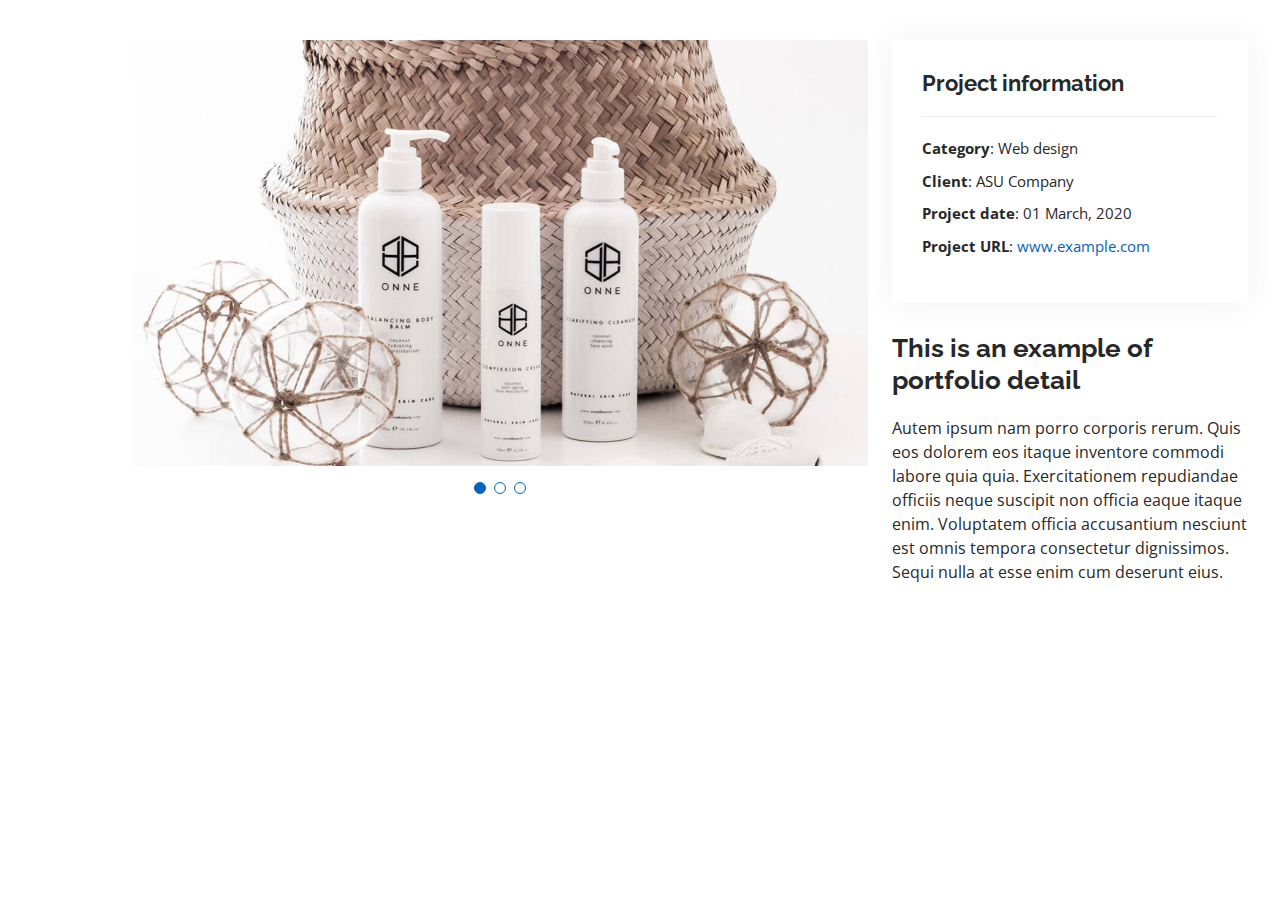
<file: portfolio-details.html>
<!DOCTYPE html>
<html lang="en">

<head>
  <meta charset="utf-8">
  <meta content="width=device-width, initial-scale=1.0" name="viewport">

  <title>Portfolio Details - Personal Bootstrap Template</title>
  <meta content="" name="description">
  <meta content="" name="keywords">

  <!-- Favicons -->
  <link href="assets/img/favicon.png" rel="icon">
  <link href="assets/img/apple-touch-icon.png" rel="apple-touch-icon">

  <!-- Google Fonts -->
  <link href="https://fonts.googleapis.com/css?family=Open+Sans:300,300i,400,400i,600,600i,700,700i|Raleway:300,300i,400,400i,500,500i,600,600i,700,700i|Poppins:300,300i,400,400i,500,500i,600,600i,700,700i" rel="stylesheet">

  <!-- Vendor CSS Files -->
  <link href="assets/vendor/aos/aos.css" rel="stylesheet">
  <link href="assets/vendor/bootstrap/css/bootstrap.min.css" rel="stylesheet">
  <link href="assets/vendor/bootstrap-icons/bootstrap-icons.css" rel="stylesheet">
  <link href="assets/vendor/boxicons/css/boxicons.min.css" rel="stylesheet">
  <link href="assets/vendor/glightbox/css/glightbox.min.css" rel="stylesheet">
  <link href="assets/vendor/swiper/swiper-bundle.min.css" rel="stylesheet">

  <!-- Template Main CSS File -->
  <link href="assets/css/style.css" rel="stylesheet">

  <!-- =======================================================
  * Template Name: MyResume - v4.10.0
  * Template URL: https://bootstrapmade.com/free-html-bootstrap-template-my-resume/
  * Author: BootstrapMade.com
  * License: https://bootstrapmade.com/license/
  ======================================================== -->
</head>

<body>

  <main id="main">

    <!-- ======= Portfolio Details Section ======= -->
    <section id="portfolio-details" class="portfolio-details">
      <div class="container">

        <div class="row gy-4">

          <div class="col-lg-8">
            <div class="portfolio-details-slider swiper">
              <div class="swiper-wrapper align-items-center">

                <div class="swiper-slide">
                  <img src="assets/img/portfolio/portfolio-details-1.jpg" alt="">
                </div>

                <div class="swiper-slide">
                  <img src="assets/img/portfolio/portfolio-details-2.jpg" alt="">
                </div>

                <div class="swiper-slide">
                  <img src="assets/img/portfolio/portfolio-details-3.jpg" alt="">
                </div>

              </div>
              <div class="swiper-pagination"></div>
            </div>
          </div>

          <div class="col-lg-4">
            <div class="portfolio-info">
              <h3>Project information</h3>
              <ul>
                <li><strong>Category</strong>: Web design</li>
                <li><strong>Client</strong>: ASU Company</li>
                <li><strong>Project date</strong>: 01 March, 2020</li>
                <li><strong>Project URL</strong>: <a href="#">www.example.com</a></li>
              </ul>
            </div>
            <div class="portfolio-description">
              <h2>This is an example of portfolio detail</h2>
              <p>
                Autem ipsum nam porro corporis rerum. Quis eos dolorem eos itaque inventore commodi labore quia quia. Exercitationem repudiandae officiis neque suscipit non officia eaque itaque enim. Voluptatem officia accusantium nesciunt est omnis tempora consectetur dignissimos. Sequi nulla at esse enim cum deserunt eius.
              </p>
            </div>
          </div>

        </div>

      </div>
    </section><!-- End Portfolio Details Section -->

  </main><!-- End #main -->

  <div id="preloader"></div>
  <a href="#" class="back-to-top d-flex align-items-center justify-content-center"><i class="bi bi-arrow-up-short"></i></a>

  <!-- Vendor JS Files -->
  <script src="assets/vendor/purecounter/purecounter_vanilla.js"></script>
  <script src="assets/vendor/aos/aos.js"></script>
  <script src="assets/vendor/bootstrap/js/bootstrap.bundle.min.js"></script>
  <script src="assets/vendor/glightbox/js/glightbox.min.js"></script>
  <script src="assets/vendor/isotope-layout/isotope.pkgd.min.js"></script>
  <script src="assets/vendor/swiper/swiper-bundle.min.js"></script>
  <script src="assets/vendor/typed.js/typed.min.js"></script>
  <script src="assets/vendor/waypoints/noframework.waypoints.js"></script>
  <script src="assets/vendor/php-email-form/validate.js"></script>

  <!-- Template Main JS File -->
  <script src="assets/js/main.js"></script>

</body>

</html>
</file>
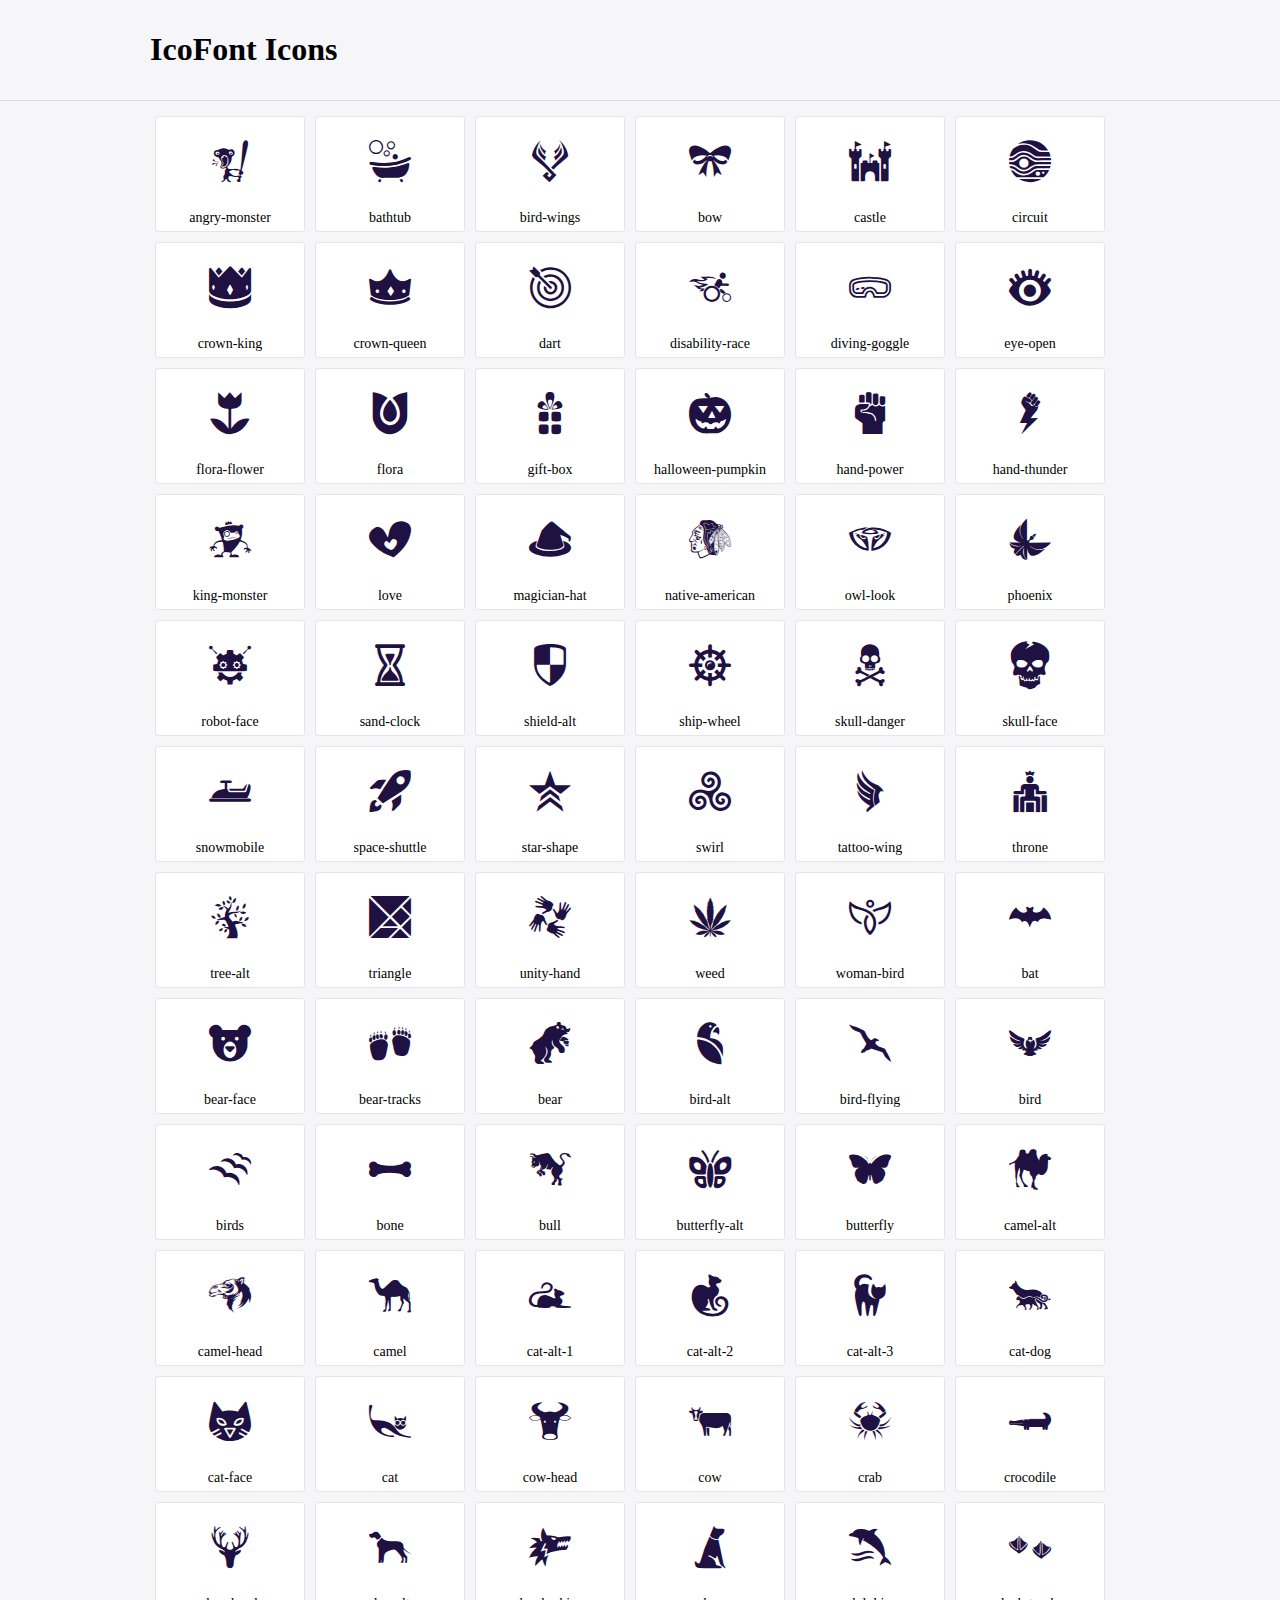
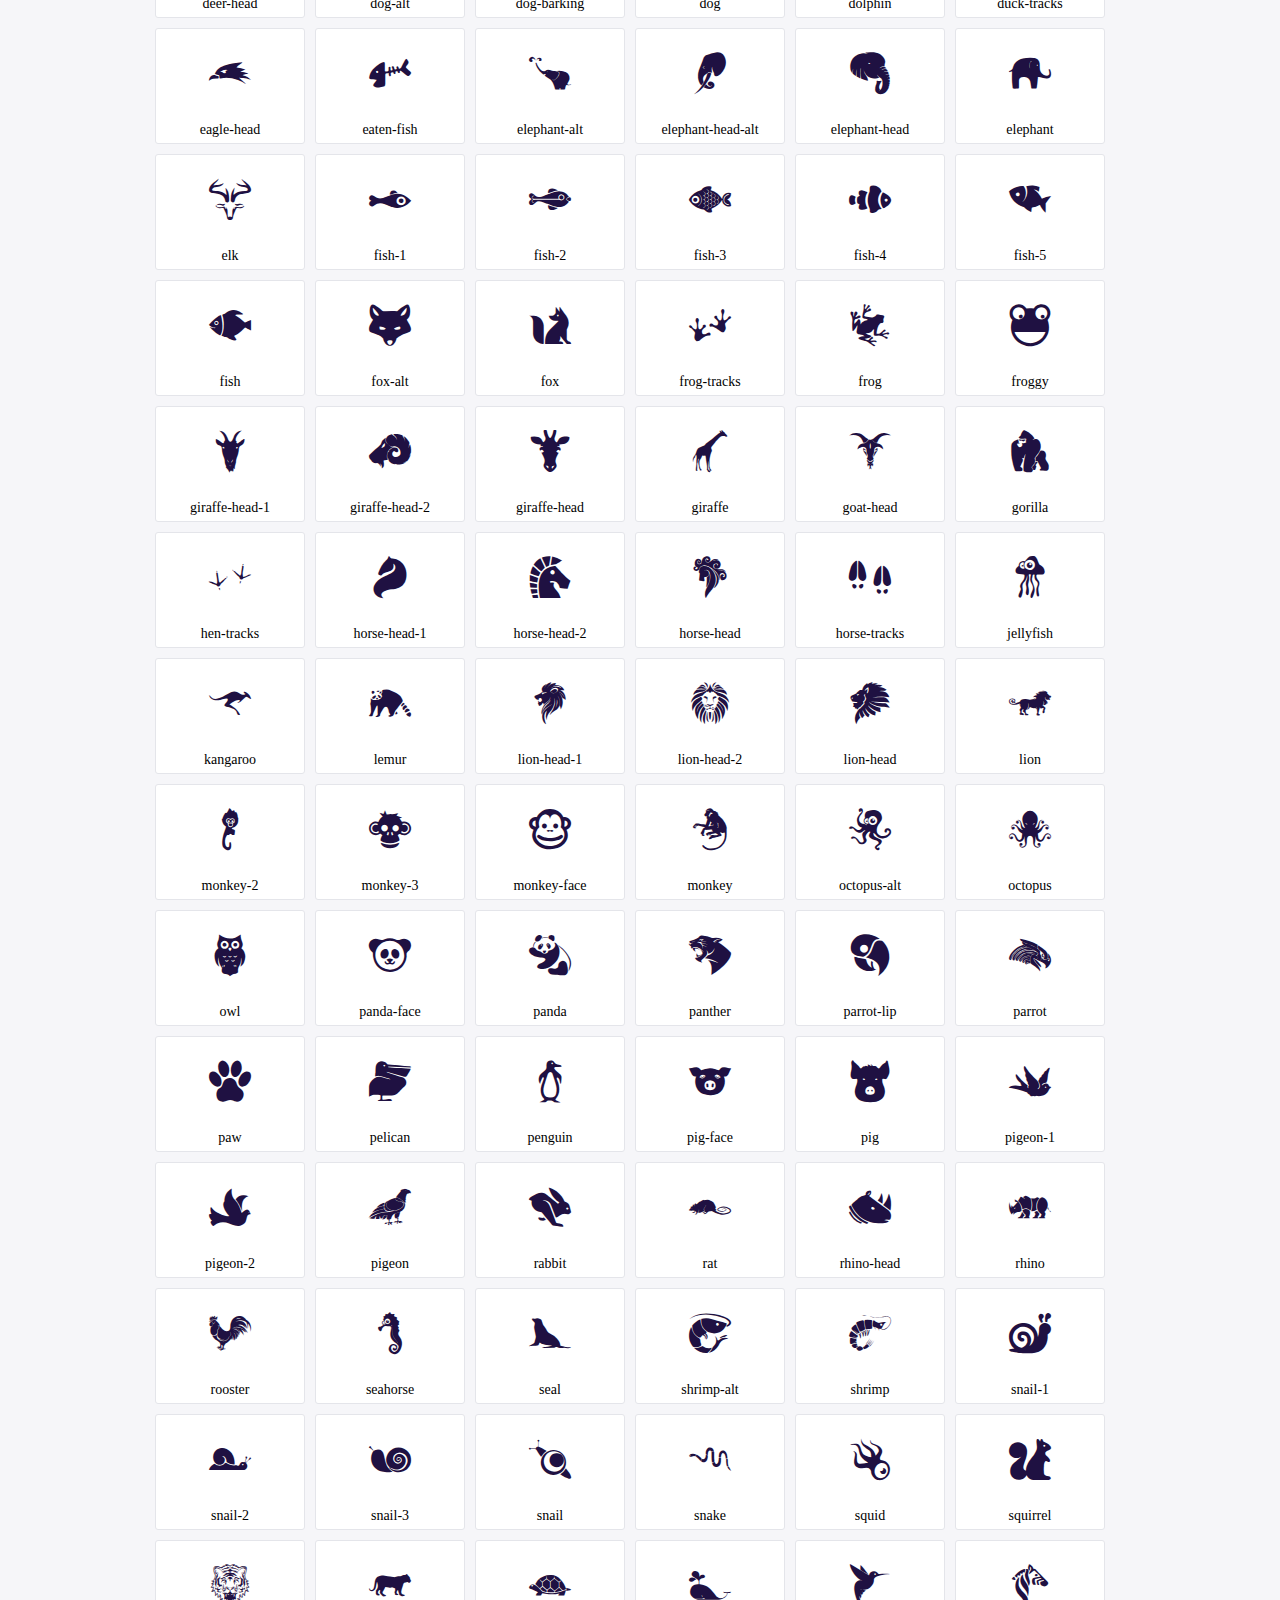
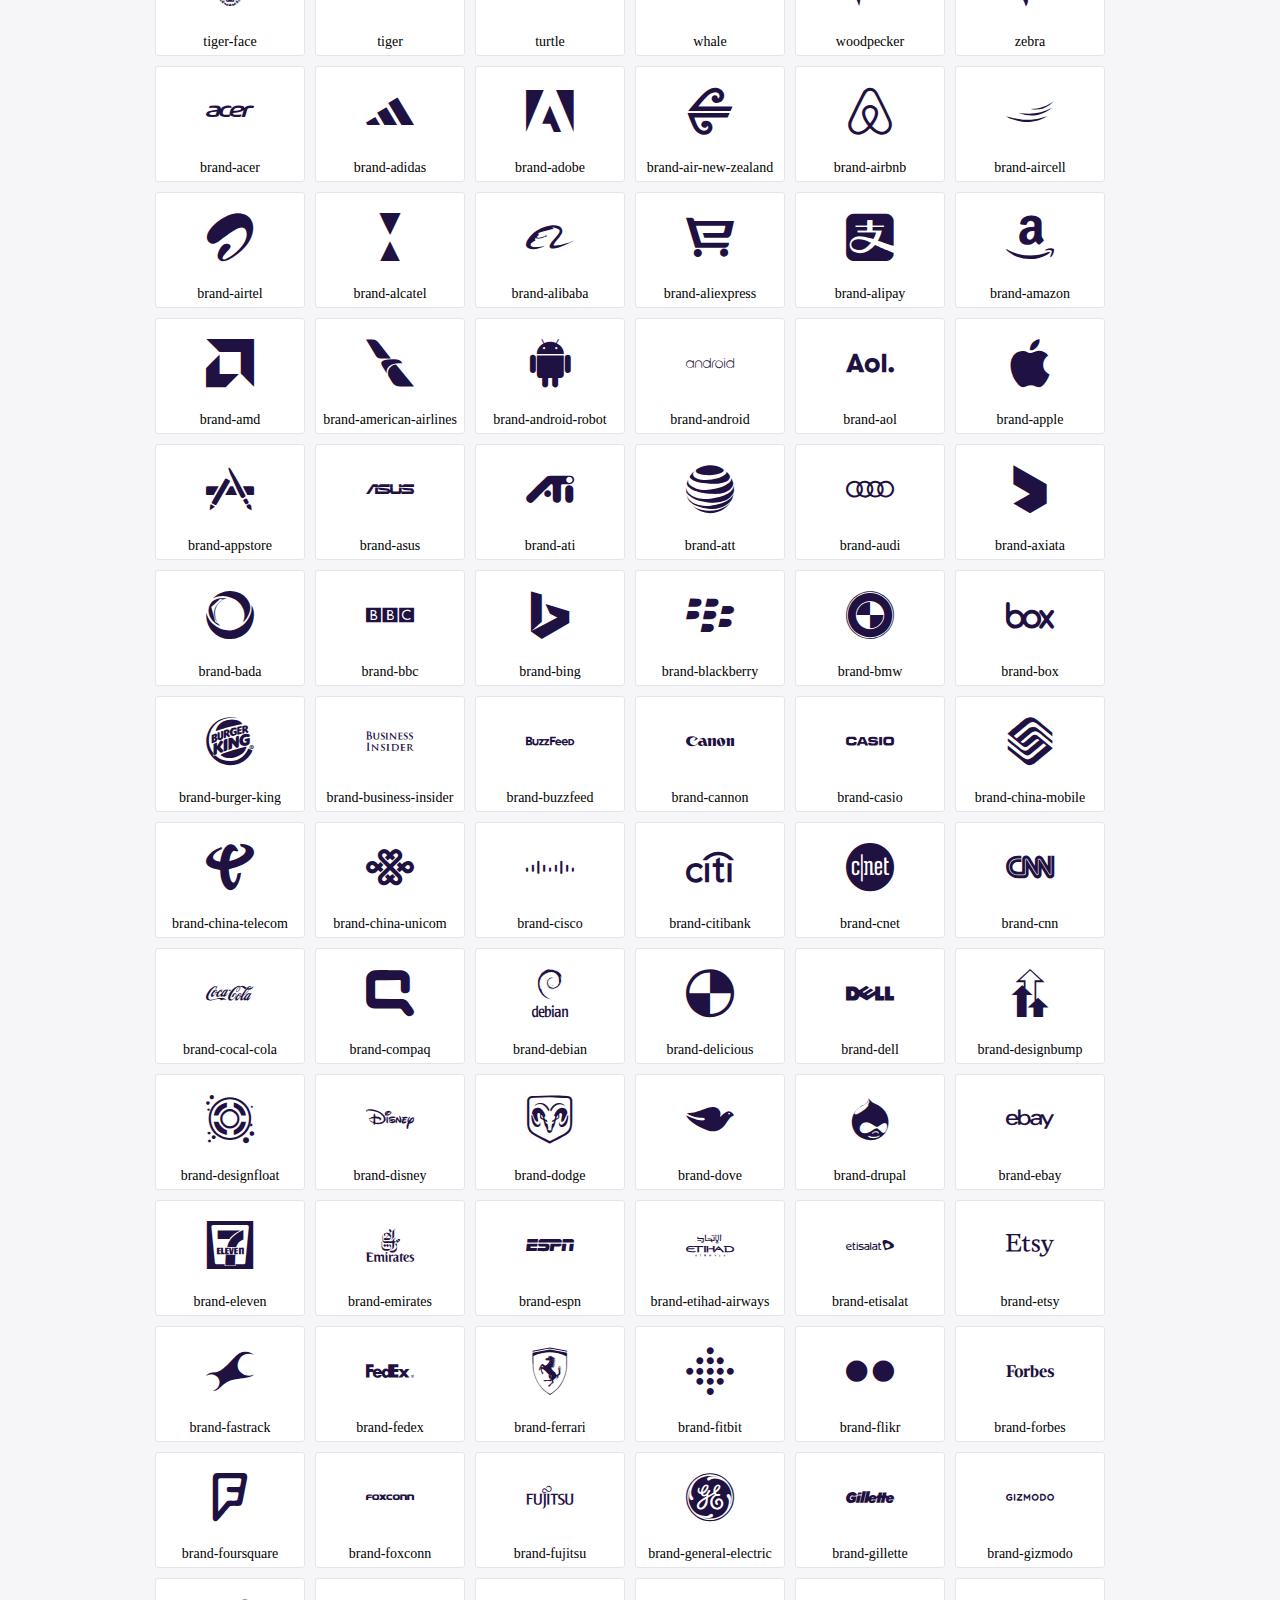
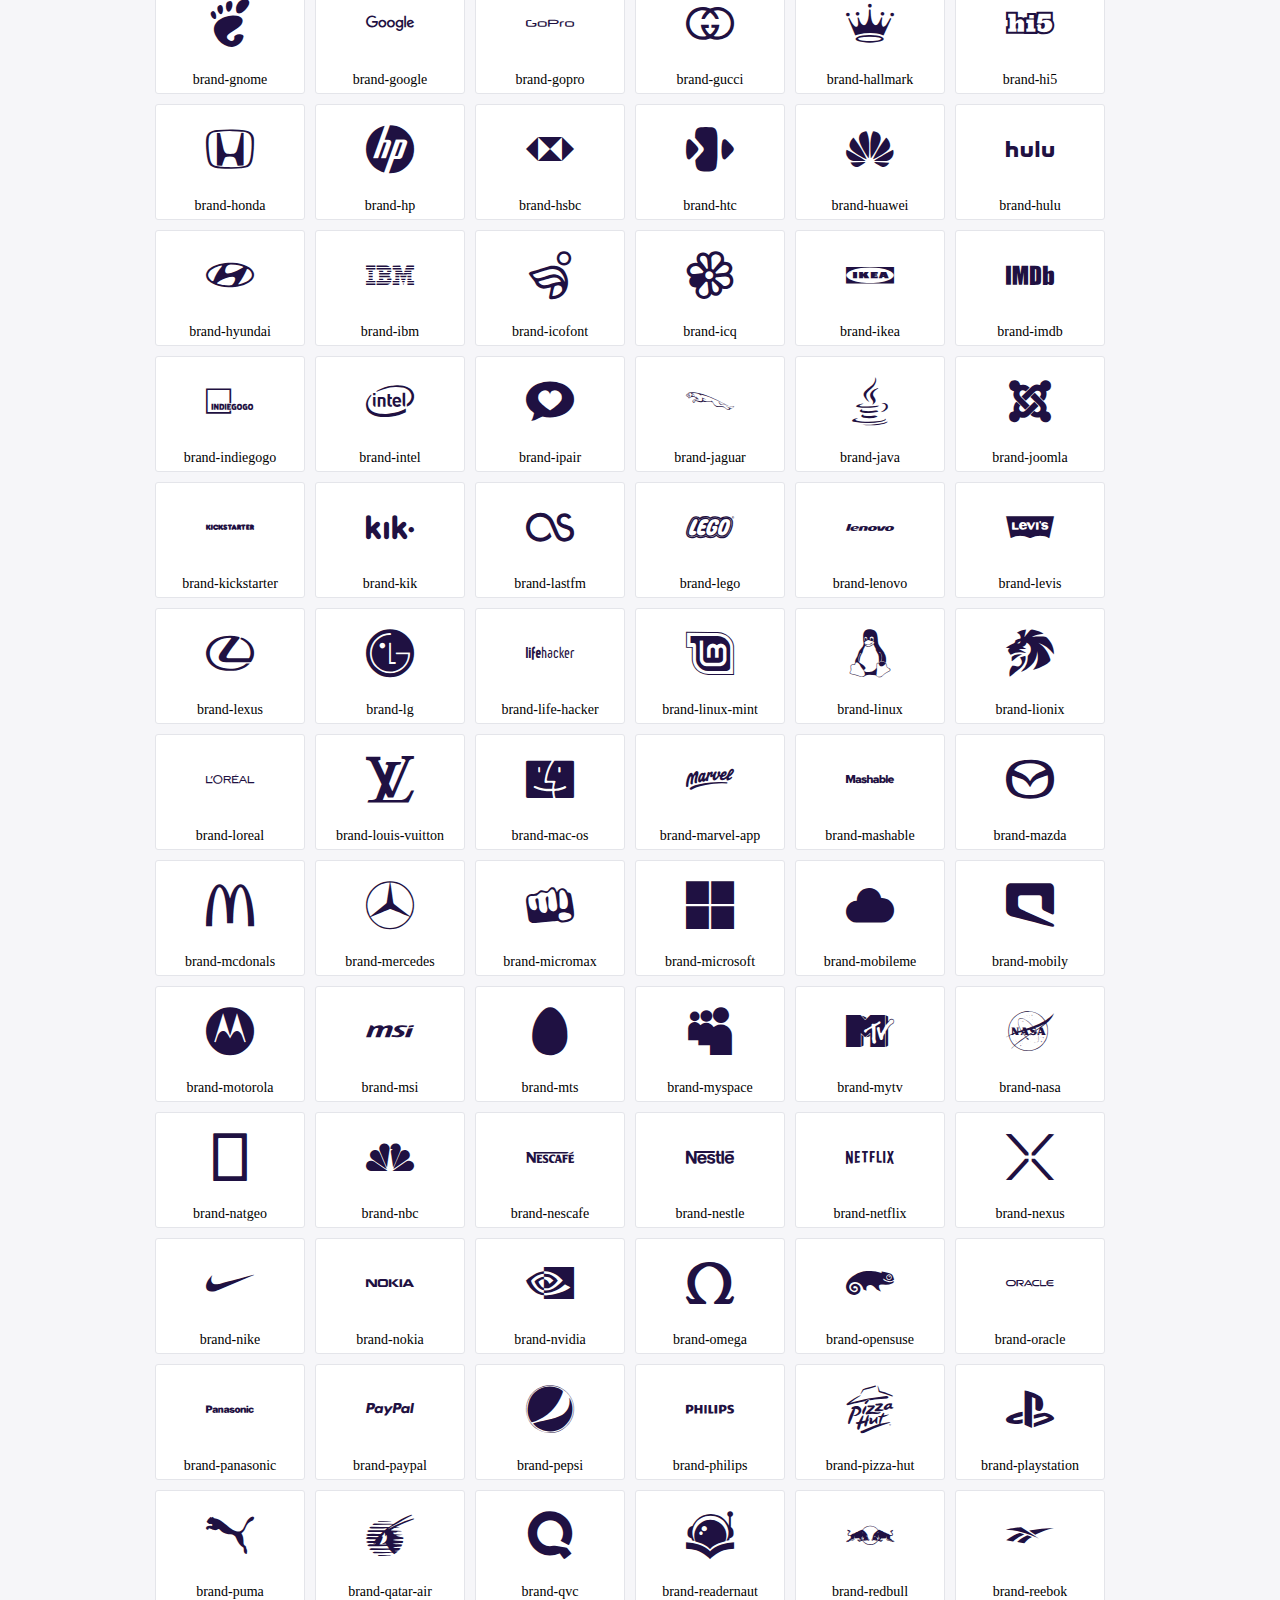
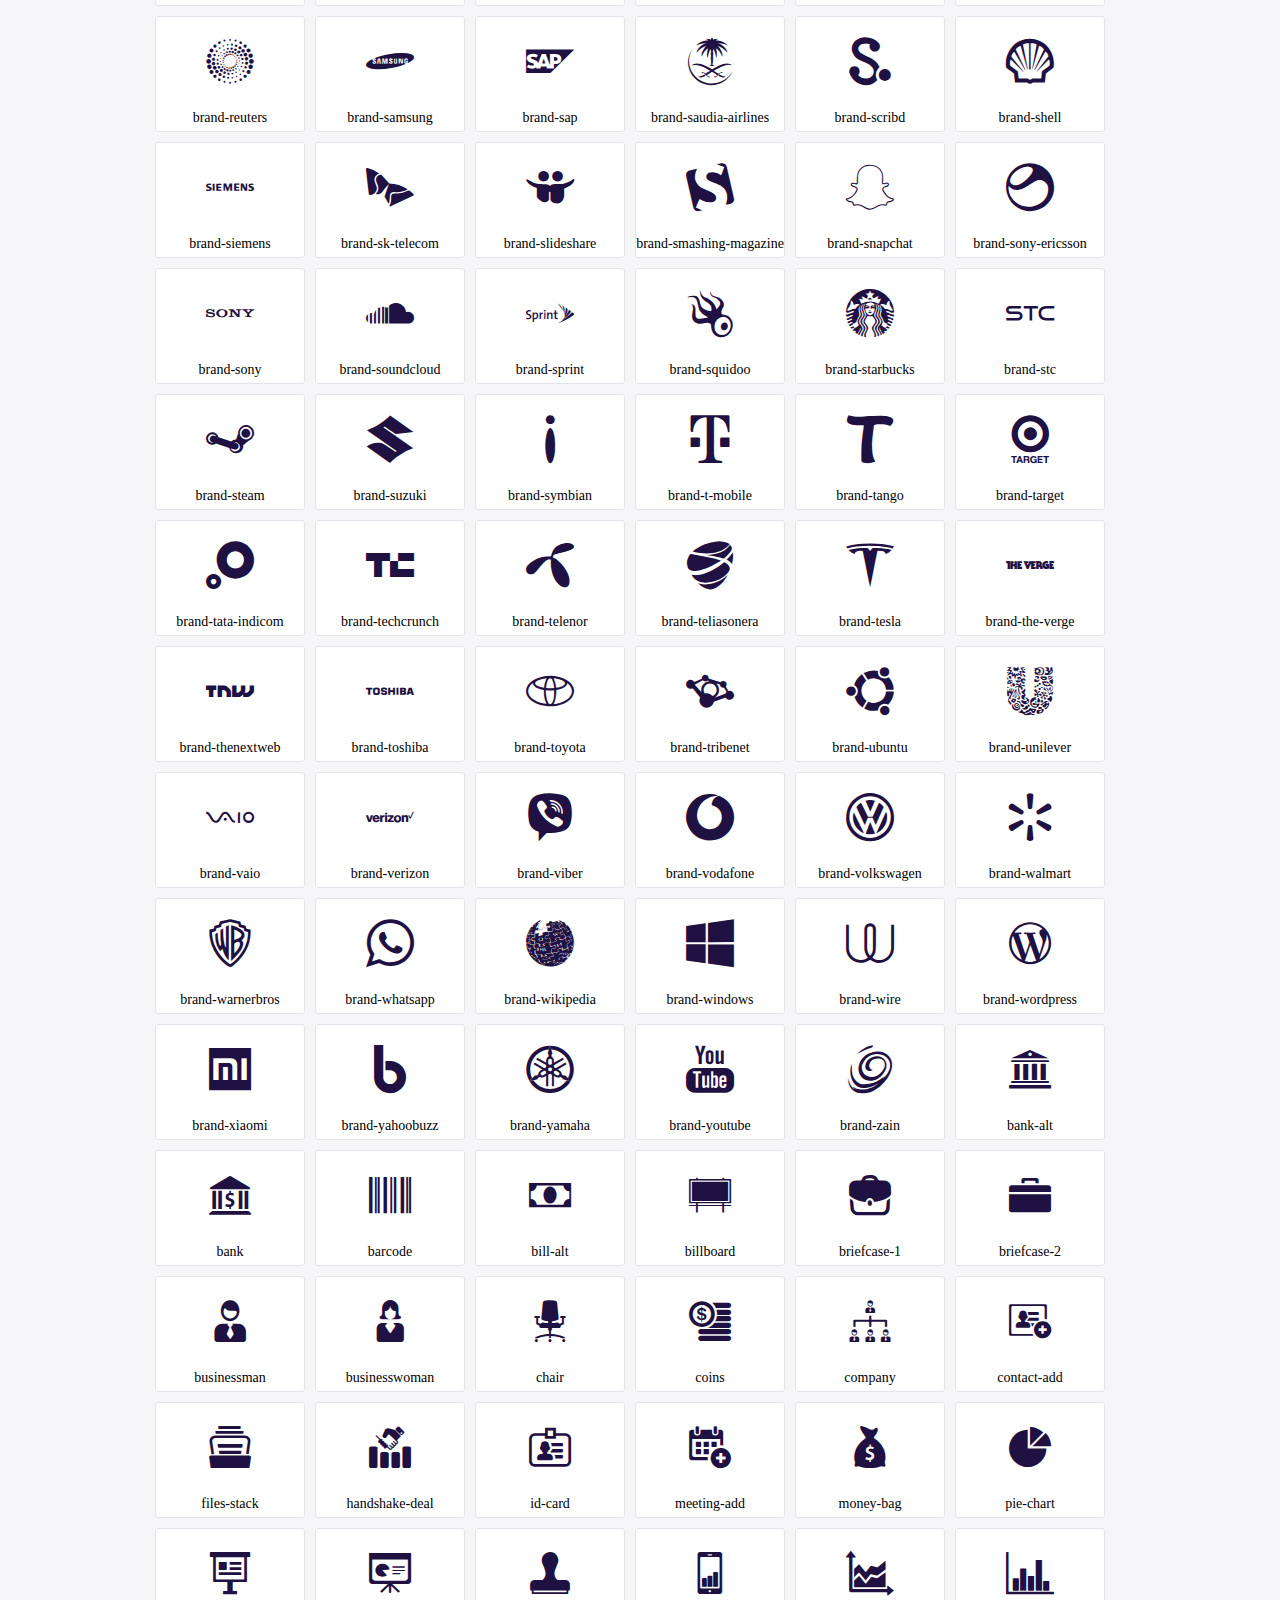
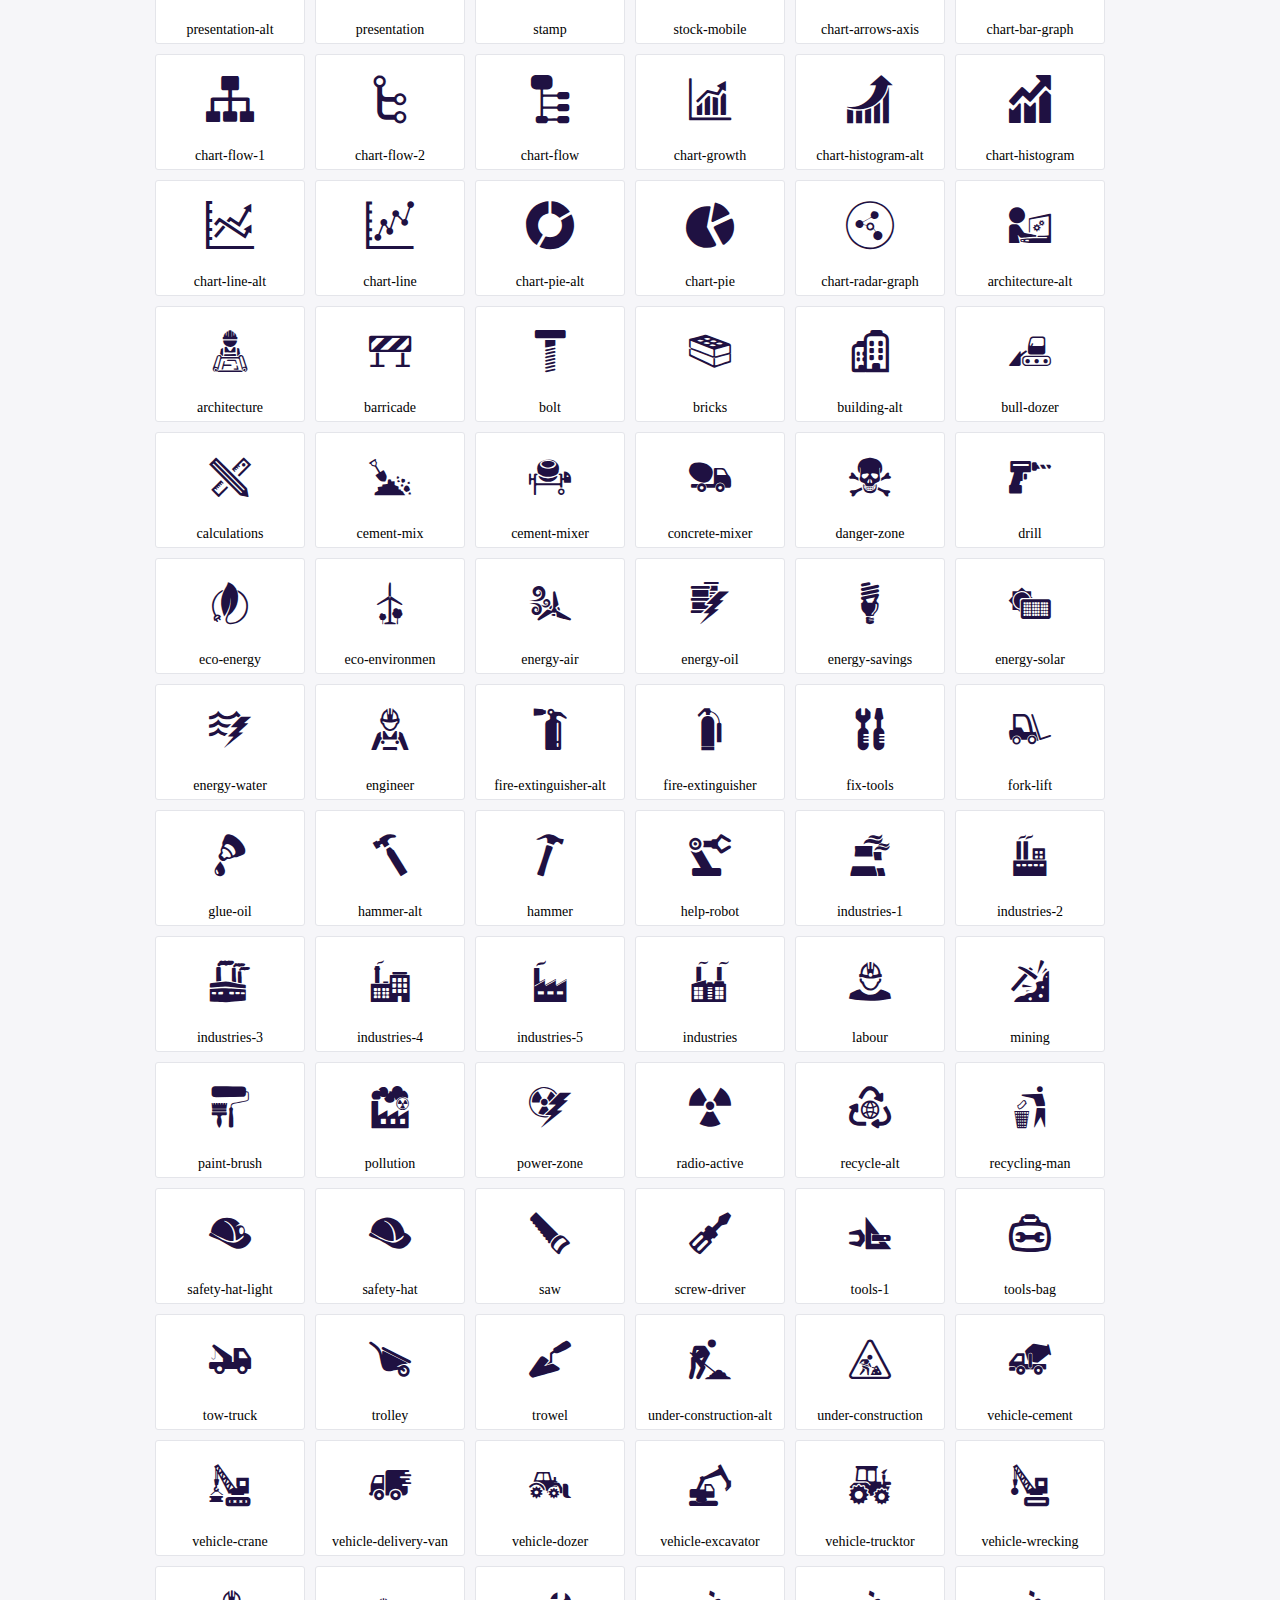
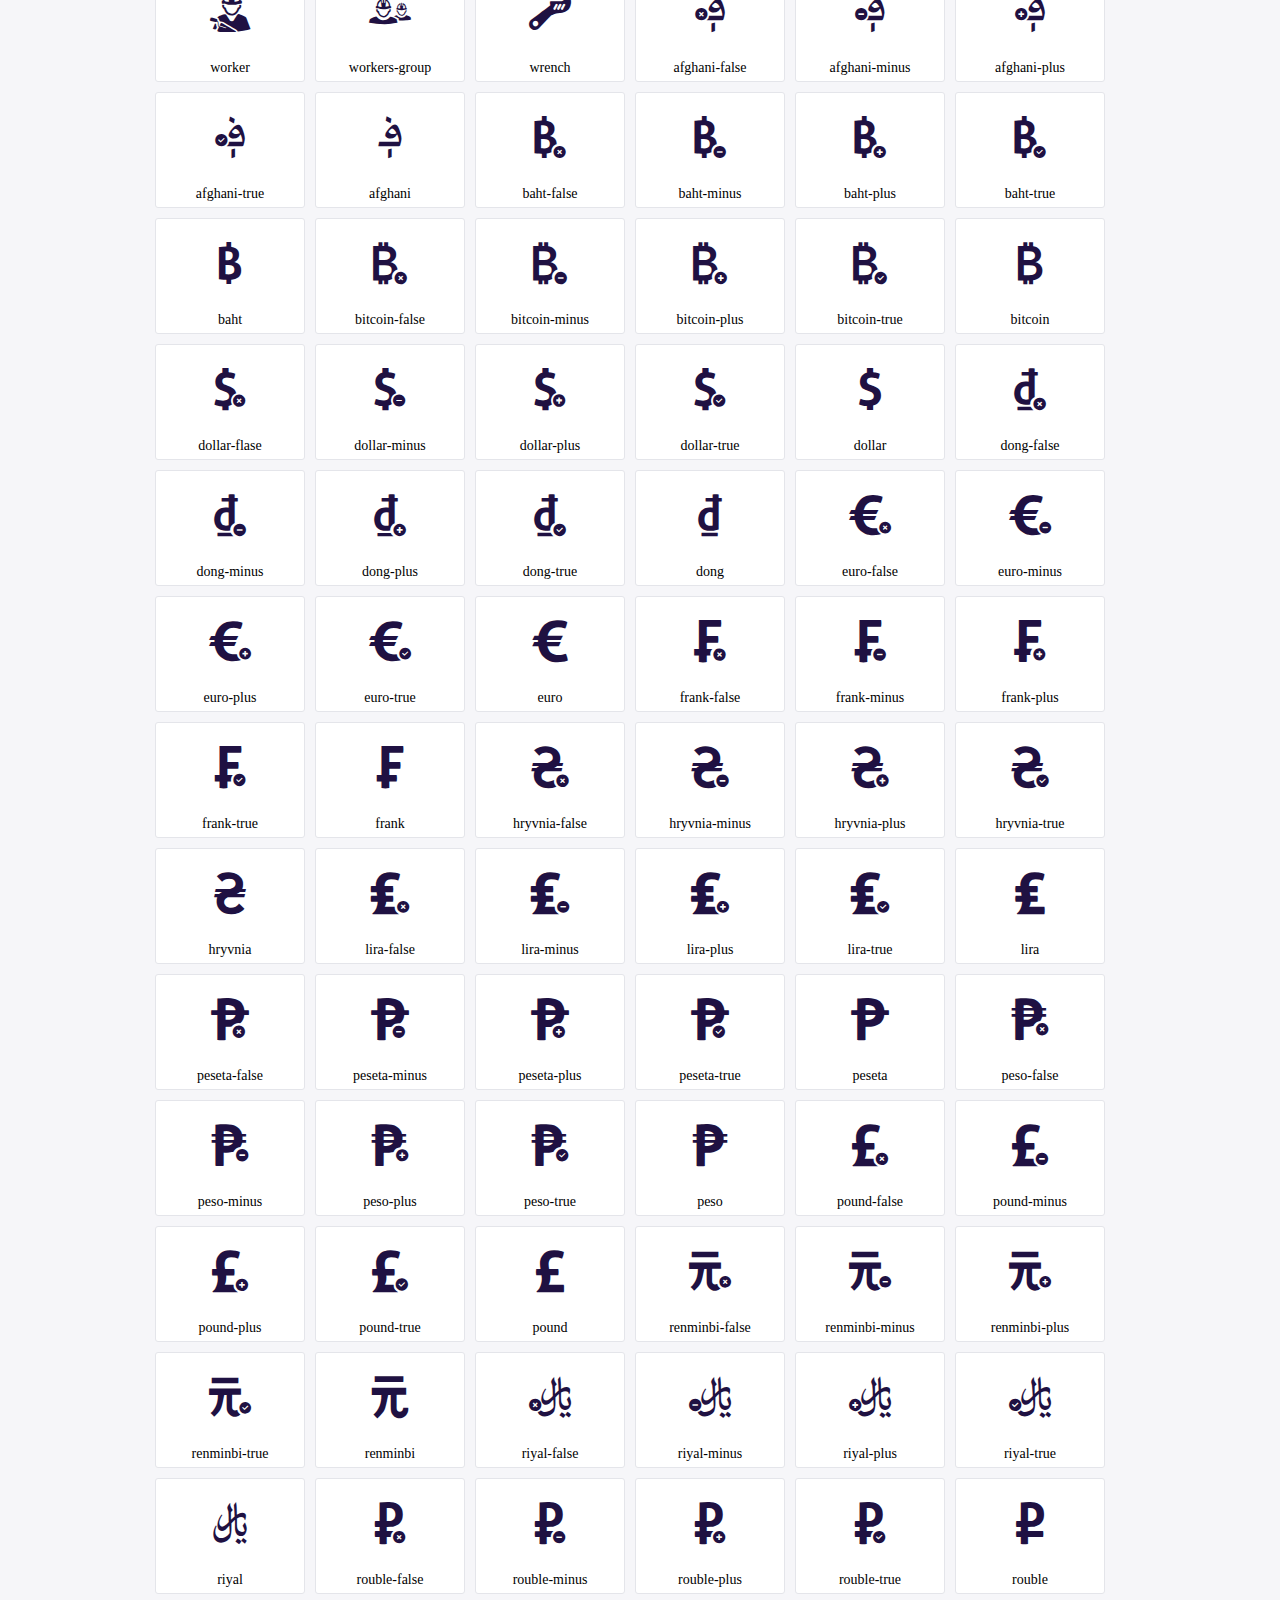
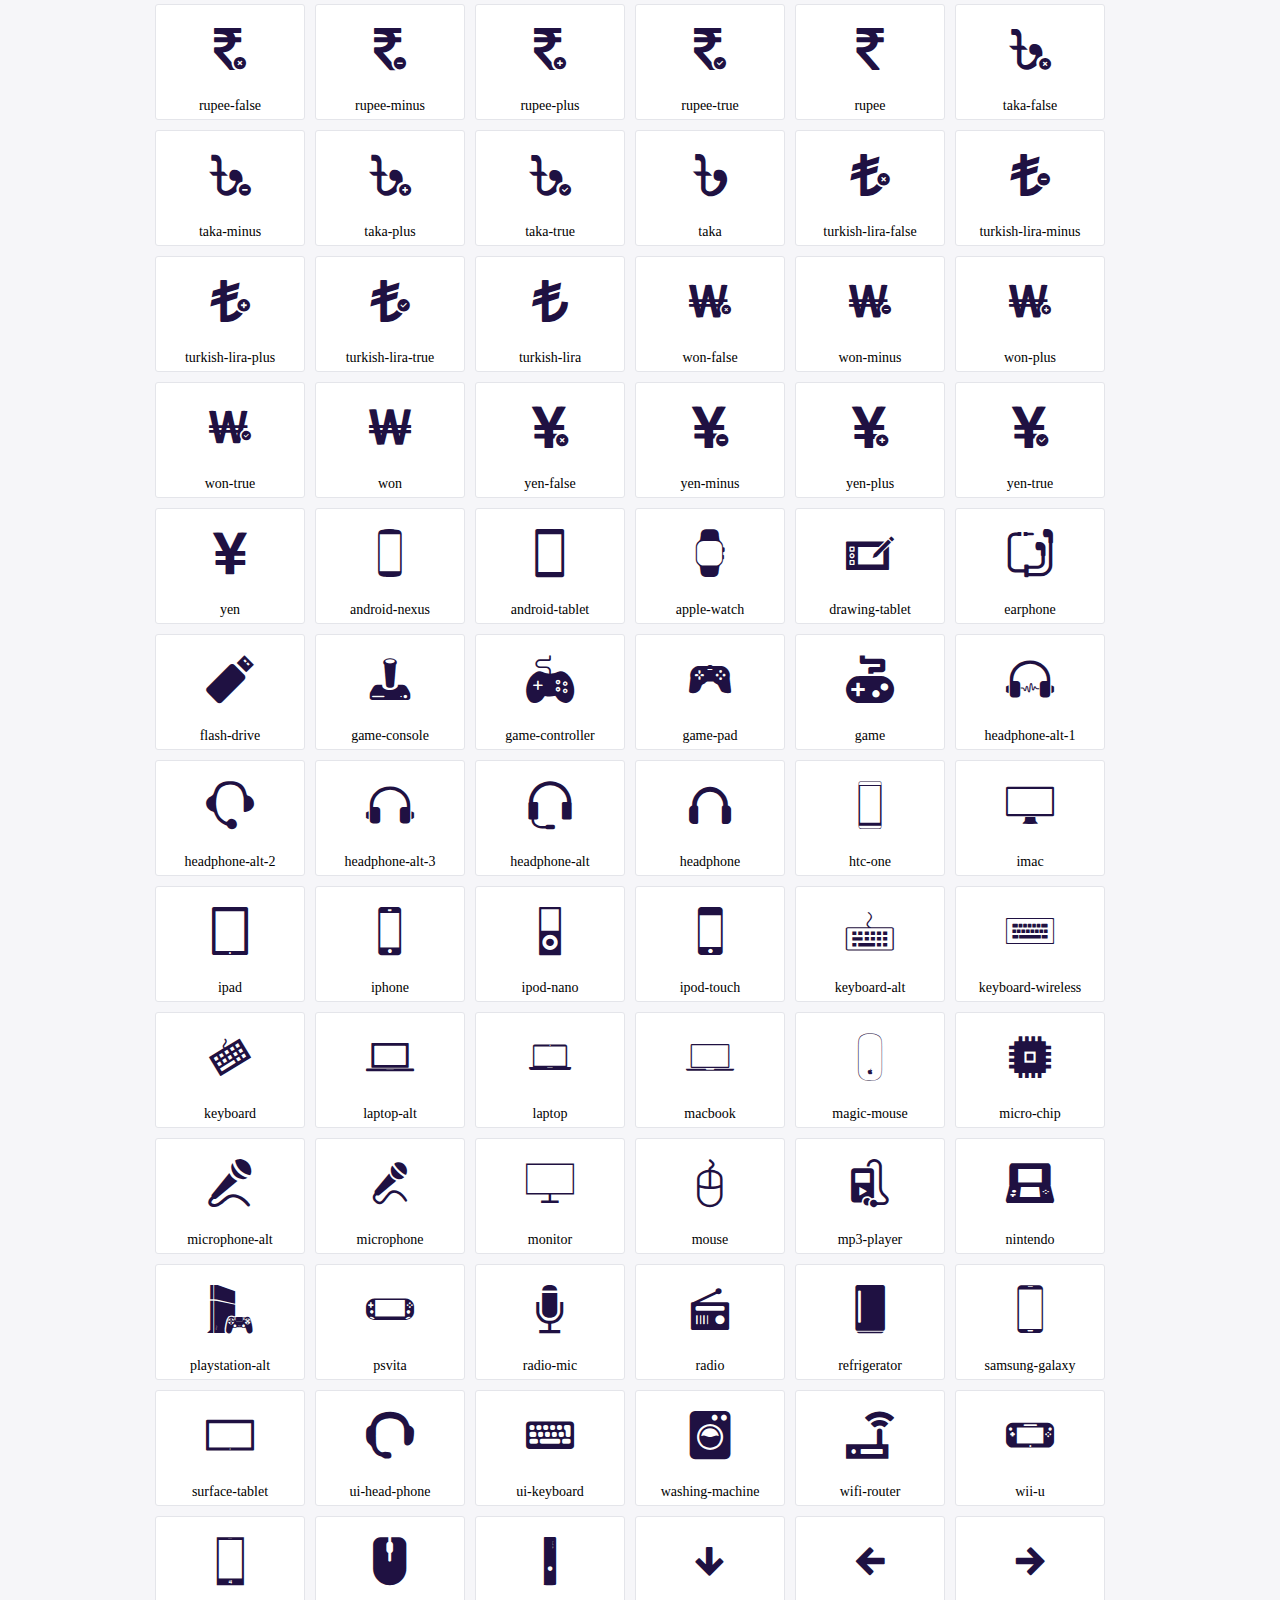
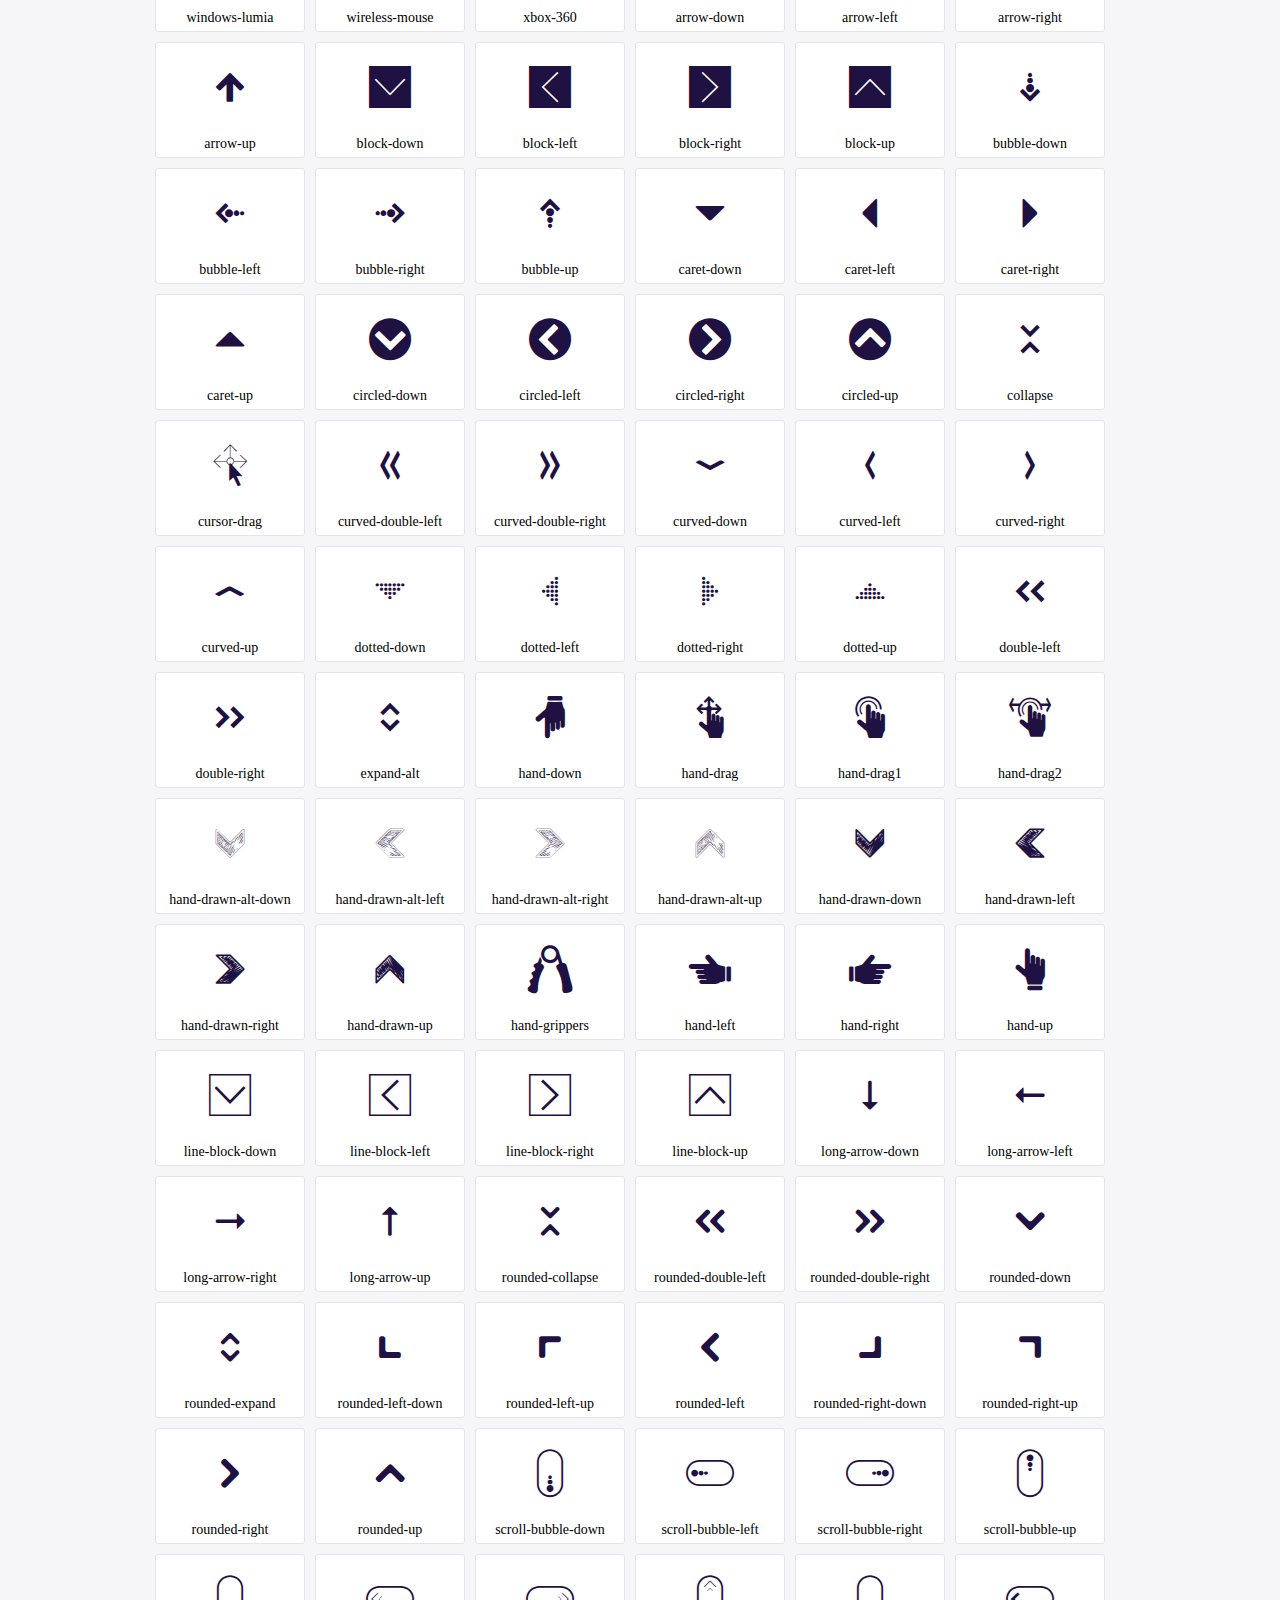
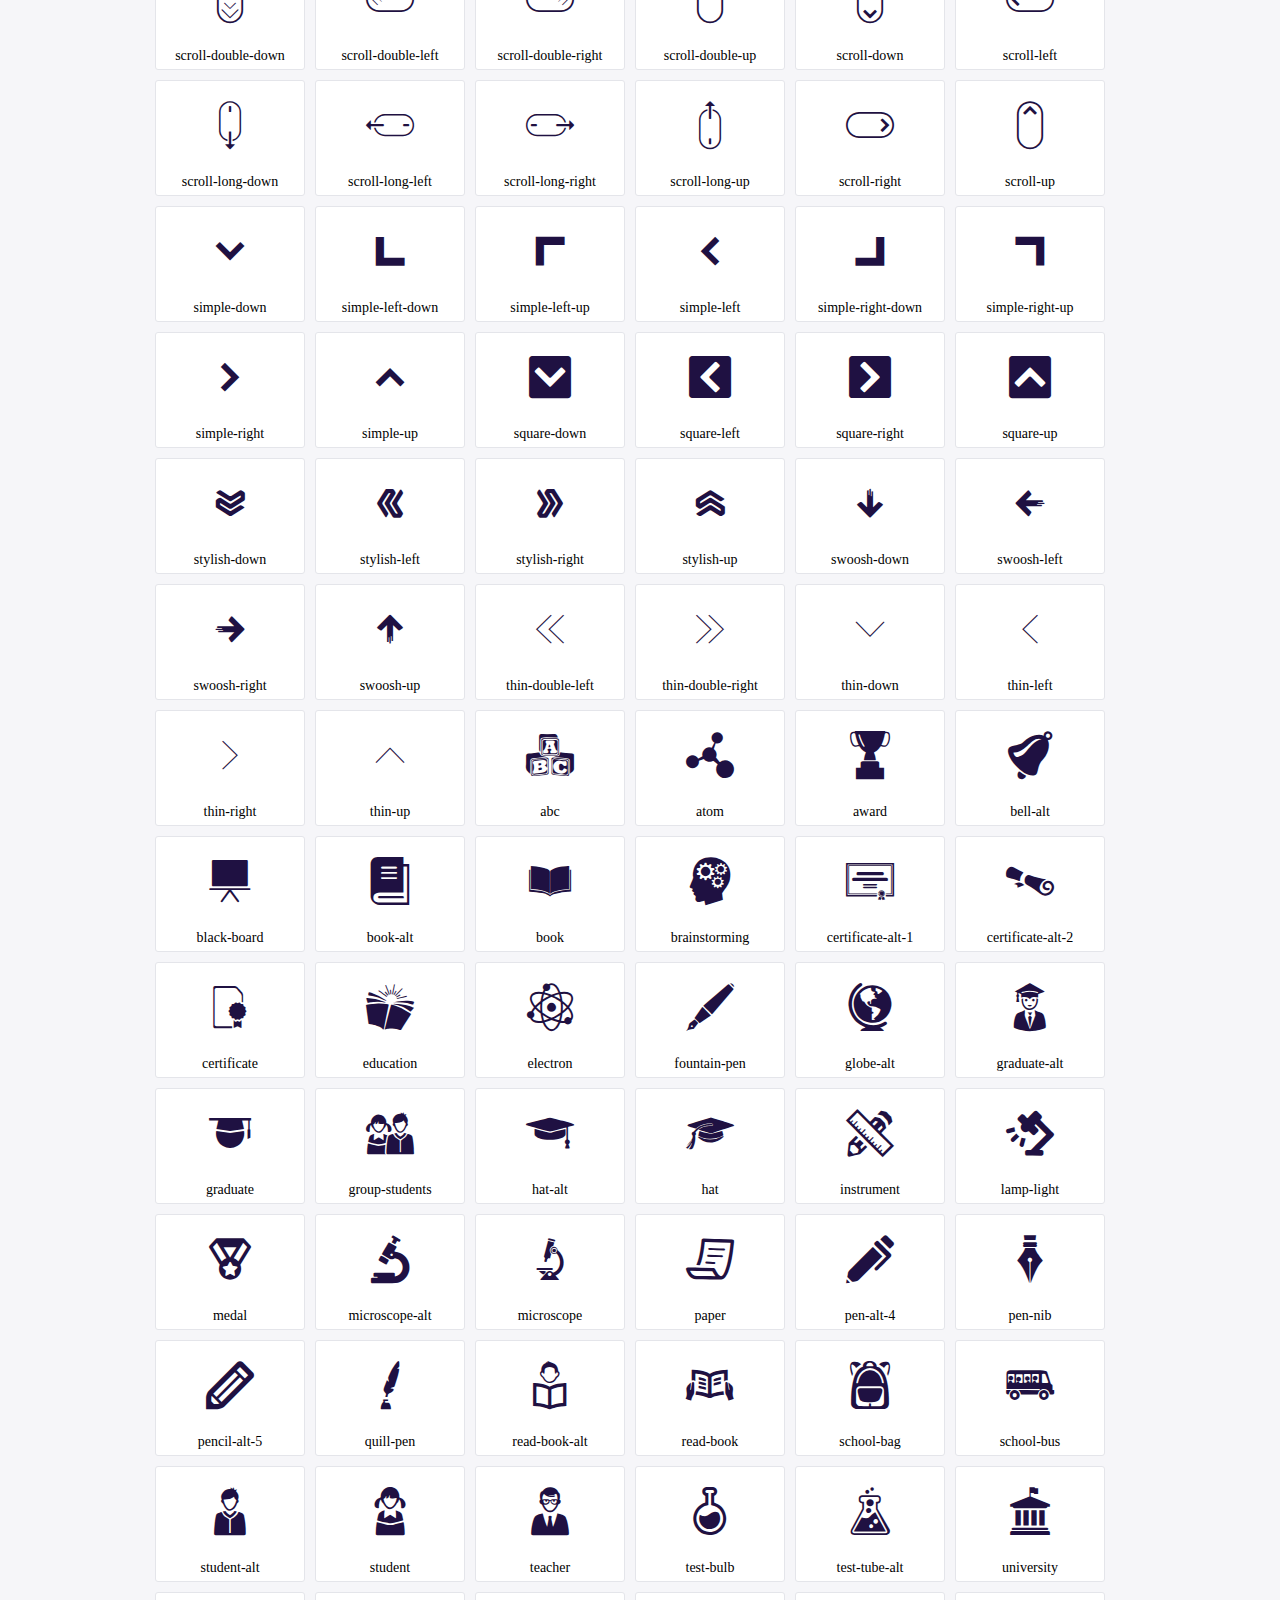
<file: assets/vendor/icofont/demo.html>
<!DOCTYPE html>
	<html>
	<head>
		<meta charset="utf-8">
		<title>Examples | IcoFont</title>
		<link rel="stylesheet" type="text/css" href="./icofont.min.css">
		<style type="text/css">
			body {
				margin: 0;
				padding: 0;
				background: #F6F6F9;
			}
			.header {
				border-bottom: 1px solid #DCDCE1;
				padding: 10px 0;
				margin-bottom: 10px;
			}
			.container {
				width: 980px;
				margin: 0 auto;
			}
			.ico-title {
				font-size: 2em;
			}
			.iconlist {
				margin: 0;
				padding: 0;
				list-style: none;
				text-align: center;
				width: 100%;
				display: flex;
				flex-wrap: wrap;
				flex-direction: row;
			}
			.iconlist li {
				position: relative;
				margin: 5px;
				width: 150px;
				cursor: pointer;
			}
			.iconlist li .icon-holder {
				position: relative;
				text-align: center;
				border-radius: 3px;
				overflow: hidden;
				padding-bottom: 5px;
				background: #ffffff;
				border: 1px solid #E4E5EA;
				transition: all 0.2s linear 0s;
			}
			.iconlist li .icon-holder:hover {
				background: #00C3DA;
				color: #ffffff;
			}
			.iconlist li .icon-holder:hover .icon i {
				color: #ffffff;
			}
			.iconlist li .icon-holder .icon {
				padding: 20px;
				text-align: center;
			}
			.iconlist li .icon-holder .icon i {
				font-size: 3em;
				color: #1F1142;
			}
			.iconlist li .icon-holder span {
				font-size: 14px;
				display: block;
				margin-top: 5px;
				border-radius: 3px;
			}
		</style>
	</head>
	<body>
	<div class="header">
		<div class="container">
			<h1 class="ico-title"> IcoFont Icons </h1>
		</div>
	</div>
	<div class="container">
		<ul class="iconlist">
		
		<li>
			<div class="icon-holder">
				<div class="icon"> 
					<i class="icofont-angry-monster"></i>
				</div> 
				<span> angry-monster </span>
			</div>
		</li>
		
		<li>
			<div class="icon-holder">
				<div class="icon"> 
					<i class="icofont-bathtub"></i>
				</div> 
				<span> bathtub </span>
			</div>
		</li>
		
		<li>
			<div class="icon-holder">
				<div class="icon"> 
					<i class="icofont-bird-wings"></i>
				</div> 
				<span> bird-wings </span>
			</div>
		</li>
		
		<li>
			<div class="icon-holder">
				<div class="icon"> 
					<i class="icofont-bow"></i>
				</div> 
				<span> bow </span>
			</div>
		</li>
		
		<li>
			<div class="icon-holder">
				<div class="icon"> 
					<i class="icofont-castle"></i>
				</div> 
				<span> castle </span>
			</div>
		</li>
		
		<li>
			<div class="icon-holder">
				<div class="icon"> 
					<i class="icofont-circuit"></i>
				</div> 
				<span> circuit </span>
			</div>
		</li>
		
		<li>
			<div class="icon-holder">
				<div class="icon"> 
					<i class="icofont-crown-king"></i>
				</div> 
				<span> crown-king </span>
			</div>
		</li>
		
		<li>
			<div class="icon-holder">
				<div class="icon"> 
					<i class="icofont-crown-queen"></i>
				</div> 
				<span> crown-queen </span>
			</div>
		</li>
		
		<li>
			<div class="icon-holder">
				<div class="icon"> 
					<i class="icofont-dart"></i>
				</div> 
				<span> dart </span>
			</div>
		</li>
		
		<li>
			<div class="icon-holder">
				<div class="icon"> 
					<i class="icofont-disability-race"></i>
				</div> 
				<span> disability-race </span>
			</div>
		</li>
		
		<li>
			<div class="icon-holder">
				<div class="icon"> 
					<i class="icofont-diving-goggle"></i>
				</div> 
				<span> diving-goggle </span>
			</div>
		</li>
		
		<li>
			<div class="icon-holder">
				<div class="icon"> 
					<i class="icofont-eye-open"></i>
				</div> 
				<span> eye-open </span>
			</div>
		</li>
		
		<li>
			<div class="icon-holder">
				<div class="icon"> 
					<i class="icofont-flora-flower"></i>
				</div> 
				<span> flora-flower </span>
			</div>
		</li>
		
		<li>
			<div class="icon-holder">
				<div class="icon"> 
					<i class="icofont-flora"></i>
				</div> 
				<span> flora </span>
			</div>
		</li>
		
		<li>
			<div class="icon-holder">
				<div class="icon"> 
					<i class="icofont-gift-box"></i>
				</div> 
				<span> gift-box </span>
			</div>
		</li>
		
		<li>
			<div class="icon-holder">
				<div class="icon"> 
					<i class="icofont-halloween-pumpkin"></i>
				</div> 
				<span> halloween-pumpkin </span>
			</div>
		</li>
		
		<li>
			<div class="icon-holder">
				<div class="icon"> 
					<i class="icofont-hand-power"></i>
				</div> 
				<span> hand-power </span>
			</div>
		</li>
		
		<li>
			<div class="icon-holder">
				<div class="icon"> 
					<i class="icofont-hand-thunder"></i>
				</div> 
				<span> hand-thunder </span>
			</div>
		</li>
		
		<li>
			<div class="icon-holder">
				<div class="icon"> 
					<i class="icofont-king-monster"></i>
				</div> 
				<span> king-monster </span>
			</div>
		</li>
		
		<li>
			<div class="icon-holder">
				<div class="icon"> 
					<i class="icofont-love"></i>
				</div> 
				<span> love </span>
			</div>
		</li>
		
		<li>
			<div class="icon-holder">
				<div class="icon"> 
					<i class="icofont-magician-hat"></i>
				</div> 
				<span> magician-hat </span>
			</div>
		</li>
		
		<li>
			<div class="icon-holder">
				<div class="icon"> 
					<i class="icofont-native-american"></i>
				</div> 
				<span> native-american </span>
			</div>
		</li>
		
		<li>
			<div class="icon-holder">
				<div class="icon"> 
					<i class="icofont-owl-look"></i>
				</div> 
				<span> owl-look </span>
			</div>
		</li>
		
		<li>
			<div class="icon-holder">
				<div class="icon"> 
					<i class="icofont-phoenix"></i>
				</div> 
				<span> phoenix </span>
			</div>
		</li>
		
		<li>
			<div class="icon-holder">
				<div class="icon"> 
					<i class="icofont-robot-face"></i>
				</div> 
				<span> robot-face </span>
			</div>
		</li>
		
		<li>
			<div class="icon-holder">
				<div class="icon"> 
					<i class="icofont-sand-clock"></i>
				</div> 
				<span> sand-clock </span>
			</div>
		</li>
		
		<li>
			<div class="icon-holder">
				<div class="icon"> 
					<i class="icofont-shield-alt"></i>
				</div> 
				<span> shield-alt </span>
			</div>
		</li>
		
		<li>
			<div class="icon-holder">
				<div class="icon"> 
					<i class="icofont-ship-wheel"></i>
				</div> 
				<span> ship-wheel </span>
			</div>
		</li>
		
		<li>
			<div class="icon-holder">
				<div class="icon"> 
					<i class="icofont-skull-danger"></i>
				</div> 
				<span> skull-danger </span>
			</div>
		</li>
		
		<li>
			<div class="icon-holder">
				<div class="icon"> 
					<i class="icofont-skull-face"></i>
				</div> 
				<span> skull-face </span>
			</div>
		</li>
		
		<li>
			<div class="icon-holder">
				<div class="icon"> 
					<i class="icofont-snowmobile"></i>
				</div> 
				<span> snowmobile </span>
			</div>
		</li>
		
		<li>
			<div class="icon-holder">
				<div class="icon"> 
					<i class="icofont-space-shuttle"></i>
				</div> 
				<span> space-shuttle </span>
			</div>
		</li>
		
		<li>
			<div class="icon-holder">
				<div class="icon"> 
					<i class="icofont-star-shape"></i>
				</div> 
				<span> star-shape </span>
			</div>
		</li>
		
		<li>
			<div class="icon-holder">
				<div class="icon"> 
					<i class="icofont-swirl"></i>
				</div> 
				<span> swirl </span>
			</div>
		</li>
		
		<li>
			<div class="icon-holder">
				<div class="icon"> 
					<i class="icofont-tattoo-wing"></i>
				</div> 
				<span> tattoo-wing </span>
			</div>
		</li>
		
		<li>
			<div class="icon-holder">
				<div class="icon"> 
					<i class="icofont-throne"></i>
				</div> 
				<span> throne </span>
			</div>
		</li>
		
		<li>
			<div class="icon-holder">
				<div class="icon"> 
					<i class="icofont-tree-alt"></i>
				</div> 
				<span> tree-alt </span>
			</div>
		</li>
		
		<li>
			<div class="icon-holder">
				<div class="icon"> 
					<i class="icofont-triangle"></i>
				</div> 
				<span> triangle </span>
			</div>
		</li>
		
		<li>
			<div class="icon-holder">
				<div class="icon"> 
					<i class="icofont-unity-hand"></i>
				</div> 
				<span> unity-hand </span>
			</div>
		</li>
		
		<li>
			<div class="icon-holder">
				<div class="icon"> 
					<i class="icofont-weed"></i>
				</div> 
				<span> weed </span>
			</div>
		</li>
		
		<li>
			<div class="icon-holder">
				<div class="icon"> 
					<i class="icofont-woman-bird"></i>
				</div> 
				<span> woman-bird </span>
			</div>
		</li>
		
		<li>
			<div class="icon-holder">
				<div class="icon"> 
					<i class="icofont-bat"></i>
				</div> 
				<span> bat </span>
			</div>
		</li>
		
		<li>
			<div class="icon-holder">
				<div class="icon"> 
					<i class="icofont-bear-face"></i>
				</div> 
				<span> bear-face </span>
			</div>
		</li>
		
		<li>
			<div class="icon-holder">
				<div class="icon"> 
					<i class="icofont-bear-tracks"></i>
				</div> 
				<span> bear-tracks </span>
			</div>
		</li>
		
		<li>
			<div class="icon-holder">
				<div class="icon"> 
					<i class="icofont-bear"></i>
				</div> 
				<span> bear </span>
			</div>
		</li>
		
		<li>
			<div class="icon-holder">
				<div class="icon"> 
					<i class="icofont-bird-alt"></i>
				</div> 
				<span> bird-alt </span>
			</div>
		</li>
		
		<li>
			<div class="icon-holder">
				<div class="icon"> 
					<i class="icofont-bird-flying"></i>
				</div> 
				<span> bird-flying </span>
			</div>
		</li>
		
		<li>
			<div class="icon-holder">
				<div class="icon"> 
					<i class="icofont-bird"></i>
				</div> 
				<span> bird </span>
			</div>
		</li>
		
		<li>
			<div class="icon-holder">
				<div class="icon"> 
					<i class="icofont-birds"></i>
				</div> 
				<span> birds </span>
			</div>
		</li>
		
		<li>
			<div class="icon-holder">
				<div class="icon"> 
					<i class="icofont-bone"></i>
				</div> 
				<span> bone </span>
			</div>
		</li>
		
		<li>
			<div class="icon-holder">
				<div class="icon"> 
					<i class="icofont-bull"></i>
				</div> 
				<span> bull </span>
			</div>
		</li>
		
		<li>
			<div class="icon-holder">
				<div class="icon"> 
					<i class="icofont-butterfly-alt"></i>
				</div> 
				<span> butterfly-alt </span>
			</div>
		</li>
		
		<li>
			<div class="icon-holder">
				<div class="icon"> 
					<i class="icofont-butterfly"></i>
				</div> 
				<span> butterfly </span>
			</div>
		</li>
		
		<li>
			<div class="icon-holder">
				<div class="icon"> 
					<i class="icofont-camel-alt"></i>
				</div> 
				<span> camel-alt </span>
			</div>
		</li>
		
		<li>
			<div class="icon-holder">
				<div class="icon"> 
					<i class="icofont-camel-head"></i>
				</div> 
				<span> camel-head </span>
			</div>
		</li>
		
		<li>
			<div class="icon-holder">
				<div class="icon"> 
					<i class="icofont-camel"></i>
				</div> 
				<span> camel </span>
			</div>
		</li>
		
		<li>
			<div class="icon-holder">
				<div class="icon"> 
					<i class="icofont-cat-alt-1"></i>
				</div> 
				<span> cat-alt-1 </span>
			</div>
		</li>
		
		<li>
			<div class="icon-holder">
				<div class="icon"> 
					<i class="icofont-cat-alt-2"></i>
				</div> 
				<span> cat-alt-2 </span>
			</div>
		</li>
		
		<li>
			<div class="icon-holder">
				<div class="icon"> 
					<i class="icofont-cat-alt-3"></i>
				</div> 
				<span> cat-alt-3 </span>
			</div>
		</li>
		
		<li>
			<div class="icon-holder">
				<div class="icon"> 
					<i class="icofont-cat-dog"></i>
				</div> 
				<span> cat-dog </span>
			</div>
		</li>
		
		<li>
			<div class="icon-holder">
				<div class="icon"> 
					<i class="icofont-cat-face"></i>
				</div> 
				<span> cat-face </span>
			</div>
		</li>
		
		<li>
			<div class="icon-holder">
				<div class="icon"> 
					<i class="icofont-cat"></i>
				</div> 
				<span> cat </span>
			</div>
		</li>
		
		<li>
			<div class="icon-holder">
				<div class="icon"> 
					<i class="icofont-cow-head"></i>
				</div> 
				<span> cow-head </span>
			</div>
		</li>
		
		<li>
			<div class="icon-holder">
				<div class="icon"> 
					<i class="icofont-cow"></i>
				</div> 
				<span> cow </span>
			</div>
		</li>
		
		<li>
			<div class="icon-holder">
				<div class="icon"> 
					<i class="icofont-crab"></i>
				</div> 
				<span> crab </span>
			</div>
		</li>
		
		<li>
			<div class="icon-holder">
				<div class="icon"> 
					<i class="icofont-crocodile"></i>
				</div> 
				<span> crocodile </span>
			</div>
		</li>
		
		<li>
			<div class="icon-holder">
				<div class="icon"> 
					<i class="icofont-deer-head"></i>
				</div> 
				<span> deer-head </span>
			</div>
		</li>
		
		<li>
			<div class="icon-holder">
				<div class="icon"> 
					<i class="icofont-dog-alt"></i>
				</div> 
				<span> dog-alt </span>
			</div>
		</li>
		
		<li>
			<div class="icon-holder">
				<div class="icon"> 
					<i class="icofont-dog-barking"></i>
				</div> 
				<span> dog-barking </span>
			</div>
		</li>
		
		<li>
			<div class="icon-holder">
				<div class="icon"> 
					<i class="icofont-dog"></i>
				</div> 
				<span> dog </span>
			</div>
		</li>
		
		<li>
			<div class="icon-holder">
				<div class="icon"> 
					<i class="icofont-dolphin"></i>
				</div> 
				<span> dolphin </span>
			</div>
		</li>
		
		<li>
			<div class="icon-holder">
				<div class="icon"> 
					<i class="icofont-duck-tracks"></i>
				</div> 
				<span> duck-tracks </span>
			</div>
		</li>
		
		<li>
			<div class="icon-holder">
				<div class="icon"> 
					<i class="icofont-eagle-head"></i>
				</div> 
				<span> eagle-head </span>
			</div>
		</li>
		
		<li>
			<div class="icon-holder">
				<div class="icon"> 
					<i class="icofont-eaten-fish"></i>
				</div> 
				<span> eaten-fish </span>
			</div>
		</li>
		
		<li>
			<div class="icon-holder">
				<div class="icon"> 
					<i class="icofont-elephant-alt"></i>
				</div> 
				<span> elephant-alt </span>
			</div>
		</li>
		
		<li>
			<div class="icon-holder">
				<div class="icon"> 
					<i class="icofont-elephant-head-alt"></i>
				</div> 
				<span> elephant-head-alt </span>
			</div>
		</li>
		
		<li>
			<div class="icon-holder">
				<div class="icon"> 
					<i class="icofont-elephant-head"></i>
				</div> 
				<span> elephant-head </span>
			</div>
		</li>
		
		<li>
			<div class="icon-holder">
				<div class="icon"> 
					<i class="icofont-elephant"></i>
				</div> 
				<span> elephant </span>
			</div>
		</li>
		
		<li>
			<div class="icon-holder">
				<div class="icon"> 
					<i class="icofont-elk"></i>
				</div> 
				<span> elk </span>
			</div>
		</li>
		
		<li>
			<div class="icon-holder">
				<div class="icon"> 
					<i class="icofont-fish-1"></i>
				</div> 
				<span> fish-1 </span>
			</div>
		</li>
		
		<li>
			<div class="icon-holder">
				<div class="icon"> 
					<i class="icofont-fish-2"></i>
				</div> 
				<span> fish-2 </span>
			</div>
		</li>
		
		<li>
			<div class="icon-holder">
				<div class="icon"> 
					<i class="icofont-fish-3"></i>
				</div> 
				<span> fish-3 </span>
			</div>
		</li>
		
		<li>
			<div class="icon-holder">
				<div class="icon"> 
					<i class="icofont-fish-4"></i>
				</div> 
				<span> fish-4 </span>
			</div>
		</li>
		
		<li>
			<div class="icon-holder">
				<div class="icon"> 
					<i class="icofont-fish-5"></i>
				</div> 
				<span> fish-5 </span>
			</div>
		</li>
		
		<li>
			<div class="icon-holder">
				<div class="icon"> 
					<i class="icofont-fish"></i>
				</div> 
				<span> fish </span>
			</div>
		</li>
		
		<li>
			<div class="icon-holder">
				<div class="icon"> 
					<i class="icofont-fox-alt"></i>
				</div> 
				<span> fox-alt </span>
			</div>
		</li>
		
		<li>
			<div class="icon-holder">
				<div class="icon"> 
					<i class="icofont-fox"></i>
				</div> 
				<span> fox </span>
			</div>
		</li>
		
		<li>
			<div class="icon-holder">
				<div class="icon"> 
					<i class="icofont-frog-tracks"></i>
				</div> 
				<span> frog-tracks </span>
			</div>
		</li>
		
		<li>
			<div class="icon-holder">
				<div class="icon"> 
					<i class="icofont-frog"></i>
				</div> 
				<span> frog </span>
			</div>
		</li>
		
		<li>
			<div class="icon-holder">
				<div class="icon"> 
					<i class="icofont-froggy"></i>
				</div> 
				<span> froggy </span>
			</div>
		</li>
		
		<li>
			<div class="icon-holder">
				<div class="icon"> 
					<i class="icofont-giraffe-head-1"></i>
				</div> 
				<span> giraffe-head-1 </span>
			</div>
		</li>
		
		<li>
			<div class="icon-holder">
				<div class="icon"> 
					<i class="icofont-giraffe-head-2"></i>
				</div> 
				<span> giraffe-head-2 </span>
			</div>
		</li>
		
		<li>
			<div class="icon-holder">
				<div class="icon"> 
					<i class="icofont-giraffe-head"></i>
				</div> 
				<span> giraffe-head </span>
			</div>
		</li>
		
		<li>
			<div class="icon-holder">
				<div class="icon"> 
					<i class="icofont-giraffe"></i>
				</div> 
				<span> giraffe </span>
			</div>
		</li>
		
		<li>
			<div class="icon-holder">
				<div class="icon"> 
					<i class="icofont-goat-head"></i>
				</div> 
				<span> goat-head </span>
			</div>
		</li>
		
		<li>
			<div class="icon-holder">
				<div class="icon"> 
					<i class="icofont-gorilla"></i>
				</div> 
				<span> gorilla </span>
			</div>
		</li>
		
		<li>
			<div class="icon-holder">
				<div class="icon"> 
					<i class="icofont-hen-tracks"></i>
				</div> 
				<span> hen-tracks </span>
			</div>
		</li>
		
		<li>
			<div class="icon-holder">
				<div class="icon"> 
					<i class="icofont-horse-head-1"></i>
				</div> 
				<span> horse-head-1 </span>
			</div>
		</li>
		
		<li>
			<div class="icon-holder">
				<div class="icon"> 
					<i class="icofont-horse-head-2"></i>
				</div> 
				<span> horse-head-2 </span>
			</div>
		</li>
		
		<li>
			<div class="icon-holder">
				<div class="icon"> 
					<i class="icofont-horse-head"></i>
				</div> 
				<span> horse-head </span>
			</div>
		</li>
		
		<li>
			<div class="icon-holder">
				<div class="icon"> 
					<i class="icofont-horse-tracks"></i>
				</div> 
				<span> horse-tracks </span>
			</div>
		</li>
		
		<li>
			<div class="icon-holder">
				<div class="icon"> 
					<i class="icofont-jellyfish"></i>
				</div> 
				<span> jellyfish </span>
			</div>
		</li>
		
		<li>
			<div class="icon-holder">
				<div class="icon"> 
					<i class="icofont-kangaroo"></i>
				</div> 
				<span> kangaroo </span>
			</div>
		</li>
		
		<li>
			<div class="icon-holder">
				<div class="icon"> 
					<i class="icofont-lemur"></i>
				</div> 
				<span> lemur </span>
			</div>
		</li>
		
		<li>
			<div class="icon-holder">
				<div class="icon"> 
					<i class="icofont-lion-head-1"></i>
				</div> 
				<span> lion-head-1 </span>
			</div>
		</li>
		
		<li>
			<div class="icon-holder">
				<div class="icon"> 
					<i class="icofont-lion-head-2"></i>
				</div> 
				<span> lion-head-2 </span>
			</div>
		</li>
		
		<li>
			<div class="icon-holder">
				<div class="icon"> 
					<i class="icofont-lion-head"></i>
				</div> 
				<span> lion-head </span>
			</div>
		</li>
		
		<li>
			<div class="icon-holder">
				<div class="icon"> 
					<i class="icofont-lion"></i>
				</div> 
				<span> lion </span>
			</div>
		</li>
		
		<li>
			<div class="icon-holder">
				<div class="icon"> 
					<i class="icofont-monkey-2"></i>
				</div> 
				<span> monkey-2 </span>
			</div>
		</li>
		
		<li>
			<div class="icon-holder">
				<div class="icon"> 
					<i class="icofont-monkey-3"></i>
				</div> 
				<span> monkey-3 </span>
			</div>
		</li>
		
		<li>
			<div class="icon-holder">
				<div class="icon"> 
					<i class="icofont-monkey-face"></i>
				</div> 
				<span> monkey-face </span>
			</div>
		</li>
		
		<li>
			<div class="icon-holder">
				<div class="icon"> 
					<i class="icofont-monkey"></i>
				</div> 
				<span> monkey </span>
			</div>
		</li>
		
		<li>
			<div class="icon-holder">
				<div class="icon"> 
					<i class="icofont-octopus-alt"></i>
				</div> 
				<span> octopus-alt </span>
			</div>
		</li>
		
		<li>
			<div class="icon-holder">
				<div class="icon"> 
					<i class="icofont-octopus"></i>
				</div> 
				<span> octopus </span>
			</div>
		</li>
		
		<li>
			<div class="icon-holder">
				<div class="icon"> 
					<i class="icofont-owl"></i>
				</div> 
				<span> owl </span>
			</div>
		</li>
		
		<li>
			<div class="icon-holder">
				<div class="icon"> 
					<i class="icofont-panda-face"></i>
				</div> 
				<span> panda-face </span>
			</div>
		</li>
		
		<li>
			<div class="icon-holder">
				<div class="icon"> 
					<i class="icofont-panda"></i>
				</div> 
				<span> panda </span>
			</div>
		</li>
		
		<li>
			<div class="icon-holder">
				<div class="icon"> 
					<i class="icofont-panther"></i>
				</div> 
				<span> panther </span>
			</div>
		</li>
		
		<li>
			<div class="icon-holder">
				<div class="icon"> 
					<i class="icofont-parrot-lip"></i>
				</div> 
				<span> parrot-lip </span>
			</div>
		</li>
		
		<li>
			<div class="icon-holder">
				<div class="icon"> 
					<i class="icofont-parrot"></i>
				</div> 
				<span> parrot </span>
			</div>
		</li>
		
		<li>
			<div class="icon-holder">
				<div class="icon"> 
					<i class="icofont-paw"></i>
				</div> 
				<span> paw </span>
			</div>
		</li>
		
		<li>
			<div class="icon-holder">
				<div class="icon"> 
					<i class="icofont-pelican"></i>
				</div> 
				<span> pelican </span>
			</div>
		</li>
		
		<li>
			<div class="icon-holder">
				<div class="icon"> 
					<i class="icofont-penguin"></i>
				</div> 
				<span> penguin </span>
			</div>
		</li>
		
		<li>
			<div class="icon-holder">
				<div class="icon"> 
					<i class="icofont-pig-face"></i>
				</div> 
				<span> pig-face </span>
			</div>
		</li>
		
		<li>
			<div class="icon-holder">
				<div class="icon"> 
					<i class="icofont-pig"></i>
				</div> 
				<span> pig </span>
			</div>
		</li>
		
		<li>
			<div class="icon-holder">
				<div class="icon"> 
					<i class="icofont-pigeon-1"></i>
				</div> 
				<span> pigeon-1 </span>
			</div>
		</li>
		
		<li>
			<div class="icon-holder">
				<div class="icon"> 
					<i class="icofont-pigeon-2"></i>
				</div> 
				<span> pigeon-2 </span>
			</div>
		</li>
		
		<li>
			<div class="icon-holder">
				<div class="icon"> 
					<i class="icofont-pigeon"></i>
				</div> 
				<span> pigeon </span>
			</div>
		</li>
		
		<li>
			<div class="icon-holder">
				<div class="icon"> 
					<i class="icofont-rabbit"></i>
				</div> 
				<span> rabbit </span>
			</div>
		</li>
		
		<li>
			<div class="icon-holder">
				<div class="icon"> 
					<i class="icofont-rat"></i>
				</div> 
				<span> rat </span>
			</div>
		</li>
		
		<li>
			<div class="icon-holder">
				<div class="icon"> 
					<i class="icofont-rhino-head"></i>
				</div> 
				<span> rhino-head </span>
			</div>
		</li>
		
		<li>
			<div class="icon-holder">
				<div class="icon"> 
					<i class="icofont-rhino"></i>
				</div> 
				<span> rhino </span>
			</div>
		</li>
		
		<li>
			<div class="icon-holder">
				<div class="icon"> 
					<i class="icofont-rooster"></i>
				</div> 
				<span> rooster </span>
			</div>
		</li>
		
		<li>
			<div class="icon-holder">
				<div class="icon"> 
					<i class="icofont-seahorse"></i>
				</div> 
				<span> seahorse </span>
			</div>
		</li>
		
		<li>
			<div class="icon-holder">
				<div class="icon"> 
					<i class="icofont-seal"></i>
				</div> 
				<span> seal </span>
			</div>
		</li>
		
		<li>
			<div class="icon-holder">
				<div class="icon"> 
					<i class="icofont-shrimp-alt"></i>
				</div> 
				<span> shrimp-alt </span>
			</div>
		</li>
		
		<li>
			<div class="icon-holder">
				<div class="icon"> 
					<i class="icofont-shrimp"></i>
				</div> 
				<span> shrimp </span>
			</div>
		</li>
		
		<li>
			<div class="icon-holder">
				<div class="icon"> 
					<i class="icofont-snail-1"></i>
				</div> 
				<span> snail-1 </span>
			</div>
		</li>
		
		<li>
			<div class="icon-holder">
				<div class="icon"> 
					<i class="icofont-snail-2"></i>
				</div> 
				<span> snail-2 </span>
			</div>
		</li>
		
		<li>
			<div class="icon-holder">
				<div class="icon"> 
					<i class="icofont-snail-3"></i>
				</div> 
				<span> snail-3 </span>
			</div>
		</li>
		
		<li>
			<div class="icon-holder">
				<div class="icon"> 
					<i class="icofont-snail"></i>
				</div> 
				<span> snail </span>
			</div>
		</li>
		
		<li>
			<div class="icon-holder">
				<div class="icon"> 
					<i class="icofont-snake"></i>
				</div> 
				<span> snake </span>
			</div>
		</li>
		
		<li>
			<div class="icon-holder">
				<div class="icon"> 
					<i class="icofont-squid"></i>
				</div> 
				<span> squid </span>
			</div>
		</li>
		
		<li>
			<div class="icon-holder">
				<div class="icon"> 
					<i class="icofont-squirrel"></i>
				</div> 
				<span> squirrel </span>
			</div>
		</li>
		
		<li>
			<div class="icon-holder">
				<div class="icon"> 
					<i class="icofont-tiger-face"></i>
				</div> 
				<span> tiger-face </span>
			</div>
		</li>
		
		<li>
			<div class="icon-holder">
				<div class="icon"> 
					<i class="icofont-tiger"></i>
				</div> 
				<span> tiger </span>
			</div>
		</li>
		
		<li>
			<div class="icon-holder">
				<div class="icon"> 
					<i class="icofont-turtle"></i>
				</div> 
				<span> turtle </span>
			</div>
		</li>
		
		<li>
			<div class="icon-holder">
				<div class="icon"> 
					<i class="icofont-whale"></i>
				</div> 
				<span> whale </span>
			</div>
		</li>
		
		<li>
			<div class="icon-holder">
				<div class="icon"> 
					<i class="icofont-woodpecker"></i>
				</div> 
				<span> woodpecker </span>
			</div>
		</li>
		
		<li>
			<div class="icon-holder">
				<div class="icon"> 
					<i class="icofont-zebra"></i>
				</div> 
				<span> zebra </span>
			</div>
		</li>
		
		<li>
			<div class="icon-holder">
				<div class="icon"> 
					<i class="icofont-brand-acer"></i>
				</div> 
				<span> brand-acer </span>
			</div>
		</li>
		
		<li>
			<div class="icon-holder">
				<div class="icon"> 
					<i class="icofont-brand-adidas"></i>
				</div> 
				<span> brand-adidas </span>
			</div>
		</li>
		
		<li>
			<div class="icon-holder">
				<div class="icon"> 
					<i class="icofont-brand-adobe"></i>
				</div> 
				<span> brand-adobe </span>
			</div>
		</li>
		
		<li>
			<div class="icon-holder">
				<div class="icon"> 
					<i class="icofont-brand-air-new-zealand"></i>
				</div> 
				<span> brand-air-new-zealand </span>
			</div>
		</li>
		
		<li>
			<div class="icon-holder">
				<div class="icon"> 
					<i class="icofont-brand-airbnb"></i>
				</div> 
				<span> brand-airbnb </span>
			</div>
		</li>
		
		<li>
			<div class="icon-holder">
				<div class="icon"> 
					<i class="icofont-brand-aircell"></i>
				</div> 
				<span> brand-aircell </span>
			</div>
		</li>
		
		<li>
			<div class="icon-holder">
				<div class="icon"> 
					<i class="icofont-brand-airtel"></i>
				</div> 
				<span> brand-airtel </span>
			</div>
		</li>
		
		<li>
			<div class="icon-holder">
				<div class="icon"> 
					<i class="icofont-brand-alcatel"></i>
				</div> 
				<span> brand-alcatel </span>
			</div>
		</li>
		
		<li>
			<div class="icon-holder">
				<div class="icon"> 
					<i class="icofont-brand-alibaba"></i>
				</div> 
				<span> brand-alibaba </span>
			</div>
		</li>
		
		<li>
			<div class="icon-holder">
				<div class="icon"> 
					<i class="icofont-brand-aliexpress"></i>
				</div> 
				<span> brand-aliexpress </span>
			</div>
		</li>
		
		<li>
			<div class="icon-holder">
				<div class="icon"> 
					<i class="icofont-brand-alipay"></i>
				</div> 
				<span> brand-alipay </span>
			</div>
		</li>
		
		<li>
			<div class="icon-holder">
				<div class="icon"> 
					<i class="icofont-brand-amazon"></i>
				</div> 
				<span> brand-amazon </span>
			</div>
		</li>
		
		<li>
			<div class="icon-holder">
				<div class="icon"> 
					<i class="icofont-brand-amd"></i>
				</div> 
				<span> brand-amd </span>
			</div>
		</li>
		
		<li>
			<div class="icon-holder">
				<div class="icon"> 
					<i class="icofont-brand-american-airlines"></i>
				</div> 
				<span> brand-american-airlines </span>
			</div>
		</li>
		
		<li>
			<div class="icon-holder">
				<div class="icon"> 
					<i class="icofont-brand-android-robot"></i>
				</div> 
				<span> brand-android-robot </span>
			</div>
		</li>
		
		<li>
			<div class="icon-holder">
				<div class="icon"> 
					<i class="icofont-brand-android"></i>
				</div> 
				<span> brand-android </span>
			</div>
		</li>
		
		<li>
			<div class="icon-holder">
				<div class="icon"> 
					<i class="icofont-brand-aol"></i>
				</div> 
				<span> brand-aol </span>
			</div>
		</li>
		
		<li>
			<div class="icon-holder">
				<div class="icon"> 
					<i class="icofont-brand-apple"></i>
				</div> 
				<span> brand-apple </span>
			</div>
		</li>
		
		<li>
			<div class="icon-holder">
				<div class="icon"> 
					<i class="icofont-brand-appstore"></i>
				</div> 
				<span> brand-appstore </span>
			</div>
		</li>
		
		<li>
			<div class="icon-holder">
				<div class="icon"> 
					<i class="icofont-brand-asus"></i>
				</div> 
				<span> brand-asus </span>
			</div>
		</li>
		
		<li>
			<div class="icon-holder">
				<div class="icon"> 
					<i class="icofont-brand-ati"></i>
				</div> 
				<span> brand-ati </span>
			</div>
		</li>
		
		<li>
			<div class="icon-holder">
				<div class="icon"> 
					<i class="icofont-brand-att"></i>
				</div> 
				<span> brand-att </span>
			</div>
		</li>
		
		<li>
			<div class="icon-holder">
				<div class="icon"> 
					<i class="icofont-brand-audi"></i>
				</div> 
				<span> brand-audi </span>
			</div>
		</li>
		
		<li>
			<div class="icon-holder">
				<div class="icon"> 
					<i class="icofont-brand-axiata"></i>
				</div> 
				<span> brand-axiata </span>
			</div>
		</li>
		
		<li>
			<div class="icon-holder">
				<div class="icon"> 
					<i class="icofont-brand-bada"></i>
				</div> 
				<span> brand-bada </span>
			</div>
		</li>
		
		<li>
			<div class="icon-holder">
				<div class="icon"> 
					<i class="icofont-brand-bbc"></i>
				</div> 
				<span> brand-bbc </span>
			</div>
		</li>
		
		<li>
			<div class="icon-holder">
				<div class="icon"> 
					<i class="icofont-brand-bing"></i>
				</div> 
				<span> brand-bing </span>
			</div>
		</li>
		
		<li>
			<div class="icon-holder">
				<div class="icon"> 
					<i class="icofont-brand-blackberry"></i>
				</div> 
				<span> brand-blackberry </span>
			</div>
		</li>
		
		<li>
			<div class="icon-holder">
				<div class="icon"> 
					<i class="icofont-brand-bmw"></i>
				</div> 
				<span> brand-bmw </span>
			</div>
		</li>
		
		<li>
			<div class="icon-holder">
				<div class="icon"> 
					<i class="icofont-brand-box"></i>
				</div> 
				<span> brand-box </span>
			</div>
		</li>
		
		<li>
			<div class="icon-holder">
				<div class="icon"> 
					<i class="icofont-brand-burger-king"></i>
				</div> 
				<span> brand-burger-king </span>
			</div>
		</li>
		
		<li>
			<div class="icon-holder">
				<div class="icon"> 
					<i class="icofont-brand-business-insider"></i>
				</div> 
				<span> brand-business-insider </span>
			</div>
		</li>
		
		<li>
			<div class="icon-holder">
				<div class="icon"> 
					<i class="icofont-brand-buzzfeed"></i>
				</div> 
				<span> brand-buzzfeed </span>
			</div>
		</li>
		
		<li>
			<div class="icon-holder">
				<div class="icon"> 
					<i class="icofont-brand-cannon"></i>
				</div> 
				<span> brand-cannon </span>
			</div>
		</li>
		
		<li>
			<div class="icon-holder">
				<div class="icon"> 
					<i class="icofont-brand-casio"></i>
				</div> 
				<span> brand-casio </span>
			</div>
		</li>
		
		<li>
			<div class="icon-holder">
				<div class="icon"> 
					<i class="icofont-brand-china-mobile"></i>
				</div> 
				<span> brand-china-mobile </span>
			</div>
		</li>
		
		<li>
			<div class="icon-holder">
				<div class="icon"> 
					<i class="icofont-brand-china-telecom"></i>
				</div> 
				<span> brand-china-telecom </span>
			</div>
		</li>
		
		<li>
			<div class="icon-holder">
				<div class="icon"> 
					<i class="icofont-brand-china-unicom"></i>
				</div> 
				<span> brand-china-unicom </span>
			</div>
		</li>
		
		<li>
			<div class="icon-holder">
				<div class="icon"> 
					<i class="icofont-brand-cisco"></i>
				</div> 
				<span> brand-cisco </span>
			</div>
		</li>
		
		<li>
			<div class="icon-holder">
				<div class="icon"> 
					<i class="icofont-brand-citibank"></i>
				</div> 
				<span> brand-citibank </span>
			</div>
		</li>
		
		<li>
			<div class="icon-holder">
				<div class="icon"> 
					<i class="icofont-brand-cnet"></i>
				</div> 
				<span> brand-cnet </span>
			</div>
		</li>
		
		<li>
			<div class="icon-holder">
				<div class="icon"> 
					<i class="icofont-brand-cnn"></i>
				</div> 
				<span> brand-cnn </span>
			</div>
		</li>
		
		<li>
			<div class="icon-holder">
				<div class="icon"> 
					<i class="icofont-brand-cocal-cola"></i>
				</div> 
				<span> brand-cocal-cola </span>
			</div>
		</li>
		
		<li>
			<div class="icon-holder">
				<div class="icon"> 
					<i class="icofont-brand-compaq"></i>
				</div> 
				<span> brand-compaq </span>
			</div>
		</li>
		
		<li>
			<div class="icon-holder">
				<div class="icon"> 
					<i class="icofont-brand-debian"></i>
				</div> 
				<span> brand-debian </span>
			</div>
		</li>
		
		<li>
			<div class="icon-holder">
				<div class="icon"> 
					<i class="icofont-brand-delicious"></i>
				</div> 
				<span> brand-delicious </span>
			</div>
		</li>
		
		<li>
			<div class="icon-holder">
				<div class="icon"> 
					<i class="icofont-brand-dell"></i>
				</div> 
				<span> brand-dell </span>
			</div>
		</li>
		
		<li>
			<div class="icon-holder">
				<div class="icon"> 
					<i class="icofont-brand-designbump"></i>
				</div> 
				<span> brand-designbump </span>
			</div>
		</li>
		
		<li>
			<div class="icon-holder">
				<div class="icon"> 
					<i class="icofont-brand-designfloat"></i>
				</div> 
				<span> brand-designfloat </span>
			</div>
		</li>
		
		<li>
			<div class="icon-holder">
				<div class="icon"> 
					<i class="icofont-brand-disney"></i>
				</div> 
				<span> brand-disney </span>
			</div>
		</li>
		
		<li>
			<div class="icon-holder">
				<div class="icon"> 
					<i class="icofont-brand-dodge"></i>
				</div> 
				<span> brand-dodge </span>
			</div>
		</li>
		
		<li>
			<div class="icon-holder">
				<div class="icon"> 
					<i class="icofont-brand-dove"></i>
				</div> 
				<span> brand-dove </span>
			</div>
		</li>
		
		<li>
			<div class="icon-holder">
				<div class="icon"> 
					<i class="icofont-brand-drupal"></i>
				</div> 
				<span> brand-drupal </span>
			</div>
		</li>
		
		<li>
			<div class="icon-holder">
				<div class="icon"> 
					<i class="icofont-brand-ebay"></i>
				</div> 
				<span> brand-ebay </span>
			</div>
		</li>
		
		<li>
			<div class="icon-holder">
				<div class="icon"> 
					<i class="icofont-brand-eleven"></i>
				</div> 
				<span> brand-eleven </span>
			</div>
		</li>
		
		<li>
			<div class="icon-holder">
				<div class="icon"> 
					<i class="icofont-brand-emirates"></i>
				</div> 
				<span> brand-emirates </span>
			</div>
		</li>
		
		<li>
			<div class="icon-holder">
				<div class="icon"> 
					<i class="icofont-brand-espn"></i>
				</div> 
				<span> brand-espn </span>
			</div>
		</li>
		
		<li>
			<div class="icon-holder">
				<div class="icon"> 
					<i class="icofont-brand-etihad-airways"></i>
				</div> 
				<span> brand-etihad-airways </span>
			</div>
		</li>
		
		<li>
			<div class="icon-holder">
				<div class="icon"> 
					<i class="icofont-brand-etisalat"></i>
				</div> 
				<span> brand-etisalat </span>
			</div>
		</li>
		
		<li>
			<div class="icon-holder">
				<div class="icon"> 
					<i class="icofont-brand-etsy"></i>
				</div> 
				<span> brand-etsy </span>
			</div>
		</li>
		
		<li>
			<div class="icon-holder">
				<div class="icon"> 
					<i class="icofont-brand-fastrack"></i>
				</div> 
				<span> brand-fastrack </span>
			</div>
		</li>
		
		<li>
			<div class="icon-holder">
				<div class="icon"> 
					<i class="icofont-brand-fedex"></i>
				</div> 
				<span> brand-fedex </span>
			</div>
		</li>
		
		<li>
			<div class="icon-holder">
				<div class="icon"> 
					<i class="icofont-brand-ferrari"></i>
				</div> 
				<span> brand-ferrari </span>
			</div>
		</li>
		
		<li>
			<div class="icon-holder">
				<div class="icon"> 
					<i class="icofont-brand-fitbit"></i>
				</div> 
				<span> brand-fitbit </span>
			</div>
		</li>
		
		<li>
			<div class="icon-holder">
				<div class="icon"> 
					<i class="icofont-brand-flikr"></i>
				</div> 
				<span> brand-flikr </span>
			</div>
		</li>
		
		<li>
			<div class="icon-holder">
				<div class="icon"> 
					<i class="icofont-brand-forbes"></i>
				</div> 
				<span> brand-forbes </span>
			</div>
		</li>
		
		<li>
			<div class="icon-holder">
				<div class="icon"> 
					<i class="icofont-brand-foursquare"></i>
				</div> 
				<span> brand-foursquare </span>
			</div>
		</li>
		
		<li>
			<div class="icon-holder">
				<div class="icon"> 
					<i class="icofont-brand-foxconn"></i>
				</div> 
				<span> brand-foxconn </span>
			</div>
		</li>
		
		<li>
			<div class="icon-holder">
				<div class="icon"> 
					<i class="icofont-brand-fujitsu"></i>
				</div> 
				<span> brand-fujitsu </span>
			</div>
		</li>
		
		<li>
			<div class="icon-holder">
				<div class="icon"> 
					<i class="icofont-brand-general-electric"></i>
				</div> 
				<span> brand-general-electric </span>
			</div>
		</li>
		
		<li>
			<div class="icon-holder">
				<div class="icon"> 
					<i class="icofont-brand-gillette"></i>
				</div> 
				<span> brand-gillette </span>
			</div>
		</li>
		
		<li>
			<div class="icon-holder">
				<div class="icon"> 
					<i class="icofont-brand-gizmodo"></i>
				</div> 
				<span> brand-gizmodo </span>
			</div>
		</li>
		
		<li>
			<div class="icon-holder">
				<div class="icon"> 
					<i class="icofont-brand-gnome"></i>
				</div> 
				<span> brand-gnome </span>
			</div>
		</li>
		
		<li>
			<div class="icon-holder">
				<div class="icon"> 
					<i class="icofont-brand-google"></i>
				</div> 
				<span> brand-google </span>
			</div>
		</li>
		
		<li>
			<div class="icon-holder">
				<div class="icon"> 
					<i class="icofont-brand-gopro"></i>
				</div> 
				<span> brand-gopro </span>
			</div>
		</li>
		
		<li>
			<div class="icon-holder">
				<div class="icon"> 
					<i class="icofont-brand-gucci"></i>
				</div> 
				<span> brand-gucci </span>
			</div>
		</li>
		
		<li>
			<div class="icon-holder">
				<div class="icon"> 
					<i class="icofont-brand-hallmark"></i>
				</div> 
				<span> brand-hallmark </span>
			</div>
		</li>
		
		<li>
			<div class="icon-holder">
				<div class="icon"> 
					<i class="icofont-brand-hi5"></i>
				</div> 
				<span> brand-hi5 </span>
			</div>
		</li>
		
		<li>
			<div class="icon-holder">
				<div class="icon"> 
					<i class="icofont-brand-honda"></i>
				</div> 
				<span> brand-honda </span>
			</div>
		</li>
		
		<li>
			<div class="icon-holder">
				<div class="icon"> 
					<i class="icofont-brand-hp"></i>
				</div> 
				<span> brand-hp </span>
			</div>
		</li>
		
		<li>
			<div class="icon-holder">
				<div class="icon"> 
					<i class="icofont-brand-hsbc"></i>
				</div> 
				<span> brand-hsbc </span>
			</div>
		</li>
		
		<li>
			<div class="icon-holder">
				<div class="icon"> 
					<i class="icofont-brand-htc"></i>
				</div> 
				<span> brand-htc </span>
			</div>
		</li>
		
		<li>
			<div class="icon-holder">
				<div class="icon"> 
					<i class="icofont-brand-huawei"></i>
				</div> 
				<span> brand-huawei </span>
			</div>
		</li>
		
		<li>
			<div class="icon-holder">
				<div class="icon"> 
					<i class="icofont-brand-hulu"></i>
				</div> 
				<span> brand-hulu </span>
			</div>
		</li>
		
		<li>
			<div class="icon-holder">
				<div class="icon"> 
					<i class="icofont-brand-hyundai"></i>
				</div> 
				<span> brand-hyundai </span>
			</div>
		</li>
		
		<li>
			<div class="icon-holder">
				<div class="icon"> 
					<i class="icofont-brand-ibm"></i>
				</div> 
				<span> brand-ibm </span>
			</div>
		</li>
		
		<li>
			<div class="icon-holder">
				<div class="icon"> 
					<i class="icofont-brand-icofont"></i>
				</div> 
				<span> brand-icofont </span>
			</div>
		</li>
		
		<li>
			<div class="icon-holder">
				<div class="icon"> 
					<i class="icofont-brand-icq"></i>
				</div> 
				<span> brand-icq </span>
			</div>
		</li>
		
		<li>
			<div class="icon-holder">
				<div class="icon"> 
					<i class="icofont-brand-ikea"></i>
				</div> 
				<span> brand-ikea </span>
			</div>
		</li>
		
		<li>
			<div class="icon-holder">
				<div class="icon"> 
					<i class="icofont-brand-imdb"></i>
				</div> 
				<span> brand-imdb </span>
			</div>
		</li>
		
		<li>
			<div class="icon-holder">
				<div class="icon"> 
					<i class="icofont-brand-indiegogo"></i>
				</div> 
				<span> brand-indiegogo </span>
			</div>
		</li>
		
		<li>
			<div class="icon-holder">
				<div class="icon"> 
					<i class="icofont-brand-intel"></i>
				</div> 
				<span> brand-intel </span>
			</div>
		</li>
		
		<li>
			<div class="icon-holder">
				<div class="icon"> 
					<i class="icofont-brand-ipair"></i>
				</div> 
				<span> brand-ipair </span>
			</div>
		</li>
		
		<li>
			<div class="icon-holder">
				<div class="icon"> 
					<i class="icofont-brand-jaguar"></i>
				</div> 
				<span> brand-jaguar </span>
			</div>
		</li>
		
		<li>
			<div class="icon-holder">
				<div class="icon"> 
					<i class="icofont-brand-java"></i>
				</div> 
				<span> brand-java </span>
			</div>
		</li>
		
		<li>
			<div class="icon-holder">
				<div class="icon"> 
					<i class="icofont-brand-joomla"></i>
				</div> 
				<span> brand-joomla </span>
			</div>
		</li>
		
		<li>
			<div class="icon-holder">
				<div class="icon"> 
					<i class="icofont-brand-kickstarter"></i>
				</div> 
				<span> brand-kickstarter </span>
			</div>
		</li>
		
		<li>
			<div class="icon-holder">
				<div class="icon"> 
					<i class="icofont-brand-kik"></i>
				</div> 
				<span> brand-kik </span>
			</div>
		</li>
		
		<li>
			<div class="icon-holder">
				<div class="icon"> 
					<i class="icofont-brand-lastfm"></i>
				</div> 
				<span> brand-lastfm </span>
			</div>
		</li>
		
		<li>
			<div class="icon-holder">
				<div class="icon"> 
					<i class="icofont-brand-lego"></i>
				</div> 
				<span> brand-lego </span>
			</div>
		</li>
		
		<li>
			<div class="icon-holder">
				<div class="icon"> 
					<i class="icofont-brand-lenovo"></i>
				</div> 
				<span> brand-lenovo </span>
			</div>
		</li>
		
		<li>
			<div class="icon-holder">
				<div class="icon"> 
					<i class="icofont-brand-levis"></i>
				</div> 
				<span> brand-levis </span>
			</div>
		</li>
		
		<li>
			<div class="icon-holder">
				<div class="icon"> 
					<i class="icofont-brand-lexus"></i>
				</div> 
				<span> brand-lexus </span>
			</div>
		</li>
		
		<li>
			<div class="icon-holder">
				<div class="icon"> 
					<i class="icofont-brand-lg"></i>
				</div> 
				<span> brand-lg </span>
			</div>
		</li>
		
		<li>
			<div class="icon-holder">
				<div class="icon"> 
					<i class="icofont-brand-life-hacker"></i>
				</div> 
				<span> brand-life-hacker </span>
			</div>
		</li>
		
		<li>
			<div class="icon-holder">
				<div class="icon"> 
					<i class="icofont-brand-linux-mint"></i>
				</div> 
				<span> brand-linux-mint </span>
			</div>
		</li>
		
		<li>
			<div class="icon-holder">
				<div class="icon"> 
					<i class="icofont-brand-linux"></i>
				</div> 
				<span> brand-linux </span>
			</div>
		</li>
		
		<li>
			<div class="icon-holder">
				<div class="icon"> 
					<i class="icofont-brand-lionix"></i>
				</div> 
				<span> brand-lionix </span>
			</div>
		</li>
		
		<li>
			<div class="icon-holder">
				<div class="icon"> 
					<i class="icofont-brand-loreal"></i>
				</div> 
				<span> brand-loreal </span>
			</div>
		</li>
		
		<li>
			<div class="icon-holder">
				<div class="icon"> 
					<i class="icofont-brand-louis-vuitton"></i>
				</div> 
				<span> brand-louis-vuitton </span>
			</div>
		</li>
		
		<li>
			<div class="icon-holder">
				<div class="icon"> 
					<i class="icofont-brand-mac-os"></i>
				</div> 
				<span> brand-mac-os </span>
			</div>
		</li>
		
		<li>
			<div class="icon-holder">
				<div class="icon"> 
					<i class="icofont-brand-marvel-app"></i>
				</div> 
				<span> brand-marvel-app </span>
			</div>
		</li>
		
		<li>
			<div class="icon-holder">
				<div class="icon"> 
					<i class="icofont-brand-mashable"></i>
				</div> 
				<span> brand-mashable </span>
			</div>
		</li>
		
		<li>
			<div class="icon-holder">
				<div class="icon"> 
					<i class="icofont-brand-mazda"></i>
				</div> 
				<span> brand-mazda </span>
			</div>
		</li>
		
		<li>
			<div class="icon-holder">
				<div class="icon"> 
					<i class="icofont-brand-mcdonals"></i>
				</div> 
				<span> brand-mcdonals </span>
			</div>
		</li>
		
		<li>
			<div class="icon-holder">
				<div class="icon"> 
					<i class="icofont-brand-mercedes"></i>
				</div> 
				<span> brand-mercedes </span>
			</div>
		</li>
		
		<li>
			<div class="icon-holder">
				<div class="icon"> 
					<i class="icofont-brand-micromax"></i>
				</div> 
				<span> brand-micromax </span>
			</div>
		</li>
		
		<li>
			<div class="icon-holder">
				<div class="icon"> 
					<i class="icofont-brand-microsoft"></i>
				</div> 
				<span> brand-microsoft </span>
			</div>
		</li>
		
		<li>
			<div class="icon-holder">
				<div class="icon"> 
					<i class="icofont-brand-mobileme"></i>
				</div> 
				<span> brand-mobileme </span>
			</div>
		</li>
		
		<li>
			<div class="icon-holder">
				<div class="icon"> 
					<i class="icofont-brand-mobily"></i>
				</div> 
				<span> brand-mobily </span>
			</div>
		</li>
		
		<li>
			<div class="icon-holder">
				<div class="icon"> 
					<i class="icofont-brand-motorola"></i>
				</div> 
				<span> brand-motorola </span>
			</div>
		</li>
		
		<li>
			<div class="icon-holder">
				<div class="icon"> 
					<i class="icofont-brand-msi"></i>
				</div> 
				<span> brand-msi </span>
			</div>
		</li>
		
		<li>
			<div class="icon-holder">
				<div class="icon"> 
					<i class="icofont-brand-mts"></i>
				</div> 
				<span> brand-mts </span>
			</div>
		</li>
		
		<li>
			<div class="icon-holder">
				<div class="icon"> 
					<i class="icofont-brand-myspace"></i>
				</div> 
				<span> brand-myspace </span>
			</div>
		</li>
		
		<li>
			<div class="icon-holder">
				<div class="icon"> 
					<i class="icofont-brand-mytv"></i>
				</div> 
				<span> brand-mytv </span>
			</div>
		</li>
		
		<li>
			<div class="icon-holder">
				<div class="icon"> 
					<i class="icofont-brand-nasa"></i>
				</div> 
				<span> brand-nasa </span>
			</div>
		</li>
		
		<li>
			<div class="icon-holder">
				<div class="icon"> 
					<i class="icofont-brand-natgeo"></i>
				</div> 
				<span> brand-natgeo </span>
			</div>
		</li>
		
		<li>
			<div class="icon-holder">
				<div class="icon"> 
					<i class="icofont-brand-nbc"></i>
				</div> 
				<span> brand-nbc </span>
			</div>
		</li>
		
		<li>
			<div class="icon-holder">
				<div class="icon"> 
					<i class="icofont-brand-nescafe"></i>
				</div> 
				<span> brand-nescafe </span>
			</div>
		</li>
		
		<li>
			<div class="icon-holder">
				<div class="icon"> 
					<i class="icofont-brand-nestle"></i>
				</div> 
				<span> brand-nestle </span>
			</div>
		</li>
		
		<li>
			<div class="icon-holder">
				<div class="icon"> 
					<i class="icofont-brand-netflix"></i>
				</div> 
				<span> brand-netflix </span>
			</div>
		</li>
		
		<li>
			<div class="icon-holder">
				<div class="icon"> 
					<i class="icofont-brand-nexus"></i>
				</div> 
				<span> brand-nexus </span>
			</div>
		</li>
		
		<li>
			<div class="icon-holder">
				<div class="icon"> 
					<i class="icofont-brand-nike"></i>
				</div> 
				<span> brand-nike </span>
			</div>
		</li>
		
		<li>
			<div class="icon-holder">
				<div class="icon"> 
					<i class="icofont-brand-nokia"></i>
				</div> 
				<span> brand-nokia </span>
			</div>
		</li>
		
		<li>
			<div class="icon-holder">
				<div class="icon"> 
					<i class="icofont-brand-nvidia"></i>
				</div> 
				<span> brand-nvidia </span>
			</div>
		</li>
		
		<li>
			<div class="icon-holder">
				<div class="icon"> 
					<i class="icofont-brand-omega"></i>
				</div> 
				<span> brand-omega </span>
			</div>
		</li>
		
		<li>
			<div class="icon-holder">
				<div class="icon"> 
					<i class="icofont-brand-opensuse"></i>
				</div> 
				<span> brand-opensuse </span>
			</div>
		</li>
		
		<li>
			<div class="icon-holder">
				<div class="icon"> 
					<i class="icofont-brand-oracle"></i>
				</div> 
				<span> brand-oracle </span>
			</div>
		</li>
		
		<li>
			<div class="icon-holder">
				<div class="icon"> 
					<i class="icofont-brand-panasonic"></i>
				</div> 
				<span> brand-panasonic </span>
			</div>
		</li>
		
		<li>
			<div class="icon-holder">
				<div class="icon"> 
					<i class="icofont-brand-paypal"></i>
				</div> 
				<span> brand-paypal </span>
			</div>
		</li>
		
		<li>
			<div class="icon-holder">
				<div class="icon"> 
					<i class="icofont-brand-pepsi"></i>
				</div> 
				<span> brand-pepsi </span>
			</div>
		</li>
		
		<li>
			<div class="icon-holder">
				<div class="icon"> 
					<i class="icofont-brand-philips"></i>
				</div> 
				<span> brand-philips </span>
			</div>
		</li>
		
		<li>
			<div class="icon-holder">
				<div class="icon"> 
					<i class="icofont-brand-pizza-hut"></i>
				</div> 
				<span> brand-pizza-hut </span>
			</div>
		</li>
		
		<li>
			<div class="icon-holder">
				<div class="icon"> 
					<i class="icofont-brand-playstation"></i>
				</div> 
				<span> brand-playstation </span>
			</div>
		</li>
		
		<li>
			<div class="icon-holder">
				<div class="icon"> 
					<i class="icofont-brand-puma"></i>
				</div> 
				<span> brand-puma </span>
			</div>
		</li>
		
		<li>
			<div class="icon-holder">
				<div class="icon"> 
					<i class="icofont-brand-qatar-air"></i>
				</div> 
				<span> brand-qatar-air </span>
			</div>
		</li>
		
		<li>
			<div class="icon-holder">
				<div class="icon"> 
					<i class="icofont-brand-qvc"></i>
				</div> 
				<span> brand-qvc </span>
			</div>
		</li>
		
		<li>
			<div class="icon-holder">
				<div class="icon"> 
					<i class="icofont-brand-readernaut"></i>
				</div> 
				<span> brand-readernaut </span>
			</div>
		</li>
		
		<li>
			<div class="icon-holder">
				<div class="icon"> 
					<i class="icofont-brand-redbull"></i>
				</div> 
				<span> brand-redbull </span>
			</div>
		</li>
		
		<li>
			<div class="icon-holder">
				<div class="icon"> 
					<i class="icofont-brand-reebok"></i>
				</div> 
				<span> brand-reebok </span>
			</div>
		</li>
		
		<li>
			<div class="icon-holder">
				<div class="icon"> 
					<i class="icofont-brand-reuters"></i>
				</div> 
				<span> brand-reuters </span>
			</div>
		</li>
		
		<li>
			<div class="icon-holder">
				<div class="icon"> 
					<i class="icofont-brand-samsung"></i>
				</div> 
				<span> brand-samsung </span>
			</div>
		</li>
		
		<li>
			<div class="icon-holder">
				<div class="icon"> 
					<i class="icofont-brand-sap"></i>
				</div> 
				<span> brand-sap </span>
			</div>
		</li>
		
		<li>
			<div class="icon-holder">
				<div class="icon"> 
					<i class="icofont-brand-saudia-airlines"></i>
				</div> 
				<span> brand-saudia-airlines </span>
			</div>
		</li>
		
		<li>
			<div class="icon-holder">
				<div class="icon"> 
					<i class="icofont-brand-scribd"></i>
				</div> 
				<span> brand-scribd </span>
			</div>
		</li>
		
		<li>
			<div class="icon-holder">
				<div class="icon"> 
					<i class="icofont-brand-shell"></i>
				</div> 
				<span> brand-shell </span>
			</div>
		</li>
		
		<li>
			<div class="icon-holder">
				<div class="icon"> 
					<i class="icofont-brand-siemens"></i>
				</div> 
				<span> brand-siemens </span>
			</div>
		</li>
		
		<li>
			<div class="icon-holder">
				<div class="icon"> 
					<i class="icofont-brand-sk-telecom"></i>
				</div> 
				<span> brand-sk-telecom </span>
			</div>
		</li>
		
		<li>
			<div class="icon-holder">
				<div class="icon"> 
					<i class="icofont-brand-slideshare"></i>
				</div> 
				<span> brand-slideshare </span>
			</div>
		</li>
		
		<li>
			<div class="icon-holder">
				<div class="icon"> 
					<i class="icofont-brand-smashing-magazine"></i>
				</div> 
				<span> brand-smashing-magazine </span>
			</div>
		</li>
		
		<li>
			<div class="icon-holder">
				<div class="icon"> 
					<i class="icofont-brand-snapchat"></i>
				</div> 
				<span> brand-snapchat </span>
			</div>
		</li>
		
		<li>
			<div class="icon-holder">
				<div class="icon"> 
					<i class="icofont-brand-sony-ericsson"></i>
				</div> 
				<span> brand-sony-ericsson </span>
			</div>
		</li>
		
		<li>
			<div class="icon-holder">
				<div class="icon"> 
					<i class="icofont-brand-sony"></i>
				</div> 
				<span> brand-sony </span>
			</div>
		</li>
		
		<li>
			<div class="icon-holder">
				<div class="icon"> 
					<i class="icofont-brand-soundcloud"></i>
				</div> 
				<span> brand-soundcloud </span>
			</div>
		</li>
		
		<li>
			<div class="icon-holder">
				<div class="icon"> 
					<i class="icofont-brand-sprint"></i>
				</div> 
				<span> brand-sprint </span>
			</div>
		</li>
		
		<li>
			<div class="icon-holder">
				<div class="icon"> 
					<i class="icofont-brand-squidoo"></i>
				</div> 
				<span> brand-squidoo </span>
			</div>
		</li>
		
		<li>
			<div class="icon-holder">
				<div class="icon"> 
					<i class="icofont-brand-starbucks"></i>
				</div> 
				<span> brand-starbucks </span>
			</div>
		</li>
		
		<li>
			<div class="icon-holder">
				<div class="icon"> 
					<i class="icofont-brand-stc"></i>
				</div> 
				<span> brand-stc </span>
			</div>
		</li>
		
		<li>
			<div class="icon-holder">
				<div class="icon"> 
					<i class="icofont-brand-steam"></i>
				</div> 
				<span> brand-steam </span>
			</div>
		</li>
		
		<li>
			<div class="icon-holder">
				<div class="icon"> 
					<i class="icofont-brand-suzuki"></i>
				</div> 
				<span> brand-suzuki </span>
			</div>
		</li>
		
		<li>
			<div class="icon-holder">
				<div class="icon"> 
					<i class="icofont-brand-symbian"></i>
				</div> 
				<span> brand-symbian </span>
			</div>
		</li>
		
		<li>
			<div class="icon-holder">
				<div class="icon"> 
					<i class="icofont-brand-t-mobile"></i>
				</div> 
				<span> brand-t-mobile </span>
			</div>
		</li>
		
		<li>
			<div class="icon-holder">
				<div class="icon"> 
					<i class="icofont-brand-tango"></i>
				</div> 
				<span> brand-tango </span>
			</div>
		</li>
		
		<li>
			<div class="icon-holder">
				<div class="icon"> 
					<i class="icofont-brand-target"></i>
				</div> 
				<span> brand-target </span>
			</div>
		</li>
		
		<li>
			<div class="icon-holder">
				<div class="icon"> 
					<i class="icofont-brand-tata-indicom"></i>
				</div> 
				<span> brand-tata-indicom </span>
			</div>
		</li>
		
		<li>
			<div class="icon-holder">
				<div class="icon"> 
					<i class="icofont-brand-techcrunch"></i>
				</div> 
				<span> brand-techcrunch </span>
			</div>
		</li>
		
		<li>
			<div class="icon-holder">
				<div class="icon"> 
					<i class="icofont-brand-telenor"></i>
				</div> 
				<span> brand-telenor </span>
			</div>
		</li>
		
		<li>
			<div class="icon-holder">
				<div class="icon"> 
					<i class="icofont-brand-teliasonera"></i>
				</div> 
				<span> brand-teliasonera </span>
			</div>
		</li>
		
		<li>
			<div class="icon-holder">
				<div class="icon"> 
					<i class="icofont-brand-tesla"></i>
				</div> 
				<span> brand-tesla </span>
			</div>
		</li>
		
		<li>
			<div class="icon-holder">
				<div class="icon"> 
					<i class="icofont-brand-the-verge"></i>
				</div> 
				<span> brand-the-verge </span>
			</div>
		</li>
		
		<li>
			<div class="icon-holder">
				<div class="icon"> 
					<i class="icofont-brand-thenextweb"></i>
				</div> 
				<span> brand-thenextweb </span>
			</div>
		</li>
		
		<li>
			<div class="icon-holder">
				<div class="icon"> 
					<i class="icofont-brand-toshiba"></i>
				</div> 
				<span> brand-toshiba </span>
			</div>
		</li>
		
		<li>
			<div class="icon-holder">
				<div class="icon"> 
					<i class="icofont-brand-toyota"></i>
				</div> 
				<span> brand-toyota </span>
			</div>
		</li>
		
		<li>
			<div class="icon-holder">
				<div class="icon"> 
					<i class="icofont-brand-tribenet"></i>
				</div> 
				<span> brand-tribenet </span>
			</div>
		</li>
		
		<li>
			<div class="icon-holder">
				<div class="icon"> 
					<i class="icofont-brand-ubuntu"></i>
				</div> 
				<span> brand-ubuntu </span>
			</div>
		</li>
		
		<li>
			<div class="icon-holder">
				<div class="icon"> 
					<i class="icofont-brand-unilever"></i>
				</div> 
				<span> brand-unilever </span>
			</div>
		</li>
		
		<li>
			<div class="icon-holder">
				<div class="icon"> 
					<i class="icofont-brand-vaio"></i>
				</div> 
				<span> brand-vaio </span>
			</div>
		</li>
		
		<li>
			<div class="icon-holder">
				<div class="icon"> 
					<i class="icofont-brand-verizon"></i>
				</div> 
				<span> brand-verizon </span>
			</div>
		</li>
		
		<li>
			<div class="icon-holder">
				<div class="icon"> 
					<i class="icofont-brand-viber"></i>
				</div> 
				<span> brand-viber </span>
			</div>
		</li>
		
		<li>
			<div class="icon-holder">
				<div class="icon"> 
					<i class="icofont-brand-vodafone"></i>
				</div> 
				<span> brand-vodafone </span>
			</div>
		</li>
		
		<li>
			<div class="icon-holder">
				<div class="icon"> 
					<i class="icofont-brand-volkswagen"></i>
				</div> 
				<span> brand-volkswagen </span>
			</div>
		</li>
		
		<li>
			<div class="icon-holder">
				<div class="icon"> 
					<i class="icofont-brand-walmart"></i>
				</div> 
				<span> brand-walmart </span>
			</div>
		</li>
		
		<li>
			<div class="icon-holder">
				<div class="icon"> 
					<i class="icofont-brand-warnerbros"></i>
				</div> 
				<span> brand-warnerbros </span>
			</div>
		</li>
		
		<li>
			<div class="icon-holder">
				<div class="icon"> 
					<i class="icofont-brand-whatsapp"></i>
				</div> 
				<span> brand-whatsapp </span>
			</div>
		</li>
		
		<li>
			<div class="icon-holder">
				<div class="icon"> 
					<i class="icofont-brand-wikipedia"></i>
				</div> 
				<span> brand-wikipedia </span>
			</div>
		</li>
		
		<li>
			<div class="icon-holder">
				<div class="icon"> 
					<i class="icofont-brand-windows"></i>
				</div> 
				<span> brand-windows </span>
			</div>
		</li>
		
		<li>
			<div class="icon-holder">
				<div class="icon"> 
					<i class="icofont-brand-wire"></i>
				</div> 
				<span> brand-wire </span>
			</div>
		</li>
		
		<li>
			<div class="icon-holder">
				<div class="icon"> 
					<i class="icofont-brand-wordpress"></i>
				</div> 
				<span> brand-wordpress </span>
			</div>
		</li>
		
		<li>
			<div class="icon-holder">
				<div class="icon"> 
					<i class="icofont-brand-xiaomi"></i>
				</div> 
				<span> brand-xiaomi </span>
			</div>
		</li>
		
		<li>
			<div class="icon-holder">
				<div class="icon"> 
					<i class="icofont-brand-yahoobuzz"></i>
				</div> 
				<span> brand-yahoobuzz </span>
			</div>
		</li>
		
		<li>
			<div class="icon-holder">
				<div class="icon"> 
					<i class="icofont-brand-yamaha"></i>
				</div> 
				<span> brand-yamaha </span>
			</div>
		</li>
		
		<li>
			<div class="icon-holder">
				<div class="icon"> 
					<i class="icofont-brand-youtube"></i>
				</div> 
				<span> brand-youtube </span>
			</div>
		</li>
		
		<li>
			<div class="icon-holder">
				<div class="icon"> 
					<i class="icofont-brand-zain"></i>
				</div> 
				<span> brand-zain </span>
			</div>
		</li>
		
		<li>
			<div class="icon-holder">
				<div class="icon"> 
					<i class="icofont-bank-alt"></i>
				</div> 
				<span> bank-alt </span>
			</div>
		</li>
		
		<li>
			<div class="icon-holder">
				<div class="icon"> 
					<i class="icofont-bank"></i>
				</div> 
				<span> bank </span>
			</div>
		</li>
		
		<li>
			<div class="icon-holder">
				<div class="icon"> 
					<i class="icofont-barcode"></i>
				</div> 
				<span> barcode </span>
			</div>
		</li>
		
		<li>
			<div class="icon-holder">
				<div class="icon"> 
					<i class="icofont-bill-alt"></i>
				</div> 
				<span> bill-alt </span>
			</div>
		</li>
		
		<li>
			<div class="icon-holder">
				<div class="icon"> 
					<i class="icofont-billboard"></i>
				</div> 
				<span> billboard </span>
			</div>
		</li>
		
		<li>
			<div class="icon-holder">
				<div class="icon"> 
					<i class="icofont-briefcase-1"></i>
				</div> 
				<span> briefcase-1 </span>
			</div>
		</li>
		
		<li>
			<div class="icon-holder">
				<div class="icon"> 
					<i class="icofont-briefcase-2"></i>
				</div> 
				<span> briefcase-2 </span>
			</div>
		</li>
		
		<li>
			<div class="icon-holder">
				<div class="icon"> 
					<i class="icofont-businessman"></i>
				</div> 
				<span> businessman </span>
			</div>
		</li>
		
		<li>
			<div class="icon-holder">
				<div class="icon"> 
					<i class="icofont-businesswoman"></i>
				</div> 
				<span> businesswoman </span>
			</div>
		</li>
		
		<li>
			<div class="icon-holder">
				<div class="icon"> 
					<i class="icofont-chair"></i>
				</div> 
				<span> chair </span>
			</div>
		</li>
		
		<li>
			<div class="icon-holder">
				<div class="icon"> 
					<i class="icofont-coins"></i>
				</div> 
				<span> coins </span>
			</div>
		</li>
		
		<li>
			<div class="icon-holder">
				<div class="icon"> 
					<i class="icofont-company"></i>
				</div> 
				<span> company </span>
			</div>
		</li>
		
		<li>
			<div class="icon-holder">
				<div class="icon"> 
					<i class="icofont-contact-add"></i>
				</div> 
				<span> contact-add </span>
			</div>
		</li>
		
		<li>
			<div class="icon-holder">
				<div class="icon"> 
					<i class="icofont-files-stack"></i>
				</div> 
				<span> files-stack </span>
			</div>
		</li>
		
		<li>
			<div class="icon-holder">
				<div class="icon"> 
					<i class="icofont-handshake-deal"></i>
				</div> 
				<span> handshake-deal </span>
			</div>
		</li>
		
		<li>
			<div class="icon-holder">
				<div class="icon"> 
					<i class="icofont-id-card"></i>
				</div> 
				<span> id-card </span>
			</div>
		</li>
		
		<li>
			<div class="icon-holder">
				<div class="icon"> 
					<i class="icofont-meeting-add"></i>
				</div> 
				<span> meeting-add </span>
			</div>
		</li>
		
		<li>
			<div class="icon-holder">
				<div class="icon"> 
					<i class="icofont-money-bag"></i>
				</div> 
				<span> money-bag </span>
			</div>
		</li>
		
		<li>
			<div class="icon-holder">
				<div class="icon"> 
					<i class="icofont-pie-chart"></i>
				</div> 
				<span> pie-chart </span>
			</div>
		</li>
		
		<li>
			<div class="icon-holder">
				<div class="icon"> 
					<i class="icofont-presentation-alt"></i>
				</div> 
				<span> presentation-alt </span>
			</div>
		</li>
		
		<li>
			<div class="icon-holder">
				<div class="icon"> 
					<i class="icofont-presentation"></i>
				</div> 
				<span> presentation </span>
			</div>
		</li>
		
		<li>
			<div class="icon-holder">
				<div class="icon"> 
					<i class="icofont-stamp"></i>
				</div> 
				<span> stamp </span>
			</div>
		</li>
		
		<li>
			<div class="icon-holder">
				<div class="icon"> 
					<i class="icofont-stock-mobile"></i>
				</div> 
				<span> stock-mobile </span>
			</div>
		</li>
		
		<li>
			<div class="icon-holder">
				<div class="icon"> 
					<i class="icofont-chart-arrows-axis"></i>
				</div> 
				<span> chart-arrows-axis </span>
			</div>
		</li>
		
		<li>
			<div class="icon-holder">
				<div class="icon"> 
					<i class="icofont-chart-bar-graph"></i>
				</div> 
				<span> chart-bar-graph </span>
			</div>
		</li>
		
		<li>
			<div class="icon-holder">
				<div class="icon"> 
					<i class="icofont-chart-flow-1"></i>
				</div> 
				<span> chart-flow-1 </span>
			</div>
		</li>
		
		<li>
			<div class="icon-holder">
				<div class="icon"> 
					<i class="icofont-chart-flow-2"></i>
				</div> 
				<span> chart-flow-2 </span>
			</div>
		</li>
		
		<li>
			<div class="icon-holder">
				<div class="icon"> 
					<i class="icofont-chart-flow"></i>
				</div> 
				<span> chart-flow </span>
			</div>
		</li>
		
		<li>
			<div class="icon-holder">
				<div class="icon"> 
					<i class="icofont-chart-growth"></i>
				</div> 
				<span> chart-growth </span>
			</div>
		</li>
		
		<li>
			<div class="icon-holder">
				<div class="icon"> 
					<i class="icofont-chart-histogram-alt"></i>
				</div> 
				<span> chart-histogram-alt </span>
			</div>
		</li>
		
		<li>
			<div class="icon-holder">
				<div class="icon"> 
					<i class="icofont-chart-histogram"></i>
				</div> 
				<span> chart-histogram </span>
			</div>
		</li>
		
		<li>
			<div class="icon-holder">
				<div class="icon"> 
					<i class="icofont-chart-line-alt"></i>
				</div> 
				<span> chart-line-alt </span>
			</div>
		</li>
		
		<li>
			<div class="icon-holder">
				<div class="icon"> 
					<i class="icofont-chart-line"></i>
				</div> 
				<span> chart-line </span>
			</div>
		</li>
		
		<li>
			<div class="icon-holder">
				<div class="icon"> 
					<i class="icofont-chart-pie-alt"></i>
				</div> 
				<span> chart-pie-alt </span>
			</div>
		</li>
		
		<li>
			<div class="icon-holder">
				<div class="icon"> 
					<i class="icofont-chart-pie"></i>
				</div> 
				<span> chart-pie </span>
			</div>
		</li>
		
		<li>
			<div class="icon-holder">
				<div class="icon"> 
					<i class="icofont-chart-radar-graph"></i>
				</div> 
				<span> chart-radar-graph </span>
			</div>
		</li>
		
		<li>
			<div class="icon-holder">
				<div class="icon"> 
					<i class="icofont-architecture-alt"></i>
				</div> 
				<span> architecture-alt </span>
			</div>
		</li>
		
		<li>
			<div class="icon-holder">
				<div class="icon"> 
					<i class="icofont-architecture"></i>
				</div> 
				<span> architecture </span>
			</div>
		</li>
		
		<li>
			<div class="icon-holder">
				<div class="icon"> 
					<i class="icofont-barricade"></i>
				</div> 
				<span> barricade </span>
			</div>
		</li>
		
		<li>
			<div class="icon-holder">
				<div class="icon"> 
					<i class="icofont-bolt"></i>
				</div> 
				<span> bolt </span>
			</div>
		</li>
		
		<li>
			<div class="icon-holder">
				<div class="icon"> 
					<i class="icofont-bricks"></i>
				</div> 
				<span> bricks </span>
			</div>
		</li>
		
		<li>
			<div class="icon-holder">
				<div class="icon"> 
					<i class="icofont-building-alt"></i>
				</div> 
				<span> building-alt </span>
			</div>
		</li>
		
		<li>
			<div class="icon-holder">
				<div class="icon"> 
					<i class="icofont-bull-dozer"></i>
				</div> 
				<span> bull-dozer </span>
			</div>
		</li>
		
		<li>
			<div class="icon-holder">
				<div class="icon"> 
					<i class="icofont-calculations"></i>
				</div> 
				<span> calculations </span>
			</div>
		</li>
		
		<li>
			<div class="icon-holder">
				<div class="icon"> 
					<i class="icofont-cement-mix"></i>
				</div> 
				<span> cement-mix </span>
			</div>
		</li>
		
		<li>
			<div class="icon-holder">
				<div class="icon"> 
					<i class="icofont-cement-mixer"></i>
				</div> 
				<span> cement-mixer </span>
			</div>
		</li>
		
		<li>
			<div class="icon-holder">
				<div class="icon"> 
					<i class="icofont-concrete-mixer"></i>
				</div> 
				<span> concrete-mixer </span>
			</div>
		</li>
		
		<li>
			<div class="icon-holder">
				<div class="icon"> 
					<i class="icofont-danger-zone"></i>
				</div> 
				<span> danger-zone </span>
			</div>
		</li>
		
		<li>
			<div class="icon-holder">
				<div class="icon"> 
					<i class="icofont-drill"></i>
				</div> 
				<span> drill </span>
			</div>
		</li>
		
		<li>
			<div class="icon-holder">
				<div class="icon"> 
					<i class="icofont-eco-energy"></i>
				</div> 
				<span> eco-energy </span>
			</div>
		</li>
		
		<li>
			<div class="icon-holder">
				<div class="icon"> 
					<i class="icofont-eco-environmen"></i>
				</div> 
				<span> eco-environmen </span>
			</div>
		</li>
		
		<li>
			<div class="icon-holder">
				<div class="icon"> 
					<i class="icofont-energy-air"></i>
				</div> 
				<span> energy-air </span>
			</div>
		</li>
		
		<li>
			<div class="icon-holder">
				<div class="icon"> 
					<i class="icofont-energy-oil"></i>
				</div> 
				<span> energy-oil </span>
			</div>
		</li>
		
		<li>
			<div class="icon-holder">
				<div class="icon"> 
					<i class="icofont-energy-savings"></i>
				</div> 
				<span> energy-savings </span>
			</div>
		</li>
		
		<li>
			<div class="icon-holder">
				<div class="icon"> 
					<i class="icofont-energy-solar"></i>
				</div> 
				<span> energy-solar </span>
			</div>
		</li>
		
		<li>
			<div class="icon-holder">
				<div class="icon"> 
					<i class="icofont-energy-water"></i>
				</div> 
				<span> energy-water </span>
			</div>
		</li>
		
		<li>
			<div class="icon-holder">
				<div class="icon"> 
					<i class="icofont-engineer"></i>
				</div> 
				<span> engineer </span>
			</div>
		</li>
		
		<li>
			<div class="icon-holder">
				<div class="icon"> 
					<i class="icofont-fire-extinguisher-alt"></i>
				</div> 
				<span> fire-extinguisher-alt </span>
			</div>
		</li>
		
		<li>
			<div class="icon-holder">
				<div class="icon"> 
					<i class="icofont-fire-extinguisher"></i>
				</div> 
				<span> fire-extinguisher </span>
			</div>
		</li>
		
		<li>
			<div class="icon-holder">
				<div class="icon"> 
					<i class="icofont-fix-tools"></i>
				</div> 
				<span> fix-tools </span>
			</div>
		</li>
		
		<li>
			<div class="icon-holder">
				<div class="icon"> 
					<i class="icofont-fork-lift"></i>
				</div> 
				<span> fork-lift </span>
			</div>
		</li>
		
		<li>
			<div class="icon-holder">
				<div class="icon"> 
					<i class="icofont-glue-oil"></i>
				</div> 
				<span> glue-oil </span>
			</div>
		</li>
		
		<li>
			<div class="icon-holder">
				<div class="icon"> 
					<i class="icofont-hammer-alt"></i>
				</div> 
				<span> hammer-alt </span>
			</div>
		</li>
		
		<li>
			<div class="icon-holder">
				<div class="icon"> 
					<i class="icofont-hammer"></i>
				</div> 
				<span> hammer </span>
			</div>
		</li>
		
		<li>
			<div class="icon-holder">
				<div class="icon"> 
					<i class="icofont-help-robot"></i>
				</div> 
				<span> help-robot </span>
			</div>
		</li>
		
		<li>
			<div class="icon-holder">
				<div class="icon"> 
					<i class="icofont-industries-1"></i>
				</div> 
				<span> industries-1 </span>
			</div>
		</li>
		
		<li>
			<div class="icon-holder">
				<div class="icon"> 
					<i class="icofont-industries-2"></i>
				</div> 
				<span> industries-2 </span>
			</div>
		</li>
		
		<li>
			<div class="icon-holder">
				<div class="icon"> 
					<i class="icofont-industries-3"></i>
				</div> 
				<span> industries-3 </span>
			</div>
		</li>
		
		<li>
			<div class="icon-holder">
				<div class="icon"> 
					<i class="icofont-industries-4"></i>
				</div> 
				<span> industries-4 </span>
			</div>
		</li>
		
		<li>
			<div class="icon-holder">
				<div class="icon"> 
					<i class="icofont-industries-5"></i>
				</div> 
				<span> industries-5 </span>
			</div>
		</li>
		
		<li>
			<div class="icon-holder">
				<div class="icon"> 
					<i class="icofont-industries"></i>
				</div> 
				<span> industries </span>
			</div>
		</li>
		
		<li>
			<div class="icon-holder">
				<div class="icon"> 
					<i class="icofont-labour"></i>
				</div> 
				<span> labour </span>
			</div>
		</li>
		
		<li>
			<div class="icon-holder">
				<div class="icon"> 
					<i class="icofont-mining"></i>
				</div> 
				<span> mining </span>
			</div>
		</li>
		
		<li>
			<div class="icon-holder">
				<div class="icon"> 
					<i class="icofont-paint-brush"></i>
				</div> 
				<span> paint-brush </span>
			</div>
		</li>
		
		<li>
			<div class="icon-holder">
				<div class="icon"> 
					<i class="icofont-pollution"></i>
				</div> 
				<span> pollution </span>
			</div>
		</li>
		
		<li>
			<div class="icon-holder">
				<div class="icon"> 
					<i class="icofont-power-zone"></i>
				</div> 
				<span> power-zone </span>
			</div>
		</li>
		
		<li>
			<div class="icon-holder">
				<div class="icon"> 
					<i class="icofont-radio-active"></i>
				</div> 
				<span> radio-active </span>
			</div>
		</li>
		
		<li>
			<div class="icon-holder">
				<div class="icon"> 
					<i class="icofont-recycle-alt"></i>
				</div> 
				<span> recycle-alt </span>
			</div>
		</li>
		
		<li>
			<div class="icon-holder">
				<div class="icon"> 
					<i class="icofont-recycling-man"></i>
				</div> 
				<span> recycling-man </span>
			</div>
		</li>
		
		<li>
			<div class="icon-holder">
				<div class="icon"> 
					<i class="icofont-safety-hat-light"></i>
				</div> 
				<span> safety-hat-light </span>
			</div>
		</li>
		
		<li>
			<div class="icon-holder">
				<div class="icon"> 
					<i class="icofont-safety-hat"></i>
				</div> 
				<span> safety-hat </span>
			</div>
		</li>
		
		<li>
			<div class="icon-holder">
				<div class="icon"> 
					<i class="icofont-saw"></i>
				</div> 
				<span> saw </span>
			</div>
		</li>
		
		<li>
			<div class="icon-holder">
				<div class="icon"> 
					<i class="icofont-screw-driver"></i>
				</div> 
				<span> screw-driver </span>
			</div>
		</li>
		
		<li>
			<div class="icon-holder">
				<div class="icon"> 
					<i class="icofont-tools-1"></i>
				</div> 
				<span> tools-1 </span>
			</div>
		</li>
		
		<li>
			<div class="icon-holder">
				<div class="icon"> 
					<i class="icofont-tools-bag"></i>
				</div> 
				<span> tools-bag </span>
			</div>
		</li>
		
		<li>
			<div class="icon-holder">
				<div class="icon"> 
					<i class="icofont-tow-truck"></i>
				</div> 
				<span> tow-truck </span>
			</div>
		</li>
		
		<li>
			<div class="icon-holder">
				<div class="icon"> 
					<i class="icofont-trolley"></i>
				</div> 
				<span> trolley </span>
			</div>
		</li>
		
		<li>
			<div class="icon-holder">
				<div class="icon"> 
					<i class="icofont-trowel"></i>
				</div> 
				<span> trowel </span>
			</div>
		</li>
		
		<li>
			<div class="icon-holder">
				<div class="icon"> 
					<i class="icofont-under-construction-alt"></i>
				</div> 
				<span> under-construction-alt </span>
			</div>
		</li>
		
		<li>
			<div class="icon-holder">
				<div class="icon"> 
					<i class="icofont-under-construction"></i>
				</div> 
				<span> under-construction </span>
			</div>
		</li>
		
		<li>
			<div class="icon-holder">
				<div class="icon"> 
					<i class="icofont-vehicle-cement"></i>
				</div> 
				<span> vehicle-cement </span>
			</div>
		</li>
		
		<li>
			<div class="icon-holder">
				<div class="icon"> 
					<i class="icofont-vehicle-crane"></i>
				</div> 
				<span> vehicle-crane </span>
			</div>
		</li>
		
		<li>
			<div class="icon-holder">
				<div class="icon"> 
					<i class="icofont-vehicle-delivery-van"></i>
				</div> 
				<span> vehicle-delivery-van </span>
			</div>
		</li>
		
		<li>
			<div class="icon-holder">
				<div class="icon"> 
					<i class="icofont-vehicle-dozer"></i>
				</div> 
				<span> vehicle-dozer </span>
			</div>
		</li>
		
		<li>
			<div class="icon-holder">
				<div class="icon"> 
					<i class="icofont-vehicle-excavator"></i>
				</div> 
				<span> vehicle-excavator </span>
			</div>
		</li>
		
		<li>
			<div class="icon-holder">
				<div class="icon"> 
					<i class="icofont-vehicle-trucktor"></i>
				</div> 
				<span> vehicle-trucktor </span>
			</div>
		</li>
		
		<li>
			<div class="icon-holder">
				<div class="icon"> 
					<i class="icofont-vehicle-wrecking"></i>
				</div> 
				<span> vehicle-wrecking </span>
			</div>
		</li>
		
		<li>
			<div class="icon-holder">
				<div class="icon"> 
					<i class="icofont-worker"></i>
				</div> 
				<span> worker </span>
			</div>
		</li>
		
		<li>
			<div class="icon-holder">
				<div class="icon"> 
					<i class="icofont-workers-group"></i>
				</div> 
				<span> workers-group </span>
			</div>
		</li>
		
		<li>
			<div class="icon-holder">
				<div class="icon"> 
					<i class="icofont-wrench"></i>
				</div> 
				<span> wrench </span>
			</div>
		</li>
		
		<li>
			<div class="icon-holder">
				<div class="icon"> 
					<i class="icofont-afghani-false"></i>
				</div> 
				<span> afghani-false </span>
			</div>
		</li>
		
		<li>
			<div class="icon-holder">
				<div class="icon"> 
					<i class="icofont-afghani-minus"></i>
				</div> 
				<span> afghani-minus </span>
			</div>
		</li>
		
		<li>
			<div class="icon-holder">
				<div class="icon"> 
					<i class="icofont-afghani-plus"></i>
				</div> 
				<span> afghani-plus </span>
			</div>
		</li>
		
		<li>
			<div class="icon-holder">
				<div class="icon"> 
					<i class="icofont-afghani-true"></i>
				</div> 
				<span> afghani-true </span>
			</div>
		</li>
		
		<li>
			<div class="icon-holder">
				<div class="icon"> 
					<i class="icofont-afghani"></i>
				</div> 
				<span> afghani </span>
			</div>
		</li>
		
		<li>
			<div class="icon-holder">
				<div class="icon"> 
					<i class="icofont-baht-false"></i>
				</div> 
				<span> baht-false </span>
			</div>
		</li>
		
		<li>
			<div class="icon-holder">
				<div class="icon"> 
					<i class="icofont-baht-minus"></i>
				</div> 
				<span> baht-minus </span>
			</div>
		</li>
		
		<li>
			<div class="icon-holder">
				<div class="icon"> 
					<i class="icofont-baht-plus"></i>
				</div> 
				<span> baht-plus </span>
			</div>
		</li>
		
		<li>
			<div class="icon-holder">
				<div class="icon"> 
					<i class="icofont-baht-true"></i>
				</div> 
				<span> baht-true </span>
			</div>
		</li>
		
		<li>
			<div class="icon-holder">
				<div class="icon"> 
					<i class="icofont-baht"></i>
				</div> 
				<span> baht </span>
			</div>
		</li>
		
		<li>
			<div class="icon-holder">
				<div class="icon"> 
					<i class="icofont-bitcoin-false"></i>
				</div> 
				<span> bitcoin-false </span>
			</div>
		</li>
		
		<li>
			<div class="icon-holder">
				<div class="icon"> 
					<i class="icofont-bitcoin-minus"></i>
				</div> 
				<span> bitcoin-minus </span>
			</div>
		</li>
		
		<li>
			<div class="icon-holder">
				<div class="icon"> 
					<i class="icofont-bitcoin-plus"></i>
				</div> 
				<span> bitcoin-plus </span>
			</div>
		</li>
		
		<li>
			<div class="icon-holder">
				<div class="icon"> 
					<i class="icofont-bitcoin-true"></i>
				</div> 
				<span> bitcoin-true </span>
			</div>
		</li>
		
		<li>
			<div class="icon-holder">
				<div class="icon"> 
					<i class="icofont-bitcoin"></i>
				</div> 
				<span> bitcoin </span>
			</div>
		</li>
		
		<li>
			<div class="icon-holder">
				<div class="icon"> 
					<i class="icofont-dollar-flase"></i>
				</div> 
				<span> dollar-flase </span>
			</div>
		</li>
		
		<li>
			<div class="icon-holder">
				<div class="icon"> 
					<i class="icofont-dollar-minus"></i>
				</div> 
				<span> dollar-minus </span>
			</div>
		</li>
		
		<li>
			<div class="icon-holder">
				<div class="icon"> 
					<i class="icofont-dollar-plus"></i>
				</div> 
				<span> dollar-plus </span>
			</div>
		</li>
		
		<li>
			<div class="icon-holder">
				<div class="icon"> 
					<i class="icofont-dollar-true"></i>
				</div> 
				<span> dollar-true </span>
			</div>
		</li>
		
		<li>
			<div class="icon-holder">
				<div class="icon"> 
					<i class="icofont-dollar"></i>
				</div> 
				<span> dollar </span>
			</div>
		</li>
		
		<li>
			<div class="icon-holder">
				<div class="icon"> 
					<i class="icofont-dong-false"></i>
				</div> 
				<span> dong-false </span>
			</div>
		</li>
		
		<li>
			<div class="icon-holder">
				<div class="icon"> 
					<i class="icofont-dong-minus"></i>
				</div> 
				<span> dong-minus </span>
			</div>
		</li>
		
		<li>
			<div class="icon-holder">
				<div class="icon"> 
					<i class="icofont-dong-plus"></i>
				</div> 
				<span> dong-plus </span>
			</div>
		</li>
		
		<li>
			<div class="icon-holder">
				<div class="icon"> 
					<i class="icofont-dong-true"></i>
				</div> 
				<span> dong-true </span>
			</div>
		</li>
		
		<li>
			<div class="icon-holder">
				<div class="icon"> 
					<i class="icofont-dong"></i>
				</div> 
				<span> dong </span>
			</div>
		</li>
		
		<li>
			<div class="icon-holder">
				<div class="icon"> 
					<i class="icofont-euro-false"></i>
				</div> 
				<span> euro-false </span>
			</div>
		</li>
		
		<li>
			<div class="icon-holder">
				<div class="icon"> 
					<i class="icofont-euro-minus"></i>
				</div> 
				<span> euro-minus </span>
			</div>
		</li>
		
		<li>
			<div class="icon-holder">
				<div class="icon"> 
					<i class="icofont-euro-plus"></i>
				</div> 
				<span> euro-plus </span>
			</div>
		</li>
		
		<li>
			<div class="icon-holder">
				<div class="icon"> 
					<i class="icofont-euro-true"></i>
				</div> 
				<span> euro-true </span>
			</div>
		</li>
		
		<li>
			<div class="icon-holder">
				<div class="icon"> 
					<i class="icofont-euro"></i>
				</div> 
				<span> euro </span>
			</div>
		</li>
		
		<li>
			<div class="icon-holder">
				<div class="icon"> 
					<i class="icofont-frank-false"></i>
				</div> 
				<span> frank-false </span>
			</div>
		</li>
		
		<li>
			<div class="icon-holder">
				<div class="icon"> 
					<i class="icofont-frank-minus"></i>
				</div> 
				<span> frank-minus </span>
			</div>
		</li>
		
		<li>
			<div class="icon-holder">
				<div class="icon"> 
					<i class="icofont-frank-plus"></i>
				</div> 
				<span> frank-plus </span>
			</div>
		</li>
		
		<li>
			<div class="icon-holder">
				<div class="icon"> 
					<i class="icofont-frank-true"></i>
				</div> 
				<span> frank-true </span>
			</div>
		</li>
		
		<li>
			<div class="icon-holder">
				<div class="icon"> 
					<i class="icofont-frank"></i>
				</div> 
				<span> frank </span>
			</div>
		</li>
		
		<li>
			<div class="icon-holder">
				<div class="icon"> 
					<i class="icofont-hryvnia-false"></i>
				</div> 
				<span> hryvnia-false </span>
			</div>
		</li>
		
		<li>
			<div class="icon-holder">
				<div class="icon"> 
					<i class="icofont-hryvnia-minus"></i>
				</div> 
				<span> hryvnia-minus </span>
			</div>
		</li>
		
		<li>
			<div class="icon-holder">
				<div class="icon"> 
					<i class="icofont-hryvnia-plus"></i>
				</div> 
				<span> hryvnia-plus </span>
			</div>
		</li>
		
		<li>
			<div class="icon-holder">
				<div class="icon"> 
					<i class="icofont-hryvnia-true"></i>
				</div> 
				<span> hryvnia-true </span>
			</div>
		</li>
		
		<li>
			<div class="icon-holder">
				<div class="icon"> 
					<i class="icofont-hryvnia"></i>
				</div> 
				<span> hryvnia </span>
			</div>
		</li>
		
		<li>
			<div class="icon-holder">
				<div class="icon"> 
					<i class="icofont-lira-false"></i>
				</div> 
				<span> lira-false </span>
			</div>
		</li>
		
		<li>
			<div class="icon-holder">
				<div class="icon"> 
					<i class="icofont-lira-minus"></i>
				</div> 
				<span> lira-minus </span>
			</div>
		</li>
		
		<li>
			<div class="icon-holder">
				<div class="icon"> 
					<i class="icofont-lira-plus"></i>
				</div> 
				<span> lira-plus </span>
			</div>
		</li>
		
		<li>
			<div class="icon-holder">
				<div class="icon"> 
					<i class="icofont-lira-true"></i>
				</div> 
				<span> lira-true </span>
			</div>
		</li>
		
		<li>
			<div class="icon-holder">
				<div class="icon"> 
					<i class="icofont-lira"></i>
				</div> 
				<span> lira </span>
			</div>
		</li>
		
		<li>
			<div class="icon-holder">
				<div class="icon"> 
					<i class="icofont-peseta-false"></i>
				</div> 
				<span> peseta-false </span>
			</div>
		</li>
		
		<li>
			<div class="icon-holder">
				<div class="icon"> 
					<i class="icofont-peseta-minus"></i>
				</div> 
				<span> peseta-minus </span>
			</div>
		</li>
		
		<li>
			<div class="icon-holder">
				<div class="icon"> 
					<i class="icofont-peseta-plus"></i>
				</div> 
				<span> peseta-plus </span>
			</div>
		</li>
		
		<li>
			<div class="icon-holder">
				<div class="icon"> 
					<i class="icofont-peseta-true"></i>
				</div> 
				<span> peseta-true </span>
			</div>
		</li>
		
		<li>
			<div class="icon-holder">
				<div class="icon"> 
					<i class="icofont-peseta"></i>
				</div> 
				<span> peseta </span>
			</div>
		</li>
		
		<li>
			<div class="icon-holder">
				<div class="icon"> 
					<i class="icofont-peso-false"></i>
				</div> 
				<span> peso-false </span>
			</div>
		</li>
		
		<li>
			<div class="icon-holder">
				<div class="icon"> 
					<i class="icofont-peso-minus"></i>
				</div> 
				<span> peso-minus </span>
			</div>
		</li>
		
		<li>
			<div class="icon-holder">
				<div class="icon"> 
					<i class="icofont-peso-plus"></i>
				</div> 
				<span> peso-plus </span>
			</div>
		</li>
		
		<li>
			<div class="icon-holder">
				<div class="icon"> 
					<i class="icofont-peso-true"></i>
				</div> 
				<span> peso-true </span>
			</div>
		</li>
		
		<li>
			<div class="icon-holder">
				<div class="icon"> 
					<i class="icofont-peso"></i>
				</div> 
				<span> peso </span>
			</div>
		</li>
		
		<li>
			<div class="icon-holder">
				<div class="icon"> 
					<i class="icofont-pound-false"></i>
				</div> 
				<span> pound-false </span>
			</div>
		</li>
		
		<li>
			<div class="icon-holder">
				<div class="icon"> 
					<i class="icofont-pound-minus"></i>
				</div> 
				<span> pound-minus </span>
			</div>
		</li>
		
		<li>
			<div class="icon-holder">
				<div class="icon"> 
					<i class="icofont-pound-plus"></i>
				</div> 
				<span> pound-plus </span>
			</div>
		</li>
		
		<li>
			<div class="icon-holder">
				<div class="icon"> 
					<i class="icofont-pound-true"></i>
				</div> 
				<span> pound-true </span>
			</div>
		</li>
		
		<li>
			<div class="icon-holder">
				<div class="icon"> 
					<i class="icofont-pound"></i>
				</div> 
				<span> pound </span>
			</div>
		</li>
		
		<li>
			<div class="icon-holder">
				<div class="icon"> 
					<i class="icofont-renminbi-false"></i>
				</div> 
				<span> renminbi-false </span>
			</div>
		</li>
		
		<li>
			<div class="icon-holder">
				<div class="icon"> 
					<i class="icofont-renminbi-minus"></i>
				</div> 
				<span> renminbi-minus </span>
			</div>
		</li>
		
		<li>
			<div class="icon-holder">
				<div class="icon"> 
					<i class="icofont-renminbi-plus"></i>
				</div> 
				<span> renminbi-plus </span>
			</div>
		</li>
		
		<li>
			<div class="icon-holder">
				<div class="icon"> 
					<i class="icofont-renminbi-true"></i>
				</div> 
				<span> renminbi-true </span>
			</div>
		</li>
		
		<li>
			<div class="icon-holder">
				<div class="icon"> 
					<i class="icofont-renminbi"></i>
				</div> 
				<span> renminbi </span>
			</div>
		</li>
		
		<li>
			<div class="icon-holder">
				<div class="icon"> 
					<i class="icofont-riyal-false"></i>
				</div> 
				<span> riyal-false </span>
			</div>
		</li>
		
		<li>
			<div class="icon-holder">
				<div class="icon"> 
					<i class="icofont-riyal-minus"></i>
				</div> 
				<span> riyal-minus </span>
			</div>
		</li>
		
		<li>
			<div class="icon-holder">
				<div class="icon"> 
					<i class="icofont-riyal-plus"></i>
				</div> 
				<span> riyal-plus </span>
			</div>
		</li>
		
		<li>
			<div class="icon-holder">
				<div class="icon"> 
					<i class="icofont-riyal-true"></i>
				</div> 
				<span> riyal-true </span>
			</div>
		</li>
		
		<li>
			<div class="icon-holder">
				<div class="icon"> 
					<i class="icofont-riyal"></i>
				</div> 
				<span> riyal </span>
			</div>
		</li>
		
		<li>
			<div class="icon-holder">
				<div class="icon"> 
					<i class="icofont-rouble-false"></i>
				</div> 
				<span> rouble-false </span>
			</div>
		</li>
		
		<li>
			<div class="icon-holder">
				<div class="icon"> 
					<i class="icofont-rouble-minus"></i>
				</div> 
				<span> rouble-minus </span>
			</div>
		</li>
		
		<li>
			<div class="icon-holder">
				<div class="icon"> 
					<i class="icofont-rouble-plus"></i>
				</div> 
				<span> rouble-plus </span>
			</div>
		</li>
		
		<li>
			<div class="icon-holder">
				<div class="icon"> 
					<i class="icofont-rouble-true"></i>
				</div> 
				<span> rouble-true </span>
			</div>
		</li>
		
		<li>
			<div class="icon-holder">
				<div class="icon"> 
					<i class="icofont-rouble"></i>
				</div> 
				<span> rouble </span>
			</div>
		</li>
		
		<li>
			<div class="icon-holder">
				<div class="icon"> 
					<i class="icofont-rupee-false"></i>
				</div> 
				<span> rupee-false </span>
			</div>
		</li>
		
		<li>
			<div class="icon-holder">
				<div class="icon"> 
					<i class="icofont-rupee-minus"></i>
				</div> 
				<span> rupee-minus </span>
			</div>
		</li>
		
		<li>
			<div class="icon-holder">
				<div class="icon"> 
					<i class="icofont-rupee-plus"></i>
				</div> 
				<span> rupee-plus </span>
			</div>
		</li>
		
		<li>
			<div class="icon-holder">
				<div class="icon"> 
					<i class="icofont-rupee-true"></i>
				</div> 
				<span> rupee-true </span>
			</div>
		</li>
		
		<li>
			<div class="icon-holder">
				<div class="icon"> 
					<i class="icofont-rupee"></i>
				</div> 
				<span> rupee </span>
			</div>
		</li>
		
		<li>
			<div class="icon-holder">
				<div class="icon"> 
					<i class="icofont-taka-false"></i>
				</div> 
				<span> taka-false </span>
			</div>
		</li>
		
		<li>
			<div class="icon-holder">
				<div class="icon"> 
					<i class="icofont-taka-minus"></i>
				</div> 
				<span> taka-minus </span>
			</div>
		</li>
		
		<li>
			<div class="icon-holder">
				<div class="icon"> 
					<i class="icofont-taka-plus"></i>
				</div> 
				<span> taka-plus </span>
			</div>
		</li>
		
		<li>
			<div class="icon-holder">
				<div class="icon"> 
					<i class="icofont-taka-true"></i>
				</div> 
				<span> taka-true </span>
			</div>
		</li>
		
		<li>
			<div class="icon-holder">
				<div class="icon"> 
					<i class="icofont-taka"></i>
				</div> 
				<span> taka </span>
			</div>
		</li>
		
		<li>
			<div class="icon-holder">
				<div class="icon"> 
					<i class="icofont-turkish-lira-false"></i>
				</div> 
				<span> turkish-lira-false </span>
			</div>
		</li>
		
		<li>
			<div class="icon-holder">
				<div class="icon"> 
					<i class="icofont-turkish-lira-minus"></i>
				</div> 
				<span> turkish-lira-minus </span>
			</div>
		</li>
		
		<li>
			<div class="icon-holder">
				<div class="icon"> 
					<i class="icofont-turkish-lira-plus"></i>
				</div> 
				<span> turkish-lira-plus </span>
			</div>
		</li>
		
		<li>
			<div class="icon-holder">
				<div class="icon"> 
					<i class="icofont-turkish-lira-true"></i>
				</div> 
				<span> turkish-lira-true </span>
			</div>
		</li>
		
		<li>
			<div class="icon-holder">
				<div class="icon"> 
					<i class="icofont-turkish-lira"></i>
				</div> 
				<span> turkish-lira </span>
			</div>
		</li>
		
		<li>
			<div class="icon-holder">
				<div class="icon"> 
					<i class="icofont-won-false"></i>
				</div> 
				<span> won-false </span>
			</div>
		</li>
		
		<li>
			<div class="icon-holder">
				<div class="icon"> 
					<i class="icofont-won-minus"></i>
				</div> 
				<span> won-minus </span>
			</div>
		</li>
		
		<li>
			<div class="icon-holder">
				<div class="icon"> 
					<i class="icofont-won-plus"></i>
				</div> 
				<span> won-plus </span>
			</div>
		</li>
		
		<li>
			<div class="icon-holder">
				<div class="icon"> 
					<i class="icofont-won-true"></i>
				</div> 
				<span> won-true </span>
			</div>
		</li>
		
		<li>
			<div class="icon-holder">
				<div class="icon"> 
					<i class="icofont-won"></i>
				</div> 
				<span> won </span>
			</div>
		</li>
		
		<li>
			<div class="icon-holder">
				<div class="icon"> 
					<i class="icofont-yen-false"></i>
				</div> 
				<span> yen-false </span>
			</div>
		</li>
		
		<li>
			<div class="icon-holder">
				<div class="icon"> 
					<i class="icofont-yen-minus"></i>
				</div> 
				<span> yen-minus </span>
			</div>
		</li>
		
		<li>
			<div class="icon-holder">
				<div class="icon"> 
					<i class="icofont-yen-plus"></i>
				</div> 
				<span> yen-plus </span>
			</div>
		</li>
		
		<li>
			<div class="icon-holder">
				<div class="icon"> 
					<i class="icofont-yen-true"></i>
				</div> 
				<span> yen-true </span>
			</div>
		</li>
		
		<li>
			<div class="icon-holder">
				<div class="icon"> 
					<i class="icofont-yen"></i>
				</div> 
				<span> yen </span>
			</div>
		</li>
		
		<li>
			<div class="icon-holder">
				<div class="icon"> 
					<i class="icofont-android-nexus"></i>
				</div> 
				<span> android-nexus </span>
			</div>
		</li>
		
		<li>
			<div class="icon-holder">
				<div class="icon"> 
					<i class="icofont-android-tablet"></i>
				</div> 
				<span> android-tablet </span>
			</div>
		</li>
		
		<li>
			<div class="icon-holder">
				<div class="icon"> 
					<i class="icofont-apple-watch"></i>
				</div> 
				<span> apple-watch </span>
			</div>
		</li>
		
		<li>
			<div class="icon-holder">
				<div class="icon"> 
					<i class="icofont-drawing-tablet"></i>
				</div> 
				<span> drawing-tablet </span>
			</div>
		</li>
		
		<li>
			<div class="icon-holder">
				<div class="icon"> 
					<i class="icofont-earphone"></i>
				</div> 
				<span> earphone </span>
			</div>
		</li>
		
		<li>
			<div class="icon-holder">
				<div class="icon"> 
					<i class="icofont-flash-drive"></i>
				</div> 
				<span> flash-drive </span>
			</div>
		</li>
		
		<li>
			<div class="icon-holder">
				<div class="icon"> 
					<i class="icofont-game-console"></i>
				</div> 
				<span> game-console </span>
			</div>
		</li>
		
		<li>
			<div class="icon-holder">
				<div class="icon"> 
					<i class="icofont-game-controller"></i>
				</div> 
				<span> game-controller </span>
			</div>
		</li>
		
		<li>
			<div class="icon-holder">
				<div class="icon"> 
					<i class="icofont-game-pad"></i>
				</div> 
				<span> game-pad </span>
			</div>
		</li>
		
		<li>
			<div class="icon-holder">
				<div class="icon"> 
					<i class="icofont-game"></i>
				</div> 
				<span> game </span>
			</div>
		</li>
		
		<li>
			<div class="icon-holder">
				<div class="icon"> 
					<i class="icofont-headphone-alt-1"></i>
				</div> 
				<span> headphone-alt-1 </span>
			</div>
		</li>
		
		<li>
			<div class="icon-holder">
				<div class="icon"> 
					<i class="icofont-headphone-alt-2"></i>
				</div> 
				<span> headphone-alt-2 </span>
			</div>
		</li>
		
		<li>
			<div class="icon-holder">
				<div class="icon"> 
					<i class="icofont-headphone-alt-3"></i>
				</div> 
				<span> headphone-alt-3 </span>
			</div>
		</li>
		
		<li>
			<div class="icon-holder">
				<div class="icon"> 
					<i class="icofont-headphone-alt"></i>
				</div> 
				<span> headphone-alt </span>
			</div>
		</li>
		
		<li>
			<div class="icon-holder">
				<div class="icon"> 
					<i class="icofont-headphone"></i>
				</div> 
				<span> headphone </span>
			</div>
		</li>
		
		<li>
			<div class="icon-holder">
				<div class="icon"> 
					<i class="icofont-htc-one"></i>
				</div> 
				<span> htc-one </span>
			</div>
		</li>
		
		<li>
			<div class="icon-holder">
				<div class="icon"> 
					<i class="icofont-imac"></i>
				</div> 
				<span> imac </span>
			</div>
		</li>
		
		<li>
			<div class="icon-holder">
				<div class="icon"> 
					<i class="icofont-ipad"></i>
				</div> 
				<span> ipad </span>
			</div>
		</li>
		
		<li>
			<div class="icon-holder">
				<div class="icon"> 
					<i class="icofont-iphone"></i>
				</div> 
				<span> iphone </span>
			</div>
		</li>
		
		<li>
			<div class="icon-holder">
				<div class="icon"> 
					<i class="icofont-ipod-nano"></i>
				</div> 
				<span> ipod-nano </span>
			</div>
		</li>
		
		<li>
			<div class="icon-holder">
				<div class="icon"> 
					<i class="icofont-ipod-touch"></i>
				</div> 
				<span> ipod-touch </span>
			</div>
		</li>
		
		<li>
			<div class="icon-holder">
				<div class="icon"> 
					<i class="icofont-keyboard-alt"></i>
				</div> 
				<span> keyboard-alt </span>
			</div>
		</li>
		
		<li>
			<div class="icon-holder">
				<div class="icon"> 
					<i class="icofont-keyboard-wireless"></i>
				</div> 
				<span> keyboard-wireless </span>
			</div>
		</li>
		
		<li>
			<div class="icon-holder">
				<div class="icon"> 
					<i class="icofont-keyboard"></i>
				</div> 
				<span> keyboard </span>
			</div>
		</li>
		
		<li>
			<div class="icon-holder">
				<div class="icon"> 
					<i class="icofont-laptop-alt"></i>
				</div> 
				<span> laptop-alt </span>
			</div>
		</li>
		
		<li>
			<div class="icon-holder">
				<div class="icon"> 
					<i class="icofont-laptop"></i>
				</div> 
				<span> laptop </span>
			</div>
		</li>
		
		<li>
			<div class="icon-holder">
				<div class="icon"> 
					<i class="icofont-macbook"></i>
				</div> 
				<span> macbook </span>
			</div>
		</li>
		
		<li>
			<div class="icon-holder">
				<div class="icon"> 
					<i class="icofont-magic-mouse"></i>
				</div> 
				<span> magic-mouse </span>
			</div>
		</li>
		
		<li>
			<div class="icon-holder">
				<div class="icon"> 
					<i class="icofont-micro-chip"></i>
				</div> 
				<span> micro-chip </span>
			</div>
		</li>
		
		<li>
			<div class="icon-holder">
				<div class="icon"> 
					<i class="icofont-microphone-alt"></i>
				</div> 
				<span> microphone-alt </span>
			</div>
		</li>
		
		<li>
			<div class="icon-holder">
				<div class="icon"> 
					<i class="icofont-microphone"></i>
				</div> 
				<span> microphone </span>
			</div>
		</li>
		
		<li>
			<div class="icon-holder">
				<div class="icon"> 
					<i class="icofont-monitor"></i>
				</div> 
				<span> monitor </span>
			</div>
		</li>
		
		<li>
			<div class="icon-holder">
				<div class="icon"> 
					<i class="icofont-mouse"></i>
				</div> 
				<span> mouse </span>
			</div>
		</li>
		
		<li>
			<div class="icon-holder">
				<div class="icon"> 
					<i class="icofont-mp3-player"></i>
				</div> 
				<span> mp3-player </span>
			</div>
		</li>
		
		<li>
			<div class="icon-holder">
				<div class="icon"> 
					<i class="icofont-nintendo"></i>
				</div> 
				<span> nintendo </span>
			</div>
		</li>
		
		<li>
			<div class="icon-holder">
				<div class="icon"> 
					<i class="icofont-playstation-alt"></i>
				</div> 
				<span> playstation-alt </span>
			</div>
		</li>
		
		<li>
			<div class="icon-holder">
				<div class="icon"> 
					<i class="icofont-psvita"></i>
				</div> 
				<span> psvita </span>
			</div>
		</li>
		
		<li>
			<div class="icon-holder">
				<div class="icon"> 
					<i class="icofont-radio-mic"></i>
				</div> 
				<span> radio-mic </span>
			</div>
		</li>
		
		<li>
			<div class="icon-holder">
				<div class="icon"> 
					<i class="icofont-radio"></i>
				</div> 
				<span> radio </span>
			</div>
		</li>
		
		<li>
			<div class="icon-holder">
				<div class="icon"> 
					<i class="icofont-refrigerator"></i>
				</div> 
				<span> refrigerator </span>
			</div>
		</li>
		
		<li>
			<div class="icon-holder">
				<div class="icon"> 
					<i class="icofont-samsung-galaxy"></i>
				</div> 
				<span> samsung-galaxy </span>
			</div>
		</li>
		
		<li>
			<div class="icon-holder">
				<div class="icon"> 
					<i class="icofont-surface-tablet"></i>
				</div> 
				<span> surface-tablet </span>
			</div>
		</li>
		
		<li>
			<div class="icon-holder">
				<div class="icon"> 
					<i class="icofont-ui-head-phone"></i>
				</div> 
				<span> ui-head-phone </span>
			</div>
		</li>
		
		<li>
			<div class="icon-holder">
				<div class="icon"> 
					<i class="icofont-ui-keyboard"></i>
				</div> 
				<span> ui-keyboard </span>
			</div>
		</li>
		
		<li>
			<div class="icon-holder">
				<div class="icon"> 
					<i class="icofont-washing-machine"></i>
				</div> 
				<span> washing-machine </span>
			</div>
		</li>
		
		<li>
			<div class="icon-holder">
				<div class="icon"> 
					<i class="icofont-wifi-router"></i>
				</div> 
				<span> wifi-router </span>
			</div>
		</li>
		
		<li>
			<div class="icon-holder">
				<div class="icon"> 
					<i class="icofont-wii-u"></i>
				</div> 
				<span> wii-u </span>
			</div>
		</li>
		
		<li>
			<div class="icon-holder">
				<div class="icon"> 
					<i class="icofont-windows-lumia"></i>
				</div> 
				<span> windows-lumia </span>
			</div>
		</li>
		
		<li>
			<div class="icon-holder">
				<div class="icon"> 
					<i class="icofont-wireless-mouse"></i>
				</div> 
				<span> wireless-mouse </span>
			</div>
		</li>
		
		<li>
			<div class="icon-holder">
				<div class="icon"> 
					<i class="icofont-xbox-360"></i>
				</div> 
				<span> xbox-360 </span>
			</div>
		</li>
		
		<li>
			<div class="icon-holder">
				<div class="icon"> 
					<i class="icofont-arrow-down"></i>
				</div> 
				<span> arrow-down </span>
			</div>
		</li>
		
		<li>
			<div class="icon-holder">
				<div class="icon"> 
					<i class="icofont-arrow-left"></i>
				</div> 
				<span> arrow-left </span>
			</div>
		</li>
		
		<li>
			<div class="icon-holder">
				<div class="icon"> 
					<i class="icofont-arrow-right"></i>
				</div> 
				<span> arrow-right </span>
			</div>
		</li>
		
		<li>
			<div class="icon-holder">
				<div class="icon"> 
					<i class="icofont-arrow-up"></i>
				</div> 
				<span> arrow-up </span>
			</div>
		</li>
		
		<li>
			<div class="icon-holder">
				<div class="icon"> 
					<i class="icofont-block-down"></i>
				</div> 
				<span> block-down </span>
			</div>
		</li>
		
		<li>
			<div class="icon-holder">
				<div class="icon"> 
					<i class="icofont-block-left"></i>
				</div> 
				<span> block-left </span>
			</div>
		</li>
		
		<li>
			<div class="icon-holder">
				<div class="icon"> 
					<i class="icofont-block-right"></i>
				</div> 
				<span> block-right </span>
			</div>
		</li>
		
		<li>
			<div class="icon-holder">
				<div class="icon"> 
					<i class="icofont-block-up"></i>
				</div> 
				<span> block-up </span>
			</div>
		</li>
		
		<li>
			<div class="icon-holder">
				<div class="icon"> 
					<i class="icofont-bubble-down"></i>
				</div> 
				<span> bubble-down </span>
			</div>
		</li>
		
		<li>
			<div class="icon-holder">
				<div class="icon"> 
					<i class="icofont-bubble-left"></i>
				</div> 
				<span> bubble-left </span>
			</div>
		</li>
		
		<li>
			<div class="icon-holder">
				<div class="icon"> 
					<i class="icofont-bubble-right"></i>
				</div> 
				<span> bubble-right </span>
			</div>
		</li>
		
		<li>
			<div class="icon-holder">
				<div class="icon"> 
					<i class="icofont-bubble-up"></i>
				</div> 
				<span> bubble-up </span>
			</div>
		</li>
		
		<li>
			<div class="icon-holder">
				<div class="icon"> 
					<i class="icofont-caret-down"></i>
				</div> 
				<span> caret-down </span>
			</div>
		</li>
		
		<li>
			<div class="icon-holder">
				<div class="icon"> 
					<i class="icofont-caret-left"></i>
				</div> 
				<span> caret-left </span>
			</div>
		</li>
		
		<li>
			<div class="icon-holder">
				<div class="icon"> 
					<i class="icofont-caret-right"></i>
				</div> 
				<span> caret-right </span>
			</div>
		</li>
		
		<li>
			<div class="icon-holder">
				<div class="icon"> 
					<i class="icofont-caret-up"></i>
				</div> 
				<span> caret-up </span>
			</div>
		</li>
		
		<li>
			<div class="icon-holder">
				<div class="icon"> 
					<i class="icofont-circled-down"></i>
				</div> 
				<span> circled-down </span>
			</div>
		</li>
		
		<li>
			<div class="icon-holder">
				<div class="icon"> 
					<i class="icofont-circled-left"></i>
				</div> 
				<span> circled-left </span>
			</div>
		</li>
		
		<li>
			<div class="icon-holder">
				<div class="icon"> 
					<i class="icofont-circled-right"></i>
				</div> 
				<span> circled-right </span>
			</div>
		</li>
		
		<li>
			<div class="icon-holder">
				<div class="icon"> 
					<i class="icofont-circled-up"></i>
				</div> 
				<span> circled-up </span>
			</div>
		</li>
		
		<li>
			<div class="icon-holder">
				<div class="icon"> 
					<i class="icofont-collapse"></i>
				</div> 
				<span> collapse </span>
			</div>
		</li>
		
		<li>
			<div class="icon-holder">
				<div class="icon"> 
					<i class="icofont-cursor-drag"></i>
				</div> 
				<span> cursor-drag </span>
			</div>
		</li>
		
		<li>
			<div class="icon-holder">
				<div class="icon"> 
					<i class="icofont-curved-double-left"></i>
				</div> 
				<span> curved-double-left </span>
			</div>
		</li>
		
		<li>
			<div class="icon-holder">
				<div class="icon"> 
					<i class="icofont-curved-double-right"></i>
				</div> 
				<span> curved-double-right </span>
			</div>
		</li>
		
		<li>
			<div class="icon-holder">
				<div class="icon"> 
					<i class="icofont-curved-down"></i>
				</div> 
				<span> curved-down </span>
			</div>
		</li>
		
		<li>
			<div class="icon-holder">
				<div class="icon"> 
					<i class="icofont-curved-left"></i>
				</div> 
				<span> curved-left </span>
			</div>
		</li>
		
		<li>
			<div class="icon-holder">
				<div class="icon"> 
					<i class="icofont-curved-right"></i>
				</div> 
				<span> curved-right </span>
			</div>
		</li>
		
		<li>
			<div class="icon-holder">
				<div class="icon"> 
					<i class="icofont-curved-up"></i>
				</div> 
				<span> curved-up </span>
			</div>
		</li>
		
		<li>
			<div class="icon-holder">
				<div class="icon"> 
					<i class="icofont-dotted-down"></i>
				</div> 
				<span> dotted-down </span>
			</div>
		</li>
		
		<li>
			<div class="icon-holder">
				<div class="icon"> 
					<i class="icofont-dotted-left"></i>
				</div> 
				<span> dotted-left </span>
			</div>
		</li>
		
		<li>
			<div class="icon-holder">
				<div class="icon"> 
					<i class="icofont-dotted-right"></i>
				</div> 
				<span> dotted-right </span>
			</div>
		</li>
		
		<li>
			<div class="icon-holder">
				<div class="icon"> 
					<i class="icofont-dotted-up"></i>
				</div> 
				<span> dotted-up </span>
			</div>
		</li>
		
		<li>
			<div class="icon-holder">
				<div class="icon"> 
					<i class="icofont-double-left"></i>
				</div> 
				<span> double-left </span>
			</div>
		</li>
		
		<li>
			<div class="icon-holder">
				<div class="icon"> 
					<i class="icofont-double-right"></i>
				</div> 
				<span> double-right </span>
			</div>
		</li>
		
		<li>
			<div class="icon-holder">
				<div class="icon"> 
					<i class="icofont-expand-alt"></i>
				</div> 
				<span> expand-alt </span>
			</div>
		</li>
		
		<li>
			<div class="icon-holder">
				<div class="icon"> 
					<i class="icofont-hand-down"></i>
				</div> 
				<span> hand-down </span>
			</div>
		</li>
		
		<li>
			<div class="icon-holder">
				<div class="icon"> 
					<i class="icofont-hand-drag"></i>
				</div> 
				<span> hand-drag </span>
			</div>
		</li>
		
		<li>
			<div class="icon-holder">
				<div class="icon"> 
					<i class="icofont-hand-drag1"></i>
				</div> 
				<span> hand-drag1 </span>
			</div>
		</li>
		
		<li>
			<div class="icon-holder">
				<div class="icon"> 
					<i class="icofont-hand-drag2"></i>
				</div> 
				<span> hand-drag2 </span>
			</div>
		</li>
		
		<li>
			<div class="icon-holder">
				<div class="icon"> 
					<i class="icofont-hand-drawn-alt-down"></i>
				</div> 
				<span> hand-drawn-alt-down </span>
			</div>
		</li>
		
		<li>
			<div class="icon-holder">
				<div class="icon"> 
					<i class="icofont-hand-drawn-alt-left"></i>
				</div> 
				<span> hand-drawn-alt-left </span>
			</div>
		</li>
		
		<li>
			<div class="icon-holder">
				<div class="icon"> 
					<i class="icofont-hand-drawn-alt-right"></i>
				</div> 
				<span> hand-drawn-alt-right </span>
			</div>
		</li>
		
		<li>
			<div class="icon-holder">
				<div class="icon"> 
					<i class="icofont-hand-drawn-alt-up"></i>
				</div> 
				<span> hand-drawn-alt-up </span>
			</div>
		</li>
		
		<li>
			<div class="icon-holder">
				<div class="icon"> 
					<i class="icofont-hand-drawn-down"></i>
				</div> 
				<span> hand-drawn-down </span>
			</div>
		</li>
		
		<li>
			<div class="icon-holder">
				<div class="icon"> 
					<i class="icofont-hand-drawn-left"></i>
				</div> 
				<span> hand-drawn-left </span>
			</div>
		</li>
		
		<li>
			<div class="icon-holder">
				<div class="icon"> 
					<i class="icofont-hand-drawn-right"></i>
				</div> 
				<span> hand-drawn-right </span>
			</div>
		</li>
		
		<li>
			<div class="icon-holder">
				<div class="icon"> 
					<i class="icofont-hand-drawn-up"></i>
				</div> 
				<span> hand-drawn-up </span>
			</div>
		</li>
		
		<li>
			<div class="icon-holder">
				<div class="icon"> 
					<i class="icofont-hand-grippers"></i>
				</div> 
				<span> hand-grippers </span>
			</div>
		</li>
		
		<li>
			<div class="icon-holder">
				<div class="icon"> 
					<i class="icofont-hand-left"></i>
				</div> 
				<span> hand-left </span>
			</div>
		</li>
		
		<li>
			<div class="icon-holder">
				<div class="icon"> 
					<i class="icofont-hand-right"></i>
				</div> 
				<span> hand-right </span>
			</div>
		</li>
		
		<li>
			<div class="icon-holder">
				<div class="icon"> 
					<i class="icofont-hand-up"></i>
				</div> 
				<span> hand-up </span>
			</div>
		</li>
		
		<li>
			<div class="icon-holder">
				<div class="icon"> 
					<i class="icofont-line-block-down"></i>
				</div> 
				<span> line-block-down </span>
			</div>
		</li>
		
		<li>
			<div class="icon-holder">
				<div class="icon"> 
					<i class="icofont-line-block-left"></i>
				</div> 
				<span> line-block-left </span>
			</div>
		</li>
		
		<li>
			<div class="icon-holder">
				<div class="icon"> 
					<i class="icofont-line-block-right"></i>
				</div> 
				<span> line-block-right </span>
			</div>
		</li>
		
		<li>
			<div class="icon-holder">
				<div class="icon"> 
					<i class="icofont-line-block-up"></i>
				</div> 
				<span> line-block-up </span>
			</div>
		</li>
		
		<li>
			<div class="icon-holder">
				<div class="icon"> 
					<i class="icofont-long-arrow-down"></i>
				</div> 
				<span> long-arrow-down </span>
			</div>
		</li>
		
		<li>
			<div class="icon-holder">
				<div class="icon"> 
					<i class="icofont-long-arrow-left"></i>
				</div> 
				<span> long-arrow-left </span>
			</div>
		</li>
		
		<li>
			<div class="icon-holder">
				<div class="icon"> 
					<i class="icofont-long-arrow-right"></i>
				</div> 
				<span> long-arrow-right </span>
			</div>
		</li>
		
		<li>
			<div class="icon-holder">
				<div class="icon"> 
					<i class="icofont-long-arrow-up"></i>
				</div> 
				<span> long-arrow-up </span>
			</div>
		</li>
		
		<li>
			<div class="icon-holder">
				<div class="icon"> 
					<i class="icofont-rounded-collapse"></i>
				</div> 
				<span> rounded-collapse </span>
			</div>
		</li>
		
		<li>
			<div class="icon-holder">
				<div class="icon"> 
					<i class="icofont-rounded-double-left"></i>
				</div> 
				<span> rounded-double-left </span>
			</div>
		</li>
		
		<li>
			<div class="icon-holder">
				<div class="icon"> 
					<i class="icofont-rounded-double-right"></i>
				</div> 
				<span> rounded-double-right </span>
			</div>
		</li>
		
		<li>
			<div class="icon-holder">
				<div class="icon"> 
					<i class="icofont-rounded-down"></i>
				</div> 
				<span> rounded-down </span>
			</div>
		</li>
		
		<li>
			<div class="icon-holder">
				<div class="icon"> 
					<i class="icofont-rounded-expand"></i>
				</div> 
				<span> rounded-expand </span>
			</div>
		</li>
		
		<li>
			<div class="icon-holder">
				<div class="icon"> 
					<i class="icofont-rounded-left-down"></i>
				</div> 
				<span> rounded-left-down </span>
			</div>
		</li>
		
		<li>
			<div class="icon-holder">
				<div class="icon"> 
					<i class="icofont-rounded-left-up"></i>
				</div> 
				<span> rounded-left-up </span>
			</div>
		</li>
		
		<li>
			<div class="icon-holder">
				<div class="icon"> 
					<i class="icofont-rounded-left"></i>
				</div> 
				<span> rounded-left </span>
			</div>
		</li>
		
		<li>
			<div class="icon-holder">
				<div class="icon"> 
					<i class="icofont-rounded-right-down"></i>
				</div> 
				<span> rounded-right-down </span>
			</div>
		</li>
		
		<li>
			<div class="icon-holder">
				<div class="icon"> 
					<i class="icofont-rounded-right-up"></i>
				</div> 
				<span> rounded-right-up </span>
			</div>
		</li>
		
		<li>
			<div class="icon-holder">
				<div class="icon"> 
					<i class="icofont-rounded-right"></i>
				</div> 
				<span> rounded-right </span>
			</div>
		</li>
		
		<li>
			<div class="icon-holder">
				<div class="icon"> 
					<i class="icofont-rounded-up"></i>
				</div> 
				<span> rounded-up </span>
			</div>
		</li>
		
		<li>
			<div class="icon-holder">
				<div class="icon"> 
					<i class="icofont-scroll-bubble-down"></i>
				</div> 
				<span> scroll-bubble-down </span>
			</div>
		</li>
		
		<li>
			<div class="icon-holder">
				<div class="icon"> 
					<i class="icofont-scroll-bubble-left"></i>
				</div> 
				<span> scroll-bubble-left </span>
			</div>
		</li>
		
		<li>
			<div class="icon-holder">
				<div class="icon"> 
					<i class="icofont-scroll-bubble-right"></i>
				</div> 
				<span> scroll-bubble-right </span>
			</div>
		</li>
		
		<li>
			<div class="icon-holder">
				<div class="icon"> 
					<i class="icofont-scroll-bubble-up"></i>
				</div> 
				<span> scroll-bubble-up </span>
			</div>
		</li>
		
		<li>
			<div class="icon-holder">
				<div class="icon"> 
					<i class="icofont-scroll-double-down"></i>
				</div> 
				<span> scroll-double-down </span>
			</div>
		</li>
		
		<li>
			<div class="icon-holder">
				<div class="icon"> 
					<i class="icofont-scroll-double-left"></i>
				</div> 
				<span> scroll-double-left </span>
			</div>
		</li>
		
		<li>
			<div class="icon-holder">
				<div class="icon"> 
					<i class="icofont-scroll-double-right"></i>
				</div> 
				<span> scroll-double-right </span>
			</div>
		</li>
		
		<li>
			<div class="icon-holder">
				<div class="icon"> 
					<i class="icofont-scroll-double-up"></i>
				</div> 
				<span> scroll-double-up </span>
			</div>
		</li>
		
		<li>
			<div class="icon-holder">
				<div class="icon"> 
					<i class="icofont-scroll-down"></i>
				</div> 
				<span> scroll-down </span>
			</div>
		</li>
		
		<li>
			<div class="icon-holder">
				<div class="icon"> 
					<i class="icofont-scroll-left"></i>
				</div> 
				<span> scroll-left </span>
			</div>
		</li>
		
		<li>
			<div class="icon-holder">
				<div class="icon"> 
					<i class="icofont-scroll-long-down"></i>
				</div> 
				<span> scroll-long-down </span>
			</div>
		</li>
		
		<li>
			<div class="icon-holder">
				<div class="icon"> 
					<i class="icofont-scroll-long-left"></i>
				</div> 
				<span> scroll-long-left </span>
			</div>
		</li>
		
		<li>
			<div class="icon-holder">
				<div class="icon"> 
					<i class="icofont-scroll-long-right"></i>
				</div> 
				<span> scroll-long-right </span>
			</div>
		</li>
		
		<li>
			<div class="icon-holder">
				<div class="icon"> 
					<i class="icofont-scroll-long-up"></i>
				</div> 
				<span> scroll-long-up </span>
			</div>
		</li>
		
		<li>
			<div class="icon-holder">
				<div class="icon"> 
					<i class="icofont-scroll-right"></i>
				</div> 
				<span> scroll-right </span>
			</div>
		</li>
		
		<li>
			<div class="icon-holder">
				<div class="icon"> 
					<i class="icofont-scroll-up"></i>
				</div> 
				<span> scroll-up </span>
			</div>
		</li>
		
		<li>
			<div class="icon-holder">
				<div class="icon"> 
					<i class="icofont-simple-down"></i>
				</div> 
				<span> simple-down </span>
			</div>
		</li>
		
		<li>
			<div class="icon-holder">
				<div class="icon"> 
					<i class="icofont-simple-left-down"></i>
				</div> 
				<span> simple-left-down </span>
			</div>
		</li>
		
		<li>
			<div class="icon-holder">
				<div class="icon"> 
					<i class="icofont-simple-left-up"></i>
				</div> 
				<span> simple-left-up </span>
			</div>
		</li>
		
		<li>
			<div class="icon-holder">
				<div class="icon"> 
					<i class="icofont-simple-left"></i>
				</div> 
				<span> simple-left </span>
			</div>
		</li>
		
		<li>
			<div class="icon-holder">
				<div class="icon"> 
					<i class="icofont-simple-right-down"></i>
				</div> 
				<span> simple-right-down </span>
			</div>
		</li>
		
		<li>
			<div class="icon-holder">
				<div class="icon"> 
					<i class="icofont-simple-right-up"></i>
				</div> 
				<span> simple-right-up </span>
			</div>
		</li>
		
		<li>
			<div class="icon-holder">
				<div class="icon"> 
					<i class="icofont-simple-right"></i>
				</div> 
				<span> simple-right </span>
			</div>
		</li>
		
		<li>
			<div class="icon-holder">
				<div class="icon"> 
					<i class="icofont-simple-up"></i>
				</div> 
				<span> simple-up </span>
			</div>
		</li>
		
		<li>
			<div class="icon-holder">
				<div class="icon"> 
					<i class="icofont-square-down"></i>
				</div> 
				<span> square-down </span>
			</div>
		</li>
		
		<li>
			<div class="icon-holder">
				<div class="icon"> 
					<i class="icofont-square-left"></i>
				</div> 
				<span> square-left </span>
			</div>
		</li>
		
		<li>
			<div class="icon-holder">
				<div class="icon"> 
					<i class="icofont-square-right"></i>
				</div> 
				<span> square-right </span>
			</div>
		</li>
		
		<li>
			<div class="icon-holder">
				<div class="icon"> 
					<i class="icofont-square-up"></i>
				</div> 
				<span> square-up </span>
			</div>
		</li>
		
		<li>
			<div class="icon-holder">
				<div class="icon"> 
					<i class="icofont-stylish-down"></i>
				</div> 
				<span> stylish-down </span>
			</div>
		</li>
		
		<li>
			<div class="icon-holder">
				<div class="icon"> 
					<i class="icofont-stylish-left"></i>
				</div> 
				<span> stylish-left </span>
			</div>
		</li>
		
		<li>
			<div class="icon-holder">
				<div class="icon"> 
					<i class="icofont-stylish-right"></i>
				</div> 
				<span> stylish-right </span>
			</div>
		</li>
		
		<li>
			<div class="icon-holder">
				<div class="icon"> 
					<i class="icofont-stylish-up"></i>
				</div> 
				<span> stylish-up </span>
			</div>
		</li>
		
		<li>
			<div class="icon-holder">
				<div class="icon"> 
					<i class="icofont-swoosh-down"></i>
				</div> 
				<span> swoosh-down </span>
			</div>
		</li>
		
		<li>
			<div class="icon-holder">
				<div class="icon"> 
					<i class="icofont-swoosh-left"></i>
				</div> 
				<span> swoosh-left </span>
			</div>
		</li>
		
		<li>
			<div class="icon-holder">
				<div class="icon"> 
					<i class="icofont-swoosh-right"></i>
				</div> 
				<span> swoosh-right </span>
			</div>
		</li>
		
		<li>
			<div class="icon-holder">
				<div class="icon"> 
					<i class="icofont-swoosh-up"></i>
				</div> 
				<span> swoosh-up </span>
			</div>
		</li>
		
		<li>
			<div class="icon-holder">
				<div class="icon"> 
					<i class="icofont-thin-double-left"></i>
				</div> 
				<span> thin-double-left </span>
			</div>
		</li>
		
		<li>
			<div class="icon-holder">
				<div class="icon"> 
					<i class="icofont-thin-double-right"></i>
				</div> 
				<span> thin-double-right </span>
			</div>
		</li>
		
		<li>
			<div class="icon-holder">
				<div class="icon"> 
					<i class="icofont-thin-down"></i>
				</div> 
				<span> thin-down </span>
			</div>
		</li>
		
		<li>
			<div class="icon-holder">
				<div class="icon"> 
					<i class="icofont-thin-left"></i>
				</div> 
				<span> thin-left </span>
			</div>
		</li>
		
		<li>
			<div class="icon-holder">
				<div class="icon"> 
					<i class="icofont-thin-right"></i>
				</div> 
				<span> thin-right </span>
			</div>
		</li>
		
		<li>
			<div class="icon-holder">
				<div class="icon"> 
					<i class="icofont-thin-up"></i>
				</div> 
				<span> thin-up </span>
			</div>
		</li>
		
		<li>
			<div class="icon-holder">
				<div class="icon"> 
					<i class="icofont-abc"></i>
				</div> 
				<span> abc </span>
			</div>
		</li>
		
		<li>
			<div class="icon-holder">
				<div class="icon"> 
					<i class="icofont-atom"></i>
				</div> 
				<span> atom </span>
			</div>
		</li>
		
		<li>
			<div class="icon-holder">
				<div class="icon"> 
					<i class="icofont-award"></i>
				</div> 
				<span> award </span>
			</div>
		</li>
		
		<li>
			<div class="icon-holder">
				<div class="icon"> 
					<i class="icofont-bell-alt"></i>
				</div> 
				<span> bell-alt </span>
			</div>
		</li>
		
		<li>
			<div class="icon-holder">
				<div class="icon"> 
					<i class="icofont-black-board"></i>
				</div> 
				<span> black-board </span>
			</div>
		</li>
		
		<li>
			<div class="icon-holder">
				<div class="icon"> 
					<i class="icofont-book-alt"></i>
				</div> 
				<span> book-alt </span>
			</div>
		</li>
		
		<li>
			<div class="icon-holder">
				<div class="icon"> 
					<i class="icofont-book"></i>
				</div> 
				<span> book </span>
			</div>
		</li>
		
		<li>
			<div class="icon-holder">
				<div class="icon"> 
					<i class="icofont-brainstorming"></i>
				</div> 
				<span> brainstorming </span>
			</div>
		</li>
		
		<li>
			<div class="icon-holder">
				<div class="icon"> 
					<i class="icofont-certificate-alt-1"></i>
				</div> 
				<span> certificate-alt-1 </span>
			</div>
		</li>
		
		<li>
			<div class="icon-holder">
				<div class="icon"> 
					<i class="icofont-certificate-alt-2"></i>
				</div> 
				<span> certificate-alt-2 </span>
			</div>
		</li>
		
		<li>
			<div class="icon-holder">
				<div class="icon"> 
					<i class="icofont-certificate"></i>
				</div> 
				<span> certificate </span>
			</div>
		</li>
		
		<li>
			<div class="icon-holder">
				<div class="icon"> 
					<i class="icofont-education"></i>
				</div> 
				<span> education </span>
			</div>
		</li>
		
		<li>
			<div class="icon-holder">
				<div class="icon"> 
					<i class="icofont-electron"></i>
				</div> 
				<span> electron </span>
			</div>
		</li>
		
		<li>
			<div class="icon-holder">
				<div class="icon"> 
					<i class="icofont-fountain-pen"></i>
				</div> 
				<span> fountain-pen </span>
			</div>
		</li>
		
		<li>
			<div class="icon-holder">
				<div class="icon"> 
					<i class="icofont-globe-alt"></i>
				</div> 
				<span> globe-alt </span>
			</div>
		</li>
		
		<li>
			<div class="icon-holder">
				<div class="icon"> 
					<i class="icofont-graduate-alt"></i>
				</div> 
				<span> graduate-alt </span>
			</div>
		</li>
		
		<li>
			<div class="icon-holder">
				<div class="icon"> 
					<i class="icofont-graduate"></i>
				</div> 
				<span> graduate </span>
			</div>
		</li>
		
		<li>
			<div class="icon-holder">
				<div class="icon"> 
					<i class="icofont-group-students"></i>
				</div> 
				<span> group-students </span>
			</div>
		</li>
		
		<li>
			<div class="icon-holder">
				<div class="icon"> 
					<i class="icofont-hat-alt"></i>
				</div> 
				<span> hat-alt </span>
			</div>
		</li>
		
		<li>
			<div class="icon-holder">
				<div class="icon"> 
					<i class="icofont-hat"></i>
				</div> 
				<span> hat </span>
			</div>
		</li>
		
		<li>
			<div class="icon-holder">
				<div class="icon"> 
					<i class="icofont-instrument"></i>
				</div> 
				<span> instrument </span>
			</div>
		</li>
		
		<li>
			<div class="icon-holder">
				<div class="icon"> 
					<i class="icofont-lamp-light"></i>
				</div> 
				<span> lamp-light </span>
			</div>
		</li>
		
		<li>
			<div class="icon-holder">
				<div class="icon"> 
					<i class="icofont-medal"></i>
				</div> 
				<span> medal </span>
			</div>
		</li>
		
		<li>
			<div class="icon-holder">
				<div class="icon"> 
					<i class="icofont-microscope-alt"></i>
				</div> 
				<span> microscope-alt </span>
			</div>
		</li>
		
		<li>
			<div class="icon-holder">
				<div class="icon"> 
					<i class="icofont-microscope"></i>
				</div> 
				<span> microscope </span>
			</div>
		</li>
		
		<li>
			<div class="icon-holder">
				<div class="icon"> 
					<i class="icofont-paper"></i>
				</div> 
				<span> paper </span>
			</div>
		</li>
		
		<li>
			<div class="icon-holder">
				<div class="icon"> 
					<i class="icofont-pen-alt-4"></i>
				</div> 
				<span> pen-alt-4 </span>
			</div>
		</li>
		
		<li>
			<div class="icon-holder">
				<div class="icon"> 
					<i class="icofont-pen-nib"></i>
				</div> 
				<span> pen-nib </span>
			</div>
		</li>
		
		<li>
			<div class="icon-holder">
				<div class="icon"> 
					<i class="icofont-pencil-alt-5"></i>
				</div> 
				<span> pencil-alt-5 </span>
			</div>
		</li>
		
		<li>
			<div class="icon-holder">
				<div class="icon"> 
					<i class="icofont-quill-pen"></i>
				</div> 
				<span> quill-pen </span>
			</div>
		</li>
		
		<li>
			<div class="icon-holder">
				<div class="icon"> 
					<i class="icofont-read-book-alt"></i>
				</div> 
				<span> read-book-alt </span>
			</div>
		</li>
		
		<li>
			<div class="icon-holder">
				<div class="icon"> 
					<i class="icofont-read-book"></i>
				</div> 
				<span> read-book </span>
			</div>
		</li>
		
		<li>
			<div class="icon-holder">
				<div class="icon"> 
					<i class="icofont-school-bag"></i>
				</div> 
				<span> school-bag </span>
			</div>
		</li>
		
		<li>
			<div class="icon-holder">
				<div class="icon"> 
					<i class="icofont-school-bus"></i>
				</div> 
				<span> school-bus </span>
			</div>
		</li>
		
		<li>
			<div class="icon-holder">
				<div class="icon"> 
					<i class="icofont-student-alt"></i>
				</div> 
				<span> student-alt </span>
			</div>
		</li>
		
		<li>
			<div class="icon-holder">
				<div class="icon"> 
					<i class="icofont-student"></i>
				</div> 
				<span> student </span>
			</div>
		</li>
		
		<li>
			<div class="icon-holder">
				<div class="icon"> 
					<i class="icofont-teacher"></i>
				</div> 
				<span> teacher </span>
			</div>
		</li>
		
		<li>
			<div class="icon-holder">
				<div class="icon"> 
					<i class="icofont-test-bulb"></i>
				</div> 
				<span> test-bulb </span>
			</div>
		</li>
		
		<li>
			<div class="icon-holder">
				<div class="icon"> 
					<i class="icofont-test-tube-alt"></i>
				</div> 
				<span> test-tube-alt </span>
			</div>
		</li>
		
		<li>
			<div class="icon-holder">
				<div class="icon"> 
					<i class="icofont-university"></i>
				</div> 
				<span> university </span>
			</div>
		</li>
		
		<li>
			<div class="icon-holder">
				<div class="icon"> 
					<i class="icofont-angry"></i>
				</div> 
				<span> angry </span>
			</div>
		</li>
		
		<li>
			<div class="icon-holder">
				<div class="icon"> 
					<i class="icofont-astonished"></i>
				</div> 
				<span> astonished </span>
			</div>
		</li>
		
		<li>
			<div class="icon-holder">
				<div class="icon"> 
					<i class="icofont-confounded"></i>
				</div> 
				<span> confounded </span>
			</div>
		</li>
		
		<li>
			<div class="icon-holder">
				<div class="icon"> 
					<i class="icofont-confused"></i>
				</div> 
				<span> confused </span>
			</div>
		</li>
		
		<li>
			<div class="icon-holder">
				<div class="icon"> 
					<i class="icofont-crying"></i>
				</div> 
				<span> crying </span>
			</div>
		</li>
		
		<li>
			<div class="icon-holder">
				<div class="icon"> 
					<i class="icofont-dizzy"></i>
				</div> 
				<span> dizzy </span>
			</div>
		</li>
		
		<li>
			<div class="icon-holder">
				<div class="icon"> 
					<i class="icofont-expressionless"></i>
				</div> 
				<span> expressionless </span>
			</div>
		</li>
		
		<li>
			<div class="icon-holder">
				<div class="icon"> 
					<i class="icofont-heart-eyes"></i>
				</div> 
				<span> heart-eyes </span>
			</div>
		</li>
		
		<li>
			<div class="icon-holder">
				<div class="icon"> 
					<i class="icofont-laughing"></i>
				</div> 
				<span> laughing </span>
			</div>
		</li>
		
		<li>
			<div class="icon-holder">
				<div class="icon"> 
					<i class="icofont-nerd-smile"></i>
				</div> 
				<span> nerd-smile </span>
			</div>
		</li>
		
		<li>
			<div class="icon-holder">
				<div class="icon"> 
					<i class="icofont-open-mouth"></i>
				</div> 
				<span> open-mouth </span>
			</div>
		</li>
		
		<li>
			<div class="icon-holder">
				<div class="icon"> 
					<i class="icofont-rage"></i>
				</div> 
				<span> rage </span>
			</div>
		</li>
		
		<li>
			<div class="icon-holder">
				<div class="icon"> 
					<i class="icofont-rolling-eyes"></i>
				</div> 
				<span> rolling-eyes </span>
			</div>
		</li>
		
		<li>
			<div class="icon-holder">
				<div class="icon"> 
					<i class="icofont-sad"></i>
				</div> 
				<span> sad </span>
			</div>
		</li>
		
		<li>
			<div class="icon-holder">
				<div class="icon"> 
					<i class="icofont-simple-smile"></i>
				</div> 
				<span> simple-smile </span>
			</div>
		</li>
		
		<li>
			<div class="icon-holder">
				<div class="icon"> 
					<i class="icofont-slightly-smile"></i>
				</div> 
				<span> slightly-smile </span>
			</div>
		</li>
		
		<li>
			<div class="icon-holder">
				<div class="icon"> 
					<i class="icofont-smirk"></i>
				</div> 
				<span> smirk </span>
			</div>
		</li>
		
		<li>
			<div class="icon-holder">
				<div class="icon"> 
					<i class="icofont-stuck-out-tongue"></i>
				</div> 
				<span> stuck-out-tongue </span>
			</div>
		</li>
		
		<li>
			<div class="icon-holder">
				<div class="icon"> 
					<i class="icofont-wink-smile"></i>
				</div> 
				<span> wink-smile </span>
			</div>
		</li>
		
		<li>
			<div class="icon-holder">
				<div class="icon"> 
					<i class="icofont-worried"></i>
				</div> 
				<span> worried </span>
			</div>
		</li>
		
		<li>
			<div class="icon-holder">
				<div class="icon"> 
					<i class="icofont-file-alt"></i>
				</div> 
				<span> file-alt </span>
			</div>
		</li>
		
		<li>
			<div class="icon-holder">
				<div class="icon"> 
					<i class="icofont-file-audio"></i>
				</div> 
				<span> file-audio </span>
			</div>
		</li>
		
		<li>
			<div class="icon-holder">
				<div class="icon"> 
					<i class="icofont-file-avi-mp4"></i>
				</div> 
				<span> file-avi-mp4 </span>
			</div>
		</li>
		
		<li>
			<div class="icon-holder">
				<div class="icon"> 
					<i class="icofont-file-bmp"></i>
				</div> 
				<span> file-bmp </span>
			</div>
		</li>
		
		<li>
			<div class="icon-holder">
				<div class="icon"> 
					<i class="icofont-file-code"></i>
				</div> 
				<span> file-code </span>
			</div>
		</li>
		
		<li>
			<div class="icon-holder">
				<div class="icon"> 
					<i class="icofont-file-css"></i>
				</div> 
				<span> file-css </span>
			</div>
		</li>
		
		<li>
			<div class="icon-holder">
				<div class="icon"> 
					<i class="icofont-file-document"></i>
				</div> 
				<span> file-document </span>
			</div>
		</li>
		
		<li>
			<div class="icon-holder">
				<div class="icon"> 
					<i class="icofont-file-eps"></i>
				</div> 
				<span> file-eps </span>
			</div>
		</li>
		
		<li>
			<div class="icon-holder">
				<div class="icon"> 
					<i class="icofont-file-excel"></i>
				</div> 
				<span> file-excel </span>
			</div>
		</li>
		
		<li>
			<div class="icon-holder">
				<div class="icon"> 
					<i class="icofont-file-exe"></i>
				</div> 
				<span> file-exe </span>
			</div>
		</li>
		
		<li>
			<div class="icon-holder">
				<div class="icon"> 
					<i class="icofont-file-file"></i>
				</div> 
				<span> file-file </span>
			</div>
		</li>
		
		<li>
			<div class="icon-holder">
				<div class="icon"> 
					<i class="icofont-file-flv"></i>
				</div> 
				<span> file-flv </span>
			</div>
		</li>
		
		<li>
			<div class="icon-holder">
				<div class="icon"> 
					<i class="icofont-file-gif"></i>
				</div> 
				<span> file-gif </span>
			</div>
		</li>
		
		<li>
			<div class="icon-holder">
				<div class="icon"> 
					<i class="icofont-file-html5"></i>
				</div> 
				<span> file-html5 </span>
			</div>
		</li>
		
		<li>
			<div class="icon-holder">
				<div class="icon"> 
					<i class="icofont-file-image"></i>
				</div> 
				<span> file-image </span>
			</div>
		</li>
		
		<li>
			<div class="icon-holder">
				<div class="icon"> 
					<i class="icofont-file-iso"></i>
				</div> 
				<span> file-iso </span>
			</div>
		</li>
		
		<li>
			<div class="icon-holder">
				<div class="icon"> 
					<i class="icofont-file-java"></i>
				</div> 
				<span> file-java </span>
			</div>
		</li>
		
		<li>
			<div class="icon-holder">
				<div class="icon"> 
					<i class="icofont-file-javascript"></i>
				</div> 
				<span> file-javascript </span>
			</div>
		</li>
		
		<li>
			<div class="icon-holder">
				<div class="icon"> 
					<i class="icofont-file-jpg"></i>
				</div> 
				<span> file-jpg </span>
			</div>
		</li>
		
		<li>
			<div class="icon-holder">
				<div class="icon"> 
					<i class="icofont-file-midi"></i>
				</div> 
				<span> file-midi </span>
			</div>
		</li>
		
		<li>
			<div class="icon-holder">
				<div class="icon"> 
					<i class="icofont-file-mov"></i>
				</div> 
				<span> file-mov </span>
			</div>
		</li>
		
		<li>
			<div class="icon-holder">
				<div class="icon"> 
					<i class="icofont-file-mp3"></i>
				</div> 
				<span> file-mp3 </span>
			</div>
		</li>
		
		<li>
			<div class="icon-holder">
				<div class="icon"> 
					<i class="icofont-file-pdf"></i>
				</div> 
				<span> file-pdf </span>
			</div>
		</li>
		
		<li>
			<div class="icon-holder">
				<div class="icon"> 
					<i class="icofont-file-php"></i>
				</div> 
				<span> file-php </span>
			</div>
		</li>
		
		<li>
			<div class="icon-holder">
				<div class="icon"> 
					<i class="icofont-file-png"></i>
				</div> 
				<span> file-png </span>
			</div>
		</li>
		
		<li>
			<div class="icon-holder">
				<div class="icon"> 
					<i class="icofont-file-powerpoint"></i>
				</div> 
				<span> file-powerpoint </span>
			</div>
		</li>
		
		<li>
			<div class="icon-holder">
				<div class="icon"> 
					<i class="icofont-file-presentation"></i>
				</div> 
				<span> file-presentation </span>
			</div>
		</li>
		
		<li>
			<div class="icon-holder">
				<div class="icon"> 
					<i class="icofont-file-psb"></i>
				</div> 
				<span> file-psb </span>
			</div>
		</li>
		
		<li>
			<div class="icon-holder">
				<div class="icon"> 
					<i class="icofont-file-psd"></i>
				</div> 
				<span> file-psd </span>
			</div>
		</li>
		
		<li>
			<div class="icon-holder">
				<div class="icon"> 
					<i class="icofont-file-python"></i>
				</div> 
				<span> file-python </span>
			</div>
		</li>
		
		<li>
			<div class="icon-holder">
				<div class="icon"> 
					<i class="icofont-file-ruby"></i>
				</div> 
				<span> file-ruby </span>
			</div>
		</li>
		
		<li>
			<div class="icon-holder">
				<div class="icon"> 
					<i class="icofont-file-spreadsheet"></i>
				</div> 
				<span> file-spreadsheet </span>
			</div>
		</li>
		
		<li>
			<div class="icon-holder">
				<div class="icon"> 
					<i class="icofont-file-sql"></i>
				</div> 
				<span> file-sql </span>
			</div>
		</li>
		
		<li>
			<div class="icon-holder">
				<div class="icon"> 
					<i class="icofont-file-svg"></i>
				</div> 
				<span> file-svg </span>
			</div>
		</li>
		
		<li>
			<div class="icon-holder">
				<div class="icon"> 
					<i class="icofont-file-text"></i>
				</div> 
				<span> file-text </span>
			</div>
		</li>
		
		<li>
			<div class="icon-holder">
				<div class="icon"> 
					<i class="icofont-file-tiff"></i>
				</div> 
				<span> file-tiff </span>
			</div>
		</li>
		
		<li>
			<div class="icon-holder">
				<div class="icon"> 
					<i class="icofont-file-video"></i>
				</div> 
				<span> file-video </span>
			</div>
		</li>
		
		<li>
			<div class="icon-holder">
				<div class="icon"> 
					<i class="icofont-file-wave"></i>
				</div> 
				<span> file-wave </span>
			</div>
		</li>
		
		<li>
			<div class="icon-holder">
				<div class="icon"> 
					<i class="icofont-file-wmv"></i>
				</div> 
				<span> file-wmv </span>
			</div>
		</li>
		
		<li>
			<div class="icon-holder">
				<div class="icon"> 
					<i class="icofont-file-word"></i>
				</div> 
				<span> file-word </span>
			</div>
		</li>
		
		<li>
			<div class="icon-holder">
				<div class="icon"> 
					<i class="icofont-file-zip"></i>
				</div> 
				<span> file-zip </span>
			</div>
		</li>
		
		<li>
			<div class="icon-holder">
				<div class="icon"> 
					<i class="icofont-cycling-alt"></i>
				</div> 
				<span> cycling-alt </span>
			</div>
		</li>
		
		<li>
			<div class="icon-holder">
				<div class="icon"> 
					<i class="icofont-cycling"></i>
				</div> 
				<span> cycling </span>
			</div>
		</li>
		
		<li>
			<div class="icon-holder">
				<div class="icon"> 
					<i class="icofont-dumbbell"></i>
				</div> 
				<span> dumbbell </span>
			</div>
		</li>
		
		<li>
			<div class="icon-holder">
				<div class="icon"> 
					<i class="icofont-dumbbells"></i>
				</div> 
				<span> dumbbells </span>
			</div>
		</li>
		
		<li>
			<div class="icon-holder">
				<div class="icon"> 
					<i class="icofont-gym-alt-1"></i>
				</div> 
				<span> gym-alt-1 </span>
			</div>
		</li>
		
		<li>
			<div class="icon-holder">
				<div class="icon"> 
					<i class="icofont-gym-alt-2"></i>
				</div> 
				<span> gym-alt-2 </span>
			</div>
		</li>
		
		<li>
			<div class="icon-holder">
				<div class="icon"> 
					<i class="icofont-gym-alt-3"></i>
				</div> 
				<span> gym-alt-3 </span>
			</div>
		</li>
		
		<li>
			<div class="icon-holder">
				<div class="icon"> 
					<i class="icofont-gym"></i>
				</div> 
				<span> gym </span>
			</div>
		</li>
		
		<li>
			<div class="icon-holder">
				<div class="icon"> 
					<i class="icofont-muscle-weight"></i>
				</div> 
				<span> muscle-weight </span>
			</div>
		</li>
		
		<li>
			<div class="icon-holder">
				<div class="icon"> 
					<i class="icofont-muscle"></i>
				</div> 
				<span> muscle </span>
			</div>
		</li>
		
		<li>
			<div class="icon-holder">
				<div class="icon"> 
					<i class="icofont-apple"></i>
				</div> 
				<span> apple </span>
			</div>
		</li>
		
		<li>
			<div class="icon-holder">
				<div class="icon"> 
					<i class="icofont-arabian-coffee"></i>
				</div> 
				<span> arabian-coffee </span>
			</div>
		</li>
		
		<li>
			<div class="icon-holder">
				<div class="icon"> 
					<i class="icofont-artichoke"></i>
				</div> 
				<span> artichoke </span>
			</div>
		</li>
		
		<li>
			<div class="icon-holder">
				<div class="icon"> 
					<i class="icofont-asparagus"></i>
				</div> 
				<span> asparagus </span>
			</div>
		</li>
		
		<li>
			<div class="icon-holder">
				<div class="icon"> 
					<i class="icofont-avocado"></i>
				</div> 
				<span> avocado </span>
			</div>
		</li>
		
		<li>
			<div class="icon-holder">
				<div class="icon"> 
					<i class="icofont-baby-food"></i>
				</div> 
				<span> baby-food </span>
			</div>
		</li>
		
		<li>
			<div class="icon-holder">
				<div class="icon"> 
					<i class="icofont-banana"></i>
				</div> 
				<span> banana </span>
			</div>
		</li>
		
		<li>
			<div class="icon-holder">
				<div class="icon"> 
					<i class="icofont-bbq"></i>
				</div> 
				<span> bbq </span>
			</div>
		</li>
		
		<li>
			<div class="icon-holder">
				<div class="icon"> 
					<i class="icofont-beans"></i>
				</div> 
				<span> beans </span>
			</div>
		</li>
		
		<li>
			<div class="icon-holder">
				<div class="icon"> 
					<i class="icofont-beer"></i>
				</div> 
				<span> beer </span>
			</div>
		</li>
		
		<li>
			<div class="icon-holder">
				<div class="icon"> 
					<i class="icofont-bell-pepper-capsicum"></i>
				</div> 
				<span> bell-pepper-capsicum </span>
			</div>
		</li>
		
		<li>
			<div class="icon-holder">
				<div class="icon"> 
					<i class="icofont-birthday-cake"></i>
				</div> 
				<span> birthday-cake </span>
			</div>
		</li>
		
		<li>
			<div class="icon-holder">
				<div class="icon"> 
					<i class="icofont-bread"></i>
				</div> 
				<span> bread </span>
			</div>
		</li>
		
		<li>
			<div class="icon-holder">
				<div class="icon"> 
					<i class="icofont-broccoli"></i>
				</div> 
				<span> broccoli </span>
			</div>
		</li>
		
		<li>
			<div class="icon-holder">
				<div class="icon"> 
					<i class="icofont-burger"></i>
				</div> 
				<span> burger </span>
			</div>
		</li>
		
		<li>
			<div class="icon-holder">
				<div class="icon"> 
					<i class="icofont-cabbage"></i>
				</div> 
				<span> cabbage </span>
			</div>
		</li>
		
		<li>
			<div class="icon-holder">
				<div class="icon"> 
					<i class="icofont-carrot"></i>
				</div> 
				<span> carrot </span>
			</div>
		</li>
		
		<li>
			<div class="icon-holder">
				<div class="icon"> 
					<i class="icofont-cauli-flower"></i>
				</div> 
				<span> cauli-flower </span>
			</div>
		</li>
		
		<li>
			<div class="icon-holder">
				<div class="icon"> 
					<i class="icofont-cheese"></i>
				</div> 
				<span> cheese </span>
			</div>
		</li>
		
		<li>
			<div class="icon-holder">
				<div class="icon"> 
					<i class="icofont-chef"></i>
				</div> 
				<span> chef </span>
			</div>
		</li>
		
		<li>
			<div class="icon-holder">
				<div class="icon"> 
					<i class="icofont-cherry"></i>
				</div> 
				<span> cherry </span>
			</div>
		</li>
		
		<li>
			<div class="icon-holder">
				<div class="icon"> 
					<i class="icofont-chicken-fry"></i>
				</div> 
				<span> chicken-fry </span>
			</div>
		</li>
		
		<li>
			<div class="icon-holder">
				<div class="icon"> 
					<i class="icofont-chicken"></i>
				</div> 
				<span> chicken </span>
			</div>
		</li>
		
		<li>
			<div class="icon-holder">
				<div class="icon"> 
					<i class="icofont-cocktail"></i>
				</div> 
				<span> cocktail </span>
			</div>
		</li>
		
		<li>
			<div class="icon-holder">
				<div class="icon"> 
					<i class="icofont-coconut-water"></i>
				</div> 
				<span> coconut-water </span>
			</div>
		</li>
		
		<li>
			<div class="icon-holder">
				<div class="icon"> 
					<i class="icofont-coconut"></i>
				</div> 
				<span> coconut </span>
			</div>
		</li>
		
		<li>
			<div class="icon-holder">
				<div class="icon"> 
					<i class="icofont-coffee-alt"></i>
				</div> 
				<span> coffee-alt </span>
			</div>
		</li>
		
		<li>
			<div class="icon-holder">
				<div class="icon"> 
					<i class="icofont-coffee-cup"></i>
				</div> 
				<span> coffee-cup </span>
			</div>
		</li>
		
		<li>
			<div class="icon-holder">
				<div class="icon"> 
					<i class="icofont-coffee-mug"></i>
				</div> 
				<span> coffee-mug </span>
			</div>
		</li>
		
		<li>
			<div class="icon-holder">
				<div class="icon"> 
					<i class="icofont-coffee-pot"></i>
				</div> 
				<span> coffee-pot </span>
			</div>
		</li>
		
		<li>
			<div class="icon-holder">
				<div class="icon"> 
					<i class="icofont-cola"></i>
				</div> 
				<span> cola </span>
			</div>
		</li>
		
		<li>
			<div class="icon-holder">
				<div class="icon"> 
					<i class="icofont-corn"></i>
				</div> 
				<span> corn </span>
			</div>
		</li>
		
		<li>
			<div class="icon-holder">
				<div class="icon"> 
					<i class="icofont-croissant"></i>
				</div> 
				<span> croissant </span>
			</div>
		</li>
		
		<li>
			<div class="icon-holder">
				<div class="icon"> 
					<i class="icofont-crop-plant"></i>
				</div> 
				<span> crop-plant </span>
			</div>
		</li>
		
		<li>
			<div class="icon-holder">
				<div class="icon"> 
					<i class="icofont-cucumber"></i>
				</div> 
				<span> cucumber </span>
			</div>
		</li>
		
		<li>
			<div class="icon-holder">
				<div class="icon"> 
					<i class="icofont-culinary"></i>
				</div> 
				<span> culinary </span>
			</div>
		</li>
		
		<li>
			<div class="icon-holder">
				<div class="icon"> 
					<i class="icofont-cup-cake"></i>
				</div> 
				<span> cup-cake </span>
			</div>
		</li>
		
		<li>
			<div class="icon-holder">
				<div class="icon"> 
					<i class="icofont-dining-table"></i>
				</div> 
				<span> dining-table </span>
			</div>
		</li>
		
		<li>
			<div class="icon-holder">
				<div class="icon"> 
					<i class="icofont-donut"></i>
				</div> 
				<span> donut </span>
			</div>
		</li>
		
		<li>
			<div class="icon-holder">
				<div class="icon"> 
					<i class="icofont-egg-plant"></i>
				</div> 
				<span> egg-plant </span>
			</div>
		</li>
		
		<li>
			<div class="icon-holder">
				<div class="icon"> 
					<i class="icofont-egg-poached"></i>
				</div> 
				<span> egg-poached </span>
			</div>
		</li>
		
		<li>
			<div class="icon-holder">
				<div class="icon"> 
					<i class="icofont-farmer-alt"></i>
				</div> 
				<span> farmer-alt </span>
			</div>
		</li>
		
		<li>
			<div class="icon-holder">
				<div class="icon"> 
					<i class="icofont-farmer"></i>
				</div> 
				<span> farmer </span>
			</div>
		</li>
		
		<li>
			<div class="icon-holder">
				<div class="icon"> 
					<i class="icofont-fast-food"></i>
				</div> 
				<span> fast-food </span>
			</div>
		</li>
		
		<li>
			<div class="icon-holder">
				<div class="icon"> 
					<i class="icofont-food-basket"></i>
				</div> 
				<span> food-basket </span>
			</div>
		</li>
		
		<li>
			<div class="icon-holder">
				<div class="icon"> 
					<i class="icofont-food-cart"></i>
				</div> 
				<span> food-cart </span>
			</div>
		</li>
		
		<li>
			<div class="icon-holder">
				<div class="icon"> 
					<i class="icofont-fork-and-knife"></i>
				</div> 
				<span> fork-and-knife </span>
			</div>
		</li>
		
		<li>
			<div class="icon-holder">
				<div class="icon"> 
					<i class="icofont-french-fries"></i>
				</div> 
				<span> french-fries </span>
			</div>
		</li>
		
		<li>
			<div class="icon-holder">
				<div class="icon"> 
					<i class="icofont-fruits"></i>
				</div> 
				<span> fruits </span>
			</div>
		</li>
		
		<li>
			<div class="icon-holder">
				<div class="icon"> 
					<i class="icofont-grapes"></i>
				</div> 
				<span> grapes </span>
			</div>
		</li>
		
		<li>
			<div class="icon-holder">
				<div class="icon"> 
					<i class="icofont-honey"></i>
				</div> 
				<span> honey </span>
			</div>
		</li>
		
		<li>
			<div class="icon-holder">
				<div class="icon"> 
					<i class="icofont-hot-dog"></i>
				</div> 
				<span> hot-dog </span>
			</div>
		</li>
		
		<li>
			<div class="icon-holder">
				<div class="icon"> 
					<i class="icofont-ice-cream-alt"></i>
				</div> 
				<span> ice-cream-alt </span>
			</div>
		</li>
		
		<li>
			<div class="icon-holder">
				<div class="icon"> 
					<i class="icofont-ice-cream"></i>
				</div> 
				<span> ice-cream </span>
			</div>
		</li>
		
		<li>
			<div class="icon-holder">
				<div class="icon"> 
					<i class="icofont-juice"></i>
				</div> 
				<span> juice </span>
			</div>
		</li>
		
		<li>
			<div class="icon-holder">
				<div class="icon"> 
					<i class="icofont-ketchup"></i>
				</div> 
				<span> ketchup </span>
			</div>
		</li>
		
		<li>
			<div class="icon-holder">
				<div class="icon"> 
					<i class="icofont-kiwi"></i>
				</div> 
				<span> kiwi </span>
			</div>
		</li>
		
		<li>
			<div class="icon-holder">
				<div class="icon"> 
					<i class="icofont-layered-cake"></i>
				</div> 
				<span> layered-cake </span>
			</div>
		</li>
		
		<li>
			<div class="icon-holder">
				<div class="icon"> 
					<i class="icofont-lemon-alt"></i>
				</div> 
				<span> lemon-alt </span>
			</div>
		</li>
		
		<li>
			<div class="icon-holder">
				<div class="icon"> 
					<i class="icofont-lemon"></i>
				</div> 
				<span> lemon </span>
			</div>
		</li>
		
		<li>
			<div class="icon-holder">
				<div class="icon"> 
					<i class="icofont-lobster"></i>
				</div> 
				<span> lobster </span>
			</div>
		</li>
		
		<li>
			<div class="icon-holder">
				<div class="icon"> 
					<i class="icofont-mango"></i>
				</div> 
				<span> mango </span>
			</div>
		</li>
		
		<li>
			<div class="icon-holder">
				<div class="icon"> 
					<i class="icofont-milk"></i>
				</div> 
				<span> milk </span>
			</div>
		</li>
		
		<li>
			<div class="icon-holder">
				<div class="icon"> 
					<i class="icofont-mushroom"></i>
				</div> 
				<span> mushroom </span>
			</div>
		</li>
		
		<li>
			<div class="icon-holder">
				<div class="icon"> 
					<i class="icofont-noodles"></i>
				</div> 
				<span> noodles </span>
			</div>
		</li>
		
		<li>
			<div class="icon-holder">
				<div class="icon"> 
					<i class="icofont-onion"></i>
				</div> 
				<span> onion </span>
			</div>
		</li>
		
		<li>
			<div class="icon-holder">
				<div class="icon"> 
					<i class="icofont-orange"></i>
				</div> 
				<span> orange </span>
			</div>
		</li>
		
		<li>
			<div class="icon-holder">
				<div class="icon"> 
					<i class="icofont-pear"></i>
				</div> 
				<span> pear </span>
			</div>
		</li>
		
		<li>
			<div class="icon-holder">
				<div class="icon"> 
					<i class="icofont-peas"></i>
				</div> 
				<span> peas </span>
			</div>
		</li>
		
		<li>
			<div class="icon-holder">
				<div class="icon"> 
					<i class="icofont-pepper"></i>
				</div> 
				<span> pepper </span>
			</div>
		</li>
		
		<li>
			<div class="icon-holder">
				<div class="icon"> 
					<i class="icofont-pie-alt"></i>
				</div> 
				<span> pie-alt </span>
			</div>
		</li>
		
		<li>
			<div class="icon-holder">
				<div class="icon"> 
					<i class="icofont-pie"></i>
				</div> 
				<span> pie </span>
			</div>
		</li>
		
		<li>
			<div class="icon-holder">
				<div class="icon"> 
					<i class="icofont-pineapple"></i>
				</div> 
				<span> pineapple </span>
			</div>
		</li>
		
		<li>
			<div class="icon-holder">
				<div class="icon"> 
					<i class="icofont-pizza-slice"></i>
				</div> 
				<span> pizza-slice </span>
			</div>
		</li>
		
		<li>
			<div class="icon-holder">
				<div class="icon"> 
					<i class="icofont-pizza"></i>
				</div> 
				<span> pizza </span>
			</div>
		</li>
		
		<li>
			<div class="icon-holder">
				<div class="icon"> 
					<i class="icofont-plant"></i>
				</div> 
				<span> plant </span>
			</div>
		</li>
		
		<li>
			<div class="icon-holder">
				<div class="icon"> 
					<i class="icofont-popcorn"></i>
				</div> 
				<span> popcorn </span>
			</div>
		</li>
		
		<li>
			<div class="icon-holder">
				<div class="icon"> 
					<i class="icofont-potato"></i>
				</div> 
				<span> potato </span>
			</div>
		</li>
		
		<li>
			<div class="icon-holder">
				<div class="icon"> 
					<i class="icofont-pumpkin"></i>
				</div> 
				<span> pumpkin </span>
			</div>
		</li>
		
		<li>
			<div class="icon-holder">
				<div class="icon"> 
					<i class="icofont-raddish"></i>
				</div> 
				<span> raddish </span>
			</div>
		</li>
		
		<li>
			<div class="icon-holder">
				<div class="icon"> 
					<i class="icofont-restaurant-menu"></i>
				</div> 
				<span> restaurant-menu </span>
			</div>
		</li>
		
		<li>
			<div class="icon-holder">
				<div class="icon"> 
					<i class="icofont-restaurant"></i>
				</div> 
				<span> restaurant </span>
			</div>
		</li>
		
		<li>
			<div class="icon-holder">
				<div class="icon"> 
					<i class="icofont-salt-and-pepper"></i>
				</div> 
				<span> salt-and-pepper </span>
			</div>
		</li>
		
		<li>
			<div class="icon-holder">
				<div class="icon"> 
					<i class="icofont-sandwich"></i>
				</div> 
				<span> sandwich </span>
			</div>
		</li>
		
		<li>
			<div class="icon-holder">
				<div class="icon"> 
					<i class="icofont-sausage"></i>
				</div> 
				<span> sausage </span>
			</div>
		</li>
		
		<li>
			<div class="icon-holder">
				<div class="icon"> 
					<i class="icofont-soft-drinks"></i>
				</div> 
				<span> soft-drinks </span>
			</div>
		</li>
		
		<li>
			<div class="icon-holder">
				<div class="icon"> 
					<i class="icofont-soup-bowl"></i>
				</div> 
				<span> soup-bowl </span>
			</div>
		</li>
		
		<li>
			<div class="icon-holder">
				<div class="icon"> 
					<i class="icofont-spoon-and-fork"></i>
				</div> 
				<span> spoon-and-fork </span>
			</div>
		</li>
		
		<li>
			<div class="icon-holder">
				<div class="icon"> 
					<i class="icofont-steak"></i>
				</div> 
				<span> steak </span>
			</div>
		</li>
		
		<li>
			<div class="icon-holder">
				<div class="icon"> 
					<i class="icofont-strawberry"></i>
				</div> 
				<span> strawberry </span>
			</div>
		</li>
		
		<li>
			<div class="icon-holder">
				<div class="icon"> 
					<i class="icofont-sub-sandwich"></i>
				</div> 
				<span> sub-sandwich </span>
			</div>
		</li>
		
		<li>
			<div class="icon-holder">
				<div class="icon"> 
					<i class="icofont-sushi"></i>
				</div> 
				<span> sushi </span>
			</div>
		</li>
		
		<li>
			<div class="icon-holder">
				<div class="icon"> 
					<i class="icofont-taco"></i>
				</div> 
				<span> taco </span>
			</div>
		</li>
		
		<li>
			<div class="icon-holder">
				<div class="icon"> 
					<i class="icofont-tea-pot"></i>
				</div> 
				<span> tea-pot </span>
			</div>
		</li>
		
		<li>
			<div class="icon-holder">
				<div class="icon"> 
					<i class="icofont-tea"></i>
				</div> 
				<span> tea </span>
			</div>
		</li>
		
		<li>
			<div class="icon-holder">
				<div class="icon"> 
					<i class="icofont-tomato"></i>
				</div> 
				<span> tomato </span>
			</div>
		</li>
		
		<li>
			<div class="icon-holder">
				<div class="icon"> 
					<i class="icofont-watermelon"></i>
				</div> 
				<span> watermelon </span>
			</div>
		</li>
		
		<li>
			<div class="icon-holder">
				<div class="icon"> 
					<i class="icofont-wheat"></i>
				</div> 
				<span> wheat </span>
			</div>
		</li>
		
		<li>
			<div class="icon-holder">
				<div class="icon"> 
					<i class="icofont-baby-backpack"></i>
				</div> 
				<span> baby-backpack </span>
			</div>
		</li>
		
		<li>
			<div class="icon-holder">
				<div class="icon"> 
					<i class="icofont-baby-cloth"></i>
				</div> 
				<span> baby-cloth </span>
			</div>
		</li>
		
		<li>
			<div class="icon-holder">
				<div class="icon"> 
					<i class="icofont-baby-milk-bottle"></i>
				</div> 
				<span> baby-milk-bottle </span>
			</div>
		</li>
		
		<li>
			<div class="icon-holder">
				<div class="icon"> 
					<i class="icofont-baby-trolley"></i>
				</div> 
				<span> baby-trolley </span>
			</div>
		</li>
		
		<li>
			<div class="icon-holder">
				<div class="icon"> 
					<i class="icofont-baby"></i>
				</div> 
				<span> baby </span>
			</div>
		</li>
		
		<li>
			<div class="icon-holder">
				<div class="icon"> 
					<i class="icofont-candy"></i>
				</div> 
				<span> candy </span>
			</div>
		</li>
		
		<li>
			<div class="icon-holder">
				<div class="icon"> 
					<i class="icofont-holding-hands"></i>
				</div> 
				<span> holding-hands </span>
			</div>
		</li>
		
		<li>
			<div class="icon-holder">
				<div class="icon"> 
					<i class="icofont-infant-nipple"></i>
				</div> 
				<span> infant-nipple </span>
			</div>
		</li>
		
		<li>
			<div class="icon-holder">
				<div class="icon"> 
					<i class="icofont-kids-scooter"></i>
				</div> 
				<span> kids-scooter </span>
			</div>
		</li>
		
		<li>
			<div class="icon-holder">
				<div class="icon"> 
					<i class="icofont-safety-pin"></i>
				</div> 
				<span> safety-pin </span>
			</div>
		</li>
		
		<li>
			<div class="icon-holder">
				<div class="icon"> 
					<i class="icofont-teddy-bear"></i>
				</div> 
				<span> teddy-bear </span>
			</div>
		</li>
		
		<li>
			<div class="icon-holder">
				<div class="icon"> 
					<i class="icofont-toy-ball"></i>
				</div> 
				<span> toy-ball </span>
			</div>
		</li>
		
		<li>
			<div class="icon-holder">
				<div class="icon"> 
					<i class="icofont-toy-cat"></i>
				</div> 
				<span> toy-cat </span>
			</div>
		</li>
		
		<li>
			<div class="icon-holder">
				<div class="icon"> 
					<i class="icofont-toy-duck"></i>
				</div> 
				<span> toy-duck </span>
			</div>
		</li>
		
		<li>
			<div class="icon-holder">
				<div class="icon"> 
					<i class="icofont-toy-elephant"></i>
				</div> 
				<span> toy-elephant </span>
			</div>
		</li>
		
		<li>
			<div class="icon-holder">
				<div class="icon"> 
					<i class="icofont-toy-hand"></i>
				</div> 
				<span> toy-hand </span>
			</div>
		</li>
		
		<li>
			<div class="icon-holder">
				<div class="icon"> 
					<i class="icofont-toy-horse"></i>
				</div> 
				<span> toy-horse </span>
			</div>
		</li>
		
		<li>
			<div class="icon-holder">
				<div class="icon"> 
					<i class="icofont-toy-lattu"></i>
				</div> 
				<span> toy-lattu </span>
			</div>
		</li>
		
		<li>
			<div class="icon-holder">
				<div class="icon"> 
					<i class="icofont-toy-train"></i>
				</div> 
				<span> toy-train </span>
			</div>
		</li>
		
		<li>
			<div class="icon-holder">
				<div class="icon"> 
					<i class="icofont-burglar"></i>
				</div> 
				<span> burglar </span>
			</div>
		</li>
		
		<li>
			<div class="icon-holder">
				<div class="icon"> 
					<i class="icofont-cannon-firing"></i>
				</div> 
				<span> cannon-firing </span>
			</div>
		</li>
		
		<li>
			<div class="icon-holder">
				<div class="icon"> 
					<i class="icofont-cc-camera"></i>
				</div> 
				<span> cc-camera </span>
			</div>
		</li>
		
		<li>
			<div class="icon-holder">
				<div class="icon"> 
					<i class="icofont-cop-badge"></i>
				</div> 
				<span> cop-badge </span>
			</div>
		</li>
		
		<li>
			<div class="icon-holder">
				<div class="icon"> 
					<i class="icofont-cop"></i>
				</div> 
				<span> cop </span>
			</div>
		</li>
		
		<li>
			<div class="icon-holder">
				<div class="icon"> 
					<i class="icofont-court-hammer"></i>
				</div> 
				<span> court-hammer </span>
			</div>
		</li>
		
		<li>
			<div class="icon-holder">
				<div class="icon"> 
					<i class="icofont-court"></i>
				</div> 
				<span> court </span>
			</div>
		</li>
		
		<li>
			<div class="icon-holder">
				<div class="icon"> 
					<i class="icofont-finger-print"></i>
				</div> 
				<span> finger-print </span>
			</div>
		</li>
		
		<li>
			<div class="icon-holder">
				<div class="icon"> 
					<i class="icofont-gavel"></i>
				</div> 
				<span> gavel </span>
			</div>
		</li>
		
		<li>
			<div class="icon-holder">
				<div class="icon"> 
					<i class="icofont-handcuff-alt"></i>
				</div> 
				<span> handcuff-alt </span>
			</div>
		</li>
		
		<li>
			<div class="icon-holder">
				<div class="icon"> 
					<i class="icofont-handcuff"></i>
				</div> 
				<span> handcuff </span>
			</div>
		</li>
		
		<li>
			<div class="icon-holder">
				<div class="icon"> 
					<i class="icofont-investigation"></i>
				</div> 
				<span> investigation </span>
			</div>
		</li>
		
		<li>
			<div class="icon-holder">
				<div class="icon"> 
					<i class="icofont-investigator"></i>
				</div> 
				<span> investigator </span>
			</div>
		</li>
		
		<li>
			<div class="icon-holder">
				<div class="icon"> 
					<i class="icofont-jail"></i>
				</div> 
				<span> jail </span>
			</div>
		</li>
		
		<li>
			<div class="icon-holder">
				<div class="icon"> 
					<i class="icofont-judge"></i>
				</div> 
				<span> judge </span>
			</div>
		</li>
		
		<li>
			<div class="icon-holder">
				<div class="icon"> 
					<i class="icofont-law-alt-1"></i>
				</div> 
				<span> law-alt-1 </span>
			</div>
		</li>
		
		<li>
			<div class="icon-holder">
				<div class="icon"> 
					<i class="icofont-law-alt-2"></i>
				</div> 
				<span> law-alt-2 </span>
			</div>
		</li>
		
		<li>
			<div class="icon-holder">
				<div class="icon"> 
					<i class="icofont-law-alt-3"></i>
				</div> 
				<span> law-alt-3 </span>
			</div>
		</li>
		
		<li>
			<div class="icon-holder">
				<div class="icon"> 
					<i class="icofont-law-book"></i>
				</div> 
				<span> law-book </span>
			</div>
		</li>
		
		<li>
			<div class="icon-holder">
				<div class="icon"> 
					<i class="icofont-law-document"></i>
				</div> 
				<span> law-document </span>
			</div>
		</li>
		
		<li>
			<div class="icon-holder">
				<div class="icon"> 
					<i class="icofont-law-order"></i>
				</div> 
				<span> law-order </span>
			</div>
		</li>
		
		<li>
			<div class="icon-holder">
				<div class="icon"> 
					<i class="icofont-law-protect"></i>
				</div> 
				<span> law-protect </span>
			</div>
		</li>
		
		<li>
			<div class="icon-holder">
				<div class="icon"> 
					<i class="icofont-law-scales"></i>
				</div> 
				<span> law-scales </span>
			</div>
		</li>
		
		<li>
			<div class="icon-holder">
				<div class="icon"> 
					<i class="icofont-law"></i>
				</div> 
				<span> law </span>
			</div>
		</li>
		
		<li>
			<div class="icon-holder">
				<div class="icon"> 
					<i class="icofont-lawyer-alt-1"></i>
				</div> 
				<span> lawyer-alt-1 </span>
			</div>
		</li>
		
		<li>
			<div class="icon-holder">
				<div class="icon"> 
					<i class="icofont-lawyer-alt-2"></i>
				</div> 
				<span> lawyer-alt-2 </span>
			</div>
		</li>
		
		<li>
			<div class="icon-holder">
				<div class="icon"> 
					<i class="icofont-lawyer"></i>
				</div> 
				<span> lawyer </span>
			</div>
		</li>
		
		<li>
			<div class="icon-holder">
				<div class="icon"> 
					<i class="icofont-legal"></i>
				</div> 
				<span> legal </span>
			</div>
		</li>
		
		<li>
			<div class="icon-holder">
				<div class="icon"> 
					<i class="icofont-pistol"></i>
				</div> 
				<span> pistol </span>
			</div>
		</li>
		
		<li>
			<div class="icon-holder">
				<div class="icon"> 
					<i class="icofont-police-badge"></i>
				</div> 
				<span> police-badge </span>
			</div>
		</li>
		
		<li>
			<div class="icon-holder">
				<div class="icon"> 
					<i class="icofont-police-cap"></i>
				</div> 
				<span> police-cap </span>
			</div>
		</li>
		
		<li>
			<div class="icon-holder">
				<div class="icon"> 
					<i class="icofont-police-car-alt-1"></i>
				</div> 
				<span> police-car-alt-1 </span>
			</div>
		</li>
		
		<li>
			<div class="icon-holder">
				<div class="icon"> 
					<i class="icofont-police-car-alt-2"></i>
				</div> 
				<span> police-car-alt-2 </span>
			</div>
		</li>
		
		<li>
			<div class="icon-holder">
				<div class="icon"> 
					<i class="icofont-police-car"></i>
				</div> 
				<span> police-car </span>
			</div>
		</li>
		
		<li>
			<div class="icon-holder">
				<div class="icon"> 
					<i class="icofont-police-hat"></i>
				</div> 
				<span> police-hat </span>
			</div>
		</li>
		
		<li>
			<div class="icon-holder">
				<div class="icon"> 
					<i class="icofont-police-van"></i>
				</div> 
				<span> police-van </span>
			</div>
		</li>
		
		<li>
			<div class="icon-holder">
				<div class="icon"> 
					<i class="icofont-police"></i>
				</div> 
				<span> police </span>
			</div>
		</li>
		
		<li>
			<div class="icon-holder">
				<div class="icon"> 
					<i class="icofont-thief-alt"></i>
				</div> 
				<span> thief-alt </span>
			</div>
		</li>
		
		<li>
			<div class="icon-holder">
				<div class="icon"> 
					<i class="icofont-thief"></i>
				</div> 
				<span> thief </span>
			</div>
		</li>
		
		<li>
			<div class="icon-holder">
				<div class="icon"> 
					<i class="icofont-abacus-alt"></i>
				</div> 
				<span> abacus-alt </span>
			</div>
		</li>
		
		<li>
			<div class="icon-holder">
				<div class="icon"> 
					<i class="icofont-abacus"></i>
				</div> 
				<span> abacus </span>
			</div>
		</li>
		
		<li>
			<div class="icon-holder">
				<div class="icon"> 
					<i class="icofont-angle-180"></i>
				</div> 
				<span> angle-180 </span>
			</div>
		</li>
		
		<li>
			<div class="icon-holder">
				<div class="icon"> 
					<i class="icofont-angle-45"></i>
				</div> 
				<span> angle-45 </span>
			</div>
		</li>
		
		<li>
			<div class="icon-holder">
				<div class="icon"> 
					<i class="icofont-angle-90"></i>
				</div> 
				<span> angle-90 </span>
			</div>
		</li>
		
		<li>
			<div class="icon-holder">
				<div class="icon"> 
					<i class="icofont-angle"></i>
				</div> 
				<span> angle </span>
			</div>
		</li>
		
		<li>
			<div class="icon-holder">
				<div class="icon"> 
					<i class="icofont-calculator-alt-1"></i>
				</div> 
				<span> calculator-alt-1 </span>
			</div>
		</li>
		
		<li>
			<div class="icon-holder">
				<div class="icon"> 
					<i class="icofont-calculator-alt-2"></i>
				</div> 
				<span> calculator-alt-2 </span>
			</div>
		</li>
		
		<li>
			<div class="icon-holder">
				<div class="icon"> 
					<i class="icofont-calculator"></i>
				</div> 
				<span> calculator </span>
			</div>
		</li>
		
		<li>
			<div class="icon-holder">
				<div class="icon"> 
					<i class="icofont-circle-ruler-alt"></i>
				</div> 
				<span> circle-ruler-alt </span>
			</div>
		</li>
		
		<li>
			<div class="icon-holder">
				<div class="icon"> 
					<i class="icofont-circle-ruler"></i>
				</div> 
				<span> circle-ruler </span>
			</div>
		</li>
		
		<li>
			<div class="icon-holder">
				<div class="icon"> 
					<i class="icofont-compass-alt-1"></i>
				</div> 
				<span> compass-alt-1 </span>
			</div>
		</li>
		
		<li>
			<div class="icon-holder">
				<div class="icon"> 
					<i class="icofont-compass-alt-2"></i>
				</div> 
				<span> compass-alt-2 </span>
			</div>
		</li>
		
		<li>
			<div class="icon-holder">
				<div class="icon"> 
					<i class="icofont-compass-alt-3"></i>
				</div> 
				<span> compass-alt-3 </span>
			</div>
		</li>
		
		<li>
			<div class="icon-holder">
				<div class="icon"> 
					<i class="icofont-compass-alt-4"></i>
				</div> 
				<span> compass-alt-4 </span>
			</div>
		</li>
		
		<li>
			<div class="icon-holder">
				<div class="icon"> 
					<i class="icofont-golden-ratio"></i>
				</div> 
				<span> golden-ratio </span>
			</div>
		</li>
		
		<li>
			<div class="icon-holder">
				<div class="icon"> 
					<i class="icofont-marker-alt-1"></i>
				</div> 
				<span> marker-alt-1 </span>
			</div>
		</li>
		
		<li>
			<div class="icon-holder">
				<div class="icon"> 
					<i class="icofont-marker-alt-2"></i>
				</div> 
				<span> marker-alt-2 </span>
			</div>
		</li>
		
		<li>
			<div class="icon-holder">
				<div class="icon"> 
					<i class="icofont-marker-alt-3"></i>
				</div> 
				<span> marker-alt-3 </span>
			</div>
		</li>
		
		<li>
			<div class="icon-holder">
				<div class="icon"> 
					<i class="icofont-marker"></i>
				</div> 
				<span> marker </span>
			</div>
		</li>
		
		<li>
			<div class="icon-holder">
				<div class="icon"> 
					<i class="icofont-math"></i>
				</div> 
				<span> math </span>
			</div>
		</li>
		
		<li>
			<div class="icon-holder">
				<div class="icon"> 
					<i class="icofont-mathematical-alt-1"></i>
				</div> 
				<span> mathematical-alt-1 </span>
			</div>
		</li>
		
		<li>
			<div class="icon-holder">
				<div class="icon"> 
					<i class="icofont-mathematical-alt-2"></i>
				</div> 
				<span> mathematical-alt-2 </span>
			</div>
		</li>
		
		<li>
			<div class="icon-holder">
				<div class="icon"> 
					<i class="icofont-mathematical"></i>
				</div> 
				<span> mathematical </span>
			</div>
		</li>
		
		<li>
			<div class="icon-holder">
				<div class="icon"> 
					<i class="icofont-pen-alt-1"></i>
				</div> 
				<span> pen-alt-1 </span>
			</div>
		</li>
		
		<li>
			<div class="icon-holder">
				<div class="icon"> 
					<i class="icofont-pen-alt-2"></i>
				</div> 
				<span> pen-alt-2 </span>
			</div>
		</li>
		
		<li>
			<div class="icon-holder">
				<div class="icon"> 
					<i class="icofont-pen-alt-3"></i>
				</div> 
				<span> pen-alt-3 </span>
			</div>
		</li>
		
		<li>
			<div class="icon-holder">
				<div class="icon"> 
					<i class="icofont-pen-holder-alt-1"></i>
				</div> 
				<span> pen-holder-alt-1 </span>
			</div>
		</li>
		
		<li>
			<div class="icon-holder">
				<div class="icon"> 
					<i class="icofont-pen-holder"></i>
				</div> 
				<span> pen-holder </span>
			</div>
		</li>
		
		<li>
			<div class="icon-holder">
				<div class="icon"> 
					<i class="icofont-pen"></i>
				</div> 
				<span> pen </span>
			</div>
		</li>
		
		<li>
			<div class="icon-holder">
				<div class="icon"> 
					<i class="icofont-pencil-alt-1"></i>
				</div> 
				<span> pencil-alt-1 </span>
			</div>
		</li>
		
		<li>
			<div class="icon-holder">
				<div class="icon"> 
					<i class="icofont-pencil-alt-2"></i>
				</div> 
				<span> pencil-alt-2 </span>
			</div>
		</li>
		
		<li>
			<div class="icon-holder">
				<div class="icon"> 
					<i class="icofont-pencil-alt-3"></i>
				</div> 
				<span> pencil-alt-3 </span>
			</div>
		</li>
		
		<li>
			<div class="icon-holder">
				<div class="icon"> 
					<i class="icofont-pencil-alt-4"></i>
				</div> 
				<span> pencil-alt-4 </span>
			</div>
		</li>
		
		<li>
			<div class="icon-holder">
				<div class="icon"> 
					<i class="icofont-pencil"></i>
				</div> 
				<span> pencil </span>
			</div>
		</li>
		
		<li>
			<div class="icon-holder">
				<div class="icon"> 
					<i class="icofont-ruler-alt-1"></i>
				</div> 
				<span> ruler-alt-1 </span>
			</div>
		</li>
		
		<li>
			<div class="icon-holder">
				<div class="icon"> 
					<i class="icofont-ruler-alt-2"></i>
				</div> 
				<span> ruler-alt-2 </span>
			</div>
		</li>
		
		<li>
			<div class="icon-holder">
				<div class="icon"> 
					<i class="icofont-ruler-compass-alt"></i>
				</div> 
				<span> ruler-compass-alt </span>
			</div>
		</li>
		
		<li>
			<div class="icon-holder">
				<div class="icon"> 
					<i class="icofont-ruler-compass"></i>
				</div> 
				<span> ruler-compass </span>
			</div>
		</li>
		
		<li>
			<div class="icon-holder">
				<div class="icon"> 
					<i class="icofont-ruler-pencil-alt-1"></i>
				</div> 
				<span> ruler-pencil-alt-1 </span>
			</div>
		</li>
		
		<li>
			<div class="icon-holder">
				<div class="icon"> 
					<i class="icofont-ruler-pencil-alt-2"></i>
				</div> 
				<span> ruler-pencil-alt-2 </span>
			</div>
		</li>
		
		<li>
			<div class="icon-holder">
				<div class="icon"> 
					<i class="icofont-ruler-pencil"></i>
				</div> 
				<span> ruler-pencil </span>
			</div>
		</li>
		
		<li>
			<div class="icon-holder">
				<div class="icon"> 
					<i class="icofont-ruler"></i>
				</div> 
				<span> ruler </span>
			</div>
		</li>
		
		<li>
			<div class="icon-holder">
				<div class="icon"> 
					<i class="icofont-rulers-alt"></i>
				</div> 
				<span> rulers-alt </span>
			</div>
		</li>
		
		<li>
			<div class="icon-holder">
				<div class="icon"> 
					<i class="icofont-rulers"></i>
				</div> 
				<span> rulers </span>
			</div>
		</li>
		
		<li>
			<div class="icon-holder">
				<div class="icon"> 
					<i class="icofont-square-root"></i>
				</div> 
				<span> square-root </span>
			</div>
		</li>
		
		<li>
			<div class="icon-holder">
				<div class="icon"> 
					<i class="icofont-ui-calculator"></i>
				</div> 
				<span> ui-calculator </span>
			</div>
		</li>
		
		<li>
			<div class="icon-holder">
				<div class="icon"> 
					<i class="icofont-aids"></i>
				</div> 
				<span> aids </span>
			</div>
		</li>
		
		<li>
			<div class="icon-holder">
				<div class="icon"> 
					<i class="icofont-ambulance-crescent"></i>
				</div> 
				<span> ambulance-crescent </span>
			</div>
		</li>
		
		<li>
			<div class="icon-holder">
				<div class="icon"> 
					<i class="icofont-ambulance-cross"></i>
				</div> 
				<span> ambulance-cross </span>
			</div>
		</li>
		
		<li>
			<div class="icon-holder">
				<div class="icon"> 
					<i class="icofont-ambulance"></i>
				</div> 
				<span> ambulance </span>
			</div>
		</li>
		
		<li>
			<div class="icon-holder">
				<div class="icon"> 
					<i class="icofont-autism"></i>
				</div> 
				<span> autism </span>
			</div>
		</li>
		
		<li>
			<div class="icon-holder">
				<div class="icon"> 
					<i class="icofont-bandage"></i>
				</div> 
				<span> bandage </span>
			</div>
		</li>
		
		<li>
			<div class="icon-holder">
				<div class="icon"> 
					<i class="icofont-blind"></i>
				</div> 
				<span> blind </span>
			</div>
		</li>
		
		<li>
			<div class="icon-holder">
				<div class="icon"> 
					<i class="icofont-blood-drop"></i>
				</div> 
				<span> blood-drop </span>
			</div>
		</li>
		
		<li>
			<div class="icon-holder">
				<div class="icon"> 
					<i class="icofont-blood-test"></i>
				</div> 
				<span> blood-test </span>
			</div>
		</li>
		
		<li>
			<div class="icon-holder">
				<div class="icon"> 
					<i class="icofont-blood"></i>
				</div> 
				<span> blood </span>
			</div>
		</li>
		
		<li>
			<div class="icon-holder">
				<div class="icon"> 
					<i class="icofont-brain-alt"></i>
				</div> 
				<span> brain-alt </span>
			</div>
		</li>
		
		<li>
			<div class="icon-holder">
				<div class="icon"> 
					<i class="icofont-brain"></i>
				</div> 
				<span> brain </span>
			</div>
		</li>
		
		<li>
			<div class="icon-holder">
				<div class="icon"> 
					<i class="icofont-capsule"></i>
				</div> 
				<span> capsule </span>
			</div>
		</li>
		
		<li>
			<div class="icon-holder">
				<div class="icon"> 
					<i class="icofont-crutch"></i>
				</div> 
				<span> crutch </span>
			</div>
		</li>
		
		<li>
			<div class="icon-holder">
				<div class="icon"> 
					<i class="icofont-disabled"></i>
				</div> 
				<span> disabled </span>
			</div>
		</li>
		
		<li>
			<div class="icon-holder">
				<div class="icon"> 
					<i class="icofont-dna-alt-1"></i>
				</div> 
				<span> dna-alt-1 </span>
			</div>
		</li>
		
		<li>
			<div class="icon-holder">
				<div class="icon"> 
					<i class="icofont-dna-alt-2"></i>
				</div> 
				<span> dna-alt-2 </span>
			</div>
		</li>
		
		<li>
			<div class="icon-holder">
				<div class="icon"> 
					<i class="icofont-dna"></i>
				</div> 
				<span> dna </span>
			</div>
		</li>
		
		<li>
			<div class="icon-holder">
				<div class="icon"> 
					<i class="icofont-doctor-alt"></i>
				</div> 
				<span> doctor-alt </span>
			</div>
		</li>
		
		<li>
			<div class="icon-holder">
				<div class="icon"> 
					<i class="icofont-doctor"></i>
				</div> 
				<span> doctor </span>
			</div>
		</li>
		
		<li>
			<div class="icon-holder">
				<div class="icon"> 
					<i class="icofont-drug-pack"></i>
				</div> 
				<span> drug-pack </span>
			</div>
		</li>
		
		<li>
			<div class="icon-holder">
				<div class="icon"> 
					<i class="icofont-drug"></i>
				</div> 
				<span> drug </span>
			</div>
		</li>
		
		<li>
			<div class="icon-holder">
				<div class="icon"> 
					<i class="icofont-first-aid-alt"></i>
				</div> 
				<span> first-aid-alt </span>
			</div>
		</li>
		
		<li>
			<div class="icon-holder">
				<div class="icon"> 
					<i class="icofont-first-aid"></i>
				</div> 
				<span> first-aid </span>
			</div>
		</li>
		
		<li>
			<div class="icon-holder">
				<div class="icon"> 
					<i class="icofont-heart-beat-alt"></i>
				</div> 
				<span> heart-beat-alt </span>
			</div>
		</li>
		
		<li>
			<div class="icon-holder">
				<div class="icon"> 
					<i class="icofont-heart-beat"></i>
				</div> 
				<span> heart-beat </span>
			</div>
		</li>
		
		<li>
			<div class="icon-holder">
				<div class="icon"> 
					<i class="icofont-heartbeat"></i>
				</div> 
				<span> heartbeat </span>
			</div>
		</li>
		
		<li>
			<div class="icon-holder">
				<div class="icon"> 
					<i class="icofont-herbal"></i>
				</div> 
				<span> herbal </span>
			</div>
		</li>
		
		<li>
			<div class="icon-holder">
				<div class="icon"> 
					<i class="icofont-hospital"></i>
				</div> 
				<span> hospital </span>
			</div>
		</li>
		
		<li>
			<div class="icon-holder">
				<div class="icon"> 
					<i class="icofont-icu"></i>
				</div> 
				<span> icu </span>
			</div>
		</li>
		
		<li>
			<div class="icon-holder">
				<div class="icon"> 
					<i class="icofont-injection-syringe"></i>
				</div> 
				<span> injection-syringe </span>
			</div>
		</li>
		
		<li>
			<div class="icon-holder">
				<div class="icon"> 
					<i class="icofont-laboratory"></i>
				</div> 
				<span> laboratory </span>
			</div>
		</li>
		
		<li>
			<div class="icon-holder">
				<div class="icon"> 
					<i class="icofont-medical-sign-alt"></i>
				</div> 
				<span> medical-sign-alt </span>
			</div>
		</li>
		
		<li>
			<div class="icon-holder">
				<div class="icon"> 
					<i class="icofont-medical-sign"></i>
				</div> 
				<span> medical-sign </span>
			</div>
		</li>
		
		<li>
			<div class="icon-holder">
				<div class="icon"> 
					<i class="icofont-nurse-alt"></i>
				</div> 
				<span> nurse-alt </span>
			</div>
		</li>
		
		<li>
			<div class="icon-holder">
				<div class="icon"> 
					<i class="icofont-nurse"></i>
				</div> 
				<span> nurse </span>
			</div>
		</li>
		
		<li>
			<div class="icon-holder">
				<div class="icon"> 
					<i class="icofont-nursing-home"></i>
				</div> 
				<span> nursing-home </span>
			</div>
		</li>
		
		<li>
			<div class="icon-holder">
				<div class="icon"> 
					<i class="icofont-operation-theater"></i>
				</div> 
				<span> operation-theater </span>
			</div>
		</li>
		
		<li>
			<div class="icon-holder">
				<div class="icon"> 
					<i class="icofont-paralysis-disability"></i>
				</div> 
				<span> paralysis-disability </span>
			</div>
		</li>
		
		<li>
			<div class="icon-holder">
				<div class="icon"> 
					<i class="icofont-patient-bed"></i>
				</div> 
				<span> patient-bed </span>
			</div>
		</li>
		
		<li>
			<div class="icon-holder">
				<div class="icon"> 
					<i class="icofont-patient-file"></i>
				</div> 
				<span> patient-file </span>
			</div>
		</li>
		
		<li>
			<div class="icon-holder">
				<div class="icon"> 
					<i class="icofont-pills"></i>
				</div> 
				<span> pills </span>
			</div>
		</li>
		
		<li>
			<div class="icon-holder">
				<div class="icon"> 
					<i class="icofont-prescription"></i>
				</div> 
				<span> prescription </span>
			</div>
		</li>
		
		<li>
			<div class="icon-holder">
				<div class="icon"> 
					<i class="icofont-pulse"></i>
				</div> 
				<span> pulse </span>
			</div>
		</li>
		
		<li>
			<div class="icon-holder">
				<div class="icon"> 
					<i class="icofont-stethoscope-alt"></i>
				</div> 
				<span> stethoscope-alt </span>
			</div>
		</li>
		
		<li>
			<div class="icon-holder">
				<div class="icon"> 
					<i class="icofont-stethoscope"></i>
				</div> 
				<span> stethoscope </span>
			</div>
		</li>
		
		<li>
			<div class="icon-holder">
				<div class="icon"> 
					<i class="icofont-stretcher"></i>
				</div> 
				<span> stretcher </span>
			</div>
		</li>
		
		<li>
			<div class="icon-holder">
				<div class="icon"> 
					<i class="icofont-surgeon-alt"></i>
				</div> 
				<span> surgeon-alt </span>
			</div>
		</li>
		
		<li>
			<div class="icon-holder">
				<div class="icon"> 
					<i class="icofont-surgeon"></i>
				</div> 
				<span> surgeon </span>
			</div>
		</li>
		
		<li>
			<div class="icon-holder">
				<div class="icon"> 
					<i class="icofont-tablets"></i>
				</div> 
				<span> tablets </span>
			</div>
		</li>
		
		<li>
			<div class="icon-holder">
				<div class="icon"> 
					<i class="icofont-test-bottle"></i>
				</div> 
				<span> test-bottle </span>
			</div>
		</li>
		
		<li>
			<div class="icon-holder">
				<div class="icon"> 
					<i class="icofont-test-tube"></i>
				</div> 
				<span> test-tube </span>
			</div>
		</li>
		
		<li>
			<div class="icon-holder">
				<div class="icon"> 
					<i class="icofont-thermometer-alt"></i>
				</div> 
				<span> thermometer-alt </span>
			</div>
		</li>
		
		<li>
			<div class="icon-holder">
				<div class="icon"> 
					<i class="icofont-thermometer"></i>
				</div> 
				<span> thermometer </span>
			</div>
		</li>
		
		<li>
			<div class="icon-holder">
				<div class="icon"> 
					<i class="icofont-tooth"></i>
				</div> 
				<span> tooth </span>
			</div>
		</li>
		
		<li>
			<div class="icon-holder">
				<div class="icon"> 
					<i class="icofont-xray"></i>
				</div> 
				<span> xray </span>
			</div>
		</li>
		
		<li>
			<div class="icon-holder">
				<div class="icon"> 
					<i class="icofont-ui-add"></i>
				</div> 
				<span> ui-add </span>
			</div>
		</li>
		
		<li>
			<div class="icon-holder">
				<div class="icon"> 
					<i class="icofont-ui-alarm"></i>
				</div> 
				<span> ui-alarm </span>
			</div>
		</li>
		
		<li>
			<div class="icon-holder">
				<div class="icon"> 
					<i class="icofont-ui-battery"></i>
				</div> 
				<span> ui-battery </span>
			</div>
		</li>
		
		<li>
			<div class="icon-holder">
				<div class="icon"> 
					<i class="icofont-ui-block"></i>
				</div> 
				<span> ui-block </span>
			</div>
		</li>
		
		<li>
			<div class="icon-holder">
				<div class="icon"> 
					<i class="icofont-ui-bluetooth"></i>
				</div> 
				<span> ui-bluetooth </span>
			</div>
		</li>
		
		<li>
			<div class="icon-holder">
				<div class="icon"> 
					<i class="icofont-ui-brightness"></i>
				</div> 
				<span> ui-brightness </span>
			</div>
		</li>
		
		<li>
			<div class="icon-holder">
				<div class="icon"> 
					<i class="icofont-ui-browser"></i>
				</div> 
				<span> ui-browser </span>
			</div>
		</li>
		
		<li>
			<div class="icon-holder">
				<div class="icon"> 
					<i class="icofont-ui-calendar"></i>
				</div> 
				<span> ui-calendar </span>
			</div>
		</li>
		
		<li>
			<div class="icon-holder">
				<div class="icon"> 
					<i class="icofont-ui-call"></i>
				</div> 
				<span> ui-call </span>
			</div>
		</li>
		
		<li>
			<div class="icon-holder">
				<div class="icon"> 
					<i class="icofont-ui-camera"></i>
				</div> 
				<span> ui-camera </span>
			</div>
		</li>
		
		<li>
			<div class="icon-holder">
				<div class="icon"> 
					<i class="icofont-ui-cart"></i>
				</div> 
				<span> ui-cart </span>
			</div>
		</li>
		
		<li>
			<div class="icon-holder">
				<div class="icon"> 
					<i class="icofont-ui-cell-phone"></i>
				</div> 
				<span> ui-cell-phone </span>
			</div>
		</li>
		
		<li>
			<div class="icon-holder">
				<div class="icon"> 
					<i class="icofont-ui-chat"></i>
				</div> 
				<span> ui-chat </span>
			</div>
		</li>
		
		<li>
			<div class="icon-holder">
				<div class="icon"> 
					<i class="icofont-ui-check"></i>
				</div> 
				<span> ui-check </span>
			</div>
		</li>
		
		<li>
			<div class="icon-holder">
				<div class="icon"> 
					<i class="icofont-ui-clip-board"></i>
				</div> 
				<span> ui-clip-board </span>
			</div>
		</li>
		
		<li>
			<div class="icon-holder">
				<div class="icon"> 
					<i class="icofont-ui-clip"></i>
				</div> 
				<span> ui-clip </span>
			</div>
		</li>
		
		<li>
			<div class="icon-holder">
				<div class="icon"> 
					<i class="icofont-ui-clock"></i>
				</div> 
				<span> ui-clock </span>
			</div>
		</li>
		
		<li>
			<div class="icon-holder">
				<div class="icon"> 
					<i class="icofont-ui-close"></i>
				</div> 
				<span> ui-close </span>
			</div>
		</li>
		
		<li>
			<div class="icon-holder">
				<div class="icon"> 
					<i class="icofont-ui-contact-list"></i>
				</div> 
				<span> ui-contact-list </span>
			</div>
		</li>
		
		<li>
			<div class="icon-holder">
				<div class="icon"> 
					<i class="icofont-ui-copy"></i>
				</div> 
				<span> ui-copy </span>
			</div>
		</li>
		
		<li>
			<div class="icon-holder">
				<div class="icon"> 
					<i class="icofont-ui-cut"></i>
				</div> 
				<span> ui-cut </span>
			</div>
		</li>
		
		<li>
			<div class="icon-holder">
				<div class="icon"> 
					<i class="icofont-ui-delete"></i>
				</div> 
				<span> ui-delete </span>
			</div>
		</li>
		
		<li>
			<div class="icon-holder">
				<div class="icon"> 
					<i class="icofont-ui-dial-phone"></i>
				</div> 
				<span> ui-dial-phone </span>
			</div>
		</li>
		
		<li>
			<div class="icon-holder">
				<div class="icon"> 
					<i class="icofont-ui-edit"></i>
				</div> 
				<span> ui-edit </span>
			</div>
		</li>
		
		<li>
			<div class="icon-holder">
				<div class="icon"> 
					<i class="icofont-ui-email"></i>
				</div> 
				<span> ui-email </span>
			</div>
		</li>
		
		<li>
			<div class="icon-holder">
				<div class="icon"> 
					<i class="icofont-ui-file"></i>
				</div> 
				<span> ui-file </span>
			</div>
		</li>
		
		<li>
			<div class="icon-holder">
				<div class="icon"> 
					<i class="icofont-ui-fire-wall"></i>
				</div> 
				<span> ui-fire-wall </span>
			</div>
		</li>
		
		<li>
			<div class="icon-holder">
				<div class="icon"> 
					<i class="icofont-ui-flash-light"></i>
				</div> 
				<span> ui-flash-light </span>
			</div>
		</li>
		
		<li>
			<div class="icon-holder">
				<div class="icon"> 
					<i class="icofont-ui-flight"></i>
				</div> 
				<span> ui-flight </span>
			</div>
		</li>
		
		<li>
			<div class="icon-holder">
				<div class="icon"> 
					<i class="icofont-ui-folder"></i>
				</div> 
				<span> ui-folder </span>
			</div>
		</li>
		
		<li>
			<div class="icon-holder">
				<div class="icon"> 
					<i class="icofont-ui-game"></i>
				</div> 
				<span> ui-game </span>
			</div>
		</li>
		
		<li>
			<div class="icon-holder">
				<div class="icon"> 
					<i class="icofont-ui-handicapped"></i>
				</div> 
				<span> ui-handicapped </span>
			</div>
		</li>
		
		<li>
			<div class="icon-holder">
				<div class="icon"> 
					<i class="icofont-ui-home"></i>
				</div> 
				<span> ui-home </span>
			</div>
		</li>
		
		<li>
			<div class="icon-holder">
				<div class="icon"> 
					<i class="icofont-ui-image"></i>
				</div> 
				<span> ui-image </span>
			</div>
		</li>
		
		<li>
			<div class="icon-holder">
				<div class="icon"> 
					<i class="icofont-ui-laoding"></i>
				</div> 
				<span> ui-laoding </span>
			</div>
		</li>
		
		<li>
			<div class="icon-holder">
				<div class="icon"> 
					<i class="icofont-ui-lock"></i>
				</div> 
				<span> ui-lock </span>
			</div>
		</li>
		
		<li>
			<div class="icon-holder">
				<div class="icon"> 
					<i class="icofont-ui-love-add"></i>
				</div> 
				<span> ui-love-add </span>
			</div>
		</li>
		
		<li>
			<div class="icon-holder">
				<div class="icon"> 
					<i class="icofont-ui-love-broken"></i>
				</div> 
				<span> ui-love-broken </span>
			</div>
		</li>
		
		<li>
			<div class="icon-holder">
				<div class="icon"> 
					<i class="icofont-ui-love-remove"></i>
				</div> 
				<span> ui-love-remove </span>
			</div>
		</li>
		
		<li>
			<div class="icon-holder">
				<div class="icon"> 
					<i class="icofont-ui-love"></i>
				</div> 
				<span> ui-love </span>
			</div>
		</li>
		
		<li>
			<div class="icon-holder">
				<div class="icon"> 
					<i class="icofont-ui-map"></i>
				</div> 
				<span> ui-map </span>
			</div>
		</li>
		
		<li>
			<div class="icon-holder">
				<div class="icon"> 
					<i class="icofont-ui-message"></i>
				</div> 
				<span> ui-message </span>
			</div>
		</li>
		
		<li>
			<div class="icon-holder">
				<div class="icon"> 
					<i class="icofont-ui-messaging"></i>
				</div> 
				<span> ui-messaging </span>
			</div>
		</li>
		
		<li>
			<div class="icon-holder">
				<div class="icon"> 
					<i class="icofont-ui-movie"></i>
				</div> 
				<span> ui-movie </span>
			</div>
		</li>
		
		<li>
			<div class="icon-holder">
				<div class="icon"> 
					<i class="icofont-ui-music-player"></i>
				</div> 
				<span> ui-music-player </span>
			</div>
		</li>
		
		<li>
			<div class="icon-holder">
				<div class="icon"> 
					<i class="icofont-ui-music"></i>
				</div> 
				<span> ui-music </span>
			</div>
		</li>
		
		<li>
			<div class="icon-holder">
				<div class="icon"> 
					<i class="icofont-ui-mute"></i>
				</div> 
				<span> ui-mute </span>
			</div>
		</li>
		
		<li>
			<div class="icon-holder">
				<div class="icon"> 
					<i class="icofont-ui-network"></i>
				</div> 
				<span> ui-network </span>
			</div>
		</li>
		
		<li>
			<div class="icon-holder">
				<div class="icon"> 
					<i class="icofont-ui-next"></i>
				</div> 
				<span> ui-next </span>
			</div>
		</li>
		
		<li>
			<div class="icon-holder">
				<div class="icon"> 
					<i class="icofont-ui-note"></i>
				</div> 
				<span> ui-note </span>
			</div>
		</li>
		
		<li>
			<div class="icon-holder">
				<div class="icon"> 
					<i class="icofont-ui-office"></i>
				</div> 
				<span> ui-office </span>
			</div>
		</li>
		
		<li>
			<div class="icon-holder">
				<div class="icon"> 
					<i class="icofont-ui-password"></i>
				</div> 
				<span> ui-password </span>
			</div>
		</li>
		
		<li>
			<div class="icon-holder">
				<div class="icon"> 
					<i class="icofont-ui-pause"></i>
				</div> 
				<span> ui-pause </span>
			</div>
		</li>
		
		<li>
			<div class="icon-holder">
				<div class="icon"> 
					<i class="icofont-ui-play-stop"></i>
				</div> 
				<span> ui-play-stop </span>
			</div>
		</li>
		
		<li>
			<div class="icon-holder">
				<div class="icon"> 
					<i class="icofont-ui-play"></i>
				</div> 
				<span> ui-play </span>
			</div>
		</li>
		
		<li>
			<div class="icon-holder">
				<div class="icon"> 
					<i class="icofont-ui-pointer"></i>
				</div> 
				<span> ui-pointer </span>
			</div>
		</li>
		
		<li>
			<div class="icon-holder">
				<div class="icon"> 
					<i class="icofont-ui-power"></i>
				</div> 
				<span> ui-power </span>
			</div>
		</li>
		
		<li>
			<div class="icon-holder">
				<div class="icon"> 
					<i class="icofont-ui-press"></i>
				</div> 
				<span> ui-press </span>
			</div>
		</li>
		
		<li>
			<div class="icon-holder">
				<div class="icon"> 
					<i class="icofont-ui-previous"></i>
				</div> 
				<span> ui-previous </span>
			</div>
		</li>
		
		<li>
			<div class="icon-holder">
				<div class="icon"> 
					<i class="icofont-ui-rate-add"></i>
				</div> 
				<span> ui-rate-add </span>
			</div>
		</li>
		
		<li>
			<div class="icon-holder">
				<div class="icon"> 
					<i class="icofont-ui-rate-blank"></i>
				</div> 
				<span> ui-rate-blank </span>
			</div>
		</li>
		
		<li>
			<div class="icon-holder">
				<div class="icon"> 
					<i class="icofont-ui-rate-remove"></i>
				</div> 
				<span> ui-rate-remove </span>
			</div>
		</li>
		
		<li>
			<div class="icon-holder">
				<div class="icon"> 
					<i class="icofont-ui-rating"></i>
				</div> 
				<span> ui-rating </span>
			</div>
		</li>
		
		<li>
			<div class="icon-holder">
				<div class="icon"> 
					<i class="icofont-ui-record"></i>
				</div> 
				<span> ui-record </span>
			</div>
		</li>
		
		<li>
			<div class="icon-holder">
				<div class="icon"> 
					<i class="icofont-ui-remove"></i>
				</div> 
				<span> ui-remove </span>
			</div>
		</li>
		
		<li>
			<div class="icon-holder">
				<div class="icon"> 
					<i class="icofont-ui-reply"></i>
				</div> 
				<span> ui-reply </span>
			</div>
		</li>
		
		<li>
			<div class="icon-holder">
				<div class="icon"> 
					<i class="icofont-ui-rotation"></i>
				</div> 
				<span> ui-rotation </span>
			</div>
		</li>
		
		<li>
			<div class="icon-holder">
				<div class="icon"> 
					<i class="icofont-ui-rss"></i>
				</div> 
				<span> ui-rss </span>
			</div>
		</li>
		
		<li>
			<div class="icon-holder">
				<div class="icon"> 
					<i class="icofont-ui-search"></i>
				</div> 
				<span> ui-search </span>
			</div>
		</li>
		
		<li>
			<div class="icon-holder">
				<div class="icon"> 
					<i class="icofont-ui-settings"></i>
				</div> 
				<span> ui-settings </span>
			</div>
		</li>
		
		<li>
			<div class="icon-holder">
				<div class="icon"> 
					<i class="icofont-ui-social-link"></i>
				</div> 
				<span> ui-social-link </span>
			</div>
		</li>
		
		<li>
			<div class="icon-holder">
				<div class="icon"> 
					<i class="icofont-ui-tag"></i>
				</div> 
				<span> ui-tag </span>
			</div>
		</li>
		
		<li>
			<div class="icon-holder">
				<div class="icon"> 
					<i class="icofont-ui-text-chat"></i>
				</div> 
				<span> ui-text-chat </span>
			</div>
		</li>
		
		<li>
			<div class="icon-holder">
				<div class="icon"> 
					<i class="icofont-ui-text-loading"></i>
				</div> 
				<span> ui-text-loading </span>
			</div>
		</li>
		
		<li>
			<div class="icon-holder">
				<div class="icon"> 
					<i class="icofont-ui-theme"></i>
				</div> 
				<span> ui-theme </span>
			</div>
		</li>
		
		<li>
			<div class="icon-holder">
				<div class="icon"> 
					<i class="icofont-ui-timer"></i>
				</div> 
				<span> ui-timer </span>
			</div>
		</li>
		
		<li>
			<div class="icon-holder">
				<div class="icon"> 
					<i class="icofont-ui-touch-phone"></i>
				</div> 
				<span> ui-touch-phone </span>
			</div>
		</li>
		
		<li>
			<div class="icon-holder">
				<div class="icon"> 
					<i class="icofont-ui-travel"></i>
				</div> 
				<span> ui-travel </span>
			</div>
		</li>
		
		<li>
			<div class="icon-holder">
				<div class="icon"> 
					<i class="icofont-ui-unlock"></i>
				</div> 
				<span> ui-unlock </span>
			</div>
		</li>
		
		<li>
			<div class="icon-holder">
				<div class="icon"> 
					<i class="icofont-ui-user-group"></i>
				</div> 
				<span> ui-user-group </span>
			</div>
		</li>
		
		<li>
			<div class="icon-holder">
				<div class="icon"> 
					<i class="icofont-ui-user"></i>
				</div> 
				<span> ui-user </span>
			</div>
		</li>
		
		<li>
			<div class="icon-holder">
				<div class="icon"> 
					<i class="icofont-ui-v-card"></i>
				</div> 
				<span> ui-v-card </span>
			</div>
		</li>
		
		<li>
			<div class="icon-holder">
				<div class="icon"> 
					<i class="icofont-ui-video-chat"></i>
				</div> 
				<span> ui-video-chat </span>
			</div>
		</li>
		
		<li>
			<div class="icon-holder">
				<div class="icon"> 
					<i class="icofont-ui-video-message"></i>
				</div> 
				<span> ui-video-message </span>
			</div>
		</li>
		
		<li>
			<div class="icon-holder">
				<div class="icon"> 
					<i class="icofont-ui-video-play"></i>
				</div> 
				<span> ui-video-play </span>
			</div>
		</li>
		
		<li>
			<div class="icon-holder">
				<div class="icon"> 
					<i class="icofont-ui-video"></i>
				</div> 
				<span> ui-video </span>
			</div>
		</li>
		
		<li>
			<div class="icon-holder">
				<div class="icon"> 
					<i class="icofont-ui-volume"></i>
				</div> 
				<span> ui-volume </span>
			</div>
		</li>
		
		<li>
			<div class="icon-holder">
				<div class="icon"> 
					<i class="icofont-ui-weather"></i>
				</div> 
				<span> ui-weather </span>
			</div>
		</li>
		
		<li>
			<div class="icon-holder">
				<div class="icon"> 
					<i class="icofont-ui-wifi"></i>
				</div> 
				<span> ui-wifi </span>
			</div>
		</li>
		
		<li>
			<div class="icon-holder">
				<div class="icon"> 
					<i class="icofont-ui-zoom-in"></i>
				</div> 
				<span> ui-zoom-in </span>
			</div>
		</li>
		
		<li>
			<div class="icon-holder">
				<div class="icon"> 
					<i class="icofont-ui-zoom-out"></i>
				</div> 
				<span> ui-zoom-out </span>
			</div>
		</li>
		
		<li>
			<div class="icon-holder">
				<div class="icon"> 
					<i class="icofont-cassette-player"></i>
				</div> 
				<span> cassette-player </span>
			</div>
		</li>
		
		<li>
			<div class="icon-holder">
				<div class="icon"> 
					<i class="icofont-cassette"></i>
				</div> 
				<span> cassette </span>
			</div>
		</li>
		
		<li>
			<div class="icon-holder">
				<div class="icon"> 
					<i class="icofont-forward"></i>
				</div> 
				<span> forward </span>
			</div>
		</li>
		
		<li>
			<div class="icon-holder">
				<div class="icon"> 
					<i class="icofont-guiter"></i>
				</div> 
				<span> guiter </span>
			</div>
		</li>
		
		<li>
			<div class="icon-holder">
				<div class="icon"> 
					<i class="icofont-movie"></i>
				</div> 
				<span> movie </span>
			</div>
		</li>
		
		<li>
			<div class="icon-holder">
				<div class="icon"> 
					<i class="icofont-multimedia"></i>
				</div> 
				<span> multimedia </span>
			</div>
		</li>
		
		<li>
			<div class="icon-holder">
				<div class="icon"> 
					<i class="icofont-music-alt"></i>
				</div> 
				<span> music-alt </span>
			</div>
		</li>
		
		<li>
			<div class="icon-holder">
				<div class="icon"> 
					<i class="icofont-music-disk"></i>
				</div> 
				<span> music-disk </span>
			</div>
		</li>
		
		<li>
			<div class="icon-holder">
				<div class="icon"> 
					<i class="icofont-music-note"></i>
				</div> 
				<span> music-note </span>
			</div>
		</li>
		
		<li>
			<div class="icon-holder">
				<div class="icon"> 
					<i class="icofont-music-notes"></i>
				</div> 
				<span> music-notes </span>
			</div>
		</li>
		
		<li>
			<div class="icon-holder">
				<div class="icon"> 
					<i class="icofont-music"></i>
				</div> 
				<span> music </span>
			</div>
		</li>
		
		<li>
			<div class="icon-holder">
				<div class="icon"> 
					<i class="icofont-mute-volume"></i>
				</div> 
				<span> mute-volume </span>
			</div>
		</li>
		
		<li>
			<div class="icon-holder">
				<div class="icon"> 
					<i class="icofont-pause"></i>
				</div> 
				<span> pause </span>
			</div>
		</li>
		
		<li>
			<div class="icon-holder">
				<div class="icon"> 
					<i class="icofont-play-alt-1"></i>
				</div> 
				<span> play-alt-1 </span>
			</div>
		</li>
		
		<li>
			<div class="icon-holder">
				<div class="icon"> 
					<i class="icofont-play-alt-2"></i>
				</div> 
				<span> play-alt-2 </span>
			</div>
		</li>
		
		<li>
			<div class="icon-holder">
				<div class="icon"> 
					<i class="icofont-play-alt-3"></i>
				</div> 
				<span> play-alt-3 </span>
			</div>
		</li>
		
		<li>
			<div class="icon-holder">
				<div class="icon"> 
					<i class="icofont-play-pause"></i>
				</div> 
				<span> play-pause </span>
			</div>
		</li>
		
		<li>
			<div class="icon-holder">
				<div class="icon"> 
					<i class="icofont-play"></i>
				</div> 
				<span> play </span>
			</div>
		</li>
		
		<li>
			<div class="icon-holder">
				<div class="icon"> 
					<i class="icofont-record"></i>
				</div> 
				<span> record </span>
			</div>
		</li>
		
		<li>
			<div class="icon-holder">
				<div class="icon"> 
					<i class="icofont-retro-music-disk"></i>
				</div> 
				<span> retro-music-disk </span>
			</div>
		</li>
		
		<li>
			<div class="icon-holder">
				<div class="icon"> 
					<i class="icofont-rewind"></i>
				</div> 
				<span> rewind </span>
			</div>
		</li>
		
		<li>
			<div class="icon-holder">
				<div class="icon"> 
					<i class="icofont-song-notes"></i>
				</div> 
				<span> song-notes </span>
			</div>
		</li>
		
		<li>
			<div class="icon-holder">
				<div class="icon"> 
					<i class="icofont-sound-wave-alt"></i>
				</div> 
				<span> sound-wave-alt </span>
			</div>
		</li>
		
		<li>
			<div class="icon-holder">
				<div class="icon"> 
					<i class="icofont-sound-wave"></i>
				</div> 
				<span> sound-wave </span>
			</div>
		</li>
		
		<li>
			<div class="icon-holder">
				<div class="icon"> 
					<i class="icofont-stop"></i>
				</div> 
				<span> stop </span>
			</div>
		</li>
		
		<li>
			<div class="icon-holder">
				<div class="icon"> 
					<i class="icofont-video-alt"></i>
				</div> 
				<span> video-alt </span>
			</div>
		</li>
		
		<li>
			<div class="icon-holder">
				<div class="icon"> 
					<i class="icofont-video-cam"></i>
				</div> 
				<span> video-cam </span>
			</div>
		</li>
		
		<li>
			<div class="icon-holder">
				<div class="icon"> 
					<i class="icofont-video-clapper"></i>
				</div> 
				<span> video-clapper </span>
			</div>
		</li>
		
		<li>
			<div class="icon-holder">
				<div class="icon"> 
					<i class="icofont-video"></i>
				</div> 
				<span> video </span>
			</div>
		</li>
		
		<li>
			<div class="icon-holder">
				<div class="icon"> 
					<i class="icofont-volume-bar"></i>
				</div> 
				<span> volume-bar </span>
			</div>
		</li>
		
		<li>
			<div class="icon-holder">
				<div class="icon"> 
					<i class="icofont-volume-down"></i>
				</div> 
				<span> volume-down </span>
			</div>
		</li>
		
		<li>
			<div class="icon-holder">
				<div class="icon"> 
					<i class="icofont-volume-mute"></i>
				</div> 
				<span> volume-mute </span>
			</div>
		</li>
		
		<li>
			<div class="icon-holder">
				<div class="icon"> 
					<i class="icofont-volume-off"></i>
				</div> 
				<span> volume-off </span>
			</div>
		</li>
		
		<li>
			<div class="icon-holder">
				<div class="icon"> 
					<i class="icofont-volume-up"></i>
				</div> 
				<span> volume-up </span>
			</div>
		</li>
		
		<li>
			<div class="icon-holder">
				<div class="icon"> 
					<i class="icofont-youtube-play"></i>
				</div> 
				<span> youtube-play </span>
			</div>
		</li>
		
		<li>
			<div class="icon-holder">
				<div class="icon"> 
					<i class="icofont-2checkout-alt"></i>
				</div> 
				<span> 2checkout-alt </span>
			</div>
		</li>
		
		<li>
			<div class="icon-holder">
				<div class="icon"> 
					<i class="icofont-2checkout"></i>
				</div> 
				<span> 2checkout </span>
			</div>
		</li>
		
		<li>
			<div class="icon-holder">
				<div class="icon"> 
					<i class="icofont-amazon-alt"></i>
				</div> 
				<span> amazon-alt </span>
			</div>
		</li>
		
		<li>
			<div class="icon-holder">
				<div class="icon"> 
					<i class="icofont-amazon"></i>
				</div> 
				<span> amazon </span>
			</div>
		</li>
		
		<li>
			<div class="icon-holder">
				<div class="icon"> 
					<i class="icofont-american-express-alt"></i>
				</div> 
				<span> american-express-alt </span>
			</div>
		</li>
		
		<li>
			<div class="icon-holder">
				<div class="icon"> 
					<i class="icofont-american-express"></i>
				</div> 
				<span> american-express </span>
			</div>
		</li>
		
		<li>
			<div class="icon-holder">
				<div class="icon"> 
					<i class="icofont-apple-pay-alt"></i>
				</div> 
				<span> apple-pay-alt </span>
			</div>
		</li>
		
		<li>
			<div class="icon-holder">
				<div class="icon"> 
					<i class="icofont-apple-pay"></i>
				</div> 
				<span> apple-pay </span>
			</div>
		</li>
		
		<li>
			<div class="icon-holder">
				<div class="icon"> 
					<i class="icofont-bank-transfer-alt"></i>
				</div> 
				<span> bank-transfer-alt </span>
			</div>
		</li>
		
		<li>
			<div class="icon-holder">
				<div class="icon"> 
					<i class="icofont-bank-transfer"></i>
				</div> 
				<span> bank-transfer </span>
			</div>
		</li>
		
		<li>
			<div class="icon-holder">
				<div class="icon"> 
					<i class="icofont-braintree-alt"></i>
				</div> 
				<span> braintree-alt </span>
			</div>
		</li>
		
		<li>
			<div class="icon-holder">
				<div class="icon"> 
					<i class="icofont-braintree"></i>
				</div> 
				<span> braintree </span>
			</div>
		</li>
		
		<li>
			<div class="icon-holder">
				<div class="icon"> 
					<i class="icofont-cash-on-delivery-alt"></i>
				</div> 
				<span> cash-on-delivery-alt </span>
			</div>
		</li>
		
		<li>
			<div class="icon-holder">
				<div class="icon"> 
					<i class="icofont-cash-on-delivery"></i>
				</div> 
				<span> cash-on-delivery </span>
			</div>
		</li>
		
		<li>
			<div class="icon-holder">
				<div class="icon"> 
					<i class="icofont-diners-club-alt-1"></i>
				</div> 
				<span> diners-club-alt-1 </span>
			</div>
		</li>
		
		<li>
			<div class="icon-holder">
				<div class="icon"> 
					<i class="icofont-diners-club-alt-2"></i>
				</div> 
				<span> diners-club-alt-2 </span>
			</div>
		</li>
		
		<li>
			<div class="icon-holder">
				<div class="icon"> 
					<i class="icofont-diners-club-alt-3"></i>
				</div> 
				<span> diners-club-alt-3 </span>
			</div>
		</li>
		
		<li>
			<div class="icon-holder">
				<div class="icon"> 
					<i class="icofont-diners-club"></i>
				</div> 
				<span> diners-club </span>
			</div>
		</li>
		
		<li>
			<div class="icon-holder">
				<div class="icon"> 
					<i class="icofont-discover-alt"></i>
				</div> 
				<span> discover-alt </span>
			</div>
		</li>
		
		<li>
			<div class="icon-holder">
				<div class="icon"> 
					<i class="icofont-discover"></i>
				</div> 
				<span> discover </span>
			</div>
		</li>
		
		<li>
			<div class="icon-holder">
				<div class="icon"> 
					<i class="icofont-eway-alt"></i>
				</div> 
				<span> eway-alt </span>
			</div>
		</li>
		
		<li>
			<div class="icon-holder">
				<div class="icon"> 
					<i class="icofont-eway"></i>
				</div> 
				<span> eway </span>
			</div>
		</li>
		
		<li>
			<div class="icon-holder">
				<div class="icon"> 
					<i class="icofont-google-wallet-alt-1"></i>
				</div> 
				<span> google-wallet-alt-1 </span>
			</div>
		</li>
		
		<li>
			<div class="icon-holder">
				<div class="icon"> 
					<i class="icofont-google-wallet-alt-2"></i>
				</div> 
				<span> google-wallet-alt-2 </span>
			</div>
		</li>
		
		<li>
			<div class="icon-holder">
				<div class="icon"> 
					<i class="icofont-google-wallet-alt-3"></i>
				</div> 
				<span> google-wallet-alt-3 </span>
			</div>
		</li>
		
		<li>
			<div class="icon-holder">
				<div class="icon"> 
					<i class="icofont-google-wallet"></i>
				</div> 
				<span> google-wallet </span>
			</div>
		</li>
		
		<li>
			<div class="icon-holder">
				<div class="icon"> 
					<i class="icofont-jcb-alt"></i>
				</div> 
				<span> jcb-alt </span>
			</div>
		</li>
		
		<li>
			<div class="icon-holder">
				<div class="icon"> 
					<i class="icofont-jcb"></i>
				</div> 
				<span> jcb </span>
			</div>
		</li>
		
		<li>
			<div class="icon-holder">
				<div class="icon"> 
					<i class="icofont-maestro-alt"></i>
				</div> 
				<span> maestro-alt </span>
			</div>
		</li>
		
		<li>
			<div class="icon-holder">
				<div class="icon"> 
					<i class="icofont-maestro"></i>
				</div> 
				<span> maestro </span>
			</div>
		</li>
		
		<li>
			<div class="icon-holder">
				<div class="icon"> 
					<i class="icofont-mastercard-alt"></i>
				</div> 
				<span> mastercard-alt </span>
			</div>
		</li>
		
		<li>
			<div class="icon-holder">
				<div class="icon"> 
					<i class="icofont-mastercard"></i>
				</div> 
				<span> mastercard </span>
			</div>
		</li>
		
		<li>
			<div class="icon-holder">
				<div class="icon"> 
					<i class="icofont-payoneer-alt"></i>
				</div> 
				<span> payoneer-alt </span>
			</div>
		</li>
		
		<li>
			<div class="icon-holder">
				<div class="icon"> 
					<i class="icofont-payoneer"></i>
				</div> 
				<span> payoneer </span>
			</div>
		</li>
		
		<li>
			<div class="icon-holder">
				<div class="icon"> 
					<i class="icofont-paypal-alt"></i>
				</div> 
				<span> paypal-alt </span>
			</div>
		</li>
		
		<li>
			<div class="icon-holder">
				<div class="icon"> 
					<i class="icofont-paypal"></i>
				</div> 
				<span> paypal </span>
			</div>
		</li>
		
		<li>
			<div class="icon-holder">
				<div class="icon"> 
					<i class="icofont-sage-alt"></i>
				</div> 
				<span> sage-alt </span>
			</div>
		</li>
		
		<li>
			<div class="icon-holder">
				<div class="icon"> 
					<i class="icofont-sage"></i>
				</div> 
				<span> sage </span>
			</div>
		</li>
		
		<li>
			<div class="icon-holder">
				<div class="icon"> 
					<i class="icofont-skrill-alt"></i>
				</div> 
				<span> skrill-alt </span>
			</div>
		</li>
		
		<li>
			<div class="icon-holder">
				<div class="icon"> 
					<i class="icofont-skrill"></i>
				</div> 
				<span> skrill </span>
			</div>
		</li>
		
		<li>
			<div class="icon-holder">
				<div class="icon"> 
					<i class="icofont-stripe-alt"></i>
				</div> 
				<span> stripe-alt </span>
			</div>
		</li>
		
		<li>
			<div class="icon-holder">
				<div class="icon"> 
					<i class="icofont-stripe"></i>
				</div> 
				<span> stripe </span>
			</div>
		</li>
		
		<li>
			<div class="icon-holder">
				<div class="icon"> 
					<i class="icofont-visa-alt"></i>
				</div> 
				<span> visa-alt </span>
			</div>
		</li>
		
		<li>
			<div class="icon-holder">
				<div class="icon"> 
					<i class="icofont-visa-electron"></i>
				</div> 
				<span> visa-electron </span>
			</div>
		</li>
		
		<li>
			<div class="icon-holder">
				<div class="icon"> 
					<i class="icofont-visa"></i>
				</div> 
				<span> visa </span>
			</div>
		</li>
		
		<li>
			<div class="icon-holder">
				<div class="icon"> 
					<i class="icofont-western-union-alt"></i>
				</div> 
				<span> western-union-alt </span>
			</div>
		</li>
		
		<li>
			<div class="icon-holder">
				<div class="icon"> 
					<i class="icofont-western-union"></i>
				</div> 
				<span> western-union </span>
			</div>
		</li>
		
		<li>
			<div class="icon-holder">
				<div class="icon"> 
					<i class="icofont-boy"></i>
				</div> 
				<span> boy </span>
			</div>
		</li>
		
		<li>
			<div class="icon-holder">
				<div class="icon"> 
					<i class="icofont-business-man-alt-1"></i>
				</div> 
				<span> business-man-alt-1 </span>
			</div>
		</li>
		
		<li>
			<div class="icon-holder">
				<div class="icon"> 
					<i class="icofont-business-man-alt-2"></i>
				</div> 
				<span> business-man-alt-2 </span>
			</div>
		</li>
		
		<li>
			<div class="icon-holder">
				<div class="icon"> 
					<i class="icofont-business-man-alt-3"></i>
				</div> 
				<span> business-man-alt-3 </span>
			</div>
		</li>
		
		<li>
			<div class="icon-holder">
				<div class="icon"> 
					<i class="icofont-business-man"></i>
				</div> 
				<span> business-man </span>
			</div>
		</li>
		
		<li>
			<div class="icon-holder">
				<div class="icon"> 
					<i class="icofont-female"></i>
				</div> 
				<span> female </span>
			</div>
		</li>
		
		<li>
			<div class="icon-holder">
				<div class="icon"> 
					<i class="icofont-funky-man"></i>
				</div> 
				<span> funky-man </span>
			</div>
		</li>
		
		<li>
			<div class="icon-holder">
				<div class="icon"> 
					<i class="icofont-girl-alt"></i>
				</div> 
				<span> girl-alt </span>
			</div>
		</li>
		
		<li>
			<div class="icon-holder">
				<div class="icon"> 
					<i class="icofont-girl"></i>
				</div> 
				<span> girl </span>
			</div>
		</li>
		
		<li>
			<div class="icon-holder">
				<div class="icon"> 
					<i class="icofont-group"></i>
				</div> 
				<span> group </span>
			</div>
		</li>
		
		<li>
			<div class="icon-holder">
				<div class="icon"> 
					<i class="icofont-hotel-boy-alt"></i>
				</div> 
				<span> hotel-boy-alt </span>
			</div>
		</li>
		
		<li>
			<div class="icon-holder">
				<div class="icon"> 
					<i class="icofont-hotel-boy"></i>
				</div> 
				<span> hotel-boy </span>
			</div>
		</li>
		
		<li>
			<div class="icon-holder">
				<div class="icon"> 
					<i class="icofont-kid"></i>
				</div> 
				<span> kid </span>
			</div>
		</li>
		
		<li>
			<div class="icon-holder">
				<div class="icon"> 
					<i class="icofont-man-in-glasses"></i>
				</div> 
				<span> man-in-glasses </span>
			</div>
		</li>
		
		<li>
			<div class="icon-holder">
				<div class="icon"> 
					<i class="icofont-people"></i>
				</div> 
				<span> people </span>
			</div>
		</li>
		
		<li>
			<div class="icon-holder">
				<div class="icon"> 
					<i class="icofont-support"></i>
				</div> 
				<span> support </span>
			</div>
		</li>
		
		<li>
			<div class="icon-holder">
				<div class="icon"> 
					<i class="icofont-user-alt-1"></i>
				</div> 
				<span> user-alt-1 </span>
			</div>
		</li>
		
		<li>
			<div class="icon-holder">
				<div class="icon"> 
					<i class="icofont-user-alt-2"></i>
				</div> 
				<span> user-alt-2 </span>
			</div>
		</li>
		
		<li>
			<div class="icon-holder">
				<div class="icon"> 
					<i class="icofont-user-alt-3"></i>
				</div> 
				<span> user-alt-3 </span>
			</div>
		</li>
		
		<li>
			<div class="icon-holder">
				<div class="icon"> 
					<i class="icofont-user-alt-4"></i>
				</div> 
				<span> user-alt-4 </span>
			</div>
		</li>
		
		<li>
			<div class="icon-holder">
				<div class="icon"> 
					<i class="icofont-user-alt-5"></i>
				</div> 
				<span> user-alt-5 </span>
			</div>
		</li>
		
		<li>
			<div class="icon-holder">
				<div class="icon"> 
					<i class="icofont-user-alt-6"></i>
				</div> 
				<span> user-alt-6 </span>
			</div>
		</li>
		
		<li>
			<div class="icon-holder">
				<div class="icon"> 
					<i class="icofont-user-alt-7"></i>
				</div> 
				<span> user-alt-7 </span>
			</div>
		</li>
		
		<li>
			<div class="icon-holder">
				<div class="icon"> 
					<i class="icofont-user-female"></i>
				</div> 
				<span> user-female </span>
			</div>
		</li>
		
		<li>
			<div class="icon-holder">
				<div class="icon"> 
					<i class="icofont-user-male"></i>
				</div> 
				<span> user-male </span>
			</div>
		</li>
		
		<li>
			<div class="icon-holder">
				<div class="icon"> 
					<i class="icofont-user-suited"></i>
				</div> 
				<span> user-suited </span>
			</div>
		</li>
		
		<li>
			<div class="icon-holder">
				<div class="icon"> 
					<i class="icofont-user"></i>
				</div> 
				<span> user </span>
			</div>
		</li>
		
		<li>
			<div class="icon-holder">
				<div class="icon"> 
					<i class="icofont-users-alt-1"></i>
				</div> 
				<span> users-alt-1 </span>
			</div>
		</li>
		
		<li>
			<div class="icon-holder">
				<div class="icon"> 
					<i class="icofont-users-alt-2"></i>
				</div> 
				<span> users-alt-2 </span>
			</div>
		</li>
		
		<li>
			<div class="icon-holder">
				<div class="icon"> 
					<i class="icofont-users-alt-3"></i>
				</div> 
				<span> users-alt-3 </span>
			</div>
		</li>
		
		<li>
			<div class="icon-holder">
				<div class="icon"> 
					<i class="icofont-users-alt-4"></i>
				</div> 
				<span> users-alt-4 </span>
			</div>
		</li>
		
		<li>
			<div class="icon-holder">
				<div class="icon"> 
					<i class="icofont-users-alt-5"></i>
				</div> 
				<span> users-alt-5 </span>
			</div>
		</li>
		
		<li>
			<div class="icon-holder">
				<div class="icon"> 
					<i class="icofont-users-alt-6"></i>
				</div> 
				<span> users-alt-6 </span>
			</div>
		</li>
		
		<li>
			<div class="icon-holder">
				<div class="icon"> 
					<i class="icofont-users-social"></i>
				</div> 
				<span> users-social </span>
			</div>
		</li>
		
		<li>
			<div class="icon-holder">
				<div class="icon"> 
					<i class="icofont-users"></i>
				</div> 
				<span> users </span>
			</div>
		</li>
		
		<li>
			<div class="icon-holder">
				<div class="icon"> 
					<i class="icofont-waiter-alt"></i>
				</div> 
				<span> waiter-alt </span>
			</div>
		</li>
		
		<li>
			<div class="icon-holder">
				<div class="icon"> 
					<i class="icofont-waiter"></i>
				</div> 
				<span> waiter </span>
			</div>
		</li>
		
		<li>
			<div class="icon-holder">
				<div class="icon"> 
					<i class="icofont-woman-in-glasses"></i>
				</div> 
				<span> woman-in-glasses </span>
			</div>
		</li>
		
		<li>
			<div class="icon-holder">
				<div class="icon"> 
					<i class="icofont-search-1"></i>
				</div> 
				<span> search-1 </span>
			</div>
		</li>
		
		<li>
			<div class="icon-holder">
				<div class="icon"> 
					<i class="icofont-search-2"></i>
				</div> 
				<span> search-2 </span>
			</div>
		</li>
		
		<li>
			<div class="icon-holder">
				<div class="icon"> 
					<i class="icofont-search-document"></i>
				</div> 
				<span> search-document </span>
			</div>
		</li>
		
		<li>
			<div class="icon-holder">
				<div class="icon"> 
					<i class="icofont-search-folder"></i>
				</div> 
				<span> search-folder </span>
			</div>
		</li>
		
		<li>
			<div class="icon-holder">
				<div class="icon"> 
					<i class="icofont-search-job"></i>
				</div> 
				<span> search-job </span>
			</div>
		</li>
		
		<li>
			<div class="icon-holder">
				<div class="icon"> 
					<i class="icofont-search-map"></i>
				</div> 
				<span> search-map </span>
			</div>
		</li>
		
		<li>
			<div class="icon-holder">
				<div class="icon"> 
					<i class="icofont-search-property"></i>
				</div> 
				<span> search-property </span>
			</div>
		</li>
		
		<li>
			<div class="icon-holder">
				<div class="icon"> 
					<i class="icofont-search-restaurant"></i>
				</div> 
				<span> search-restaurant </span>
			</div>
		</li>
		
		<li>
			<div class="icon-holder">
				<div class="icon"> 
					<i class="icofont-search-stock"></i>
				</div> 
				<span> search-stock </span>
			</div>
		</li>
		
		<li>
			<div class="icon-holder">
				<div class="icon"> 
					<i class="icofont-search-user"></i>
				</div> 
				<span> search-user </span>
			</div>
		</li>
		
		<li>
			<div class="icon-holder">
				<div class="icon"> 
					<i class="icofont-search"></i>
				</div> 
				<span> search </span>
			</div>
		</li>
		
		<li>
			<div class="icon-holder">
				<div class="icon"> 
					<i class="icofont-500px"></i>
				</div> 
				<span> 500px </span>
			</div>
		</li>
		
		<li>
			<div class="icon-holder">
				<div class="icon"> 
					<i class="icofont-aim"></i>
				</div> 
				<span> aim </span>
			</div>
		</li>
		
		<li>
			<div class="icon-holder">
				<div class="icon"> 
					<i class="icofont-badoo"></i>
				</div> 
				<span> badoo </span>
			</div>
		</li>
		
		<li>
			<div class="icon-holder">
				<div class="icon"> 
					<i class="icofont-baidu-tieba"></i>
				</div> 
				<span> baidu-tieba </span>
			</div>
		</li>
		
		<li>
			<div class="icon-holder">
				<div class="icon"> 
					<i class="icofont-bbm-messenger"></i>
				</div> 
				<span> bbm-messenger </span>
			</div>
		</li>
		
		<li>
			<div class="icon-holder">
				<div class="icon"> 
					<i class="icofont-bebo"></i>
				</div> 
				<span> bebo </span>
			</div>
		</li>
		
		<li>
			<div class="icon-holder">
				<div class="icon"> 
					<i class="icofont-behance"></i>
				</div> 
				<span> behance </span>
			</div>
		</li>
		
		<li>
			<div class="icon-holder">
				<div class="icon"> 
					<i class="icofont-blogger"></i>
				</div> 
				<span> blogger </span>
			</div>
		</li>
		
		<li>
			<div class="icon-holder">
				<div class="icon"> 
					<i class="icofont-bootstrap"></i>
				</div> 
				<span> bootstrap </span>
			</div>
		</li>
		
		<li>
			<div class="icon-holder">
				<div class="icon"> 
					<i class="icofont-brightkite"></i>
				</div> 
				<span> brightkite </span>
			</div>
		</li>
		
		<li>
			<div class="icon-holder">
				<div class="icon"> 
					<i class="icofont-cloudapp"></i>
				</div> 
				<span> cloudapp </span>
			</div>
		</li>
		
		<li>
			<div class="icon-holder">
				<div class="icon"> 
					<i class="icofont-concrete5"></i>
				</div> 
				<span> concrete5 </span>
			</div>
		</li>
		
		<li>
			<div class="icon-holder">
				<div class="icon"> 
					<i class="icofont-delicious"></i>
				</div> 
				<span> delicious </span>
			</div>
		</li>
		
		<li>
			<div class="icon-holder">
				<div class="icon"> 
					<i class="icofont-designbump"></i>
				</div> 
				<span> designbump </span>
			</div>
		</li>
		
		<li>
			<div class="icon-holder">
				<div class="icon"> 
					<i class="icofont-designfloat"></i>
				</div> 
				<span> designfloat </span>
			</div>
		</li>
		
		<li>
			<div class="icon-holder">
				<div class="icon"> 
					<i class="icofont-deviantart"></i>
				</div> 
				<span> deviantart </span>
			</div>
		</li>
		
		<li>
			<div class="icon-holder">
				<div class="icon"> 
					<i class="icofont-digg"></i>
				</div> 
				<span> digg </span>
			</div>
		</li>
		
		<li>
			<div class="icon-holder">
				<div class="icon"> 
					<i class="icofont-dotcms"></i>
				</div> 
				<span> dotcms </span>
			</div>
		</li>
		
		<li>
			<div class="icon-holder">
				<div class="icon"> 
					<i class="icofont-dribbble"></i>
				</div> 
				<span> dribbble </span>
			</div>
		</li>
		
		<li>
			<div class="icon-holder">
				<div class="icon"> 
					<i class="icofont-dribble"></i>
				</div> 
				<span> dribble </span>
			</div>
		</li>
		
		<li>
			<div class="icon-holder">
				<div class="icon"> 
					<i class="icofont-dropbox"></i>
				</div> 
				<span> dropbox </span>
			</div>
		</li>
		
		<li>
			<div class="icon-holder">
				<div class="icon"> 
					<i class="icofont-ebuddy"></i>
				</div> 
				<span> ebuddy </span>
			</div>
		</li>
		
		<li>
			<div class="icon-holder">
				<div class="icon"> 
					<i class="icofont-ello"></i>
				</div> 
				<span> ello </span>
			</div>
		</li>
		
		<li>
			<div class="icon-holder">
				<div class="icon"> 
					<i class="icofont-ember"></i>
				</div> 
				<span> ember </span>
			</div>
		</li>
		
		<li>
			<div class="icon-holder">
				<div class="icon"> 
					<i class="icofont-envato"></i>
				</div> 
				<span> envato </span>
			</div>
		</li>
		
		<li>
			<div class="icon-holder">
				<div class="icon"> 
					<i class="icofont-evernote"></i>
				</div> 
				<span> evernote </span>
			</div>
		</li>
		
		<li>
			<div class="icon-holder">
				<div class="icon"> 
					<i class="icofont-facebook-messenger"></i>
				</div> 
				<span> facebook-messenger </span>
			</div>
		</li>
		
		<li>
			<div class="icon-holder">
				<div class="icon"> 
					<i class="icofont-facebook"></i>
				</div> 
				<span> facebook </span>
			</div>
		</li>
		
		<li>
			<div class="icon-holder">
				<div class="icon"> 
					<i class="icofont-feedburner"></i>
				</div> 
				<span> feedburner </span>
			</div>
		</li>
		
		<li>
			<div class="icon-holder">
				<div class="icon"> 
					<i class="icofont-flikr"></i>
				</div> 
				<span> flikr </span>
			</div>
		</li>
		
		<li>
			<div class="icon-holder">
				<div class="icon"> 
					<i class="icofont-folkd"></i>
				</div> 
				<span> folkd </span>
			</div>
		</li>
		
		<li>
			<div class="icon-holder">
				<div class="icon"> 
					<i class="icofont-foursquare"></i>
				</div> 
				<span> foursquare </span>
			</div>
		</li>
		
		<li>
			<div class="icon-holder">
				<div class="icon"> 
					<i class="icofont-friendfeed"></i>
				</div> 
				<span> friendfeed </span>
			</div>
		</li>
		
		<li>
			<div class="icon-holder">
				<div class="icon"> 
					<i class="icofont-ghost"></i>
				</div> 
				<span> ghost </span>
			</div>
		</li>
		
		<li>
			<div class="icon-holder">
				<div class="icon"> 
					<i class="icofont-github"></i>
				</div> 
				<span> github </span>
			</div>
		</li>
		
		<li>
			<div class="icon-holder">
				<div class="icon"> 
					<i class="icofont-gnome"></i>
				</div> 
				<span> gnome </span>
			</div>
		</li>
		
		<li>
			<div class="icon-holder">
				<div class="icon"> 
					<i class="icofont-google-buzz"></i>
				</div> 
				<span> google-buzz </span>
			</div>
		</li>
		
		<li>
			<div class="icon-holder">
				<div class="icon"> 
					<i class="icofont-google-hangouts"></i>
				</div> 
				<span> google-hangouts </span>
			</div>
		</li>
		
		<li>
			<div class="icon-holder">
				<div class="icon"> 
					<i class="icofont-google-map"></i>
				</div> 
				<span> google-map </span>
			</div>
		</li>
		
		<li>
			<div class="icon-holder">
				<div class="icon"> 
					<i class="icofont-google-plus"></i>
				</div> 
				<span> google-plus </span>
			</div>
		</li>
		
		<li>
			<div class="icon-holder">
				<div class="icon"> 
					<i class="icofont-google-talk"></i>
				</div> 
				<span> google-talk </span>
			</div>
		</li>
		
		<li>
			<div class="icon-holder">
				<div class="icon"> 
					<i class="icofont-hype-machine"></i>
				</div> 
				<span> hype-machine </span>
			</div>
		</li>
		
		<li>
			<div class="icon-holder">
				<div class="icon"> 
					<i class="icofont-instagram"></i>
				</div> 
				<span> instagram </span>
			</div>
		</li>
		
		<li>
			<div class="icon-holder">
				<div class="icon"> 
					<i class="icofont-kakaotalk"></i>
				</div> 
				<span> kakaotalk </span>
			</div>
		</li>
		
		<li>
			<div class="icon-holder">
				<div class="icon"> 
					<i class="icofont-kickstarter"></i>
				</div> 
				<span> kickstarter </span>
			</div>
		</li>
		
		<li>
			<div class="icon-holder">
				<div class="icon"> 
					<i class="icofont-kik"></i>
				</div> 
				<span> kik </span>
			</div>
		</li>
		
		<li>
			<div class="icon-holder">
				<div class="icon"> 
					<i class="icofont-kiwibox"></i>
				</div> 
				<span> kiwibox </span>
			</div>
		</li>
		
		<li>
			<div class="icon-holder">
				<div class="icon"> 
					<i class="icofont-line-messenger"></i>
				</div> 
				<span> line-messenger </span>
			</div>
		</li>
		
		<li>
			<div class="icon-holder">
				<div class="icon"> 
					<i class="icofont-line"></i>
				</div> 
				<span> line </span>
			</div>
		</li>
		
		<li>
			<div class="icon-holder">
				<div class="icon"> 
					<i class="icofont-linkedin"></i>
				</div> 
				<span> linkedin </span>
			</div>
		</li>
		
		<li>
			<div class="icon-holder">
				<div class="icon"> 
					<i class="icofont-linux-mint"></i>
				</div> 
				<span> linux-mint </span>
			</div>
		</li>
		
		<li>
			<div class="icon-holder">
				<div class="icon"> 
					<i class="icofont-live-messenger"></i>
				</div> 
				<span> live-messenger </span>
			</div>
		</li>
		
		<li>
			<div class="icon-holder">
				<div class="icon"> 
					<i class="icofont-livejournal"></i>
				</div> 
				<span> livejournal </span>
			</div>
		</li>
		
		<li>
			<div class="icon-holder">
				<div class="icon"> 
					<i class="icofont-magento"></i>
				</div> 
				<span> magento </span>
			</div>
		</li>
		
		<li>
			<div class="icon-holder">
				<div class="icon"> 
					<i class="icofont-meetme"></i>
				</div> 
				<span> meetme </span>
			</div>
		</li>
		
		<li>
			<div class="icon-holder">
				<div class="icon"> 
					<i class="icofont-meetup"></i>
				</div> 
				<span> meetup </span>
			</div>
		</li>
		
		<li>
			<div class="icon-holder">
				<div class="icon"> 
					<i class="icofont-mixx"></i>
				</div> 
				<span> mixx </span>
			</div>
		</li>
		
		<li>
			<div class="icon-holder">
				<div class="icon"> 
					<i class="icofont-newsvine"></i>
				</div> 
				<span> newsvine </span>
			</div>
		</li>
		
		<li>
			<div class="icon-holder">
				<div class="icon"> 
					<i class="icofont-nimbuss"></i>
				</div> 
				<span> nimbuss </span>
			</div>
		</li>
		
		<li>
			<div class="icon-holder">
				<div class="icon"> 
					<i class="icofont-odnoklassniki"></i>
				</div> 
				<span> odnoklassniki </span>
			</div>
		</li>
		
		<li>
			<div class="icon-holder">
				<div class="icon"> 
					<i class="icofont-opencart"></i>
				</div> 
				<span> opencart </span>
			</div>
		</li>
		
		<li>
			<div class="icon-holder">
				<div class="icon"> 
					<i class="icofont-oscommerce"></i>
				</div> 
				<span> oscommerce </span>
			</div>
		</li>
		
		<li>
			<div class="icon-holder">
				<div class="icon"> 
					<i class="icofont-pandora"></i>
				</div> 
				<span> pandora </span>
			</div>
		</li>
		
		<li>
			<div class="icon-holder">
				<div class="icon"> 
					<i class="icofont-photobucket"></i>
				</div> 
				<span> photobucket </span>
			</div>
		</li>
		
		<li>
			<div class="icon-holder">
				<div class="icon"> 
					<i class="icofont-picasa"></i>
				</div> 
				<span> picasa </span>
			</div>
		</li>
		
		<li>
			<div class="icon-holder">
				<div class="icon"> 
					<i class="icofont-pinterest"></i>
				</div> 
				<span> pinterest </span>
			</div>
		</li>
		
		<li>
			<div class="icon-holder">
				<div class="icon"> 
					<i class="icofont-prestashop"></i>
				</div> 
				<span> prestashop </span>
			</div>
		</li>
		
		<li>
			<div class="icon-holder">
				<div class="icon"> 
					<i class="icofont-qik"></i>
				</div> 
				<span> qik </span>
			</div>
		</li>
		
		<li>
			<div class="icon-holder">
				<div class="icon"> 
					<i class="icofont-qq"></i>
				</div> 
				<span> qq </span>
			</div>
		</li>
		
		<li>
			<div class="icon-holder">
				<div class="icon"> 
					<i class="icofont-readernaut"></i>
				</div> 
				<span> readernaut </span>
			</div>
		</li>
		
		<li>
			<div class="icon-holder">
				<div class="icon"> 
					<i class="icofont-reddit"></i>
				</div> 
				<span> reddit </span>
			</div>
		</li>
		
		<li>
			<div class="icon-holder">
				<div class="icon"> 
					<i class="icofont-renren"></i>
				</div> 
				<span> renren </span>
			</div>
		</li>
		
		<li>
			<div class="icon-holder">
				<div class="icon"> 
					<i class="icofont-rss"></i>
				</div> 
				<span> rss </span>
			</div>
		</li>
		
		<li>
			<div class="icon-holder">
				<div class="icon"> 
					<i class="icofont-shopify"></i>
				</div> 
				<span> shopify </span>
			</div>
		</li>
		
		<li>
			<div class="icon-holder">
				<div class="icon"> 
					<i class="icofont-silverstripe"></i>
				</div> 
				<span> silverstripe </span>
			</div>
		</li>
		
		<li>
			<div class="icon-holder">
				<div class="icon"> 
					<i class="icofont-skype"></i>
				</div> 
				<span> skype </span>
			</div>
		</li>
		
		<li>
			<div class="icon-holder">
				<div class="icon"> 
					<i class="icofont-slack"></i>
				</div> 
				<span> slack </span>
			</div>
		</li>
		
		<li>
			<div class="icon-holder">
				<div class="icon"> 
					<i class="icofont-slashdot"></i>
				</div> 
				<span> slashdot </span>
			</div>
		</li>
		
		<li>
			<div class="icon-holder">
				<div class="icon"> 
					<i class="icofont-slidshare"></i>
				</div> 
				<span> slidshare </span>
			</div>
		</li>
		
		<li>
			<div class="icon-holder">
				<div class="icon"> 
					<i class="icofont-smugmug"></i>
				</div> 
				<span> smugmug </span>
			</div>
		</li>
		
		<li>
			<div class="icon-holder">
				<div class="icon"> 
					<i class="icofont-snapchat"></i>
				</div> 
				<span> snapchat </span>
			</div>
		</li>
		
		<li>
			<div class="icon-holder">
				<div class="icon"> 
					<i class="icofont-soundcloud"></i>
				</div> 
				<span> soundcloud </span>
			</div>
		</li>
		
		<li>
			<div class="icon-holder">
				<div class="icon"> 
					<i class="icofont-spotify"></i>
				</div> 
				<span> spotify </span>
			</div>
		</li>
		
		<li>
			<div class="icon-holder">
				<div class="icon"> 
					<i class="icofont-stack-exchange"></i>
				</div> 
				<span> stack-exchange </span>
			</div>
		</li>
		
		<li>
			<div class="icon-holder">
				<div class="icon"> 
					<i class="icofont-stack-overflow"></i>
				</div> 
				<span> stack-overflow </span>
			</div>
		</li>
		
		<li>
			<div class="icon-holder">
				<div class="icon"> 
					<i class="icofont-steam"></i>
				</div> 
				<span> steam </span>
			</div>
		</li>
		
		<li>
			<div class="icon-holder">
				<div class="icon"> 
					<i class="icofont-stumbleupon"></i>
				</div> 
				<span> stumbleupon </span>
			</div>
		</li>
		
		<li>
			<div class="icon-holder">
				<div class="icon"> 
					<i class="icofont-tagged"></i>
				</div> 
				<span> tagged </span>
			</div>
		</li>
		
		<li>
			<div class="icon-holder">
				<div class="icon"> 
					<i class="icofont-technorati"></i>
				</div> 
				<span> technorati </span>
			</div>
		</li>
		
		<li>
			<div class="icon-holder">
				<div class="icon"> 
					<i class="icofont-telegram"></i>
				</div> 
				<span> telegram </span>
			</div>
		</li>
		
		<li>
			<div class="icon-holder">
				<div class="icon"> 
					<i class="icofont-tinder"></i>
				</div> 
				<span> tinder </span>
			</div>
		</li>
		
		<li>
			<div class="icon-holder">
				<div class="icon"> 
					<i class="icofont-trello"></i>
				</div> 
				<span> trello </span>
			</div>
		</li>
		
		<li>
			<div class="icon-holder">
				<div class="icon"> 
					<i class="icofont-tumblr"></i>
				</div> 
				<span> tumblr </span>
			</div>
		</li>
		
		<li>
			<div class="icon-holder">
				<div class="icon"> 
					<i class="icofont-twitch"></i>
				</div> 
				<span> twitch </span>
			</div>
		</li>
		
		<li>
			<div class="icon-holder">
				<div class="icon"> 
					<i class="icofont-twitter"></i>
				</div> 
				<span> twitter </span>
			</div>
		</li>
		
		<li>
			<div class="icon-holder">
				<div class="icon"> 
					<i class="icofont-typo3"></i>
				</div> 
				<span> typo3 </span>
			</div>
		</li>
		
		<li>
			<div class="icon-holder">
				<div class="icon"> 
					<i class="icofont-ubercart"></i>
				</div> 
				<span> ubercart </span>
			</div>
		</li>
		
		<li>
			<div class="icon-holder">
				<div class="icon"> 
					<i class="icofont-viber"></i>
				</div> 
				<span> viber </span>
			</div>
		</li>
		
		<li>
			<div class="icon-holder">
				<div class="icon"> 
					<i class="icofont-viddler"></i>
				</div> 
				<span> viddler </span>
			</div>
		</li>
		
		<li>
			<div class="icon-holder">
				<div class="icon"> 
					<i class="icofont-vimeo"></i>
				</div> 
				<span> vimeo </span>
			</div>
		</li>
		
		<li>
			<div class="icon-holder">
				<div class="icon"> 
					<i class="icofont-vine"></i>
				</div> 
				<span> vine </span>
			</div>
		</li>
		
		<li>
			<div class="icon-holder">
				<div class="icon"> 
					<i class="icofont-virb"></i>
				</div> 
				<span> virb </span>
			</div>
		</li>
		
		<li>
			<div class="icon-holder">
				<div class="icon"> 
					<i class="icofont-virtuemart"></i>
				</div> 
				<span> virtuemart </span>
			</div>
		</li>
		
		<li>
			<div class="icon-holder">
				<div class="icon"> 
					<i class="icofont-vk"></i>
				</div> 
				<span> vk </span>
			</div>
		</li>
		
		<li>
			<div class="icon-holder">
				<div class="icon"> 
					<i class="icofont-wechat"></i>
				</div> 
				<span> wechat </span>
			</div>
		</li>
		
		<li>
			<div class="icon-holder">
				<div class="icon"> 
					<i class="icofont-weibo"></i>
				</div> 
				<span> weibo </span>
			</div>
		</li>
		
		<li>
			<div class="icon-holder">
				<div class="icon"> 
					<i class="icofont-whatsapp"></i>
				</div> 
				<span> whatsapp </span>
			</div>
		</li>
		
		<li>
			<div class="icon-holder">
				<div class="icon"> 
					<i class="icofont-xing"></i>
				</div> 
				<span> xing </span>
			</div>
		</li>
		
		<li>
			<div class="icon-holder">
				<div class="icon"> 
					<i class="icofont-yahoo"></i>
				</div> 
				<span> yahoo </span>
			</div>
		</li>
		
		<li>
			<div class="icon-holder">
				<div class="icon"> 
					<i class="icofont-yelp"></i>
				</div> 
				<span> yelp </span>
			</div>
		</li>
		
		<li>
			<div class="icon-holder">
				<div class="icon"> 
					<i class="icofont-youku"></i>
				</div> 
				<span> youku </span>
			</div>
		</li>
		
		<li>
			<div class="icon-holder">
				<div class="icon"> 
					<i class="icofont-youtube"></i>
				</div> 
				<span> youtube </span>
			</div>
		</li>
		
		<li>
			<div class="icon-holder">
				<div class="icon"> 
					<i class="icofont-zencart"></i>
				</div> 
				<span> zencart </span>
			</div>
		</li>
		
		<li>
			<div class="icon-holder">
				<div class="icon"> 
					<i class="icofont-badminton-birdie"></i>
				</div> 
				<span> badminton-birdie </span>
			</div>
		</li>
		
		<li>
			<div class="icon-holder">
				<div class="icon"> 
					<i class="icofont-baseball"></i>
				</div> 
				<span> baseball </span>
			</div>
		</li>
		
		<li>
			<div class="icon-holder">
				<div class="icon"> 
					<i class="icofont-baseballer"></i>
				</div> 
				<span> baseballer </span>
			</div>
		</li>
		
		<li>
			<div class="icon-holder">
				<div class="icon"> 
					<i class="icofont-basketball-hoop"></i>
				</div> 
				<span> basketball-hoop </span>
			</div>
		</li>
		
		<li>
			<div class="icon-holder">
				<div class="icon"> 
					<i class="icofont-basketball"></i>
				</div> 
				<span> basketball </span>
			</div>
		</li>
		
		<li>
			<div class="icon-holder">
				<div class="icon"> 
					<i class="icofont-billiard-ball"></i>
				</div> 
				<span> billiard-ball </span>
			</div>
		</li>
		
		<li>
			<div class="icon-holder">
				<div class="icon"> 
					<i class="icofont-boot-alt-1"></i>
				</div> 
				<span> boot-alt-1 </span>
			</div>
		</li>
		
		<li>
			<div class="icon-holder">
				<div class="icon"> 
					<i class="icofont-boot-alt-2"></i>
				</div> 
				<span> boot-alt-2 </span>
			</div>
		</li>
		
		<li>
			<div class="icon-holder">
				<div class="icon"> 
					<i class="icofont-boot"></i>
				</div> 
				<span> boot </span>
			</div>
		</li>
		
		<li>
			<div class="icon-holder">
				<div class="icon"> 
					<i class="icofont-bowling-alt"></i>
				</div> 
				<span> bowling-alt </span>
			</div>
		</li>
		
		<li>
			<div class="icon-holder">
				<div class="icon"> 
					<i class="icofont-bowling"></i>
				</div> 
				<span> bowling </span>
			</div>
		</li>
		
		<li>
			<div class="icon-holder">
				<div class="icon"> 
					<i class="icofont-canoe"></i>
				</div> 
				<span> canoe </span>
			</div>
		</li>
		
		<li>
			<div class="icon-holder">
				<div class="icon"> 
					<i class="icofont-cheer-leader"></i>
				</div> 
				<span> cheer-leader </span>
			</div>
		</li>
		
		<li>
			<div class="icon-holder">
				<div class="icon"> 
					<i class="icofont-climbing"></i>
				</div> 
				<span> climbing </span>
			</div>
		</li>
		
		<li>
			<div class="icon-holder">
				<div class="icon"> 
					<i class="icofont-corner"></i>
				</div> 
				<span> corner </span>
			</div>
		</li>
		
		<li>
			<div class="icon-holder">
				<div class="icon"> 
					<i class="icofont-field-alt"></i>
				</div> 
				<span> field-alt </span>
			</div>
		</li>
		
		<li>
			<div class="icon-holder">
				<div class="icon"> 
					<i class="icofont-field"></i>
				</div> 
				<span> field </span>
			</div>
		</li>
		
		<li>
			<div class="icon-holder">
				<div class="icon"> 
					<i class="icofont-football-alt"></i>
				</div> 
				<span> football-alt </span>
			</div>
		</li>
		
		<li>
			<div class="icon-holder">
				<div class="icon"> 
					<i class="icofont-football-american"></i>
				</div> 
				<span> football-american </span>
			</div>
		</li>
		
		<li>
			<div class="icon-holder">
				<div class="icon"> 
					<i class="icofont-football"></i>
				</div> 
				<span> football </span>
			</div>
		</li>
		
		<li>
			<div class="icon-holder">
				<div class="icon"> 
					<i class="icofont-foul"></i>
				</div> 
				<span> foul </span>
			</div>
		</li>
		
		<li>
			<div class="icon-holder">
				<div class="icon"> 
					<i class="icofont-goal-keeper"></i>
				</div> 
				<span> goal-keeper </span>
			</div>
		</li>
		
		<li>
			<div class="icon-holder">
				<div class="icon"> 
					<i class="icofont-goal"></i>
				</div> 
				<span> goal </span>
			</div>
		</li>
		
		<li>
			<div class="icon-holder">
				<div class="icon"> 
					<i class="icofont-golf-alt"></i>
				</div> 
				<span> golf-alt </span>
			</div>
		</li>
		
		<li>
			<div class="icon-holder">
				<div class="icon"> 
					<i class="icofont-golf-bag"></i>
				</div> 
				<span> golf-bag </span>
			</div>
		</li>
		
		<li>
			<div class="icon-holder">
				<div class="icon"> 
					<i class="icofont-golf-cart"></i>
				</div> 
				<span> golf-cart </span>
			</div>
		</li>
		
		<li>
			<div class="icon-holder">
				<div class="icon"> 
					<i class="icofont-golf-field"></i>
				</div> 
				<span> golf-field </span>
			</div>
		</li>
		
		<li>
			<div class="icon-holder">
				<div class="icon"> 
					<i class="icofont-golf"></i>
				</div> 
				<span> golf </span>
			</div>
		</li>
		
		<li>
			<div class="icon-holder">
				<div class="icon"> 
					<i class="icofont-golfer"></i>
				</div> 
				<span> golfer </span>
			</div>
		</li>
		
		<li>
			<div class="icon-holder">
				<div class="icon"> 
					<i class="icofont-helmet"></i>
				</div> 
				<span> helmet </span>
			</div>
		</li>
		
		<li>
			<div class="icon-holder">
				<div class="icon"> 
					<i class="icofont-hockey-alt"></i>
				</div> 
				<span> hockey-alt </span>
			</div>
		</li>
		
		<li>
			<div class="icon-holder">
				<div class="icon"> 
					<i class="icofont-hockey"></i>
				</div> 
				<span> hockey </span>
			</div>
		</li>
		
		<li>
			<div class="icon-holder">
				<div class="icon"> 
					<i class="icofont-ice-skate"></i>
				</div> 
				<span> ice-skate </span>
			</div>
		</li>
		
		<li>
			<div class="icon-holder">
				<div class="icon"> 
					<i class="icofont-jersey-alt"></i>
				</div> 
				<span> jersey-alt </span>
			</div>
		</li>
		
		<li>
			<div class="icon-holder">
				<div class="icon"> 
					<i class="icofont-jersey"></i>
				</div> 
				<span> jersey </span>
			</div>
		</li>
		
		<li>
			<div class="icon-holder">
				<div class="icon"> 
					<i class="icofont-jumping"></i>
				</div> 
				<span> jumping </span>
			</div>
		</li>
		
		<li>
			<div class="icon-holder">
				<div class="icon"> 
					<i class="icofont-kick"></i>
				</div> 
				<span> kick </span>
			</div>
		</li>
		
		<li>
			<div class="icon-holder">
				<div class="icon"> 
					<i class="icofont-leg"></i>
				</div> 
				<span> leg </span>
			</div>
		</li>
		
		<li>
			<div class="icon-holder">
				<div class="icon"> 
					<i class="icofont-match-review"></i>
				</div> 
				<span> match-review </span>
			</div>
		</li>
		
		<li>
			<div class="icon-holder">
				<div class="icon"> 
					<i class="icofont-medal-sport"></i>
				</div> 
				<span> medal-sport </span>
			</div>
		</li>
		
		<li>
			<div class="icon-holder">
				<div class="icon"> 
					<i class="icofont-offside"></i>
				</div> 
				<span> offside </span>
			</div>
		</li>
		
		<li>
			<div class="icon-holder">
				<div class="icon"> 
					<i class="icofont-olympic-logo"></i>
				</div> 
				<span> olympic-logo </span>
			</div>
		</li>
		
		<li>
			<div class="icon-holder">
				<div class="icon"> 
					<i class="icofont-olympic"></i>
				</div> 
				<span> olympic </span>
			</div>
		</li>
		
		<li>
			<div class="icon-holder">
				<div class="icon"> 
					<i class="icofont-padding"></i>
				</div> 
				<span> padding </span>
			</div>
		</li>
		
		<li>
			<div class="icon-holder">
				<div class="icon"> 
					<i class="icofont-penalty-card"></i>
				</div> 
				<span> penalty-card </span>
			</div>
		</li>
		
		<li>
			<div class="icon-holder">
				<div class="icon"> 
					<i class="icofont-racer"></i>
				</div> 
				<span> racer </span>
			</div>
		</li>
		
		<li>
			<div class="icon-holder">
				<div class="icon"> 
					<i class="icofont-racing-car"></i>
				</div> 
				<span> racing-car </span>
			</div>
		</li>
		
		<li>
			<div class="icon-holder">
				<div class="icon"> 
					<i class="icofont-racing-flag-alt"></i>
				</div> 
				<span> racing-flag-alt </span>
			</div>
		</li>
		
		<li>
			<div class="icon-holder">
				<div class="icon"> 
					<i class="icofont-racing-flag"></i>
				</div> 
				<span> racing-flag </span>
			</div>
		</li>
		
		<li>
			<div class="icon-holder">
				<div class="icon"> 
					<i class="icofont-racings-wheel"></i>
				</div> 
				<span> racings-wheel </span>
			</div>
		</li>
		
		<li>
			<div class="icon-holder">
				<div class="icon"> 
					<i class="icofont-referee"></i>
				</div> 
				<span> referee </span>
			</div>
		</li>
		
		<li>
			<div class="icon-holder">
				<div class="icon"> 
					<i class="icofont-refree-jersey"></i>
				</div> 
				<span> refree-jersey </span>
			</div>
		</li>
		
		<li>
			<div class="icon-holder">
				<div class="icon"> 
					<i class="icofont-result-sport"></i>
				</div> 
				<span> result-sport </span>
			</div>
		</li>
		
		<li>
			<div class="icon-holder">
				<div class="icon"> 
					<i class="icofont-rugby-ball"></i>
				</div> 
				<span> rugby-ball </span>
			</div>
		</li>
		
		<li>
			<div class="icon-holder">
				<div class="icon"> 
					<i class="icofont-rugby-player"></i>
				</div> 
				<span> rugby-player </span>
			</div>
		</li>
		
		<li>
			<div class="icon-holder">
				<div class="icon"> 
					<i class="icofont-rugby"></i>
				</div> 
				<span> rugby </span>
			</div>
		</li>
		
		<li>
			<div class="icon-holder">
				<div class="icon"> 
					<i class="icofont-runner-alt-1"></i>
				</div> 
				<span> runner-alt-1 </span>
			</div>
		</li>
		
		<li>
			<div class="icon-holder">
				<div class="icon"> 
					<i class="icofont-runner-alt-2"></i>
				</div> 
				<span> runner-alt-2 </span>
			</div>
		</li>
		
		<li>
			<div class="icon-holder">
				<div class="icon"> 
					<i class="icofont-runner"></i>
				</div> 
				<span> runner </span>
			</div>
		</li>
		
		<li>
			<div class="icon-holder">
				<div class="icon"> 
					<i class="icofont-score-board"></i>
				</div> 
				<span> score-board </span>
			</div>
		</li>
		
		<li>
			<div class="icon-holder">
				<div class="icon"> 
					<i class="icofont-skiing-man"></i>
				</div> 
				<span> skiing-man </span>
			</div>
		</li>
		
		<li>
			<div class="icon-holder">
				<div class="icon"> 
					<i class="icofont-skydiving-goggles"></i>
				</div> 
				<span> skydiving-goggles </span>
			</div>
		</li>
		
		<li>
			<div class="icon-holder">
				<div class="icon"> 
					<i class="icofont-snow-mobile"></i>
				</div> 
				<span> snow-mobile </span>
			</div>
		</li>
		
		<li>
			<div class="icon-holder">
				<div class="icon"> 
					<i class="icofont-steering"></i>
				</div> 
				<span> steering </span>
			</div>
		</li>
		
		<li>
			<div class="icon-holder">
				<div class="icon"> 
					<i class="icofont-stopwatch"></i>
				</div> 
				<span> stopwatch </span>
			</div>
		</li>
		
		<li>
			<div class="icon-holder">
				<div class="icon"> 
					<i class="icofont-substitute"></i>
				</div> 
				<span> substitute </span>
			</div>
		</li>
		
		<li>
			<div class="icon-holder">
				<div class="icon"> 
					<i class="icofont-swimmer"></i>
				</div> 
				<span> swimmer </span>
			</div>
		</li>
		
		<li>
			<div class="icon-holder">
				<div class="icon"> 
					<i class="icofont-table-tennis"></i>
				</div> 
				<span> table-tennis </span>
			</div>
		</li>
		
		<li>
			<div class="icon-holder">
				<div class="icon"> 
					<i class="icofont-team-alt"></i>
				</div> 
				<span> team-alt </span>
			</div>
		</li>
		
		<li>
			<div class="icon-holder">
				<div class="icon"> 
					<i class="icofont-team"></i>
				</div> 
				<span> team </span>
			</div>
		</li>
		
		<li>
			<div class="icon-holder">
				<div class="icon"> 
					<i class="icofont-tennis-player"></i>
				</div> 
				<span> tennis-player </span>
			</div>
		</li>
		
		<li>
			<div class="icon-holder">
				<div class="icon"> 
					<i class="icofont-tennis"></i>
				</div> 
				<span> tennis </span>
			</div>
		</li>
		
		<li>
			<div class="icon-holder">
				<div class="icon"> 
					<i class="icofont-tracking"></i>
				</div> 
				<span> tracking </span>
			</div>
		</li>
		
		<li>
			<div class="icon-holder">
				<div class="icon"> 
					<i class="icofont-trophy-alt"></i>
				</div> 
				<span> trophy-alt </span>
			</div>
		</li>
		
		<li>
			<div class="icon-holder">
				<div class="icon"> 
					<i class="icofont-trophy"></i>
				</div> 
				<span> trophy </span>
			</div>
		</li>
		
		<li>
			<div class="icon-holder">
				<div class="icon"> 
					<i class="icofont-volleyball-alt"></i>
				</div> 
				<span> volleyball-alt </span>
			</div>
		</li>
		
		<li>
			<div class="icon-holder">
				<div class="icon"> 
					<i class="icofont-volleyball-fire"></i>
				</div> 
				<span> volleyball-fire </span>
			</div>
		</li>
		
		<li>
			<div class="icon-holder">
				<div class="icon"> 
					<i class="icofont-volleyball"></i>
				</div> 
				<span> volleyball </span>
			</div>
		</li>
		
		<li>
			<div class="icon-holder">
				<div class="icon"> 
					<i class="icofont-water-bottle"></i>
				</div> 
				<span> water-bottle </span>
			</div>
		</li>
		
		<li>
			<div class="icon-holder">
				<div class="icon"> 
					<i class="icofont-whistle-alt"></i>
				</div> 
				<span> whistle-alt </span>
			</div>
		</li>
		
		<li>
			<div class="icon-holder">
				<div class="icon"> 
					<i class="icofont-whistle"></i>
				</div> 
				<span> whistle </span>
			</div>
		</li>
		
		<li>
			<div class="icon-holder">
				<div class="icon"> 
					<i class="icofont-win-trophy"></i>
				</div> 
				<span> win-trophy </span>
			</div>
		</li>
		
		<li>
			<div class="icon-holder">
				<div class="icon"> 
					<i class="icofont-align-center"></i>
				</div> 
				<span> align-center </span>
			</div>
		</li>
		
		<li>
			<div class="icon-holder">
				<div class="icon"> 
					<i class="icofont-align-left"></i>
				</div> 
				<span> align-left </span>
			</div>
		</li>
		
		<li>
			<div class="icon-holder">
				<div class="icon"> 
					<i class="icofont-align-right"></i>
				</div> 
				<span> align-right </span>
			</div>
		</li>
		
		<li>
			<div class="icon-holder">
				<div class="icon"> 
					<i class="icofont-all-caps"></i>
				</div> 
				<span> all-caps </span>
			</div>
		</li>
		
		<li>
			<div class="icon-holder">
				<div class="icon"> 
					<i class="icofont-bold"></i>
				</div> 
				<span> bold </span>
			</div>
		</li>
		
		<li>
			<div class="icon-holder">
				<div class="icon"> 
					<i class="icofont-brush"></i>
				</div> 
				<span> brush </span>
			</div>
		</li>
		
		<li>
			<div class="icon-holder">
				<div class="icon"> 
					<i class="icofont-clip-board"></i>
				</div> 
				<span> clip-board </span>
			</div>
		</li>
		
		<li>
			<div class="icon-holder">
				<div class="icon"> 
					<i class="icofont-code-alt"></i>
				</div> 
				<span> code-alt </span>
			</div>
		</li>
		
		<li>
			<div class="icon-holder">
				<div class="icon"> 
					<i class="icofont-color-bucket"></i>
				</div> 
				<span> color-bucket </span>
			</div>
		</li>
		
		<li>
			<div class="icon-holder">
				<div class="icon"> 
					<i class="icofont-color-picker"></i>
				</div> 
				<span> color-picker </span>
			</div>
		</li>
		
		<li>
			<div class="icon-holder">
				<div class="icon"> 
					<i class="icofont-copy-invert"></i>
				</div> 
				<span> copy-invert </span>
			</div>
		</li>
		
		<li>
			<div class="icon-holder">
				<div class="icon"> 
					<i class="icofont-copy"></i>
				</div> 
				<span> copy </span>
			</div>
		</li>
		
		<li>
			<div class="icon-holder">
				<div class="icon"> 
					<i class="icofont-cut"></i>
				</div> 
				<span> cut </span>
			</div>
		</li>
		
		<li>
			<div class="icon-holder">
				<div class="icon"> 
					<i class="icofont-delete-alt"></i>
				</div> 
				<span> delete-alt </span>
			</div>
		</li>
		
		<li>
			<div class="icon-holder">
				<div class="icon"> 
					<i class="icofont-edit-alt"></i>
				</div> 
				<span> edit-alt </span>
			</div>
		</li>
		
		<li>
			<div class="icon-holder">
				<div class="icon"> 
					<i class="icofont-eraser-alt"></i>
				</div> 
				<span> eraser-alt </span>
			</div>
		</li>
		
		<li>
			<div class="icon-holder">
				<div class="icon"> 
					<i class="icofont-font"></i>
				</div> 
				<span> font </span>
			</div>
		</li>
		
		<li>
			<div class="icon-holder">
				<div class="icon"> 
					<i class="icofont-heading"></i>
				</div> 
				<span> heading </span>
			</div>
		</li>
		
		<li>
			<div class="icon-holder">
				<div class="icon"> 
					<i class="icofont-indent"></i>
				</div> 
				<span> indent </span>
			</div>
		</li>
		
		<li>
			<div class="icon-holder">
				<div class="icon"> 
					<i class="icofont-italic-alt"></i>
				</div> 
				<span> italic-alt </span>
			</div>
		</li>
		
		<li>
			<div class="icon-holder">
				<div class="icon"> 
					<i class="icofont-italic"></i>
				</div> 
				<span> italic </span>
			</div>
		</li>
		
		<li>
			<div class="icon-holder">
				<div class="icon"> 
					<i class="icofont-justify-all"></i>
				</div> 
				<span> justify-all </span>
			</div>
		</li>
		
		<li>
			<div class="icon-holder">
				<div class="icon"> 
					<i class="icofont-justify-center"></i>
				</div> 
				<span> justify-center </span>
			</div>
		</li>
		
		<li>
			<div class="icon-holder">
				<div class="icon"> 
					<i class="icofont-justify-left"></i>
				</div> 
				<span> justify-left </span>
			</div>
		</li>
		
		<li>
			<div class="icon-holder">
				<div class="icon"> 
					<i class="icofont-justify-right"></i>
				</div> 
				<span> justify-right </span>
			</div>
		</li>
		
		<li>
			<div class="icon-holder">
				<div class="icon"> 
					<i class="icofont-link-broken"></i>
				</div> 
				<span> link-broken </span>
			</div>
		</li>
		
		<li>
			<div class="icon-holder">
				<div class="icon"> 
					<i class="icofont-outdent"></i>
				</div> 
				<span> outdent </span>
			</div>
		</li>
		
		<li>
			<div class="icon-holder">
				<div class="icon"> 
					<i class="icofont-paper-clip"></i>
				</div> 
				<span> paper-clip </span>
			</div>
		</li>
		
		<li>
			<div class="icon-holder">
				<div class="icon"> 
					<i class="icofont-paragraph"></i>
				</div> 
				<span> paragraph </span>
			</div>
		</li>
		
		<li>
			<div class="icon-holder">
				<div class="icon"> 
					<i class="icofont-pin"></i>
				</div> 
				<span> pin </span>
			</div>
		</li>
		
		<li>
			<div class="icon-holder">
				<div class="icon"> 
					<i class="icofont-printer"></i>
				</div> 
				<span> printer </span>
			</div>
		</li>
		
		<li>
			<div class="icon-holder">
				<div class="icon"> 
					<i class="icofont-redo"></i>
				</div> 
				<span> redo </span>
			</div>
		</li>
		
		<li>
			<div class="icon-holder">
				<div class="icon"> 
					<i class="icofont-rotation"></i>
				</div> 
				<span> rotation </span>
			</div>
		</li>
		
		<li>
			<div class="icon-holder">
				<div class="icon"> 
					<i class="icofont-save"></i>
				</div> 
				<span> save </span>
			</div>
		</li>
		
		<li>
			<div class="icon-holder">
				<div class="icon"> 
					<i class="icofont-small-cap"></i>
				</div> 
				<span> small-cap </span>
			</div>
		</li>
		
		<li>
			<div class="icon-holder">
				<div class="icon"> 
					<i class="icofont-strike-through"></i>
				</div> 
				<span> strike-through </span>
			</div>
		</li>
		
		<li>
			<div class="icon-holder">
				<div class="icon"> 
					<i class="icofont-sub-listing"></i>
				</div> 
				<span> sub-listing </span>
			</div>
		</li>
		
		<li>
			<div class="icon-holder">
				<div class="icon"> 
					<i class="icofont-subscript"></i>
				</div> 
				<span> subscript </span>
			</div>
		</li>
		
		<li>
			<div class="icon-holder">
				<div class="icon"> 
					<i class="icofont-superscript"></i>
				</div> 
				<span> superscript </span>
			</div>
		</li>
		
		<li>
			<div class="icon-holder">
				<div class="icon"> 
					<i class="icofont-table"></i>
				</div> 
				<span> table </span>
			</div>
		</li>
		
		<li>
			<div class="icon-holder">
				<div class="icon"> 
					<i class="icofont-text-height"></i>
				</div> 
				<span> text-height </span>
			</div>
		</li>
		
		<li>
			<div class="icon-holder">
				<div class="icon"> 
					<i class="icofont-text-width"></i>
				</div> 
				<span> text-width </span>
			</div>
		</li>
		
		<li>
			<div class="icon-holder">
				<div class="icon"> 
					<i class="icofont-trash"></i>
				</div> 
				<span> trash </span>
			</div>
		</li>
		
		<li>
			<div class="icon-holder">
				<div class="icon"> 
					<i class="icofont-underline"></i>
				</div> 
				<span> underline </span>
			</div>
		</li>
		
		<li>
			<div class="icon-holder">
				<div class="icon"> 
					<i class="icofont-undo"></i>
				</div> 
				<span> undo </span>
			</div>
		</li>
		
		<li>
			<div class="icon-holder">
				<div class="icon"> 
					<i class="icofont-air-balloon"></i>
				</div> 
				<span> air-balloon </span>
			</div>
		</li>
		
		<li>
			<div class="icon-holder">
				<div class="icon"> 
					<i class="icofont-airplane-alt"></i>
				</div> 
				<span> airplane-alt </span>
			</div>
		</li>
		
		<li>
			<div class="icon-holder">
				<div class="icon"> 
					<i class="icofont-airplane"></i>
				</div> 
				<span> airplane </span>
			</div>
		</li>
		
		<li>
			<div class="icon-holder">
				<div class="icon"> 
					<i class="icofont-articulated-truck"></i>
				</div> 
				<span> articulated-truck </span>
			</div>
		</li>
		
		<li>
			<div class="icon-holder">
				<div class="icon"> 
					<i class="icofont-auto-mobile"></i>
				</div> 
				<span> auto-mobile </span>
			</div>
		</li>
		
		<li>
			<div class="icon-holder">
				<div class="icon"> 
					<i class="icofont-auto-rickshaw"></i>
				</div> 
				<span> auto-rickshaw </span>
			</div>
		</li>
		
		<li>
			<div class="icon-holder">
				<div class="icon"> 
					<i class="icofont-bicycle-alt-1"></i>
				</div> 
				<span> bicycle-alt-1 </span>
			</div>
		</li>
		
		<li>
			<div class="icon-holder">
				<div class="icon"> 
					<i class="icofont-bicycle-alt-2"></i>
				</div> 
				<span> bicycle-alt-2 </span>
			</div>
		</li>
		
		<li>
			<div class="icon-holder">
				<div class="icon"> 
					<i class="icofont-bicycle"></i>
				</div> 
				<span> bicycle </span>
			</div>
		</li>
		
		<li>
			<div class="icon-holder">
				<div class="icon"> 
					<i class="icofont-bus-alt-1"></i>
				</div> 
				<span> bus-alt-1 </span>
			</div>
		</li>
		
		<li>
			<div class="icon-holder">
				<div class="icon"> 
					<i class="icofont-bus-alt-2"></i>
				</div> 
				<span> bus-alt-2 </span>
			</div>
		</li>
		
		<li>
			<div class="icon-holder">
				<div class="icon"> 
					<i class="icofont-bus-alt-3"></i>
				</div> 
				<span> bus-alt-3 </span>
			</div>
		</li>
		
		<li>
			<div class="icon-holder">
				<div class="icon"> 
					<i class="icofont-bus"></i>
				</div> 
				<span> bus </span>
			</div>
		</li>
		
		<li>
			<div class="icon-holder">
				<div class="icon"> 
					<i class="icofont-cab"></i>
				</div> 
				<span> cab </span>
			</div>
		</li>
		
		<li>
			<div class="icon-holder">
				<div class="icon"> 
					<i class="icofont-cable-car"></i>
				</div> 
				<span> cable-car </span>
			</div>
		</li>
		
		<li>
			<div class="icon-holder">
				<div class="icon"> 
					<i class="icofont-car-alt-1"></i>
				</div> 
				<span> car-alt-1 </span>
			</div>
		</li>
		
		<li>
			<div class="icon-holder">
				<div class="icon"> 
					<i class="icofont-car-alt-2"></i>
				</div> 
				<span> car-alt-2 </span>
			</div>
		</li>
		
		<li>
			<div class="icon-holder">
				<div class="icon"> 
					<i class="icofont-car-alt-3"></i>
				</div> 
				<span> car-alt-3 </span>
			</div>
		</li>
		
		<li>
			<div class="icon-holder">
				<div class="icon"> 
					<i class="icofont-car-alt-4"></i>
				</div> 
				<span> car-alt-4 </span>
			</div>
		</li>
		
		<li>
			<div class="icon-holder">
				<div class="icon"> 
					<i class="icofont-car"></i>
				</div> 
				<span> car </span>
			</div>
		</li>
		
		<li>
			<div class="icon-holder">
				<div class="icon"> 
					<i class="icofont-delivery-time"></i>
				</div> 
				<span> delivery-time </span>
			</div>
		</li>
		
		<li>
			<div class="icon-holder">
				<div class="icon"> 
					<i class="icofont-fast-delivery"></i>
				</div> 
				<span> fast-delivery </span>
			</div>
		</li>
		
		<li>
			<div class="icon-holder">
				<div class="icon"> 
					<i class="icofont-fire-truck-alt"></i>
				</div> 
				<span> fire-truck-alt </span>
			</div>
		</li>
		
		<li>
			<div class="icon-holder">
				<div class="icon"> 
					<i class="icofont-fire-truck"></i>
				</div> 
				<span> fire-truck </span>
			</div>
		</li>
		
		<li>
			<div class="icon-holder">
				<div class="icon"> 
					<i class="icofont-free-delivery"></i>
				</div> 
				<span> free-delivery </span>
			</div>
		</li>
		
		<li>
			<div class="icon-holder">
				<div class="icon"> 
					<i class="icofont-helicopter"></i>
				</div> 
				<span> helicopter </span>
			</div>
		</li>
		
		<li>
			<div class="icon-holder">
				<div class="icon"> 
					<i class="icofont-motor-bike-alt"></i>
				</div> 
				<span> motor-bike-alt </span>
			</div>
		</li>
		
		<li>
			<div class="icon-holder">
				<div class="icon"> 
					<i class="icofont-motor-bike"></i>
				</div> 
				<span> motor-bike </span>
			</div>
		</li>
		
		<li>
			<div class="icon-holder">
				<div class="icon"> 
					<i class="icofont-motor-biker"></i>
				</div> 
				<span> motor-biker </span>
			</div>
		</li>
		
		<li>
			<div class="icon-holder">
				<div class="icon"> 
					<i class="icofont-oil-truck"></i>
				</div> 
				<span> oil-truck </span>
			</div>
		</li>
		
		<li>
			<div class="icon-holder">
				<div class="icon"> 
					<i class="icofont-rickshaw"></i>
				</div> 
				<span> rickshaw </span>
			</div>
		</li>
		
		<li>
			<div class="icon-holder">
				<div class="icon"> 
					<i class="icofont-rocket-alt-1"></i>
				</div> 
				<span> rocket-alt-1 </span>
			</div>
		</li>
		
		<li>
			<div class="icon-holder">
				<div class="icon"> 
					<i class="icofont-rocket-alt-2"></i>
				</div> 
				<span> rocket-alt-2 </span>
			</div>
		</li>
		
		<li>
			<div class="icon-holder">
				<div class="icon"> 
					<i class="icofont-rocket"></i>
				</div> 
				<span> rocket </span>
			</div>
		</li>
		
		<li>
			<div class="icon-holder">
				<div class="icon"> 
					<i class="icofont-sail-boat-alt-1"></i>
				</div> 
				<span> sail-boat-alt-1 </span>
			</div>
		</li>
		
		<li>
			<div class="icon-holder">
				<div class="icon"> 
					<i class="icofont-sail-boat-alt-2"></i>
				</div> 
				<span> sail-boat-alt-2 </span>
			</div>
		</li>
		
		<li>
			<div class="icon-holder">
				<div class="icon"> 
					<i class="icofont-sail-boat"></i>
				</div> 
				<span> sail-boat </span>
			</div>
		</li>
		
		<li>
			<div class="icon-holder">
				<div class="icon"> 
					<i class="icofont-scooter"></i>
				</div> 
				<span> scooter </span>
			</div>
		</li>
		
		<li>
			<div class="icon-holder">
				<div class="icon"> 
					<i class="icofont-sea-plane"></i>
				</div> 
				<span> sea-plane </span>
			</div>
		</li>
		
		<li>
			<div class="icon-holder">
				<div class="icon"> 
					<i class="icofont-ship-alt"></i>
				</div> 
				<span> ship-alt </span>
			</div>
		</li>
		
		<li>
			<div class="icon-holder">
				<div class="icon"> 
					<i class="icofont-ship"></i>
				</div> 
				<span> ship </span>
			</div>
		</li>
		
		<li>
			<div class="icon-holder">
				<div class="icon"> 
					<i class="icofont-speed-boat"></i>
				</div> 
				<span> speed-boat </span>
			</div>
		</li>
		
		<li>
			<div class="icon-holder">
				<div class="icon"> 
					<i class="icofont-taxi"></i>
				</div> 
				<span> taxi </span>
			</div>
		</li>
		
		<li>
			<div class="icon-holder">
				<div class="icon"> 
					<i class="icofont-tractor"></i>
				</div> 
				<span> tractor </span>
			</div>
		</li>
		
		<li>
			<div class="icon-holder">
				<div class="icon"> 
					<i class="icofont-train-line"></i>
				</div> 
				<span> train-line </span>
			</div>
		</li>
		
		<li>
			<div class="icon-holder">
				<div class="icon"> 
					<i class="icofont-train-steam"></i>
				</div> 
				<span> train-steam </span>
			</div>
		</li>
		
		<li>
			<div class="icon-holder">
				<div class="icon"> 
					<i class="icofont-tram"></i>
				</div> 
				<span> tram </span>
			</div>
		</li>
		
		<li>
			<div class="icon-holder">
				<div class="icon"> 
					<i class="icofont-truck-alt"></i>
				</div> 
				<span> truck-alt </span>
			</div>
		</li>
		
		<li>
			<div class="icon-holder">
				<div class="icon"> 
					<i class="icofont-truck-loaded"></i>
				</div> 
				<span> truck-loaded </span>
			</div>
		</li>
		
		<li>
			<div class="icon-holder">
				<div class="icon"> 
					<i class="icofont-truck"></i>
				</div> 
				<span> truck </span>
			</div>
		</li>
		
		<li>
			<div class="icon-holder">
				<div class="icon"> 
					<i class="icofont-van-alt"></i>
				</div> 
				<span> van-alt </span>
			</div>
		</li>
		
		<li>
			<div class="icon-holder">
				<div class="icon"> 
					<i class="icofont-van"></i>
				</div> 
				<span> van </span>
			</div>
		</li>
		
		<li>
			<div class="icon-holder">
				<div class="icon"> 
					<i class="icofont-yacht"></i>
				</div> 
				<span> yacht </span>
			</div>
		</li>
		
		<li>
			<div class="icon-holder">
				<div class="icon"> 
					<i class="icofont-5-star-hotel"></i>
				</div> 
				<span> 5-star-hotel </span>
			</div>
		</li>
		
		<li>
			<div class="icon-holder">
				<div class="icon"> 
					<i class="icofont-air-ticket"></i>
				</div> 
				<span> air-ticket </span>
			</div>
		</li>
		
		<li>
			<div class="icon-holder">
				<div class="icon"> 
					<i class="icofont-beach-bed"></i>
				</div> 
				<span> beach-bed </span>
			</div>
		</li>
		
		<li>
			<div class="icon-holder">
				<div class="icon"> 
					<i class="icofont-beach"></i>
				</div> 
				<span> beach </span>
			</div>
		</li>
		
		<li>
			<div class="icon-holder">
				<div class="icon"> 
					<i class="icofont-camping-vest"></i>
				</div> 
				<span> camping-vest </span>
			</div>
		</li>
		
		<li>
			<div class="icon-holder">
				<div class="icon"> 
					<i class="icofont-direction-sign"></i>
				</div> 
				<span> direction-sign </span>
			</div>
		</li>
		
		<li>
			<div class="icon-holder">
				<div class="icon"> 
					<i class="icofont-hill-side"></i>
				</div> 
				<span> hill-side </span>
			</div>
		</li>
		
		<li>
			<div class="icon-holder">
				<div class="icon"> 
					<i class="icofont-hill"></i>
				</div> 
				<span> hill </span>
			</div>
		</li>
		
		<li>
			<div class="icon-holder">
				<div class="icon"> 
					<i class="icofont-hotel"></i>
				</div> 
				<span> hotel </span>
			</div>
		</li>
		
		<li>
			<div class="icon-holder">
				<div class="icon"> 
					<i class="icofont-island-alt"></i>
				</div> 
				<span> island-alt </span>
			</div>
		</li>
		
		<li>
			<div class="icon-holder">
				<div class="icon"> 
					<i class="icofont-island"></i>
				</div> 
				<span> island </span>
			</div>
		</li>
		
		<li>
			<div class="icon-holder">
				<div class="icon"> 
					<i class="icofont-sandals-female"></i>
				</div> 
				<span> sandals-female </span>
			</div>
		</li>
		
		<li>
			<div class="icon-holder">
				<div class="icon"> 
					<i class="icofont-sandals-male"></i>
				</div> 
				<span> sandals-male </span>
			</div>
		</li>
		
		<li>
			<div class="icon-holder">
				<div class="icon"> 
					<i class="icofont-travelling"></i>
				</div> 
				<span> travelling </span>
			</div>
		</li>
		
		<li>
			<div class="icon-holder">
				<div class="icon"> 
					<i class="icofont-breakdown"></i>
				</div> 
				<span> breakdown </span>
			</div>
		</li>
		
		<li>
			<div class="icon-holder">
				<div class="icon"> 
					<i class="icofont-celsius"></i>
				</div> 
				<span> celsius </span>
			</div>
		</li>
		
		<li>
			<div class="icon-holder">
				<div class="icon"> 
					<i class="icofont-clouds"></i>
				</div> 
				<span> clouds </span>
			</div>
		</li>
		
		<li>
			<div class="icon-holder">
				<div class="icon"> 
					<i class="icofont-cloudy"></i>
				</div> 
				<span> cloudy </span>
			</div>
		</li>
		
		<li>
			<div class="icon-holder">
				<div class="icon"> 
					<i class="icofont-dust"></i>
				</div> 
				<span> dust </span>
			</div>
		</li>
		
		<li>
			<div class="icon-holder">
				<div class="icon"> 
					<i class="icofont-eclipse"></i>
				</div> 
				<span> eclipse </span>
			</div>
		</li>
		
		<li>
			<div class="icon-holder">
				<div class="icon"> 
					<i class="icofont-fahrenheit"></i>
				</div> 
				<span> fahrenheit </span>
			</div>
		</li>
		
		<li>
			<div class="icon-holder">
				<div class="icon"> 
					<i class="icofont-forest-fire"></i>
				</div> 
				<span> forest-fire </span>
			</div>
		</li>
		
		<li>
			<div class="icon-holder">
				<div class="icon"> 
					<i class="icofont-full-night"></i>
				</div> 
				<span> full-night </span>
			</div>
		</li>
		
		<li>
			<div class="icon-holder">
				<div class="icon"> 
					<i class="icofont-full-sunny"></i>
				</div> 
				<span> full-sunny </span>
			</div>
		</li>
		
		<li>
			<div class="icon-holder">
				<div class="icon"> 
					<i class="icofont-hail-night"></i>
				</div> 
				<span> hail-night </span>
			</div>
		</li>
		
		<li>
			<div class="icon-holder">
				<div class="icon"> 
					<i class="icofont-hail-rainy-night"></i>
				</div> 
				<span> hail-rainy-night </span>
			</div>
		</li>
		
		<li>
			<div class="icon-holder">
				<div class="icon"> 
					<i class="icofont-hail-rainy-sunny"></i>
				</div> 
				<span> hail-rainy-sunny </span>
			</div>
		</li>
		
		<li>
			<div class="icon-holder">
				<div class="icon"> 
					<i class="icofont-hail-rainy"></i>
				</div> 
				<span> hail-rainy </span>
			</div>
		</li>
		
		<li>
			<div class="icon-holder">
				<div class="icon"> 
					<i class="icofont-hail-sunny"></i>
				</div> 
				<span> hail-sunny </span>
			</div>
		</li>
		
		<li>
			<div class="icon-holder">
				<div class="icon"> 
					<i class="icofont-hail-thunder-night"></i>
				</div> 
				<span> hail-thunder-night </span>
			</div>
		</li>
		
		<li>
			<div class="icon-holder">
				<div class="icon"> 
					<i class="icofont-hail-thunder-sunny"></i>
				</div> 
				<span> hail-thunder-sunny </span>
			</div>
		</li>
		
		<li>
			<div class="icon-holder">
				<div class="icon"> 
					<i class="icofont-hail-thunder"></i>
				</div> 
				<span> hail-thunder </span>
			</div>
		</li>
		
		<li>
			<div class="icon-holder">
				<div class="icon"> 
					<i class="icofont-hail"></i>
				</div> 
				<span> hail </span>
			</div>
		</li>
		
		<li>
			<div class="icon-holder">
				<div class="icon"> 
					<i class="icofont-hill-night"></i>
				</div> 
				<span> hill-night </span>
			</div>
		</li>
		
		<li>
			<div class="icon-holder">
				<div class="icon"> 
					<i class="icofont-hill-sunny"></i>
				</div> 
				<span> hill-sunny </span>
			</div>
		</li>
		
		<li>
			<div class="icon-holder">
				<div class="icon"> 
					<i class="icofont-hurricane"></i>
				</div> 
				<span> hurricane </span>
			</div>
		</li>
		
		<li>
			<div class="icon-holder">
				<div class="icon"> 
					<i class="icofont-meteor"></i>
				</div> 
				<span> meteor </span>
			</div>
		</li>
		
		<li>
			<div class="icon-holder">
				<div class="icon"> 
					<i class="icofont-night"></i>
				</div> 
				<span> night </span>
			</div>
		</li>
		
		<li>
			<div class="icon-holder">
				<div class="icon"> 
					<i class="icofont-rainy-night"></i>
				</div> 
				<span> rainy-night </span>
			</div>
		</li>
		
		<li>
			<div class="icon-holder">
				<div class="icon"> 
					<i class="icofont-rainy-sunny"></i>
				</div> 
				<span> rainy-sunny </span>
			</div>
		</li>
		
		<li>
			<div class="icon-holder">
				<div class="icon"> 
					<i class="icofont-rainy-thunder"></i>
				</div> 
				<span> rainy-thunder </span>
			</div>
		</li>
		
		<li>
			<div class="icon-holder">
				<div class="icon"> 
					<i class="icofont-rainy"></i>
				</div> 
				<span> rainy </span>
			</div>
		</li>
		
		<li>
			<div class="icon-holder">
				<div class="icon"> 
					<i class="icofont-snow-alt"></i>
				</div> 
				<span> snow-alt </span>
			</div>
		</li>
		
		<li>
			<div class="icon-holder">
				<div class="icon"> 
					<i class="icofont-snow-flake"></i>
				</div> 
				<span> snow-flake </span>
			</div>
		</li>
		
		<li>
			<div class="icon-holder">
				<div class="icon"> 
					<i class="icofont-snow-temp"></i>
				</div> 
				<span> snow-temp </span>
			</div>
		</li>
		
		<li>
			<div class="icon-holder">
				<div class="icon"> 
					<i class="icofont-snow"></i>
				</div> 
				<span> snow </span>
			</div>
		</li>
		
		<li>
			<div class="icon-holder">
				<div class="icon"> 
					<i class="icofont-snowy-hail"></i>
				</div> 
				<span> snowy-hail </span>
			</div>
		</li>
		
		<li>
			<div class="icon-holder">
				<div class="icon"> 
					<i class="icofont-snowy-night-hail"></i>
				</div> 
				<span> snowy-night-hail </span>
			</div>
		</li>
		
		<li>
			<div class="icon-holder">
				<div class="icon"> 
					<i class="icofont-snowy-night-rainy"></i>
				</div> 
				<span> snowy-night-rainy </span>
			</div>
		</li>
		
		<li>
			<div class="icon-holder">
				<div class="icon"> 
					<i class="icofont-snowy-night"></i>
				</div> 
				<span> snowy-night </span>
			</div>
		</li>
		
		<li>
			<div class="icon-holder">
				<div class="icon"> 
					<i class="icofont-snowy-rainy"></i>
				</div> 
				<span> snowy-rainy </span>
			</div>
		</li>
		
		<li>
			<div class="icon-holder">
				<div class="icon"> 
					<i class="icofont-snowy-sunny-hail"></i>
				</div> 
				<span> snowy-sunny-hail </span>
			</div>
		</li>
		
		<li>
			<div class="icon-holder">
				<div class="icon"> 
					<i class="icofont-snowy-sunny-rainy"></i>
				</div> 
				<span> snowy-sunny-rainy </span>
			</div>
		</li>
		
		<li>
			<div class="icon-holder">
				<div class="icon"> 
					<i class="icofont-snowy-sunny"></i>
				</div> 
				<span> snowy-sunny </span>
			</div>
		</li>
		
		<li>
			<div class="icon-holder">
				<div class="icon"> 
					<i class="icofont-snowy-thunder-night"></i>
				</div> 
				<span> snowy-thunder-night </span>
			</div>
		</li>
		
		<li>
			<div class="icon-holder">
				<div class="icon"> 
					<i class="icofont-snowy-thunder-sunny"></i>
				</div> 
				<span> snowy-thunder-sunny </span>
			</div>
		</li>
		
		<li>
			<div class="icon-holder">
				<div class="icon"> 
					<i class="icofont-snowy-thunder"></i>
				</div> 
				<span> snowy-thunder </span>
			</div>
		</li>
		
		<li>
			<div class="icon-holder">
				<div class="icon"> 
					<i class="icofont-snowy-windy-night"></i>
				</div> 
				<span> snowy-windy-night </span>
			</div>
		</li>
		
		<li>
			<div class="icon-holder">
				<div class="icon"> 
					<i class="icofont-snowy-windy-sunny"></i>
				</div> 
				<span> snowy-windy-sunny </span>
			</div>
		</li>
		
		<li>
			<div class="icon-holder">
				<div class="icon"> 
					<i class="icofont-snowy-windy"></i>
				</div> 
				<span> snowy-windy </span>
			</div>
		</li>
		
		<li>
			<div class="icon-holder">
				<div class="icon"> 
					<i class="icofont-snowy"></i>
				</div> 
				<span> snowy </span>
			</div>
		</li>
		
		<li>
			<div class="icon-holder">
				<div class="icon"> 
					<i class="icofont-sun-alt"></i>
				</div> 
				<span> sun-alt </span>
			</div>
		</li>
		
		<li>
			<div class="icon-holder">
				<div class="icon"> 
					<i class="icofont-sun-rise"></i>
				</div> 
				<span> sun-rise </span>
			</div>
		</li>
		
		<li>
			<div class="icon-holder">
				<div class="icon"> 
					<i class="icofont-sun-set"></i>
				</div> 
				<span> sun-set </span>
			</div>
		</li>
		
		<li>
			<div class="icon-holder">
				<div class="icon"> 
					<i class="icofont-sun"></i>
				</div> 
				<span> sun </span>
			</div>
		</li>
		
		<li>
			<div class="icon-holder">
				<div class="icon"> 
					<i class="icofont-sunny-day-temp"></i>
				</div> 
				<span> sunny-day-temp </span>
			</div>
		</li>
		
		<li>
			<div class="icon-holder">
				<div class="icon"> 
					<i class="icofont-sunny"></i>
				</div> 
				<span> sunny </span>
			</div>
		</li>
		
		<li>
			<div class="icon-holder">
				<div class="icon"> 
					<i class="icofont-thunder-light"></i>
				</div> 
				<span> thunder-light </span>
			</div>
		</li>
		
		<li>
			<div class="icon-holder">
				<div class="icon"> 
					<i class="icofont-tornado"></i>
				</div> 
				<span> tornado </span>
			</div>
		</li>
		
		<li>
			<div class="icon-holder">
				<div class="icon"> 
					<i class="icofont-umbrella-alt"></i>
				</div> 
				<span> umbrella-alt </span>
			</div>
		</li>
		
		<li>
			<div class="icon-holder">
				<div class="icon"> 
					<i class="icofont-umbrella"></i>
				</div> 
				<span> umbrella </span>
			</div>
		</li>
		
		<li>
			<div class="icon-holder">
				<div class="icon"> 
					<i class="icofont-volcano"></i>
				</div> 
				<span> volcano </span>
			</div>
		</li>
		
		<li>
			<div class="icon-holder">
				<div class="icon"> 
					<i class="icofont-wave"></i>
				</div> 
				<span> wave </span>
			</div>
		</li>
		
		<li>
			<div class="icon-holder">
				<div class="icon"> 
					<i class="icofont-wind-scale-0"></i>
				</div> 
				<span> wind-scale-0 </span>
			</div>
		</li>
		
		<li>
			<div class="icon-holder">
				<div class="icon"> 
					<i class="icofont-wind-scale-1"></i>
				</div> 
				<span> wind-scale-1 </span>
			</div>
		</li>
		
		<li>
			<div class="icon-holder">
				<div class="icon"> 
					<i class="icofont-wind-scale-10"></i>
				</div> 
				<span> wind-scale-10 </span>
			</div>
		</li>
		
		<li>
			<div class="icon-holder">
				<div class="icon"> 
					<i class="icofont-wind-scale-11"></i>
				</div> 
				<span> wind-scale-11 </span>
			</div>
		</li>
		
		<li>
			<div class="icon-holder">
				<div class="icon"> 
					<i class="icofont-wind-scale-12"></i>
				</div> 
				<span> wind-scale-12 </span>
			</div>
		</li>
		
		<li>
			<div class="icon-holder">
				<div class="icon"> 
					<i class="icofont-wind-scale-2"></i>
				</div> 
				<span> wind-scale-2 </span>
			</div>
		</li>
		
		<li>
			<div class="icon-holder">
				<div class="icon"> 
					<i class="icofont-wind-scale-3"></i>
				</div> 
				<span> wind-scale-3 </span>
			</div>
		</li>
		
		<li>
			<div class="icon-holder">
				<div class="icon"> 
					<i class="icofont-wind-scale-4"></i>
				</div> 
				<span> wind-scale-4 </span>
			</div>
		</li>
		
		<li>
			<div class="icon-holder">
				<div class="icon"> 
					<i class="icofont-wind-scale-5"></i>
				</div> 
				<span> wind-scale-5 </span>
			</div>
		</li>
		
		<li>
			<div class="icon-holder">
				<div class="icon"> 
					<i class="icofont-wind-scale-6"></i>
				</div> 
				<span> wind-scale-6 </span>
			</div>
		</li>
		
		<li>
			<div class="icon-holder">
				<div class="icon"> 
					<i class="icofont-wind-scale-7"></i>
				</div> 
				<span> wind-scale-7 </span>
			</div>
		</li>
		
		<li>
			<div class="icon-holder">
				<div class="icon"> 
					<i class="icofont-wind-scale-8"></i>
				</div> 
				<span> wind-scale-8 </span>
			</div>
		</li>
		
		<li>
			<div class="icon-holder">
				<div class="icon"> 
					<i class="icofont-wind-scale-9"></i>
				</div> 
				<span> wind-scale-9 </span>
			</div>
		</li>
		
		<li>
			<div class="icon-holder">
				<div class="icon"> 
					<i class="icofont-wind-waves"></i>
				</div> 
				<span> wind-waves </span>
			</div>
		</li>
		
		<li>
			<div class="icon-holder">
				<div class="icon"> 
					<i class="icofont-wind"></i>
				</div> 
				<span> wind </span>
			</div>
		</li>
		
		<li>
			<div class="icon-holder">
				<div class="icon"> 
					<i class="icofont-windy-hail"></i>
				</div> 
				<span> windy-hail </span>
			</div>
		</li>
		
		<li>
			<div class="icon-holder">
				<div class="icon"> 
					<i class="icofont-windy-night"></i>
				</div> 
				<span> windy-night </span>
			</div>
		</li>
		
		<li>
			<div class="icon-holder">
				<div class="icon"> 
					<i class="icofont-windy-raining"></i>
				</div> 
				<span> windy-raining </span>
			</div>
		</li>
		
		<li>
			<div class="icon-holder">
				<div class="icon"> 
					<i class="icofont-windy-sunny"></i>
				</div> 
				<span> windy-sunny </span>
			</div>
		</li>
		
		<li>
			<div class="icon-holder">
				<div class="icon"> 
					<i class="icofont-windy-thunder-raining"></i>
				</div> 
				<span> windy-thunder-raining </span>
			</div>
		</li>
		
		<li>
			<div class="icon-holder">
				<div class="icon"> 
					<i class="icofont-windy-thunder"></i>
				</div> 
				<span> windy-thunder </span>
			</div>
		</li>
		
		<li>
			<div class="icon-holder">
				<div class="icon"> 
					<i class="icofont-windy"></i>
				</div> 
				<span> windy </span>
			</div>
		</li>
		
		<li>
			<div class="icon-holder">
				<div class="icon"> 
					<i class="icofont-addons"></i>
				</div> 
				<span> addons </span>
			</div>
		</li>
		
		<li>
			<div class="icon-holder">
				<div class="icon"> 
					<i class="icofont-address-book"></i>
				</div> 
				<span> address-book </span>
			</div>
		</li>
		
		<li>
			<div class="icon-holder">
				<div class="icon"> 
					<i class="icofont-adjust"></i>
				</div> 
				<span> adjust </span>
			</div>
		</li>
		
		<li>
			<div class="icon-holder">
				<div class="icon"> 
					<i class="icofont-alarm"></i>
				</div> 
				<span> alarm </span>
			</div>
		</li>
		
		<li>
			<div class="icon-holder">
				<div class="icon"> 
					<i class="icofont-anchor"></i>
				</div> 
				<span> anchor </span>
			</div>
		</li>
		
		<li>
			<div class="icon-holder">
				<div class="icon"> 
					<i class="icofont-archive"></i>
				</div> 
				<span> archive </span>
			</div>
		</li>
		
		<li>
			<div class="icon-holder">
				<div class="icon"> 
					<i class="icofont-at"></i>
				</div> 
				<span> at </span>
			</div>
		</li>
		
		<li>
			<div class="icon-holder">
				<div class="icon"> 
					<i class="icofont-attachment"></i>
				</div> 
				<span> attachment </span>
			</div>
		</li>
		
		<li>
			<div class="icon-holder">
				<div class="icon"> 
					<i class="icofont-audio"></i>
				</div> 
				<span> audio </span>
			</div>
		</li>
		
		<li>
			<div class="icon-holder">
				<div class="icon"> 
					<i class="icofont-automation"></i>
				</div> 
				<span> automation </span>
			</div>
		</li>
		
		<li>
			<div class="icon-holder">
				<div class="icon"> 
					<i class="icofont-badge"></i>
				</div> 
				<span> badge </span>
			</div>
		</li>
		
		<li>
			<div class="icon-holder">
				<div class="icon"> 
					<i class="icofont-bag-alt"></i>
				</div> 
				<span> bag-alt </span>
			</div>
		</li>
		
		<li>
			<div class="icon-holder">
				<div class="icon"> 
					<i class="icofont-bag"></i>
				</div> 
				<span> bag </span>
			</div>
		</li>
		
		<li>
			<div class="icon-holder">
				<div class="icon"> 
					<i class="icofont-ban"></i>
				</div> 
				<span> ban </span>
			</div>
		</li>
		
		<li>
			<div class="icon-holder">
				<div class="icon"> 
					<i class="icofont-bar-code"></i>
				</div> 
				<span> bar-code </span>
			</div>
		</li>
		
		<li>
			<div class="icon-holder">
				<div class="icon"> 
					<i class="icofont-bars"></i>
				</div> 
				<span> bars </span>
			</div>
		</li>
		
		<li>
			<div class="icon-holder">
				<div class="icon"> 
					<i class="icofont-basket"></i>
				</div> 
				<span> basket </span>
			</div>
		</li>
		
		<li>
			<div class="icon-holder">
				<div class="icon"> 
					<i class="icofont-battery-empty"></i>
				</div> 
				<span> battery-empty </span>
			</div>
		</li>
		
		<li>
			<div class="icon-holder">
				<div class="icon"> 
					<i class="icofont-battery-full"></i>
				</div> 
				<span> battery-full </span>
			</div>
		</li>
		
		<li>
			<div class="icon-holder">
				<div class="icon"> 
					<i class="icofont-battery-half"></i>
				</div> 
				<span> battery-half </span>
			</div>
		</li>
		
		<li>
			<div class="icon-holder">
				<div class="icon"> 
					<i class="icofont-battery-low"></i>
				</div> 
				<span> battery-low </span>
			</div>
		</li>
		
		<li>
			<div class="icon-holder">
				<div class="icon"> 
					<i class="icofont-beaker"></i>
				</div> 
				<span> beaker </span>
			</div>
		</li>
		
		<li>
			<div class="icon-holder">
				<div class="icon"> 
					<i class="icofont-beard"></i>
				</div> 
				<span> beard </span>
			</div>
		</li>
		
		<li>
			<div class="icon-holder">
				<div class="icon"> 
					<i class="icofont-bed"></i>
				</div> 
				<span> bed </span>
			</div>
		</li>
		
		<li>
			<div class="icon-holder">
				<div class="icon"> 
					<i class="icofont-bell"></i>
				</div> 
				<span> bell </span>
			</div>
		</li>
		
		<li>
			<div class="icon-holder">
				<div class="icon"> 
					<i class="icofont-beverage"></i>
				</div> 
				<span> beverage </span>
			</div>
		</li>
		
		<li>
			<div class="icon-holder">
				<div class="icon"> 
					<i class="icofont-bill"></i>
				</div> 
				<span> bill </span>
			</div>
		</li>
		
		<li>
			<div class="icon-holder">
				<div class="icon"> 
					<i class="icofont-bin"></i>
				</div> 
				<span> bin </span>
			</div>
		</li>
		
		<li>
			<div class="icon-holder">
				<div class="icon"> 
					<i class="icofont-binary"></i>
				</div> 
				<span> binary </span>
			</div>
		</li>
		
		<li>
			<div class="icon-holder">
				<div class="icon"> 
					<i class="icofont-binoculars"></i>
				</div> 
				<span> binoculars </span>
			</div>
		</li>
		
		<li>
			<div class="icon-holder">
				<div class="icon"> 
					<i class="icofont-bluetooth"></i>
				</div> 
				<span> bluetooth </span>
			</div>
		</li>
		
		<li>
			<div class="icon-holder">
				<div class="icon"> 
					<i class="icofont-bomb"></i>
				</div> 
				<span> bomb </span>
			</div>
		</li>
		
		<li>
			<div class="icon-holder">
				<div class="icon"> 
					<i class="icofont-book-mark"></i>
				</div> 
				<span> book-mark </span>
			</div>
		</li>
		
		<li>
			<div class="icon-holder">
				<div class="icon"> 
					<i class="icofont-box"></i>
				</div> 
				<span> box </span>
			</div>
		</li>
		
		<li>
			<div class="icon-holder">
				<div class="icon"> 
					<i class="icofont-briefcase"></i>
				</div> 
				<span> briefcase </span>
			</div>
		</li>
		
		<li>
			<div class="icon-holder">
				<div class="icon"> 
					<i class="icofont-broken"></i>
				</div> 
				<span> broken </span>
			</div>
		</li>
		
		<li>
			<div class="icon-holder">
				<div class="icon"> 
					<i class="icofont-bucket"></i>
				</div> 
				<span> bucket </span>
			</div>
		</li>
		
		<li>
			<div class="icon-holder">
				<div class="icon"> 
					<i class="icofont-bucket1"></i>
				</div> 
				<span> bucket1 </span>
			</div>
		</li>
		
		<li>
			<div class="icon-holder">
				<div class="icon"> 
					<i class="icofont-bucket2"></i>
				</div> 
				<span> bucket2 </span>
			</div>
		</li>
		
		<li>
			<div class="icon-holder">
				<div class="icon"> 
					<i class="icofont-bug"></i>
				</div> 
				<span> bug </span>
			</div>
		</li>
		
		<li>
			<div class="icon-holder">
				<div class="icon"> 
					<i class="icofont-building"></i>
				</div> 
				<span> building </span>
			</div>
		</li>
		
		<li>
			<div class="icon-holder">
				<div class="icon"> 
					<i class="icofont-bulb-alt"></i>
				</div> 
				<span> bulb-alt </span>
			</div>
		</li>
		
		<li>
			<div class="icon-holder">
				<div class="icon"> 
					<i class="icofont-bullet"></i>
				</div> 
				<span> bullet </span>
			</div>
		</li>
		
		<li>
			<div class="icon-holder">
				<div class="icon"> 
					<i class="icofont-bullhorn"></i>
				</div> 
				<span> bullhorn </span>
			</div>
		</li>
		
		<li>
			<div class="icon-holder">
				<div class="icon"> 
					<i class="icofont-bullseye"></i>
				</div> 
				<span> bullseye </span>
			</div>
		</li>
		
		<li>
			<div class="icon-holder">
				<div class="icon"> 
					<i class="icofont-calendar"></i>
				</div> 
				<span> calendar </span>
			</div>
		</li>
		
		<li>
			<div class="icon-holder">
				<div class="icon"> 
					<i class="icofont-camera-alt"></i>
				</div> 
				<span> camera-alt </span>
			</div>
		</li>
		
		<li>
			<div class="icon-holder">
				<div class="icon"> 
					<i class="icofont-camera"></i>
				</div> 
				<span> camera </span>
			</div>
		</li>
		
		<li>
			<div class="icon-holder">
				<div class="icon"> 
					<i class="icofont-card"></i>
				</div> 
				<span> card </span>
			</div>
		</li>
		
		<li>
			<div class="icon-holder">
				<div class="icon"> 
					<i class="icofont-cart-alt"></i>
				</div> 
				<span> cart-alt </span>
			</div>
		</li>
		
		<li>
			<div class="icon-holder">
				<div class="icon"> 
					<i class="icofont-cart"></i>
				</div> 
				<span> cart </span>
			</div>
		</li>
		
		<li>
			<div class="icon-holder">
				<div class="icon"> 
					<i class="icofont-cc"></i>
				</div> 
				<span> cc </span>
			</div>
		</li>
		
		<li>
			<div class="icon-holder">
				<div class="icon"> 
					<i class="icofont-charging"></i>
				</div> 
				<span> charging </span>
			</div>
		</li>
		
		<li>
			<div class="icon-holder">
				<div class="icon"> 
					<i class="icofont-chat"></i>
				</div> 
				<span> chat </span>
			</div>
		</li>
		
		<li>
			<div class="icon-holder">
				<div class="icon"> 
					<i class="icofont-check-alt"></i>
				</div> 
				<span> check-alt </span>
			</div>
		</li>
		
		<li>
			<div class="icon-holder">
				<div class="icon"> 
					<i class="icofont-check-circled"></i>
				</div> 
				<span> check-circled </span>
			</div>
		</li>
		
		<li>
			<div class="icon-holder">
				<div class="icon"> 
					<i class="icofont-check"></i>
				</div> 
				<span> check </span>
			</div>
		</li>
		
		<li>
			<div class="icon-holder">
				<div class="icon"> 
					<i class="icofont-checked"></i>
				</div> 
				<span> checked </span>
			</div>
		</li>
		
		<li>
			<div class="icon-holder">
				<div class="icon"> 
					<i class="icofont-children-care"></i>
				</div> 
				<span> children-care </span>
			</div>
		</li>
		
		<li>
			<div class="icon-holder">
				<div class="icon"> 
					<i class="icofont-clip"></i>
				</div> 
				<span> clip </span>
			</div>
		</li>
		
		<li>
			<div class="icon-holder">
				<div class="icon"> 
					<i class="icofont-clock-time"></i>
				</div> 
				<span> clock-time </span>
			</div>
		</li>
		
		<li>
			<div class="icon-holder">
				<div class="icon"> 
					<i class="icofont-close-circled"></i>
				</div> 
				<span> close-circled </span>
			</div>
		</li>
		
		<li>
			<div class="icon-holder">
				<div class="icon"> 
					<i class="icofont-close-line-circled"></i>
				</div> 
				<span> close-line-circled </span>
			</div>
		</li>
		
		<li>
			<div class="icon-holder">
				<div class="icon"> 
					<i class="icofont-close-line-squared-alt"></i>
				</div> 
				<span> close-line-squared-alt </span>
			</div>
		</li>
		
		<li>
			<div class="icon-holder">
				<div class="icon"> 
					<i class="icofont-close-line-squared"></i>
				</div> 
				<span> close-line-squared </span>
			</div>
		</li>
		
		<li>
			<div class="icon-holder">
				<div class="icon"> 
					<i class="icofont-close-line"></i>
				</div> 
				<span> close-line </span>
			</div>
		</li>
		
		<li>
			<div class="icon-holder">
				<div class="icon"> 
					<i class="icofont-close-squared-alt"></i>
				</div> 
				<span> close-squared-alt </span>
			</div>
		</li>
		
		<li>
			<div class="icon-holder">
				<div class="icon"> 
					<i class="icofont-close-squared"></i>
				</div> 
				<span> close-squared </span>
			</div>
		</li>
		
		<li>
			<div class="icon-holder">
				<div class="icon"> 
					<i class="icofont-close"></i>
				</div> 
				<span> close </span>
			</div>
		</li>
		
		<li>
			<div class="icon-holder">
				<div class="icon"> 
					<i class="icofont-cloud-download"></i>
				</div> 
				<span> cloud-download </span>
			</div>
		</li>
		
		<li>
			<div class="icon-holder">
				<div class="icon"> 
					<i class="icofont-cloud-refresh"></i>
				</div> 
				<span> cloud-refresh </span>
			</div>
		</li>
		
		<li>
			<div class="icon-holder">
				<div class="icon"> 
					<i class="icofont-cloud-upload"></i>
				</div> 
				<span> cloud-upload </span>
			</div>
		</li>
		
		<li>
			<div class="icon-holder">
				<div class="icon"> 
					<i class="icofont-cloud"></i>
				</div> 
				<span> cloud </span>
			</div>
		</li>
		
		<li>
			<div class="icon-holder">
				<div class="icon"> 
					<i class="icofont-code-not-allowed"></i>
				</div> 
				<span> code-not-allowed </span>
			</div>
		</li>
		
		<li>
			<div class="icon-holder">
				<div class="icon"> 
					<i class="icofont-code"></i>
				</div> 
				<span> code </span>
			</div>
		</li>
		
		<li>
			<div class="icon-holder">
				<div class="icon"> 
					<i class="icofont-comment"></i>
				</div> 
				<span> comment </span>
			</div>
		</li>
		
		<li>
			<div class="icon-holder">
				<div class="icon"> 
					<i class="icofont-compass-alt"></i>
				</div> 
				<span> compass-alt </span>
			</div>
		</li>
		
		<li>
			<div class="icon-holder">
				<div class="icon"> 
					<i class="icofont-compass"></i>
				</div> 
				<span> compass </span>
			</div>
		</li>
		
		<li>
			<div class="icon-holder">
				<div class="icon"> 
					<i class="icofont-computer"></i>
				</div> 
				<span> computer </span>
			</div>
		</li>
		
		<li>
			<div class="icon-holder">
				<div class="icon"> 
					<i class="icofont-connection"></i>
				</div> 
				<span> connection </span>
			</div>
		</li>
		
		<li>
			<div class="icon-holder">
				<div class="icon"> 
					<i class="icofont-console"></i>
				</div> 
				<span> console </span>
			</div>
		</li>
		
		<li>
			<div class="icon-holder">
				<div class="icon"> 
					<i class="icofont-contacts"></i>
				</div> 
				<span> contacts </span>
			</div>
		</li>
		
		<li>
			<div class="icon-holder">
				<div class="icon"> 
					<i class="icofont-contrast"></i>
				</div> 
				<span> contrast </span>
			</div>
		</li>
		
		<li>
			<div class="icon-holder">
				<div class="icon"> 
					<i class="icofont-copyright"></i>
				</div> 
				<span> copyright </span>
			</div>
		</li>
		
		<li>
			<div class="icon-holder">
				<div class="icon"> 
					<i class="icofont-credit-card"></i>
				</div> 
				<span> credit-card </span>
			</div>
		</li>
		
		<li>
			<div class="icon-holder">
				<div class="icon"> 
					<i class="icofont-crop"></i>
				</div> 
				<span> crop </span>
			</div>
		</li>
		
		<li>
			<div class="icon-holder">
				<div class="icon"> 
					<i class="icofont-crown"></i>
				</div> 
				<span> crown </span>
			</div>
		</li>
		
		<li>
			<div class="icon-holder">
				<div class="icon"> 
					<i class="icofont-cube"></i>
				</div> 
				<span> cube </span>
			</div>
		</li>
		
		<li>
			<div class="icon-holder">
				<div class="icon"> 
					<i class="icofont-cubes"></i>
				</div> 
				<span> cubes </span>
			</div>
		</li>
		
		<li>
			<div class="icon-holder">
				<div class="icon"> 
					<i class="icofont-dashboard-web"></i>
				</div> 
				<span> dashboard-web </span>
			</div>
		</li>
		
		<li>
			<div class="icon-holder">
				<div class="icon"> 
					<i class="icofont-dashboard"></i>
				</div> 
				<span> dashboard </span>
			</div>
		</li>
		
		<li>
			<div class="icon-holder">
				<div class="icon"> 
					<i class="icofont-data"></i>
				</div> 
				<span> data </span>
			</div>
		</li>
		
		<li>
			<div class="icon-holder">
				<div class="icon"> 
					<i class="icofont-database-add"></i>
				</div> 
				<span> database-add </span>
			</div>
		</li>
		
		<li>
			<div class="icon-holder">
				<div class="icon"> 
					<i class="icofont-database-locked"></i>
				</div> 
				<span> database-locked </span>
			</div>
		</li>
		
		<li>
			<div class="icon-holder">
				<div class="icon"> 
					<i class="icofont-database-remove"></i>
				</div> 
				<span> database-remove </span>
			</div>
		</li>
		
		<li>
			<div class="icon-holder">
				<div class="icon"> 
					<i class="icofont-database"></i>
				</div> 
				<span> database </span>
			</div>
		</li>
		
		<li>
			<div class="icon-holder">
				<div class="icon"> 
					<i class="icofont-delete"></i>
				</div> 
				<span> delete </span>
			</div>
		</li>
		
		<li>
			<div class="icon-holder">
				<div class="icon"> 
					<i class="icofont-diamond"></i>
				</div> 
				<span> diamond </span>
			</div>
		</li>
		
		<li>
			<div class="icon-holder">
				<div class="icon"> 
					<i class="icofont-dice-multiple"></i>
				</div> 
				<span> dice-multiple </span>
			</div>
		</li>
		
		<li>
			<div class="icon-holder">
				<div class="icon"> 
					<i class="icofont-dice"></i>
				</div> 
				<span> dice </span>
			</div>
		</li>
		
		<li>
			<div class="icon-holder">
				<div class="icon"> 
					<i class="icofont-disc"></i>
				</div> 
				<span> disc </span>
			</div>
		</li>
		
		<li>
			<div class="icon-holder">
				<div class="icon"> 
					<i class="icofont-diskette"></i>
				</div> 
				<span> diskette </span>
			</div>
		</li>
		
		<li>
			<div class="icon-holder">
				<div class="icon"> 
					<i class="icofont-document-folder"></i>
				</div> 
				<span> document-folder </span>
			</div>
		</li>
		
		<li>
			<div class="icon-holder">
				<div class="icon"> 
					<i class="icofont-download-alt"></i>
				</div> 
				<span> download-alt </span>
			</div>
		</li>
		
		<li>
			<div class="icon-holder">
				<div class="icon"> 
					<i class="icofont-download"></i>
				</div> 
				<span> download </span>
			</div>
		</li>
		
		<li>
			<div class="icon-holder">
				<div class="icon"> 
					<i class="icofont-downloaded"></i>
				</div> 
				<span> downloaded </span>
			</div>
		</li>
		
		<li>
			<div class="icon-holder">
				<div class="icon"> 
					<i class="icofont-drag"></i>
				</div> 
				<span> drag </span>
			</div>
		</li>
		
		<li>
			<div class="icon-holder">
				<div class="icon"> 
					<i class="icofont-drag1"></i>
				</div> 
				<span> drag1 </span>
			</div>
		</li>
		
		<li>
			<div class="icon-holder">
				<div class="icon"> 
					<i class="icofont-drag2"></i>
				</div> 
				<span> drag2 </span>
			</div>
		</li>
		
		<li>
			<div class="icon-holder">
				<div class="icon"> 
					<i class="icofont-drag3"></i>
				</div> 
				<span> drag3 </span>
			</div>
		</li>
		
		<li>
			<div class="icon-holder">
				<div class="icon"> 
					<i class="icofont-earth"></i>
				</div> 
				<span> earth </span>
			</div>
		</li>
		
		<li>
			<div class="icon-holder">
				<div class="icon"> 
					<i class="icofont-ebook"></i>
				</div> 
				<span> ebook </span>
			</div>
		</li>
		
		<li>
			<div class="icon-holder">
				<div class="icon"> 
					<i class="icofont-edit"></i>
				</div> 
				<span> edit </span>
			</div>
		</li>
		
		<li>
			<div class="icon-holder">
				<div class="icon"> 
					<i class="icofont-eject"></i>
				</div> 
				<span> eject </span>
			</div>
		</li>
		
		<li>
			<div class="icon-holder">
				<div class="icon"> 
					<i class="icofont-email"></i>
				</div> 
				<span> email </span>
			</div>
		</li>
		
		<li>
			<div class="icon-holder">
				<div class="icon"> 
					<i class="icofont-envelope-open"></i>
				</div> 
				<span> envelope-open </span>
			</div>
		</li>
		
		<li>
			<div class="icon-holder">
				<div class="icon"> 
					<i class="icofont-envelope"></i>
				</div> 
				<span> envelope </span>
			</div>
		</li>
		
		<li>
			<div class="icon-holder">
				<div class="icon"> 
					<i class="icofont-eraser"></i>
				</div> 
				<span> eraser </span>
			</div>
		</li>
		
		<li>
			<div class="icon-holder">
				<div class="icon"> 
					<i class="icofont-error"></i>
				</div> 
				<span> error </span>
			</div>
		</li>
		
		<li>
			<div class="icon-holder">
				<div class="icon"> 
					<i class="icofont-excavator"></i>
				</div> 
				<span> excavator </span>
			</div>
		</li>
		
		<li>
			<div class="icon-holder">
				<div class="icon"> 
					<i class="icofont-exchange"></i>
				</div> 
				<span> exchange </span>
			</div>
		</li>
		
		<li>
			<div class="icon-holder">
				<div class="icon"> 
					<i class="icofont-exclamation-circle"></i>
				</div> 
				<span> exclamation-circle </span>
			</div>
		</li>
		
		<li>
			<div class="icon-holder">
				<div class="icon"> 
					<i class="icofont-exclamation-square"></i>
				</div> 
				<span> exclamation-square </span>
			</div>
		</li>
		
		<li>
			<div class="icon-holder">
				<div class="icon"> 
					<i class="icofont-exclamation-tringle"></i>
				</div> 
				<span> exclamation-tringle </span>
			</div>
		</li>
		
		<li>
			<div class="icon-holder">
				<div class="icon"> 
					<i class="icofont-exclamation"></i>
				</div> 
				<span> exclamation </span>
			</div>
		</li>
		
		<li>
			<div class="icon-holder">
				<div class="icon"> 
					<i class="icofont-exit"></i>
				</div> 
				<span> exit </span>
			</div>
		</li>
		
		<li>
			<div class="icon-holder">
				<div class="icon"> 
					<i class="icofont-expand"></i>
				</div> 
				<span> expand </span>
			</div>
		</li>
		
		<li>
			<div class="icon-holder">
				<div class="icon"> 
					<i class="icofont-external-link"></i>
				</div> 
				<span> external-link </span>
			</div>
		</li>
		
		<li>
			<div class="icon-holder">
				<div class="icon"> 
					<i class="icofont-external"></i>
				</div> 
				<span> external </span>
			</div>
		</li>
		
		<li>
			<div class="icon-holder">
				<div class="icon"> 
					<i class="icofont-eye-alt"></i>
				</div> 
				<span> eye-alt </span>
			</div>
		</li>
		
		<li>
			<div class="icon-holder">
				<div class="icon"> 
					<i class="icofont-eye-blocked"></i>
				</div> 
				<span> eye-blocked </span>
			</div>
		</li>
		
		<li>
			<div class="icon-holder">
				<div class="icon"> 
					<i class="icofont-eye-dropper"></i>
				</div> 
				<span> eye-dropper </span>
			</div>
		</li>
		
		<li>
			<div class="icon-holder">
				<div class="icon"> 
					<i class="icofont-eye"></i>
				</div> 
				<span> eye </span>
			</div>
		</li>
		
		<li>
			<div class="icon-holder">
				<div class="icon"> 
					<i class="icofont-favourite"></i>
				</div> 
				<span> favourite </span>
			</div>
		</li>
		
		<li>
			<div class="icon-holder">
				<div class="icon"> 
					<i class="icofont-fax"></i>
				</div> 
				<span> fax </span>
			</div>
		</li>
		
		<li>
			<div class="icon-holder">
				<div class="icon"> 
					<i class="icofont-file-fill"></i>
				</div> 
				<span> file-fill </span>
			</div>
		</li>
		
		<li>
			<div class="icon-holder">
				<div class="icon"> 
					<i class="icofont-film"></i>
				</div> 
				<span> film </span>
			</div>
		</li>
		
		<li>
			<div class="icon-holder">
				<div class="icon"> 
					<i class="icofont-filter"></i>
				</div> 
				<span> filter </span>
			</div>
		</li>
		
		<li>
			<div class="icon-holder">
				<div class="icon"> 
					<i class="icofont-fire-alt"></i>
				</div> 
				<span> fire-alt </span>
			</div>
		</li>
		
		<li>
			<div class="icon-holder">
				<div class="icon"> 
					<i class="icofont-fire-burn"></i>
				</div> 
				<span> fire-burn </span>
			</div>
		</li>
		
		<li>
			<div class="icon-holder">
				<div class="icon"> 
					<i class="icofont-fire"></i>
				</div> 
				<span> fire </span>
			</div>
		</li>
		
		<li>
			<div class="icon-holder">
				<div class="icon"> 
					<i class="icofont-flag-alt-1"></i>
				</div> 
				<span> flag-alt-1 </span>
			</div>
		</li>
		
		<li>
			<div class="icon-holder">
				<div class="icon"> 
					<i class="icofont-flag-alt-2"></i>
				</div> 
				<span> flag-alt-2 </span>
			</div>
		</li>
		
		<li>
			<div class="icon-holder">
				<div class="icon"> 
					<i class="icofont-flag"></i>
				</div> 
				<span> flag </span>
			</div>
		</li>
		
		<li>
			<div class="icon-holder">
				<div class="icon"> 
					<i class="icofont-flame-torch"></i>
				</div> 
				<span> flame-torch </span>
			</div>
		</li>
		
		<li>
			<div class="icon-holder">
				<div class="icon"> 
					<i class="icofont-flash-light"></i>
				</div> 
				<span> flash-light </span>
			</div>
		</li>
		
		<li>
			<div class="icon-holder">
				<div class="icon"> 
					<i class="icofont-flash"></i>
				</div> 
				<span> flash </span>
			</div>
		</li>
		
		<li>
			<div class="icon-holder">
				<div class="icon"> 
					<i class="icofont-flask"></i>
				</div> 
				<span> flask </span>
			</div>
		</li>
		
		<li>
			<div class="icon-holder">
				<div class="icon"> 
					<i class="icofont-focus"></i>
				</div> 
				<span> focus </span>
			</div>
		</li>
		
		<li>
			<div class="icon-holder">
				<div class="icon"> 
					<i class="icofont-folder-open"></i>
				</div> 
				<span> folder-open </span>
			</div>
		</li>
		
		<li>
			<div class="icon-holder">
				<div class="icon"> 
					<i class="icofont-folder"></i>
				</div> 
				<span> folder </span>
			</div>
		</li>
		
		<li>
			<div class="icon-holder">
				<div class="icon"> 
					<i class="icofont-foot-print"></i>
				</div> 
				<span> foot-print </span>
			</div>
		</li>
		
		<li>
			<div class="icon-holder">
				<div class="icon"> 
					<i class="icofont-garbage"></i>
				</div> 
				<span> garbage </span>
			</div>
		</li>
		
		<li>
			<div class="icon-holder">
				<div class="icon"> 
					<i class="icofont-gear-alt"></i>
				</div> 
				<span> gear-alt </span>
			</div>
		</li>
		
		<li>
			<div class="icon-holder">
				<div class="icon"> 
					<i class="icofont-gear"></i>
				</div> 
				<span> gear </span>
			</div>
		</li>
		
		<li>
			<div class="icon-holder">
				<div class="icon"> 
					<i class="icofont-gears"></i>
				</div> 
				<span> gears </span>
			</div>
		</li>
		
		<li>
			<div class="icon-holder">
				<div class="icon"> 
					<i class="icofont-gift"></i>
				</div> 
				<span> gift </span>
			</div>
		</li>
		
		<li>
			<div class="icon-holder">
				<div class="icon"> 
					<i class="icofont-glass"></i>
				</div> 
				<span> glass </span>
			</div>
		</li>
		
		<li>
			<div class="icon-holder">
				<div class="icon"> 
					<i class="icofont-globe"></i>
				</div> 
				<span> globe </span>
			</div>
		</li>
		
		<li>
			<div class="icon-holder">
				<div class="icon"> 
					<i class="icofont-graffiti"></i>
				</div> 
				<span> graffiti </span>
			</div>
		</li>
		
		<li>
			<div class="icon-holder">
				<div class="icon"> 
					<i class="icofont-grocery"></i>
				</div> 
				<span> grocery </span>
			</div>
		</li>
		
		<li>
			<div class="icon-holder">
				<div class="icon"> 
					<i class="icofont-hand"></i>
				</div> 
				<span> hand </span>
			</div>
		</li>
		
		<li>
			<div class="icon-holder">
				<div class="icon"> 
					<i class="icofont-hanger"></i>
				</div> 
				<span> hanger </span>
			</div>
		</li>
		
		<li>
			<div class="icon-holder">
				<div class="icon"> 
					<i class="icofont-hard-disk"></i>
				</div> 
				<span> hard-disk </span>
			</div>
		</li>
		
		<li>
			<div class="icon-holder">
				<div class="icon"> 
					<i class="icofont-heart-alt"></i>
				</div> 
				<span> heart-alt </span>
			</div>
		</li>
		
		<li>
			<div class="icon-holder">
				<div class="icon"> 
					<i class="icofont-heart"></i>
				</div> 
				<span> heart </span>
			</div>
		</li>
		
		<li>
			<div class="icon-holder">
				<div class="icon"> 
					<i class="icofont-history"></i>
				</div> 
				<span> history </span>
			</div>
		</li>
		
		<li>
			<div class="icon-holder">
				<div class="icon"> 
					<i class="icofont-home"></i>
				</div> 
				<span> home </span>
			</div>
		</li>
		
		<li>
			<div class="icon-holder">
				<div class="icon"> 
					<i class="icofont-horn"></i>
				</div> 
				<span> horn </span>
			</div>
		</li>
		
		<li>
			<div class="icon-holder">
				<div class="icon"> 
					<i class="icofont-hour-glass"></i>
				</div> 
				<span> hour-glass </span>
			</div>
		</li>
		
		<li>
			<div class="icon-holder">
				<div class="icon"> 
					<i class="icofont-id"></i>
				</div> 
				<span> id </span>
			</div>
		</li>
		
		<li>
			<div class="icon-holder">
				<div class="icon"> 
					<i class="icofont-image"></i>
				</div> 
				<span> image </span>
			</div>
		</li>
		
		<li>
			<div class="icon-holder">
				<div class="icon"> 
					<i class="icofont-inbox"></i>
				</div> 
				<span> inbox </span>
			</div>
		</li>
		
		<li>
			<div class="icon-holder">
				<div class="icon"> 
					<i class="icofont-infinite"></i>
				</div> 
				<span> infinite </span>
			</div>
		</li>
		
		<li>
			<div class="icon-holder">
				<div class="icon"> 
					<i class="icofont-info-circle"></i>
				</div> 
				<span> info-circle </span>
			</div>
		</li>
		
		<li>
			<div class="icon-holder">
				<div class="icon"> 
					<i class="icofont-info-square"></i>
				</div> 
				<span> info-square </span>
			</div>
		</li>
		
		<li>
			<div class="icon-holder">
				<div class="icon"> 
					<i class="icofont-info"></i>
				</div> 
				<span> info </span>
			</div>
		</li>
		
		<li>
			<div class="icon-holder">
				<div class="icon"> 
					<i class="icofont-institution"></i>
				</div> 
				<span> institution </span>
			</div>
		</li>
		
		<li>
			<div class="icon-holder">
				<div class="icon"> 
					<i class="icofont-interface"></i>
				</div> 
				<span> interface </span>
			</div>
		</li>
		
		<li>
			<div class="icon-holder">
				<div class="icon"> 
					<i class="icofont-invisible"></i>
				</div> 
				<span> invisible </span>
			</div>
		</li>
		
		<li>
			<div class="icon-holder">
				<div class="icon"> 
					<i class="icofont-jacket"></i>
				</div> 
				<span> jacket </span>
			</div>
		</li>
		
		<li>
			<div class="icon-holder">
				<div class="icon"> 
					<i class="icofont-jar"></i>
				</div> 
				<span> jar </span>
			</div>
		</li>
		
		<li>
			<div class="icon-holder">
				<div class="icon"> 
					<i class="icofont-jewlery"></i>
				</div> 
				<span> jewlery </span>
			</div>
		</li>
		
		<li>
			<div class="icon-holder">
				<div class="icon"> 
					<i class="icofont-karate"></i>
				</div> 
				<span> karate </span>
			</div>
		</li>
		
		<li>
			<div class="icon-holder">
				<div class="icon"> 
					<i class="icofont-key-hole"></i>
				</div> 
				<span> key-hole </span>
			</div>
		</li>
		
		<li>
			<div class="icon-holder">
				<div class="icon"> 
					<i class="icofont-key"></i>
				</div> 
				<span> key </span>
			</div>
		</li>
		
		<li>
			<div class="icon-holder">
				<div class="icon"> 
					<i class="icofont-label"></i>
				</div> 
				<span> label </span>
			</div>
		</li>
		
		<li>
			<div class="icon-holder">
				<div class="icon"> 
					<i class="icofont-lamp"></i>
				</div> 
				<span> lamp </span>
			</div>
		</li>
		
		<li>
			<div class="icon-holder">
				<div class="icon"> 
					<i class="icofont-layers"></i>
				</div> 
				<span> layers </span>
			</div>
		</li>
		
		<li>
			<div class="icon-holder">
				<div class="icon"> 
					<i class="icofont-layout"></i>
				</div> 
				<span> layout </span>
			</div>
		</li>
		
		<li>
			<div class="icon-holder">
				<div class="icon"> 
					<i class="icofont-leaf"></i>
				</div> 
				<span> leaf </span>
			</div>
		</li>
		
		<li>
			<div class="icon-holder">
				<div class="icon"> 
					<i class="icofont-leaflet"></i>
				</div> 
				<span> leaflet </span>
			</div>
		</li>
		
		<li>
			<div class="icon-holder">
				<div class="icon"> 
					<i class="icofont-learn"></i>
				</div> 
				<span> learn </span>
			</div>
		</li>
		
		<li>
			<div class="icon-holder">
				<div class="icon"> 
					<i class="icofont-lego"></i>
				</div> 
				<span> lego </span>
			</div>
		</li>
		
		<li>
			<div class="icon-holder">
				<div class="icon"> 
					<i class="icofont-lens"></i>
				</div> 
				<span> lens </span>
			</div>
		</li>
		
		<li>
			<div class="icon-holder">
				<div class="icon"> 
					<i class="icofont-letter"></i>
				</div> 
				<span> letter </span>
			</div>
		</li>
		
		<li>
			<div class="icon-holder">
				<div class="icon"> 
					<i class="icofont-letterbox"></i>
				</div> 
				<span> letterbox </span>
			</div>
		</li>
		
		<li>
			<div class="icon-holder">
				<div class="icon"> 
					<i class="icofont-library"></i>
				</div> 
				<span> library </span>
			</div>
		</li>
		
		<li>
			<div class="icon-holder">
				<div class="icon"> 
					<i class="icofont-license"></i>
				</div> 
				<span> license </span>
			</div>
		</li>
		
		<li>
			<div class="icon-holder">
				<div class="icon"> 
					<i class="icofont-life-bouy"></i>
				</div> 
				<span> life-bouy </span>
			</div>
		</li>
		
		<li>
			<div class="icon-holder">
				<div class="icon"> 
					<i class="icofont-life-buoy"></i>
				</div> 
				<span> life-buoy </span>
			</div>
		</li>
		
		<li>
			<div class="icon-holder">
				<div class="icon"> 
					<i class="icofont-life-jacket"></i>
				</div> 
				<span> life-jacket </span>
			</div>
		</li>
		
		<li>
			<div class="icon-holder">
				<div class="icon"> 
					<i class="icofont-life-ring"></i>
				</div> 
				<span> life-ring </span>
			</div>
		</li>
		
		<li>
			<div class="icon-holder">
				<div class="icon"> 
					<i class="icofont-light-bulb"></i>
				</div> 
				<span> light-bulb </span>
			</div>
		</li>
		
		<li>
			<div class="icon-holder">
				<div class="icon"> 
					<i class="icofont-lighter"></i>
				</div> 
				<span> lighter </span>
			</div>
		</li>
		
		<li>
			<div class="icon-holder">
				<div class="icon"> 
					<i class="icofont-lightning-ray"></i>
				</div> 
				<span> lightning-ray </span>
			</div>
		</li>
		
		<li>
			<div class="icon-holder">
				<div class="icon"> 
					<i class="icofont-like"></i>
				</div> 
				<span> like </span>
			</div>
		</li>
		
		<li>
			<div class="icon-holder">
				<div class="icon"> 
					<i class="icofont-line-height"></i>
				</div> 
				<span> line-height </span>
			</div>
		</li>
		
		<li>
			<div class="icon-holder">
				<div class="icon"> 
					<i class="icofont-link-alt"></i>
				</div> 
				<span> link-alt </span>
			</div>
		</li>
		
		<li>
			<div class="icon-holder">
				<div class="icon"> 
					<i class="icofont-link"></i>
				</div> 
				<span> link </span>
			</div>
		</li>
		
		<li>
			<div class="icon-holder">
				<div class="icon"> 
					<i class="icofont-list"></i>
				</div> 
				<span> list </span>
			</div>
		</li>
		
		<li>
			<div class="icon-holder">
				<div class="icon"> 
					<i class="icofont-listening"></i>
				</div> 
				<span> listening </span>
			</div>
		</li>
		
		<li>
			<div class="icon-holder">
				<div class="icon"> 
					<i class="icofont-listine-dots"></i>
				</div> 
				<span> listine-dots </span>
			</div>
		</li>
		
		<li>
			<div class="icon-holder">
				<div class="icon"> 
					<i class="icofont-listing-box"></i>
				</div> 
				<span> listing-box </span>
			</div>
		</li>
		
		<li>
			<div class="icon-holder">
				<div class="icon"> 
					<i class="icofont-listing-number"></i>
				</div> 
				<span> listing-number </span>
			</div>
		</li>
		
		<li>
			<div class="icon-holder">
				<div class="icon"> 
					<i class="icofont-live-support"></i>
				</div> 
				<span> live-support </span>
			</div>
		</li>
		
		<li>
			<div class="icon-holder">
				<div class="icon"> 
					<i class="icofont-location-arrow"></i>
				</div> 
				<span> location-arrow </span>
			</div>
		</li>
		
		<li>
			<div class="icon-holder">
				<div class="icon"> 
					<i class="icofont-location-pin"></i>
				</div> 
				<span> location-pin </span>
			</div>
		</li>
		
		<li>
			<div class="icon-holder">
				<div class="icon"> 
					<i class="icofont-lock"></i>
				</div> 
				<span> lock </span>
			</div>
		</li>
		
		<li>
			<div class="icon-holder">
				<div class="icon"> 
					<i class="icofont-login"></i>
				</div> 
				<span> login </span>
			</div>
		</li>
		
		<li>
			<div class="icon-holder">
				<div class="icon"> 
					<i class="icofont-logout"></i>
				</div> 
				<span> logout </span>
			</div>
		</li>
		
		<li>
			<div class="icon-holder">
				<div class="icon"> 
					<i class="icofont-lollipop"></i>
				</div> 
				<span> lollipop </span>
			</div>
		</li>
		
		<li>
			<div class="icon-holder">
				<div class="icon"> 
					<i class="icofont-long-drive"></i>
				</div> 
				<span> long-drive </span>
			</div>
		</li>
		
		<li>
			<div class="icon-holder">
				<div class="icon"> 
					<i class="icofont-look"></i>
				</div> 
				<span> look </span>
			</div>
		</li>
		
		<li>
			<div class="icon-holder">
				<div class="icon"> 
					<i class="icofont-loop"></i>
				</div> 
				<span> loop </span>
			</div>
		</li>
		
		<li>
			<div class="icon-holder">
				<div class="icon"> 
					<i class="icofont-luggage"></i>
				</div> 
				<span> luggage </span>
			</div>
		</li>
		
		<li>
			<div class="icon-holder">
				<div class="icon"> 
					<i class="icofont-lunch"></i>
				</div> 
				<span> lunch </span>
			</div>
		</li>
		
		<li>
			<div class="icon-holder">
				<div class="icon"> 
					<i class="icofont-lungs"></i>
				</div> 
				<span> lungs </span>
			</div>
		</li>
		
		<li>
			<div class="icon-holder">
				<div class="icon"> 
					<i class="icofont-magic-alt"></i>
				</div> 
				<span> magic-alt </span>
			</div>
		</li>
		
		<li>
			<div class="icon-holder">
				<div class="icon"> 
					<i class="icofont-magic"></i>
				</div> 
				<span> magic </span>
			</div>
		</li>
		
		<li>
			<div class="icon-holder">
				<div class="icon"> 
					<i class="icofont-magnet"></i>
				</div> 
				<span> magnet </span>
			</div>
		</li>
		
		<li>
			<div class="icon-holder">
				<div class="icon"> 
					<i class="icofont-mail-box"></i>
				</div> 
				<span> mail-box </span>
			</div>
		</li>
		
		<li>
			<div class="icon-holder">
				<div class="icon"> 
					<i class="icofont-mail"></i>
				</div> 
				<span> mail </span>
			</div>
		</li>
		
		<li>
			<div class="icon-holder">
				<div class="icon"> 
					<i class="icofont-male"></i>
				</div> 
				<span> male </span>
			</div>
		</li>
		
		<li>
			<div class="icon-holder">
				<div class="icon"> 
					<i class="icofont-map-pins"></i>
				</div> 
				<span> map-pins </span>
			</div>
		</li>
		
		<li>
			<div class="icon-holder">
				<div class="icon"> 
					<i class="icofont-map"></i>
				</div> 
				<span> map </span>
			</div>
		</li>
		
		<li>
			<div class="icon-holder">
				<div class="icon"> 
					<i class="icofont-maximize"></i>
				</div> 
				<span> maximize </span>
			</div>
		</li>
		
		<li>
			<div class="icon-holder">
				<div class="icon"> 
					<i class="icofont-measure"></i>
				</div> 
				<span> measure </span>
			</div>
		</li>
		
		<li>
			<div class="icon-holder">
				<div class="icon"> 
					<i class="icofont-medicine"></i>
				</div> 
				<span> medicine </span>
			</div>
		</li>
		
		<li>
			<div class="icon-holder">
				<div class="icon"> 
					<i class="icofont-mega-phone"></i>
				</div> 
				<span> mega-phone </span>
			</div>
		</li>
		
		<li>
			<div class="icon-holder">
				<div class="icon"> 
					<i class="icofont-megaphone-alt"></i>
				</div> 
				<span> megaphone-alt </span>
			</div>
		</li>
		
		<li>
			<div class="icon-holder">
				<div class="icon"> 
					<i class="icofont-megaphone"></i>
				</div> 
				<span> megaphone </span>
			</div>
		</li>
		
		<li>
			<div class="icon-holder">
				<div class="icon"> 
					<i class="icofont-memorial"></i>
				</div> 
				<span> memorial </span>
			</div>
		</li>
		
		<li>
			<div class="icon-holder">
				<div class="icon"> 
					<i class="icofont-memory-card"></i>
				</div> 
				<span> memory-card </span>
			</div>
		</li>
		
		<li>
			<div class="icon-holder">
				<div class="icon"> 
					<i class="icofont-mic-mute"></i>
				</div> 
				<span> mic-mute </span>
			</div>
		</li>
		
		<li>
			<div class="icon-holder">
				<div class="icon"> 
					<i class="icofont-mic"></i>
				</div> 
				<span> mic </span>
			</div>
		</li>
		
		<li>
			<div class="icon-holder">
				<div class="icon"> 
					<i class="icofont-military"></i>
				</div> 
				<span> military </span>
			</div>
		</li>
		
		<li>
			<div class="icon-holder">
				<div class="icon"> 
					<i class="icofont-mill"></i>
				</div> 
				<span> mill </span>
			</div>
		</li>
		
		<li>
			<div class="icon-holder">
				<div class="icon"> 
					<i class="icofont-minus-circle"></i>
				</div> 
				<span> minus-circle </span>
			</div>
		</li>
		
		<li>
			<div class="icon-holder">
				<div class="icon"> 
					<i class="icofont-minus-square"></i>
				</div> 
				<span> minus-square </span>
			</div>
		</li>
		
		<li>
			<div class="icon-holder">
				<div class="icon"> 
					<i class="icofont-minus"></i>
				</div> 
				<span> minus </span>
			</div>
		</li>
		
		<li>
			<div class="icon-holder">
				<div class="icon"> 
					<i class="icofont-mobile-phone"></i>
				</div> 
				<span> mobile-phone </span>
			</div>
		</li>
		
		<li>
			<div class="icon-holder">
				<div class="icon"> 
					<i class="icofont-molecule"></i>
				</div> 
				<span> molecule </span>
			</div>
		</li>
		
		<li>
			<div class="icon-holder">
				<div class="icon"> 
					<i class="icofont-money"></i>
				</div> 
				<span> money </span>
			</div>
		</li>
		
		<li>
			<div class="icon-holder">
				<div class="icon"> 
					<i class="icofont-moon"></i>
				</div> 
				<span> moon </span>
			</div>
		</li>
		
		<li>
			<div class="icon-holder">
				<div class="icon"> 
					<i class="icofont-mop"></i>
				</div> 
				<span> mop </span>
			</div>
		</li>
		
		<li>
			<div class="icon-holder">
				<div class="icon"> 
					<i class="icofont-muffin"></i>
				</div> 
				<span> muffin </span>
			</div>
		</li>
		
		<li>
			<div class="icon-holder">
				<div class="icon"> 
					<i class="icofont-mustache"></i>
				</div> 
				<span> mustache </span>
			</div>
		</li>
		
		<li>
			<div class="icon-holder">
				<div class="icon"> 
					<i class="icofont-navigation-menu"></i>
				</div> 
				<span> navigation-menu </span>
			</div>
		</li>
		
		<li>
			<div class="icon-holder">
				<div class="icon"> 
					<i class="icofont-navigation"></i>
				</div> 
				<span> navigation </span>
			</div>
		</li>
		
		<li>
			<div class="icon-holder">
				<div class="icon"> 
					<i class="icofont-network-tower"></i>
				</div> 
				<span> network-tower </span>
			</div>
		</li>
		
		<li>
			<div class="icon-holder">
				<div class="icon"> 
					<i class="icofont-network"></i>
				</div> 
				<span> network </span>
			</div>
		</li>
		
		<li>
			<div class="icon-holder">
				<div class="icon"> 
					<i class="icofont-news"></i>
				</div> 
				<span> news </span>
			</div>
		</li>
		
		<li>
			<div class="icon-holder">
				<div class="icon"> 
					<i class="icofont-newspaper"></i>
				</div> 
				<span> newspaper </span>
			</div>
		</li>
		
		<li>
			<div class="icon-holder">
				<div class="icon"> 
					<i class="icofont-no-smoking"></i>
				</div> 
				<span> no-smoking </span>
			</div>
		</li>
		
		<li>
			<div class="icon-holder">
				<div class="icon"> 
					<i class="icofont-not-allowed"></i>
				</div> 
				<span> not-allowed </span>
			</div>
		</li>
		
		<li>
			<div class="icon-holder">
				<div class="icon"> 
					<i class="icofont-notebook"></i>
				</div> 
				<span> notebook </span>
			</div>
		</li>
		
		<li>
			<div class="icon-holder">
				<div class="icon"> 
					<i class="icofont-notepad"></i>
				</div> 
				<span> notepad </span>
			</div>
		</li>
		
		<li>
			<div class="icon-holder">
				<div class="icon"> 
					<i class="icofont-notification"></i>
				</div> 
				<span> notification </span>
			</div>
		</li>
		
		<li>
			<div class="icon-holder">
				<div class="icon"> 
					<i class="icofont-numbered"></i>
				</div> 
				<span> numbered </span>
			</div>
		</li>
		
		<li>
			<div class="icon-holder">
				<div class="icon"> 
					<i class="icofont-opposite"></i>
				</div> 
				<span> opposite </span>
			</div>
		</li>
		
		<li>
			<div class="icon-holder">
				<div class="icon"> 
					<i class="icofont-optic"></i>
				</div> 
				<span> optic </span>
			</div>
		</li>
		
		<li>
			<div class="icon-holder">
				<div class="icon"> 
					<i class="icofont-options"></i>
				</div> 
				<span> options </span>
			</div>
		</li>
		
		<li>
			<div class="icon-holder">
				<div class="icon"> 
					<i class="icofont-package"></i>
				</div> 
				<span> package </span>
			</div>
		</li>
		
		<li>
			<div class="icon-holder">
				<div class="icon"> 
					<i class="icofont-page"></i>
				</div> 
				<span> page </span>
			</div>
		</li>
		
		<li>
			<div class="icon-holder">
				<div class="icon"> 
					<i class="icofont-paint"></i>
				</div> 
				<span> paint </span>
			</div>
		</li>
		
		<li>
			<div class="icon-holder">
				<div class="icon"> 
					<i class="icofont-paper-plane"></i>
				</div> 
				<span> paper-plane </span>
			</div>
		</li>
		
		<li>
			<div class="icon-holder">
				<div class="icon"> 
					<i class="icofont-paperclip"></i>
				</div> 
				<span> paperclip </span>
			</div>
		</li>
		
		<li>
			<div class="icon-holder">
				<div class="icon"> 
					<i class="icofont-papers"></i>
				</div> 
				<span> papers </span>
			</div>
		</li>
		
		<li>
			<div class="icon-holder">
				<div class="icon"> 
					<i class="icofont-pay"></i>
				</div> 
				<span> pay </span>
			</div>
		</li>
		
		<li>
			<div class="icon-holder">
				<div class="icon"> 
					<i class="icofont-penguin-linux"></i>
				</div> 
				<span> penguin-linux </span>
			</div>
		</li>
		
		<li>
			<div class="icon-holder">
				<div class="icon"> 
					<i class="icofont-pestle"></i>
				</div> 
				<span> pestle </span>
			</div>
		</li>
		
		<li>
			<div class="icon-holder">
				<div class="icon"> 
					<i class="icofont-phone-circle"></i>
				</div> 
				<span> phone-circle </span>
			</div>
		</li>
		
		<li>
			<div class="icon-holder">
				<div class="icon"> 
					<i class="icofont-phone"></i>
				</div> 
				<span> phone </span>
			</div>
		</li>
		
		<li>
			<div class="icon-holder">
				<div class="icon"> 
					<i class="icofont-picture"></i>
				</div> 
				<span> picture </span>
			</div>
		</li>
		
		<li>
			<div class="icon-holder">
				<div class="icon"> 
					<i class="icofont-pine"></i>
				</div> 
				<span> pine </span>
			</div>
		</li>
		
		<li>
			<div class="icon-holder">
				<div class="icon"> 
					<i class="icofont-pixels"></i>
				</div> 
				<span> pixels </span>
			</div>
		</li>
		
		<li>
			<div class="icon-holder">
				<div class="icon"> 
					<i class="icofont-plugin"></i>
				</div> 
				<span> plugin </span>
			</div>
		</li>
		
		<li>
			<div class="icon-holder">
				<div class="icon"> 
					<i class="icofont-plus-circle"></i>
				</div> 
				<span> plus-circle </span>
			</div>
		</li>
		
		<li>
			<div class="icon-holder">
				<div class="icon"> 
					<i class="icofont-plus-square"></i>
				</div> 
				<span> plus-square </span>
			</div>
		</li>
		
		<li>
			<div class="icon-holder">
				<div class="icon"> 
					<i class="icofont-plus"></i>
				</div> 
				<span> plus </span>
			</div>
		</li>
		
		<li>
			<div class="icon-holder">
				<div class="icon"> 
					<i class="icofont-polygonal"></i>
				</div> 
				<span> polygonal </span>
			</div>
		</li>
		
		<li>
			<div class="icon-holder">
				<div class="icon"> 
					<i class="icofont-power"></i>
				</div> 
				<span> power </span>
			</div>
		</li>
		
		<li>
			<div class="icon-holder">
				<div class="icon"> 
					<i class="icofont-price"></i>
				</div> 
				<span> price </span>
			</div>
		</li>
		
		<li>
			<div class="icon-holder">
				<div class="icon"> 
					<i class="icofont-print"></i>
				</div> 
				<span> print </span>
			</div>
		</li>
		
		<li>
			<div class="icon-holder">
				<div class="icon"> 
					<i class="icofont-puzzle"></i>
				</div> 
				<span> puzzle </span>
			</div>
		</li>
		
		<li>
			<div class="icon-holder">
				<div class="icon"> 
					<i class="icofont-qr-code"></i>
				</div> 
				<span> qr-code </span>
			</div>
		</li>
		
		<li>
			<div class="icon-holder">
				<div class="icon"> 
					<i class="icofont-queen"></i>
				</div> 
				<span> queen </span>
			</div>
		</li>
		
		<li>
			<div class="icon-holder">
				<div class="icon"> 
					<i class="icofont-question-circle"></i>
				</div> 
				<span> question-circle </span>
			</div>
		</li>
		
		<li>
			<div class="icon-holder">
				<div class="icon"> 
					<i class="icofont-question-square"></i>
				</div> 
				<span> question-square </span>
			</div>
		</li>
		
		<li>
			<div class="icon-holder">
				<div class="icon"> 
					<i class="icofont-question"></i>
				</div> 
				<span> question </span>
			</div>
		</li>
		
		<li>
			<div class="icon-holder">
				<div class="icon"> 
					<i class="icofont-quote-left"></i>
				</div> 
				<span> quote-left </span>
			</div>
		</li>
		
		<li>
			<div class="icon-holder">
				<div class="icon"> 
					<i class="icofont-quote-right"></i>
				</div> 
				<span> quote-right </span>
			</div>
		</li>
		
		<li>
			<div class="icon-holder">
				<div class="icon"> 
					<i class="icofont-random"></i>
				</div> 
				<span> random </span>
			</div>
		</li>
		
		<li>
			<div class="icon-holder">
				<div class="icon"> 
					<i class="icofont-recycle"></i>
				</div> 
				<span> recycle </span>
			</div>
		</li>
		
		<li>
			<div class="icon-holder">
				<div class="icon"> 
					<i class="icofont-refresh"></i>
				</div> 
				<span> refresh </span>
			</div>
		</li>
		
		<li>
			<div class="icon-holder">
				<div class="icon"> 
					<i class="icofont-repair"></i>
				</div> 
				<span> repair </span>
			</div>
		</li>
		
		<li>
			<div class="icon-holder">
				<div class="icon"> 
					<i class="icofont-reply-all"></i>
				</div> 
				<span> reply-all </span>
			</div>
		</li>
		
		<li>
			<div class="icon-holder">
				<div class="icon"> 
					<i class="icofont-reply"></i>
				</div> 
				<span> reply </span>
			</div>
		</li>
		
		<li>
			<div class="icon-holder">
				<div class="icon"> 
					<i class="icofont-resize"></i>
				</div> 
				<span> resize </span>
			</div>
		</li>
		
		<li>
			<div class="icon-holder">
				<div class="icon"> 
					<i class="icofont-responsive"></i>
				</div> 
				<span> responsive </span>
			</div>
		</li>
		
		<li>
			<div class="icon-holder">
				<div class="icon"> 
					<i class="icofont-retweet"></i>
				</div> 
				<span> retweet </span>
			</div>
		</li>
		
		<li>
			<div class="icon-holder">
				<div class="icon"> 
					<i class="icofont-road"></i>
				</div> 
				<span> road </span>
			</div>
		</li>
		
		<li>
			<div class="icon-holder">
				<div class="icon"> 
					<i class="icofont-robot"></i>
				</div> 
				<span> robot </span>
			</div>
		</li>
		
		<li>
			<div class="icon-holder">
				<div class="icon"> 
					<i class="icofont-royal"></i>
				</div> 
				<span> royal </span>
			</div>
		</li>
		
		<li>
			<div class="icon-holder">
				<div class="icon"> 
					<i class="icofont-rss-feed"></i>
				</div> 
				<span> rss-feed </span>
			</div>
		</li>
		
		<li>
			<div class="icon-holder">
				<div class="icon"> 
					<i class="icofont-safety"></i>
				</div> 
				<span> safety </span>
			</div>
		</li>
		
		<li>
			<div class="icon-holder">
				<div class="icon"> 
					<i class="icofont-sale-discount"></i>
				</div> 
				<span> sale-discount </span>
			</div>
		</li>
		
		<li>
			<div class="icon-holder">
				<div class="icon"> 
					<i class="icofont-satellite"></i>
				</div> 
				<span> satellite </span>
			</div>
		</li>
		
		<li>
			<div class="icon-holder">
				<div class="icon"> 
					<i class="icofont-send-mail"></i>
				</div> 
				<span> send-mail </span>
			</div>
		</li>
		
		<li>
			<div class="icon-holder">
				<div class="icon"> 
					<i class="icofont-server"></i>
				</div> 
				<span> server </span>
			</div>
		</li>
		
		<li>
			<div class="icon-holder">
				<div class="icon"> 
					<i class="icofont-settings-alt"></i>
				</div> 
				<span> settings-alt </span>
			</div>
		</li>
		
		<li>
			<div class="icon-holder">
				<div class="icon"> 
					<i class="icofont-settings"></i>
				</div> 
				<span> settings </span>
			</div>
		</li>
		
		<li>
			<div class="icon-holder">
				<div class="icon"> 
					<i class="icofont-share-alt"></i>
				</div> 
				<span> share-alt </span>
			</div>
		</li>
		
		<li>
			<div class="icon-holder">
				<div class="icon"> 
					<i class="icofont-share-boxed"></i>
				</div> 
				<span> share-boxed </span>
			</div>
		</li>
		
		<li>
			<div class="icon-holder">
				<div class="icon"> 
					<i class="icofont-share"></i>
				</div> 
				<span> share </span>
			</div>
		</li>
		
		<li>
			<div class="icon-holder">
				<div class="icon"> 
					<i class="icofont-shield"></i>
				</div> 
				<span> shield </span>
			</div>
		</li>
		
		<li>
			<div class="icon-holder">
				<div class="icon"> 
					<i class="icofont-shopping-cart"></i>
				</div> 
				<span> shopping-cart </span>
			</div>
		</li>
		
		<li>
			<div class="icon-holder">
				<div class="icon"> 
					<i class="icofont-sign-in"></i>
				</div> 
				<span> sign-in </span>
			</div>
		</li>
		
		<li>
			<div class="icon-holder">
				<div class="icon"> 
					<i class="icofont-sign-out"></i>
				</div> 
				<span> sign-out </span>
			</div>
		</li>
		
		<li>
			<div class="icon-holder">
				<div class="icon"> 
					<i class="icofont-signal"></i>
				</div> 
				<span> signal </span>
			</div>
		</li>
		
		<li>
			<div class="icon-holder">
				<div class="icon"> 
					<i class="icofont-site-map"></i>
				</div> 
				<span> site-map </span>
			</div>
		</li>
		
		<li>
			<div class="icon-holder">
				<div class="icon"> 
					<i class="icofont-smart-phone"></i>
				</div> 
				<span> smart-phone </span>
			</div>
		</li>
		
		<li>
			<div class="icon-holder">
				<div class="icon"> 
					<i class="icofont-soccer"></i>
				</div> 
				<span> soccer </span>
			</div>
		</li>
		
		<li>
			<div class="icon-holder">
				<div class="icon"> 
					<i class="icofont-sort-alt"></i>
				</div> 
				<span> sort-alt </span>
			</div>
		</li>
		
		<li>
			<div class="icon-holder">
				<div class="icon"> 
					<i class="icofont-sort"></i>
				</div> 
				<span> sort </span>
			</div>
		</li>
		
		<li>
			<div class="icon-holder">
				<div class="icon"> 
					<i class="icofont-space"></i>
				</div> 
				<span> space </span>
			</div>
		</li>
		
		<li>
			<div class="icon-holder">
				<div class="icon"> 
					<i class="icofont-spanner"></i>
				</div> 
				<span> spanner </span>
			</div>
		</li>
		
		<li>
			<div class="icon-holder">
				<div class="icon"> 
					<i class="icofont-speech-comments"></i>
				</div> 
				<span> speech-comments </span>
			</div>
		</li>
		
		<li>
			<div class="icon-holder">
				<div class="icon"> 
					<i class="icofont-speed-meter"></i>
				</div> 
				<span> speed-meter </span>
			</div>
		</li>
		
		<li>
			<div class="icon-holder">
				<div class="icon"> 
					<i class="icofont-spinner-alt-1"></i>
				</div> 
				<span> spinner-alt-1 </span>
			</div>
		</li>
		
		<li>
			<div class="icon-holder">
				<div class="icon"> 
					<i class="icofont-spinner-alt-2"></i>
				</div> 
				<span> spinner-alt-2 </span>
			</div>
		</li>
		
		<li>
			<div class="icon-holder">
				<div class="icon"> 
					<i class="icofont-spinner-alt-3"></i>
				</div> 
				<span> spinner-alt-3 </span>
			</div>
		</li>
		
		<li>
			<div class="icon-holder">
				<div class="icon"> 
					<i class="icofont-spinner-alt-4"></i>
				</div> 
				<span> spinner-alt-4 </span>
			</div>
		</li>
		
		<li>
			<div class="icon-holder">
				<div class="icon"> 
					<i class="icofont-spinner-alt-5"></i>
				</div> 
				<span> spinner-alt-5 </span>
			</div>
		</li>
		
		<li>
			<div class="icon-holder">
				<div class="icon"> 
					<i class="icofont-spinner-alt-6"></i>
				</div> 
				<span> spinner-alt-6 </span>
			</div>
		</li>
		
		<li>
			<div class="icon-holder">
				<div class="icon"> 
					<i class="icofont-spinner"></i>
				</div> 
				<span> spinner </span>
			</div>
		</li>
		
		<li>
			<div class="icon-holder">
				<div class="icon"> 
					<i class="icofont-spreadsheet"></i>
				</div> 
				<span> spreadsheet </span>
			</div>
		</li>
		
		<li>
			<div class="icon-holder">
				<div class="icon"> 
					<i class="icofont-square"></i>
				</div> 
				<span> square </span>
			</div>
		</li>
		
		<li>
			<div class="icon-holder">
				<div class="icon"> 
					<i class="icofont-ssl-security"></i>
				</div> 
				<span> ssl-security </span>
			</div>
		</li>
		
		<li>
			<div class="icon-holder">
				<div class="icon"> 
					<i class="icofont-star-alt-1"></i>
				</div> 
				<span> star-alt-1 </span>
			</div>
		</li>
		
		<li>
			<div class="icon-holder">
				<div class="icon"> 
					<i class="icofont-star-alt-2"></i>
				</div> 
				<span> star-alt-2 </span>
			</div>
		</li>
		
		<li>
			<div class="icon-holder">
				<div class="icon"> 
					<i class="icofont-star"></i>
				</div> 
				<span> star </span>
			</div>
		</li>
		
		<li>
			<div class="icon-holder">
				<div class="icon"> 
					<i class="icofont-street-view"></i>
				</div> 
				<span> street-view </span>
			</div>
		</li>
		
		<li>
			<div class="icon-holder">
				<div class="icon"> 
					<i class="icofont-support-faq"></i>
				</div> 
				<span> support-faq </span>
			</div>
		</li>
		
		<li>
			<div class="icon-holder">
				<div class="icon"> 
					<i class="icofont-tack-pin"></i>
				</div> 
				<span> tack-pin </span>
			</div>
		</li>
		
		<li>
			<div class="icon-holder">
				<div class="icon"> 
					<i class="icofont-tag"></i>
				</div> 
				<span> tag </span>
			</div>
		</li>
		
		<li>
			<div class="icon-holder">
				<div class="icon"> 
					<i class="icofont-tags"></i>
				</div> 
				<span> tags </span>
			</div>
		</li>
		
		<li>
			<div class="icon-holder">
				<div class="icon"> 
					<i class="icofont-tasks-alt"></i>
				</div> 
				<span> tasks-alt </span>
			</div>
		</li>
		
		<li>
			<div class="icon-holder">
				<div class="icon"> 
					<i class="icofont-tasks"></i>
				</div> 
				<span> tasks </span>
			</div>
		</li>
		
		<li>
			<div class="icon-holder">
				<div class="icon"> 
					<i class="icofont-telephone"></i>
				</div> 
				<span> telephone </span>
			</div>
		</li>
		
		<li>
			<div class="icon-holder">
				<div class="icon"> 
					<i class="icofont-telescope"></i>
				</div> 
				<span> telescope </span>
			</div>
		</li>
		
		<li>
			<div class="icon-holder">
				<div class="icon"> 
					<i class="icofont-terminal"></i>
				</div> 
				<span> terminal </span>
			</div>
		</li>
		
		<li>
			<div class="icon-holder">
				<div class="icon"> 
					<i class="icofont-thumbs-down"></i>
				</div> 
				<span> thumbs-down </span>
			</div>
		</li>
		
		<li>
			<div class="icon-holder">
				<div class="icon"> 
					<i class="icofont-thumbs-up"></i>
				</div> 
				<span> thumbs-up </span>
			</div>
		</li>
		
		<li>
			<div class="icon-holder">
				<div class="icon"> 
					<i class="icofont-tick-boxed"></i>
				</div> 
				<span> tick-boxed </span>
			</div>
		</li>
		
		<li>
			<div class="icon-holder">
				<div class="icon"> 
					<i class="icofont-tick-mark"></i>
				</div> 
				<span> tick-mark </span>
			</div>
		</li>
		
		<li>
			<div class="icon-holder">
				<div class="icon"> 
					<i class="icofont-ticket"></i>
				</div> 
				<span> ticket </span>
			</div>
		</li>
		
		<li>
			<div class="icon-holder">
				<div class="icon"> 
					<i class="icofont-tie"></i>
				</div> 
				<span> tie </span>
			</div>
		</li>
		
		<li>
			<div class="icon-holder">
				<div class="icon"> 
					<i class="icofont-toggle-off"></i>
				</div> 
				<span> toggle-off </span>
			</div>
		</li>
		
		<li>
			<div class="icon-holder">
				<div class="icon"> 
					<i class="icofont-toggle-on"></i>
				</div> 
				<span> toggle-on </span>
			</div>
		</li>
		
		<li>
			<div class="icon-holder">
				<div class="icon"> 
					<i class="icofont-tools-alt-2"></i>
				</div> 
				<span> tools-alt-2 </span>
			</div>
		</li>
		
		<li>
			<div class="icon-holder">
				<div class="icon"> 
					<i class="icofont-tools"></i>
				</div> 
				<span> tools </span>
			</div>
		</li>
		
		<li>
			<div class="icon-holder">
				<div class="icon"> 
					<i class="icofont-touch"></i>
				</div> 
				<span> touch </span>
			</div>
		</li>
		
		<li>
			<div class="icon-holder">
				<div class="icon"> 
					<i class="icofont-traffic-light"></i>
				</div> 
				<span> traffic-light </span>
			</div>
		</li>
		
		<li>
			<div class="icon-holder">
				<div class="icon"> 
					<i class="icofont-transparent"></i>
				</div> 
				<span> transparent </span>
			</div>
		</li>
		
		<li>
			<div class="icon-holder">
				<div class="icon"> 
					<i class="icofont-tree"></i>
				</div> 
				<span> tree </span>
			</div>
		</li>
		
		<li>
			<div class="icon-holder">
				<div class="icon"> 
					<i class="icofont-unique-idea"></i>
				</div> 
				<span> unique-idea </span>
			</div>
		</li>
		
		<li>
			<div class="icon-holder">
				<div class="icon"> 
					<i class="icofont-unlock"></i>
				</div> 
				<span> unlock </span>
			</div>
		</li>
		
		<li>
			<div class="icon-holder">
				<div class="icon"> 
					<i class="icofont-unlocked"></i>
				</div> 
				<span> unlocked </span>
			</div>
		</li>
		
		<li>
			<div class="icon-holder">
				<div class="icon"> 
					<i class="icofont-upload-alt"></i>
				</div> 
				<span> upload-alt </span>
			</div>
		</li>
		
		<li>
			<div class="icon-holder">
				<div class="icon"> 
					<i class="icofont-upload"></i>
				</div> 
				<span> upload </span>
			</div>
		</li>
		
		<li>
			<div class="icon-holder">
				<div class="icon"> 
					<i class="icofont-usb-drive"></i>
				</div> 
				<span> usb-drive </span>
			</div>
		</li>
		
		<li>
			<div class="icon-holder">
				<div class="icon"> 
					<i class="icofont-usb"></i>
				</div> 
				<span> usb </span>
			</div>
		</li>
		
		<li>
			<div class="icon-holder">
				<div class="icon"> 
					<i class="icofont-vector-path"></i>
				</div> 
				<span> vector-path </span>
			</div>
		</li>
		
		<li>
			<div class="icon-holder">
				<div class="icon"> 
					<i class="icofont-verification-check"></i>
				</div> 
				<span> verification-check </span>
			</div>
		</li>
		
		<li>
			<div class="icon-holder">
				<div class="icon"> 
					<i class="icofont-wall-clock"></i>
				</div> 
				<span> wall-clock </span>
			</div>
		</li>
		
		<li>
			<div class="icon-holder">
				<div class="icon"> 
					<i class="icofont-wall"></i>
				</div> 
				<span> wall </span>
			</div>
		</li>
		
		<li>
			<div class="icon-holder">
				<div class="icon"> 
					<i class="icofont-wallet"></i>
				</div> 
				<span> wallet </span>
			</div>
		</li>
		
		<li>
			<div class="icon-holder">
				<div class="icon"> 
					<i class="icofont-warning-alt"></i>
				</div> 
				<span> warning-alt </span>
			</div>
		</li>
		
		<li>
			<div class="icon-holder">
				<div class="icon"> 
					<i class="icofont-warning"></i>
				</div> 
				<span> warning </span>
			</div>
		</li>
		
		<li>
			<div class="icon-holder">
				<div class="icon"> 
					<i class="icofont-water-drop"></i>
				</div> 
				<span> water-drop </span>
			</div>
		</li>
		
		<li>
			<div class="icon-holder">
				<div class="icon"> 
					<i class="icofont-web"></i>
				</div> 
				<span> web </span>
			</div>
		</li>
		
		<li>
			<div class="icon-holder">
				<div class="icon"> 
					<i class="icofont-wheelchair"></i>
				</div> 
				<span> wheelchair </span>
			</div>
		</li>
		
		<li>
			<div class="icon-holder">
				<div class="icon"> 
					<i class="icofont-wifi-alt"></i>
				</div> 
				<span> wifi-alt </span>
			</div>
		</li>
		
		<li>
			<div class="icon-holder">
				<div class="icon"> 
					<i class="icofont-wifi"></i>
				</div> 
				<span> wifi </span>
			</div>
		</li>
		
		<li>
			<div class="icon-holder">
				<div class="icon"> 
					<i class="icofont-world"></i>
				</div> 
				<span> world </span>
			</div>
		</li>
		
		<li>
			<div class="icon-holder">
				<div class="icon"> 
					<i class="icofont-zigzag"></i>
				</div> 
				<span> zigzag </span>
			</div>
		</li>
		
		<li>
			<div class="icon-holder">
				<div class="icon"> 
					<i class="icofont-zipped"></i>
				</div> 
				<span> zipped </span>
			</div>
		</li>
		
		</ul>
	</div>	
	</body>
	</html>
</file>
<file: assets/css/style.css>
/**
* Template Name: MyResume - v4.10.0
* Template URL: https://bootstrapmade.com/free-html-bootstrap-template-my-resume/
* Author: BootstrapMade.com
* License: https://bootstrapmade.com/license/
*/

/*--------------------------------------------------------------
# General
--------------------------------------------------------------*/
body {
  font-family: "Open Sans", sans-serif;
  color: #272829;
}

a {
  color: #0563bb;
  text-decoration: none;
}

a:hover {
  color: #067ded;
  text-decoration: none;
}

h1,
h2,
h3,
h4,
h5,
h6 {
  font-family: "Raleway", sans-serif;
}

/*--------------------------------------------------------------
# Back to top button
--------------------------------------------------------------*/
.back-to-top {
  position: fixed;
  visibility: hidden;
  opacity: 0;
  right: 15px;
  bottom: 15px;
  z-index: 996;
  background: #0563bb;
  width: 40px;
  height: 40px;
  border-radius: 50px;
  transition: all 0.4s;
}

.back-to-top i {
  font-size: 28px;
  color: #fff;
  line-height: 0;
}

.back-to-top:hover {
  background: #0678e3;
  color: #fff;
}

.back-to-top.active {
  visibility: visible;
  opacity: 1;
}

/*--------------------------------------------------------------
# Preloader
--------------------------------------------------------------*/
#preloader {
  position: fixed;
  top: 0;
  left: 0;
  right: 0;
  bottom: 0;
  z-index: 9999;
  overflow: hidden;
  background: #fff;
}

#preloader:before {
  content: "";
  position: fixed;
  top: calc(50% - 30px);
  left: calc(50% - 30px);
  border: 6px solid #0563bb;
  border-top-color: #fff;
  border-bottom-color: #fff;
  border-radius: 50%;
  width: 60px;
  height: 60px;
  -webkit-animation: animate-preloader 1s linear infinite;
  animation: animate-preloader 1s linear infinite;
}

@-webkit-keyframes animate-preloader {
  0% {
    transform: rotate(0deg);
  }

  100% {
    transform: rotate(360deg);
  }
}

@keyframes animate-preloader {
  0% {
    transform: rotate(0deg);
  }

  100% {
    transform: rotate(360deg);
  }
}

/*--------------------------------------------------------------
# Disable aos animation delay on mobile devices
--------------------------------------------------------------*/
@media screen and (max-width: 768px) {
  [data-aos-delay] {
    transition-delay: 0 !important;
  }
}

/*--------------------------------------------------------------
# Header
--------------------------------------------------------------*/
#header {
  position: fixed;
  top: 0;
  left: 0;
  bottom: 0;
  z-index: 9997;
  transition: all 0.5s;
  padding: 15px;
  overflow-y: auto;
}

@media (max-width: 991px) {
  #header {
    width: 300px;
    background: #fff;
    border-right: 1px solid #e6e9ec;
    left: -300px;
  }
}

@media (min-width: 991px) {
  #main {
    margin-left: 100px;
  }
}

/*--------------------------------------------------------------
# Navigation Menu
--------------------------------------------------------------*/
/**
* Desktop Navigation 
*/
.nav-menu {
  padding: 0;
  display: block;
}

.nav-menu * {
  margin: 0;
  padding: 0;
  list-style: none;
}

.nav-menu>ul>li {
  position: relative;
  white-space: nowrap;
}

.nav-menu a,
.nav-menu a:focus {
  display: flex;
  align-items: center;
  color: #45505b;
  padding: 10px 18px;
  margin-bottom: 8px;
  transition: 0.3s;
  font-size: 15px;
  border-radius: 50px;
  background: #f2f3f5;
  height: 56px;
  width: 100%;
  overflow: hidden;
  transition: 0.3s;
}

.nav-menu a i,
.nav-menu a:focus i {
  font-size: 20px;
}

.nav-menu a span,
.nav-menu a:focus span {
  padding: 0 5px 0 7px;
  color: #45505b;
}

@media (min-width: 992px) {

  .nav-menu a,
  .nav-menu a:focus {
    width: 56px;
  }

  .nav-menu a span,
  .nav-menu a:focus span {
    display: none;
    color: #fff;
  }
}

.nav-menu a:hover,
.nav-menu .active,
.nav-menu .active:focus,
.nav-menu li:hover>a {
  color: #fff;
  background: #0563bb;
}

.nav-menu a:hover span,
.nav-menu .active span,
.nav-menu .active:focus span,
.nav-menu li:hover>a span {
  color: #fff;
}

.nav-menu a:hover,
.nav-menu li:hover>a {
  width: 100%;
  color: #fff;
}

.nav-menu a:hover span,
.nav-menu li:hover>a span {
  display: block;
}

/**
* Mobile Navigation 
*/
.mobile-nav-toggle {
  position: fixed;
  right: 10px;
  top: 10px;
  z-index: 9998;
  border: 0;
  background: none;
  font-size: 28px;
  transition: all 0.4s;
  outline: none !important;
  line-height: 0;
  cursor: pointer;
  border-radius: 50px;
  padding: 5px;
}

.mobile-nav-toggle i {
  color: #45505b;
}

.mobile-nav-active {
  overflow: hidden;
}

.mobile-nav-active #header {
  left: 0;
}

.mobile-nav-active .mobile-nav-toggle {
  color: #fff;
  background-color: #0563bb;
}

/*--------------------------------------------------------------
# Hero Section
--------------------------------------------------------------*/
#hero {
  width: 100%;
  height: 100vh;
  background: url("../img/background.JPG") top right no-repeat;
  /* assets/img/background.JPG */
  background-size: cover;
  position: relative;
}

@media (min-width: 992px) {
  #hero {
    padding-left: 160px;
  }
}

#hero:before {
  content: "";
  background: rgba(255, 255, 255, 0.8);
  position: absolute;
  bottom: 0;
  top: 0;
  left: 0;
  right: 0;
}

#hero h1 {
  margin: 0;
  font-size: 64px;
  font-weight: 700;
  line-height: 56px;
  color: #45505b;
}

#hero p {
  color: #45505b;
  margin: 15px 0 0 0;
  font-size: 26px;
  font-family: "Poppins", sans-serif;
}

#hero p span {
  color: #0563bb;
  letter-spacing: 1px;
}

#hero .social-links {
  margin-top: 30px;
}

#hero .social-links a {
  font-size: 24px;
  display: inline-block;
  color: #45505b;
  line-height: 1;
  margin-right: 20px;
  transition: 0.3s;
}

#hero .social-links a:hover {
  color: #0563bb;
}

@media (max-width: 992px) {
  #hero {
    text-align: center;
  }

  #hero h1 {
    font-size: 32px;
    line-height: 36px;
  }

  #hero p {
    margin-top: 10px;
    font-size: 20px;
    line-height: 24px;
  }
}

/*--------------------------------------------------------------
# Sections General
--------------------------------------------------------------*/
section {
  padding: 60px 0;
  overflow: hidden;
}

.section-title {
  text-align: center;
  padding-bottom: 30px;
}

.section-title h2 {
  font-size: 32px;
  font-weight: bold;
  text-transform: uppercase;
  margin-bottom: 20px;
  padding-bottom: 20px;
  position: relative;
  color: #45505b;
}

.section-title h2::before {
  content: "";
  position: absolute;
  display: block;
  width: 120px;
  height: 1px;
  background: #ddd;
  bottom: 1px;
  left: calc(50% - 60px);
}

.section-title h2::after {
  content: "";
  position: absolute;
  display: block;
  width: 40px;
  height: 3px;
  background: #0563bb;
  bottom: 0;
  left: calc(50% - 20px);
}

.section-title p {
  margin-bottom: 0;
}

/*--------------------------------------------------------------
# About
--------------------------------------------------------------*/
.about .content h3 {
  font-weight: 700;
  font-size: 26px;
  color: #728394;
}

.about .content ul {
  list-style: none;
  padding: 0;
}

.about .content ul li {
  margin-bottom: 20px;
  display: flex;
  align-items: center;
}

.about .content ul strong {
  margin-right: 10px;
}

.about .content ul i {
  font-size: 16px;
  margin-right: 5px;
  color: #0563bb;
  line-height: 0;
}

.about .content p:last-child {
  margin-bottom: 0;
}

/*--------------------------------------------------------------
# Facts
--------------------------------------------------------------*/
.facts .count-box {
  padding: 30px 30px 25px 30px;
  margin-top: 30px;
  width: 100%;
  position: relative;
  text-align: center;
  background: #fff;
}

.facts .count-box i {
  position: absolute;
  top: -25px;
  left: 50%;
  transform: translateX(-50%);
  font-size: 24px;
  background: #0563bb;
  color: #fff;
  border-radius: 50px;
  display: inline-flex;
  align-items: center;
  justify-content: center;
  width: 48px;
  height: 48px;
}

.facts .count-box span {
  font-size: 36px;
  display: block;
  font-weight: 600;
  color: #011426;
}

.facts .count-box p {
  padding: 0;
  margin: 0;
  font-family: "Raleway", sans-serif;
  font-size: 14px;
}

/*--------------------------------------------------------------
# Akills
--------------------------------------------------------------*/
.skills .progress {
  height: 60px;
  display: block;
  background: none;
  border-radius: 0;
}

.skills .progress .skill {
  padding: 10px 0;
  margin: 0;
  text-transform: uppercase;
  display: block;
  font-weight: 600;
  font-family: "Poppins", sans-serif;
  color: #45505b;
}

.skills .progress .skill .val {
  float: right;
  font-style: normal;
}

.skills .progress-bar-wrap {
  background: #f2f3f5;
}

.skills .progress-bar {
  width: 1px;
  height: 10px;
  transition: 0.9s;
  background-color: #0563bb;
}

/*--------------------------------------------------------------
# Resume
--------------------------------------------------------------*/
.resume .resume-title {
  font-size: 26px;
  font-weight: 700;
  margin-top: 20px;
  margin-bottom: 20px;
  color: #45505b;
}

.resume .resume-item {
  padding: 0 0 20px 20px;
  margin-top: -2px;
  border-left: 2px solid #0563bb;
  position: relative;
}

.resume .resume-item h4 {
  line-height: 18px;
  font-size: 18px;
  font-weight: 600;
  text-transform: uppercase;
  font-family: "Poppins", sans-serif;
  color: #0563bb;
  margin-bottom: 10px;
}

.resume .resume-item h5 {
  font-size: 16px;
  background: #f7f8f9;
  padding: 5px 15px;
  display: inline-block;
  font-weight: 600;
  margin-bottom: 10px;
}

.resume .resume-item ul {
  padding-left: 20px;
}

.resume .resume-item ul li {
  padding-bottom: 10px;
}

.resume .resume-item:last-child {
  padding-bottom: 0;
}

.resume .resume-item::before {
  content: "";
  position: absolute;
  width: 16px;
  height: 16px;
  border-radius: 50px;
  left: -9px;
  top: 0;
  background: #fff;
  border: 2px solid #0563bb;
}

/*--------------------------------------------------------------
# Portfolio
--------------------------------------------------------------*/
.portfolio .portfolio-item {
  margin-bottom: 30px;
}

.portfolio #portfolio-flters {
  padding: 0;
  margin: 0 auto 25px auto;
  list-style: none;
  text-align: center;
  background: #fff;
  border-radius: 50px;
  padding: 2px 15px;
}

.portfolio #portfolio-flters li {
  cursor: pointer;
  display: inline-block;
  padding: 10px 15px;
  font-size: 14px;
  font-weight: 600;
  line-height: 1;
  text-transform: uppercase;
  color: #272829;
  margin-bottom: 5px;
  transition: all 0.3s ease-in-out;
}

.portfolio #portfolio-flters li:hover,
.portfolio #portfolio-flters li.filter-active {
  color: #0563bb;
}

.portfolio #portfolio-flters li:last-child {
  margin-right: 0;
}

.portfolio .portfolio-wrap {
  transition: 0.3s;
  position: relative;
  overflow: hidden;
  z-index: 1;
  background: rgba(69, 80, 91, 0.8);
}

.portfolio .portfolio-wrap::before {
  content: "";
  background: rgba(255, 255, 255, 0.7);
  position: absolute;
  left: 30px;
  right: 30px;
  top: 30px;
  bottom: 30px;
  transition: all ease-in-out 0.3s;
  z-index: 2;
  opacity: 0;
}

.portfolio .portfolio-wrap .portfolio-info {
  opacity: 0;
  position: absolute;
  top: 0;
  left: 0;
  right: 0;
  bottom: 0;
  text-align: center;
  z-index: 3;
  transition: all ease-in-out 0.3s;
  display: flex;
  flex-direction: column;
  justify-content: center;
  align-items: center;
}

.portfolio .portfolio-wrap .portfolio-info::before {
  display: block;
  content: "";
  width: 48px;
  height: 48px;
  position: absolute;
  top: 35px;
  left: 35px;
  border-top: 3px solid #d7dce1;
  border-left: 3px solid #d7dce1;
  transition: all 0.5s ease 0s;
  z-index: 9994;
}

.portfolio .portfolio-wrap .portfolio-info::after {
  display: block;
  content: "";
  width: 48px;
  height: 48px;
  position: absolute;
  bottom: 35px;
  right: 35px;
  border-bottom: 3px solid #d7dce1;
  border-right: 3px solid #d7dce1;
  transition: all 0.5s ease 0s;
  z-index: 9994;
}

.portfolio .portfolio-wrap .portfolio-info h4 {
  font-size: 20px;
  color: #45505b;
  font-weight: 600;
}

.portfolio .portfolio-wrap .portfolio-info p {
  color: #45505b;
  font-size: 14px;
  text-transform: uppercase;
  padding: 0;
  margin: 0;
}

.portfolio .portfolio-wrap .portfolio-links {
  text-align: center;
  z-index: 4;
}

.portfolio .portfolio-wrap .portfolio-links a {
  color: #45505b;
  margin: 0 2px;
  font-size: 28px;
  display: inline-block;
  transition: 0.3s;
}

.portfolio .portfolio-wrap .portfolio-links a:hover {
  color: #148af9;
}

.portfolio .portfolio-wrap:hover::before {
  top: 0;
  left: 0;
  right: 0;
  bottom: 0;
  opacity: 1;
}

.portfolio .portfolio-wrap:hover .portfolio-info {
  opacity: 1;
}

.portfolio .portfolio-wrap:hover .portfolio-info::before {
  top: 15px;
  left: 15px;
}

.portfolio .portfolio-wrap:hover .portfolio-info::after {
  bottom: 15px;
  right: 15px;
}

/*--------------------------------------------------------------
# Portfolio Details
--------------------------------------------------------------*/
.portfolio-details {
  padding-top: 40px;
}

.portfolio-details .portfolio-details-slider img {
  width: 100%;
}

.portfolio-details .portfolio-details-slider .swiper-pagination {
  margin-top: 20px;
  position: relative;
}

.portfolio-details .portfolio-details-slider .swiper-pagination .swiper-pagination-bullet {
  width: 12px;
  height: 12px;
  background-color: #fff;
  opacity: 1;
  border: 1px solid #0563bb;
}

.portfolio-details .portfolio-details-slider .swiper-pagination .swiper-pagination-bullet-active {
  background-color: #0563bb;
}

.portfolio-details .portfolio-info {
  padding: 30px;
  box-shadow: 0px 0 30px rgba(69, 80, 91, 0.08);
}

.portfolio-details .portfolio-info h3 {
  font-size: 22px;
  font-weight: 700;
  margin-bottom: 20px;
  padding-bottom: 20px;
  border-bottom: 1px solid #eee;
}

.portfolio-details .portfolio-info ul {
  list-style: none;
  padding: 0;
  font-size: 15px;
}

.portfolio-details .portfolio-info ul li+li {
  margin-top: 10px;
}

.portfolio-details .portfolio-description {
  padding-top: 30px;
}

.portfolio-details .portfolio-description h2 {
  font-size: 26px;
  font-weight: 700;
  margin-bottom: 20px;
}

.portfolio-details .portfolio-description p {
  padding: 0;
}

/*--------------------------------------------------------------
# Services
--------------------------------------------------------------*/
.services .icon-box {
  text-align: center;
  padding: 70px 20px 80px 20px;
  transition: all ease-in-out 0.3s;
  background: #fff;
  box-shadow: 0px 5px 90px 0px rgba(110, 123, 131, 0.05);
}

.services .icon-box .icon {
  margin: 0 auto;
  width: 100px;
  height: 100px;
  display: flex;
  align-items: center;
  justify-content: center;
  transition: ease-in-out 0.3s;
  position: relative;
}

.services .icon-box .icon i {
  font-size: 36px;
  transition: 0.5s;
  position: relative;
}

.services .icon-box .icon svg {
  position: absolute;
  top: 0;
  left: 0;
}

.services .icon-box .icon svg path {
  transition: 0.5s;
  fill: #f5f5f5;
}

.services .icon-box h4 {
  font-weight: 600;
  margin: 10px 0 15px 0;
  font-size: 22px;
}

.services .icon-box h4 a {
  color: #45505b;
  transition: ease-in-out 0.3s;
}

.services .icon-box p {
  line-height: 24px;
  font-size: 14px;
  margin-bottom: 0;
}

.services .icon-box:hover {
  border-color: #fff;
  box-shadow: 0px 0 35px 0 rgba(0, 0, 0, 0.08);
}

.services .iconbox-blue i {
  color: #47aeff;
}

.services .iconbox-blue:hover .icon i {
  color: #fff;
}

.services .iconbox-blue:hover .icon path {
  fill: #47aeff;
}

.services .iconbox-orange i {
  color: #ffa76e;
}

.services .iconbox-orange:hover .icon i {
  color: #fff;
}

.services .iconbox-orange:hover .icon path {
  fill: #ffa76e;
}

.services .iconbox-pink i {
  color: #e80368;
}

.services .iconbox-pink:hover .icon i {
  color: #fff;
}

.services .iconbox-pink:hover .icon path {
  fill: #e80368;
}

.services .iconbox-yellow i {
  color: #ffbb2c;
}

.services .iconbox-yellow:hover .icon i {
  color: #fff;
}

.services .iconbox-yellow:hover .icon path {
  fill: #ffbb2c;
}

.services .iconbox-red i {
  color: #ff5828;
}

.services .iconbox-red:hover .icon i {
  color: #fff;
}

.services .iconbox-red:hover .icon path {
  fill: #ff5828;
}

.services .iconbox-teal i {
  color: #11dbcf;
}

.services .iconbox-teal:hover .icon i {
  color: #fff;
}

.services .iconbox-teal:hover .icon path {
  fill: #11dbcf;
}

/*--------------------------------------------------------------
# Testimonials
--------------------------------------------------------------*/
.testimonials .section-header {
  margin-bottom: 40px;
}

.testimonials .testimonials-carousel,
.testimonials .testimonials-slider {
  overflow: hidden;
}

.testimonials .testimonial-item {
  text-align: center;
}

.testimonials .testimonial-item .testimonial-img {
  width: 120px;
  border-radius: 50%;
  border: 4px solid #fff;
  margin: 0 auto;
}

.testimonials .testimonial-item h3 {
  font-size: 20px;
  font-weight: bold;
  margin: 10px 0 5px 0;
  color: #111;
}

.testimonials .testimonial-item h4 {
  font-size: 14px;
  color: #999;
  margin: 0 0 15px 0;
}

.testimonials .testimonial-item .quote-icon-left,
.testimonials .testimonial-item .quote-icon-right {
  color: #90c8fc;
  font-size: 26px;
}

.testimonials .testimonial-item .quote-icon-left {
  display: inline-block;
  left: -5px;
  position: relative;
}

.testimonials .testimonial-item .quote-icon-right {
  display: inline-block;
  right: -5px;
  position: relative;
  top: 10px;
}

.testimonials .testimonial-item p {
  font-style: italic;
  margin: 0 auto 15px auto;
}

.testimonials .swiper-pagination {
  margin-top: 20px;
  position: relative;
}

.testimonials .swiper-pagination .swiper-pagination-bullet {
  width: 12px;
  height: 12px;
  background-color: #fff;
  opacity: 1;
  border: 1px solid #0563bb;
}

.testimonials .swiper-pagination .swiper-pagination-bullet-active {
  background-color: #0563bb;
}

@media (min-width: 992px) {
  .testimonials .testimonial-item p {
    width: 80%;
  }
}

/*--------------------------------------------------------------
# Contact
--------------------------------------------------------------*/
.contact .info {
  width: 100%;
  background: #fff;
}

.contact .info i {
  font-size: 20px;
  color: #0563bb;
  float: left;
  width: 44px;
  height: 44px;
  background: #eef7ff;
  display: flex;
  justify-content: center;
  align-items: center;
  border-radius: 50px;
  transition: all 0.3s ease-in-out;
}

.contact .info h4 {
  padding: 0 0 0 60px;
  font-size: 22px;
  font-weight: 600;
  margin-bottom: 5px;
  color: #45505b;
}

.contact .info p {
  padding: 0 0 0 60px;
  margin-bottom: 0;
  font-size: 14px;
  color: #728394;
}

.contact .info .email,
.contact .info .phone {
  margin-top: 40px;
}

.contact .info .email:hover i,
.contact .info .address:hover i,
.contact .info .phone:hover i {
  background: #0563bb;
  color: #fff;
}

.contact .php-email-form {
  width: 100%;
  background: #fff;
}

.contact .php-email-form .form-group {
  padding-bottom: 8px;
}

.contact .php-email-form .error-message {
  display: none;
  color: #fff;
  background: #ed3c0d;
  text-align: left;
  padding: 15px;
  font-weight: 600;
}

.contact .php-email-form .error-message br+br {
  margin-top: 25px;
}

.contact .php-email-form .sent-message {
  display: none;
  color: #fff;
  background: #18d26e;
  text-align: center;
  padding: 15px;
  font-weight: 600;
}

.contact .php-email-form .loading {
  display: none;
  background: #fff;
  text-align: center;
  padding: 15px;
}

.contact .php-email-form .loading:before {
  content: "";
  display: inline-block;
  border-radius: 50%;
  width: 24px;
  height: 24px;
  margin: 0 10px -6px 0;
  border: 3px solid #18d26e;
  border-top-color: #eee;
  -webkit-animation: animate-loading 1s linear infinite;
  animation: animate-loading 1s linear infinite;
}

.contact .php-email-form input,
.contact .php-email-form textarea {
  border-radius: 4px;
  box-shadow: none;
  font-size: 14px;
}

.contact .php-email-form input {
  height: 44px;
}

.contact .php-email-form textarea {
  padding: 10px 12px;
}

.contact .php-email-form button[type=submit] {
  background: #0563bb;
  border: 0;
  padding: 10px 35px;
  color: #fff;
  transition: 0.4s;
  border-radius: 50px;
}

.contact .php-email-form button[type=submit]:hover {
  background: #0678e3;
}

@-webkit-keyframes animate-loading {
  0% {
    transform: rotate(0deg);
  }

  100% {
    transform: rotate(360deg);
  }
}

@keyframes animate-loading {
  0% {
    transform: rotate(0deg);
  }

  100% {
    transform: rotate(360deg);
  }
}

/*--------------------------------------------------------------
# Footer
--------------------------------------------------------------*/
#footer {
  background: #f7f8f9;
  color: #45505b;
  font-size: 14px;
  text-align: center;
  padding: 30px 0;
}

#footer h3 {
  font-size: 36px;
  font-weight: 700;
  position: relative;
  font-family: "Poppins", sans-serif;
  padding: 0;
  margin: 0 0 15px 0;
}

#footer p {
  font-size: 15;
  font-style: italic;
  padding: 0;
  margin: 0 0 40px 0;
}

#footer .social-links {
  margin: 0 0 40px 0;
}

#footer .social-links a {
  font-size: 18px;
  display: inline-block;
  background: #0563bb;
  color: #fff;
  line-height: 1;
  padding: 8px 0;
  margin-right: 4px;
  border-radius: 50%;
  text-align: center;
  width: 36px;
  height: 36px;
  transition: 0.3s;
}

#footer .social-links a:hover {
  background: #0678e3;
  color: #fff;
  text-decoration: none;
}

#footer .copyright {
  margin: 0 0 5px 0;
}

#footer .credits {
  font-size: 13px;
}
</file>
